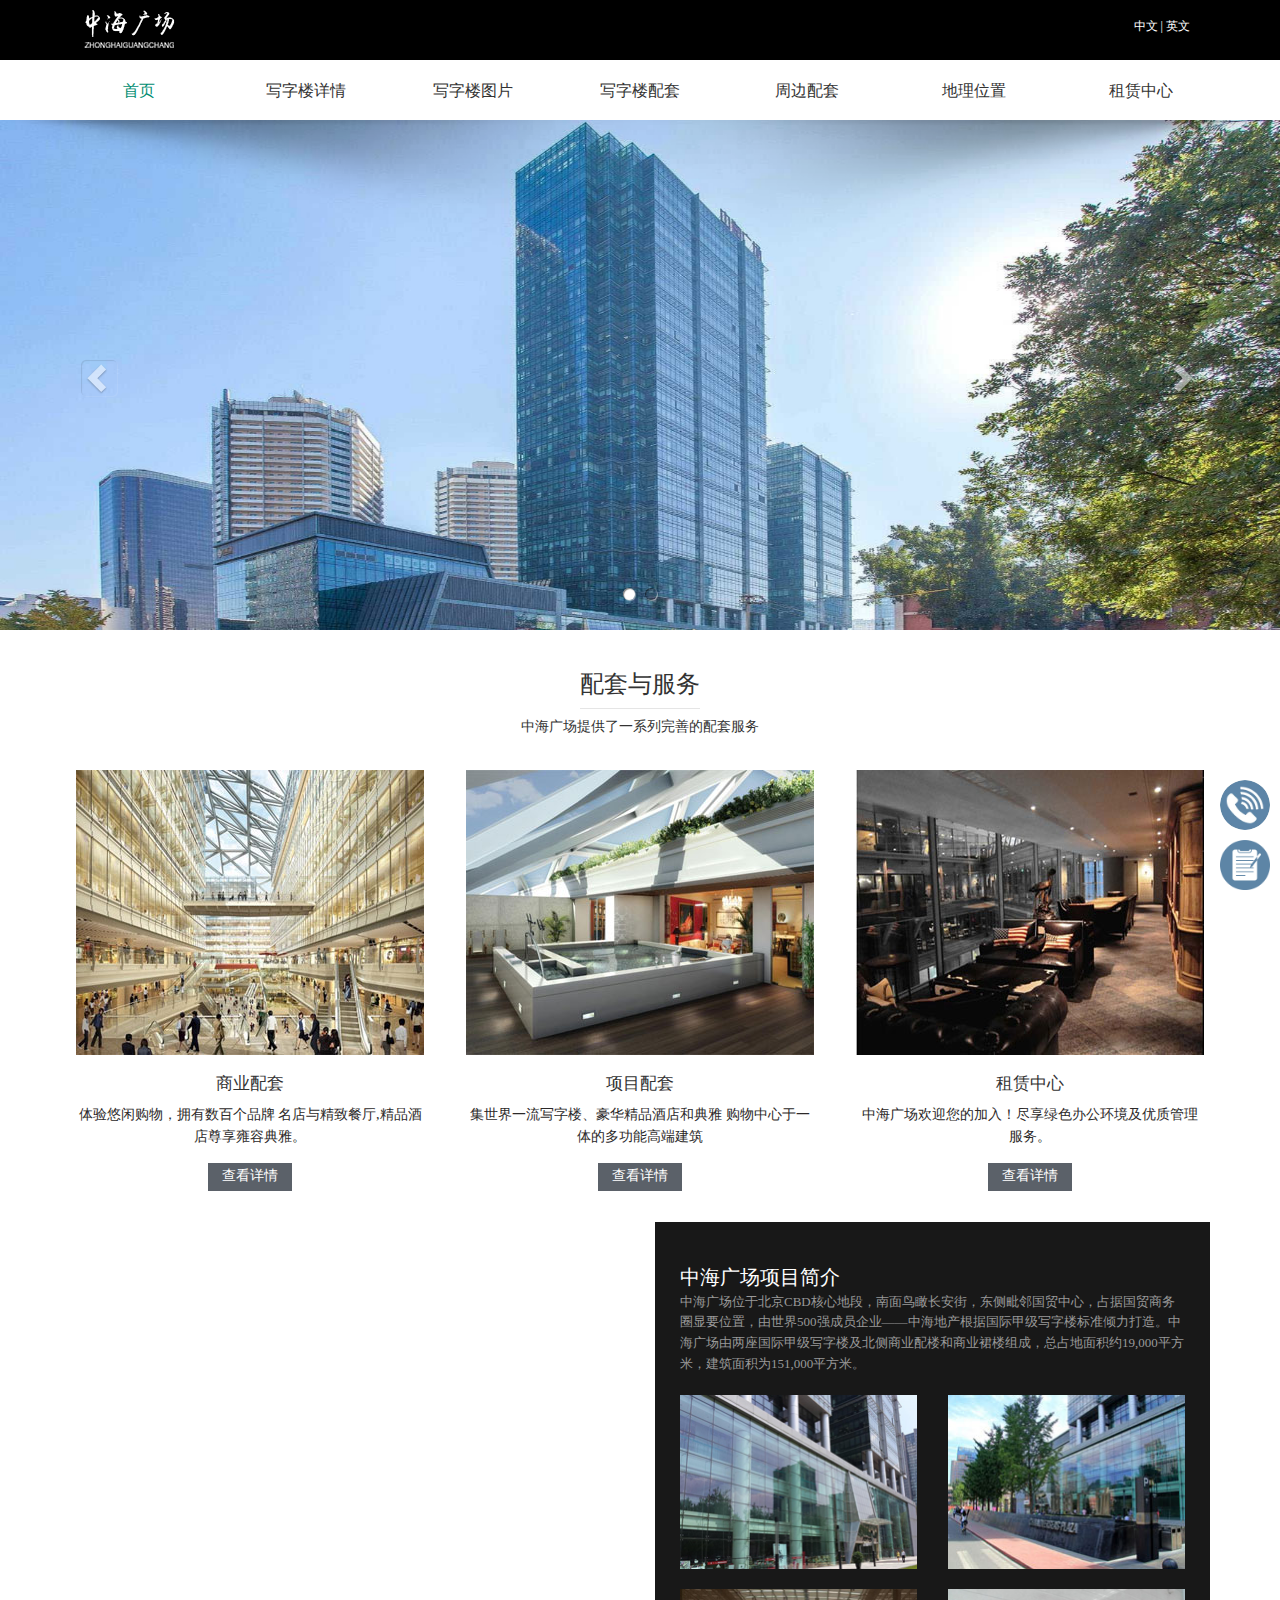
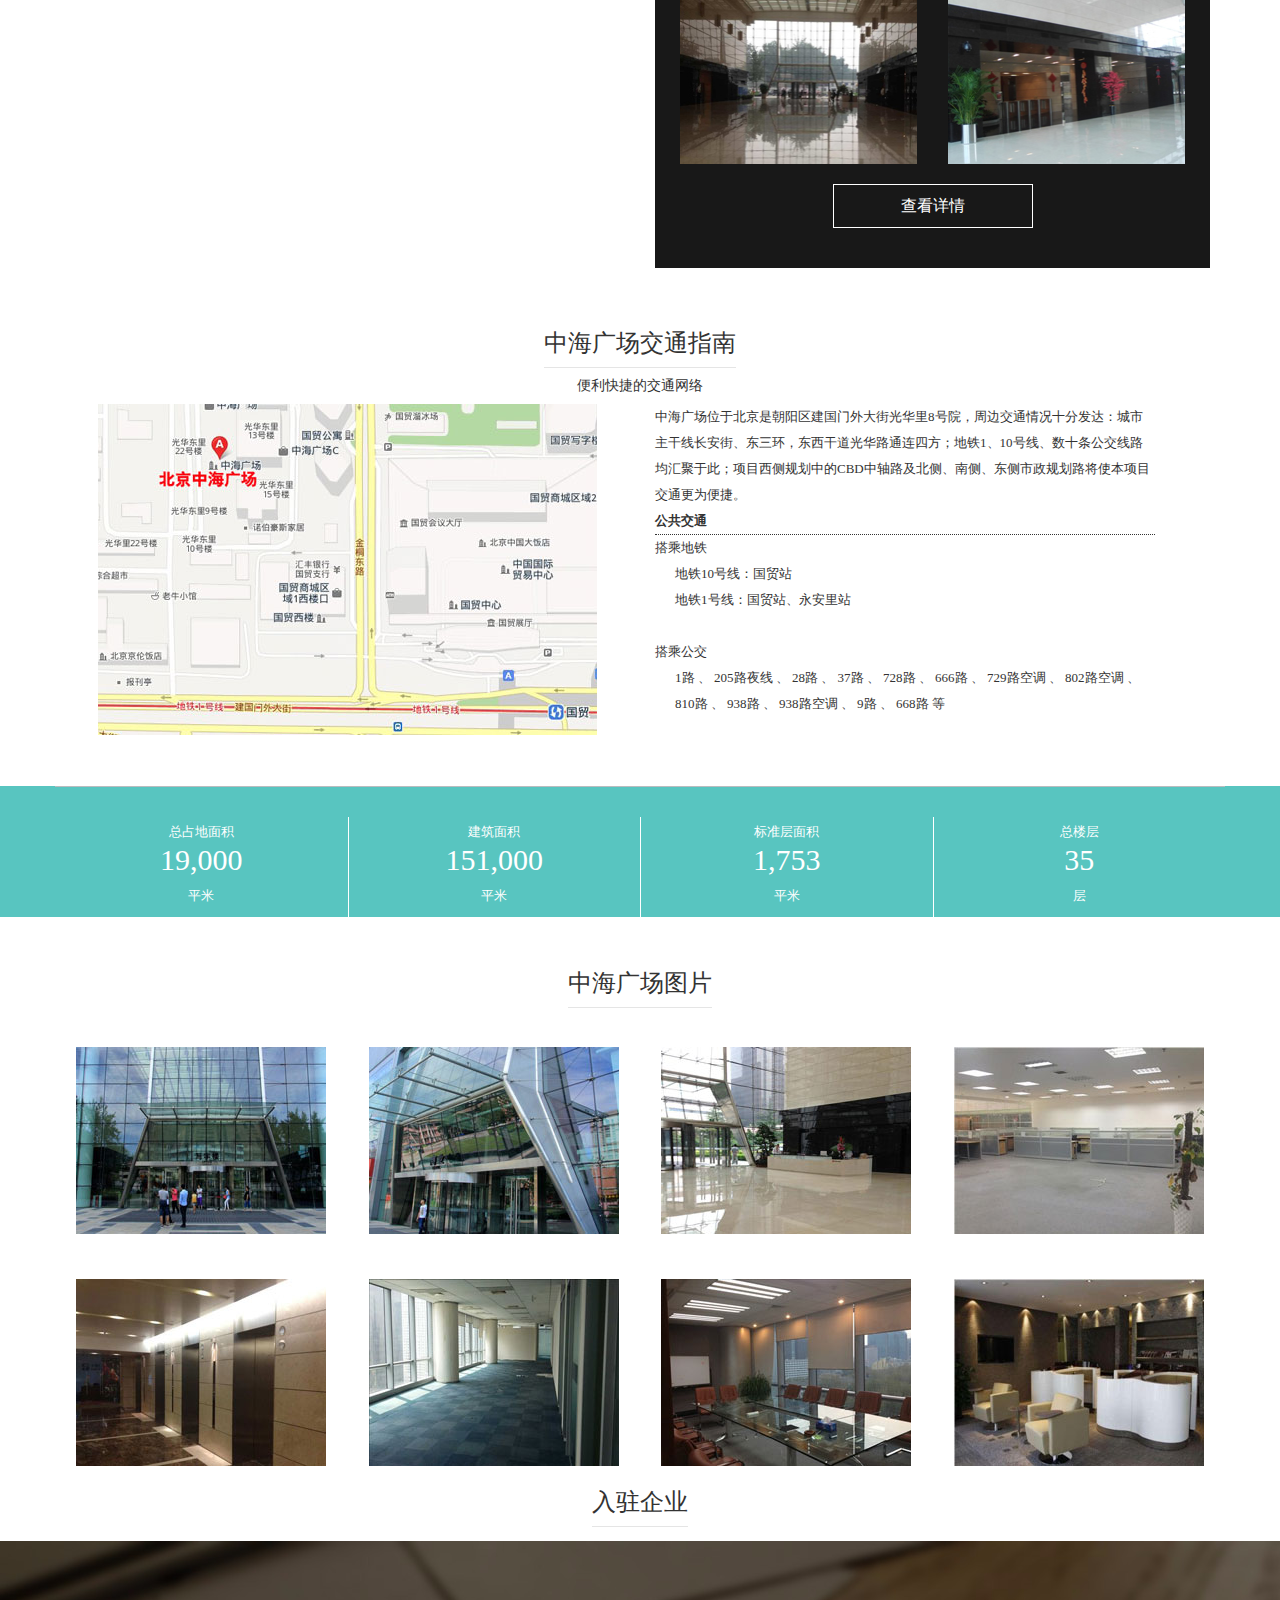
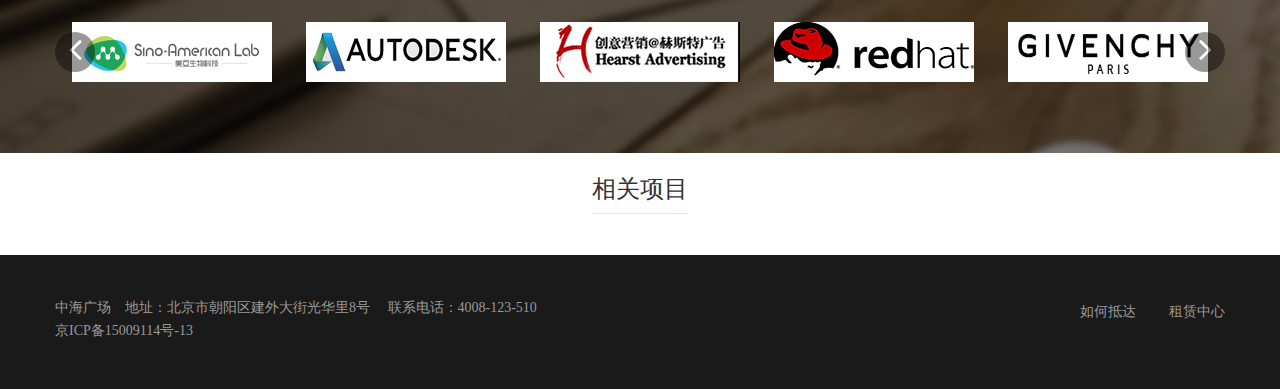
<file: index.html>
<!DOCTYPE HTML>
<html>
<head>
<meta charset="utf-8" />
<title>中海广场-租赁部首页</title>
<meta name="description" content="中海广场位于北京CBD核心地段，南面鸟瞰长安街，东侧毗邻国贸中心，占据国贸商务圈显要位置，由世界500强成员企业中海地产根据国际甲级写字楼标准倾力打造。" />
<meta name="keywords" content="中海广场大厦，中海广场，北京中海广场，北京中海广场官网，北京中海广场写字楼，北京中海广场写字楼出租，北京中海广场租赁部" />
<meta name="renderer" content="webkit">
<meta http-equiv="X-UA-Compatible" content="IE=edge,chrome=1">
<meta content="width=device-width, initial-scale=1.0, maximum-scale=1.0, user-scalable=0" name="viewport" />

<link href="favicon.ico" rel="shortcut icon" />
<link rel="stylesheet" type="text/css" href="css/metinfo.css" />
<!--[if IE]><script src="public/js/html5.js" type="text/javascript"></script><![endif]-->
<link rel="stylesheet" type="text/css" href="css/metinfo-v2.css" />
<link rel="stylesheet" type="text/css" href="css/jquery.mmenu.css" />
<link rel="stylesheet" type="text/css" href="css/owl.carousel.css" />
<link rel="stylesheet" type="text/css" href="css/font-awesome.min.css" />
    <!--[if lt IE 9]>
      <script src="//cdn.bootcss.com/html5shiv/3.7.2/html5shiv.min.js"></script>
      <script src="//cdn.bootcss.com/respond.js/1.4.2/respond.min.js"></script>
    <![endif]-->
<script src="js/jquery-1.11.0.min.js"></script>
<script src="js/bootstrap.js"></script>
<script src="js/owl.carousel.min.js"></script>
<script src="js/jquery.mmenu.min.js"></script>



<link rel="stylesheet" type="text/css" href="css/fudongStyle.css" />
<script src="js/fudong.js"></script>

</head>
<body>
<a class="mobileMenuBtn" href="#mobileNav"><i class="fa fa-bars"></i></a>
<nav id="mobileNav" style="display:none;">
  <ul>
    <li><a href="./" title="中海广场写字楼">首页</a></li>
    <li><a href="xiangqing.html"  title="写字楼详情" >写字楼详情</a></li> 
    <li><a href="tupian.html"  title="写字楼图片" >写字楼图片</a></li>  
    <li><a href="peitao.html"  title="写字楼配套" >写字楼配套</a> </li>
    <li><a href="shangye.html"  title="周边配套" >周边配套</a></li> 
    <li><a href="dili.html"  title="地理位置" >地理位置</a></li> 
    <li><a href="zulin.html"  title="租赁部" >租赁中心</a></li> 
  </ul>
</nav>

<div id="page">
<div class="header">
<div class="container">
<div class="container-fluid" >
<div class="col-md-8 col-xs-12 col-sm-6"> 
  
 
  <div class="pull-left" style="width:210px;height:59px;overflow:hidden;"> <a href="./" title="中海广场"> <img src="images/logo.png" alt="中海广场" style="margin:10px 0px 0px 5px;" title="中海广场" /> </a> 
  <h1 style="padding-top:20px;">中海广场</h1>
  </div> 

 </div>
 
 		<div class="col-md-4 col-xs-12 col-sm-6">
             <div class="top-language" style="color:#fff; font-size:12px;padding: 17px 5px;"><span>中文</span> | <span>英文</span></div>
         </div>
</div></div></div>
<div  class="nav hidden-xs">
<div class="container">
<nav class="navbar d_nav_th" >
<div class="container-fluid">
<div class="collapse navbar-collapse" id="nav1">
<ul class="nav navbar-nav nav2ul nav-tabs nav-justified">
    <li class="active navdown nav2li"><a href="./" title="首页">首页</a></li>
    <li class="nav2li"><a href="xiangqing.html"  title="写字楼详情" target="_blank" >写字楼详情</a></li> 
    <li class="nav2li"><a href="tupian.html"  title="写字楼图片"  target="_blank" >写字楼图片</a></li> 
    <li class="nav2li"><a href="peitao.html"  title="写字楼配套" target="_blank"  >写字楼配套</a> </li>
    <li class="nav2li"><a href="shangye.html"  title="周边配套"  target="_blank" >周边配套</a></li> 
    <li class="nav2li"><a href="dili.html"  title="地理位置" target="_blank"  >地理位置</a></li> 
    <li class="nav2li"><a href="zulin.html"  title="租赁中心" target="_blank"  >租赁中心</a></li> 
</ul>

</div>
</div>
</nav>
</div>
</div>

<div class="v2_banner" style="background-color:#fff;"> 
  <div class="fo-shadow"><img src="images/shadow-top.png"></div>

  <div id="slidershow" class="carousel slide">
    <ol class="carousel-indicators">
      <li class="active" data-target="#slidershow" data-slide-to="0"></li>
      <li class="" data-target="#slidershow" data-slide-to="1"></li>
    </ol>
    <div class="carousel-inner"> 
      <div class="item active"> 
         <img class="img-responsive center-block" src="images/m0453_1_b1.jpg" alt="中海广场" title="中海广场" style="width:100%; max-height:510px; "> 
      </div>

      <div class="item ">
         <img class="img-responsive center-block" src="images/m0453_1_b2.jpg" alt="中海广场" title="中海广场" style="width:100%;height:510px;"> 
      </div>

      
    </div>
    <a class="left carousel-control" href="javascript:;" role="button"> <span class="glyphicon glyphicon-chevron-left"></span> </a> 
    <a class="right carousel-control" href="javascript:;" role="button"> <span class="glyphicon glyphicon-chevron-right"></span> </a> 
   </div>
 
</div>
 

<div class="content"> 

  <div class="service-section scrollAnimate" style="padding: 0em 0;"> 

    <div class="container">
      <h3><span>配套与服务</span></h3>
	  <p>中海广场提供了一系列完善的配套服务</p>
      <div class="service-grids"> 
        <div class="col-md-4 service-grid productar"> 
                  <a  href="shangye.html" title="商业配套"  target="_blank" ><img  src="images/m0453_1_1.jpg" data-original="images/m0453_1_1.jpg"  title="商业配套" alt="商业配套" class="lazyImg"></a> 
                 <h4><a  href="shangye.html" title="商业配套"  target="_blank" >商业配套</a></h4>
                  <p>体验悠闲购物，拥有数百个品牌
        名店与精致餐厅,精品酒店尊享雍容典雅。</p>
                  <a href="shangye.html" class="button hvr-shutter-in-horizontal"  title="商业配套"  target="_blank" >查看详情</a> 
        </div>
        
        <div class="col-md-4 service-grid productar"> 
           <a  href="peitao.html" title="项目配套"  target="_blank" ><img  src="images/m0453_1_2.jpg" data-original="images/m0453_1_2.jpg"  title="项目配套" alt="项目配套" class="lazyImg"></a> 
         <h4><a  href="peitao.html" title="项目配套"  target="_blank" >项目配套</a></h4>
          <p>集世界一流写字楼、豪华精品酒店和典雅
购物中心于一体的多功能高端建筑</p>
          <a href="peitao.html" class="button hvr-shutter-in-horizontal"  title="项目配套"  target="_blank" >查看详情</a> 
        </div>

        

        <div class="col-md-4 service-grid productar"> 
          <a  href="zulin.html" title="租赁中心"  target="_blank" ><img  src="images/m0453_1_3.jpg" data-original="images/m0453_1_3.jpg"  title="租赁中心" alt="租赁中心" class="lazyImg"></a> 
          <h4><a  href="zulin.html" title="租赁中心"  target="_blank" >租赁中心</a></h4>
          <p>中海广场欢迎您的加入！尽享绿色办公环境及优质管理服务。</p>
          <a href="zulin.html" class="button hvr-shutter-in-horizontal"  title="租赁中心"  target="_blank" >查看详情</a> 
        </div>

        <div class="clearfix"></div>
      </div>
    </div>
  </div>
 

<style>
.news-section{background-image: url(images/m0453_1_4.jpg);}
</style>
  <div class="news-section">
    <div class="container">
      <div class="col-md-6"></div>
      <div class="col-md-6">
        <div class="right-news">
          <h3 style="font-size:20px;">中海广场项目简介</h3>
          <p style="font-size:13px;  ">中海广场位于北京CBD核心地段，南面鸟瞰长安街，东侧毗邻国贸中心，占据国贸商务圈显要位置，由世界500强成员企业——中海地产根据国际甲级写字楼标准倾力打造。中海广场由两座国际甲级写字楼及北侧商业配楼和商业裙楼组成，总占地面积约19,000平方米，建筑面积为151,000平方米。</p>
          <div class="mod-list clearfix"> 

            <div class="col-md-6 col-sm-6 col-xm-12">
              <div class="mod-item">  <img  src="images/m0453_1_5.jpg"  data-original="images/m0453_1_5.jpg" class="lazyImg" title="中海广场" alt="中海广场"> </div>
            </div>

            <div class="col-md-6 col-sm-6 col-xm-12">
              <div class="mod-item"> <img  src="images/m0453_1_6.jpg"  data-original="images/m0453_1_6.jpg" class="lazyImg" title="中海广场室内" alt="中海广场室内"> </div>
            </div>

            <div class="col-md-6 col-sm-6 col-xm-12">
              <div class="mod-item">  <img  src="images/m0453_1_7.jpg"  data-original="images/m0453_1_7.jpg" class="lazyImg" title="中海广场大厅" alt="中海广场大厅">  </div>
            </div>

            <div class="col-md-6 col-sm-6 col-xm-12">
              <div class="mod-item">  <img  src="images/m0453_1_8.jpg"  data-original="images/m0453_1_8.jpg" class="lazyImg" title="中海广场写字楼" alt="中海广场写字楼">  </div>
            </div>
 
          </div>

          <div class="buttons"> <a href="xiangqing.html" class="button mod-a"  title="查看详情"  target="_blank" >查看详情</a> </div>
 
        </div>
      </div>
    </div>
  </div>
 
  
    <!-------项目交通开始-------------------------->
    <div class="service-section scrollAnimate"> 
     
      <div class="container">
        
        <h3><span>中海广场交通指南</span></h3>
        <p>便利快捷的交通网络</p>
        <div class="col-md-6">
              <img alt="中海广场交通图" src="images/m0453_1_9.jpg" style="width: 90%;" /> 
        </div>
        <div class="col-md-6">
               <div  style="font-size:13px;line-height:2; width:90%">
                 
                 <div style="text-align:left;">
                    中海广场位于北京是朝阳区建国门外大街光华里8号院，周边交通情况十分发达：城市主干线长安街、东三环，东西干道光华路通连四方；地铁1、10号线、数十条公交线路均汇聚于此；项目西侧规划中的CBD中轴路及北侧、南侧、东侧市政规划路将使本项目交通更为便捷。
                    
                      <div class="">
                        <div style="width:100%; border-bottom: dotted 1px">
                            <strong>公共交通</strong></div>
                        搭乘地铁
                        <ul style="margin-left:20px;">
                            <li>
                                地铁10号线：国贸站</li>
                            <li>
                                地铁1号线：国贸站、永安里站</li>
                        </ul>
                        <br>
                        搭乘公交
                        <ul style="margin-left:20px;">
                            <li>
                                1路 、 205路夜线 、 28路 、 37路 、 728路 、 666路 、 729路空调 、 802路空调 、 810路 、 938路 、 938路空调 、 9路 、 668路 等</li>
                        </ul>
                       
                        
                       
                 </div>
               </div> 
        </div>
     </div>
    
    </div>
    <!-------项目交通结束-------------------------->
  

  <div class="service-section scrollAnimate">
    
    <div class="about-down">
      <div class="container">
        <div class="main-txt-bottom " style="margin-bottom:20px;"> 
      
       <div class="col-sm-3"> 
        <p>总占地面积</p> 
        <span class="n_h2"> 19,000</span> 
        <p>平米</p> 
       </div> 
       <div class="col-sm-3"> 
        <p>建筑面积</p> 
        <span class="n_h2">151,000</span> 
        <p>平米</p> 
       </div> 
       <div class="col-sm-3"> 
        <p>标准层面积</p> 
        <span class="n_h2">1,753</span> 
        <p>平米</p> 
       </div> 
        <div class="col-sm-3">
        <p>总楼层</p> 
        <span class="n_h2"> 35 </span> 
        <p>层</p> 
       </div> 
      </div>
        
      </div>
    </div>
    
  </div> 
 

  <div class="service-section scrollAnimate"> 

    <div class="container">
      <h3><span>中海广场图片</span></h3>
	  <p></p>
      <div class="service-grids"> 

        
        <div class="col-md-3 service-grid productar"> 
          <a  href="tupian.html" title="中海广场"  target="_blank" ><img  src="images/m0453_3_1_s.jpg" data-original="images/m0453_3_1_s.jpg"  title="中海广场" alt="中海广场" class="lazyImg"> </a>
        </div>
       
       <div class="col-md-3 service-grid productar"> 
          <a  href="tupian.html" title="中海广场" target="_blank"><img  src="images/m0453_3_3_s.jpg" data-original="images/m0453_3_3_s.jpg"  title="中海广场" alt="中海广场" class="lazyImg"> </a>
        </div> 
        
        <div class="col-md-3 service-grid productar"> 
          <a  href="tupian.html" title="中海广场" target="_blank"><img  src="images/m0453_3_4_s.jpg" data-original="images/m0453_3_4_s.jpg"  title="中海广场" alt="中海广场" class="lazyImg"> </a>
        </div> 

      <div class="col-md-3 service-grid productar"> 
          <a  href="tupian.html" title="中海广场" target="_blank"><img  src="images/m0453_3_7_s.jpg" data-original="images/m0453_3_7_s.jpg"  title="中海广场" alt="中海广场" class="lazyImg"> </a>
        </div>
        
        <div class="col-md-3 service-grid productar"> 
          <a  href="tupian.html" title="中海广场" target="_blank"><img  src="images/m0453_3_8_s.jpg" data-original="images/m0453_3_8_s.jpg"  title="中海广场" alt="中海广场" class="lazyImg"> </a>
        </div>
       
       <div class="col-md-3 service-grid productar"> 
          <a  href="tupian.html" title="中海广场" target="_blank"><img  src="images/m0453_3_5_s.jpg" data-original="images/m0453_3_5_s.jpg"  title="中海广场" alt="中海广场" class="lazyImg"> </a>
        </div> 
        
       <div class="col-md-3 service-grid productar"> 
          <a  href="tupian.html" title="中海广场" target="_blank"><img  src="images/m0453_3_10_s.jpg" data-original="images/m0453_3_10_s.jpg"  title="中海广场" alt="中海广场" class="lazyImg"> </a>
        </div>
       
       <div class="col-md-3 service-grid productar"> 
          <a  href="tupian.html" title="北京中海广场" target="_blank"><img  src="images/m0453_3_12_s.jpg" data-original="images/m0453_3_12_s.jpg"  title="北京中海广场" alt="北京中海广场" class="lazyImg"> </a>
        </div> 
       
        <div class="clearfix"></div>
      </div>
    </div>
  </div>
   
 
 
 <h3><span>入驻企业</span></h3><p></p>
  <div class="service-section" style="background-image:url(images/m0453_1_10.jpg);">
    <div class="imgcase">
      <div class="container">
       
        <div class="imgcase_content">
          <div id="imgcase_contents"> 

            <div class="item"><img src="images/m0453_1_rz1.jpg" class="lazyOwl" title="入驻企业" alt="入驻企业"></div>
            <div class="item"><img src="images/m0453_1_rz2.jpg" class="lazyOwl" title="入驻企业" alt="入驻企业"></div>
            <div class="item"><img src="images/m0453_1_rz3.jpg" class="lazyOwl" title="入驻企业" alt="入驻企业"></div>
            <div class="item"><img src="images/m0453_1_rz4.jpg" class="lazyOwl" title="入驻企业" alt="入驻企业"></div>
            <div class="item"><img src="images/m0453_1_rz5.jpg" class="lazyOwl" title="入驻企业" alt="北京中海广场入驻企业"></div>
            <div class="item"><img src="images/m0453_1_rz6.jpg" class="lazyOwl" title="入驻企业" alt="北京中海广场入驻企业"></div>
            <div class="item"><img src="images/m0453_1_rz1.jpg" class="lazyOwl" title="入驻企业" alt="中海广场入驻企业"></div>
            <div class="item"><img src="images/m0453_1_rz2.jpg" class="lazyOwl" title="入驻企业" alt="中海广场入驻企业"></div>
           
          </div>
        </div>
      </div>
    </div>
  </div>
  
</div>
</div>

<div class="clearfix container">
  <div class="service-section">
    <div class="container">
      <h3><span>相关项目</span></h3>
      <section class="v2-link"> 

        <div class="clearfix visible-xs-block"></div>
        <div class="tem_txt"> 

         
          
 
        </div>
 
      </section>
    </div>
  </div>
</div>
 


		<div class="footer-section">
			<div class="container">
				<section class="clearfix">
					<div class="v2_footer_nav col-sm-6">
                      <a href='dili.html'  title='如何抵达' target="_blank">如何抵达</a>
                      <a href='zulin.html'  title='租赁中心' target="_blank">租赁中心</a>
                     
                    </div>
					
                    <div class="v2_footer_text col-sm-6 v2-ac"><p>中海广场&nbsp;&nbsp;&nbsp;&nbsp;地址：北京市朝阳区建外大街光华里8号 &nbsp;&nbsp;&nbsp;&nbsp;联系电话：4008-123-510<br>京ICP备15009114号-13 </p>
<p><div id="metinfo_91mb_Powered"></div></p>
</div>
<!--以下是版权信息，购买商业授权之后方可去除！-->
			<div class="powered_by_metinfo">
				
			</div>
<!--版权信息结束-->
					<div class="met_clear"></div>
				</section>
			</div>
		</div>
</div>

</body>
<script>
$(function() {
		$('#mobileNav').mmenu();
		$('#mobileNav').css('display','');
	});

$(function(){
		$("#slidershow").carousel({
			interval:3000,
			pause:"hover",
			wrap:true
		});
		$("#slidershow").carousel("cycle");
		$("#slidershow a.left").click(function(){
			$(".carousel").carousel("prev");
		});
		$("#slidershow a.right").click(function(){
			$(".carousel").carousel("next");
		});
	
	   $('#imgcase_contents').owlCarousel({lazyLoad:true,autoPlay:true,navigation:true,pagination:false,items:5,navigationText:['<i class="fa fa-angle-left"></i>','<i class="fa fa-angle-right"></i>']})
	   
	});	
</script>
</html>
</file>
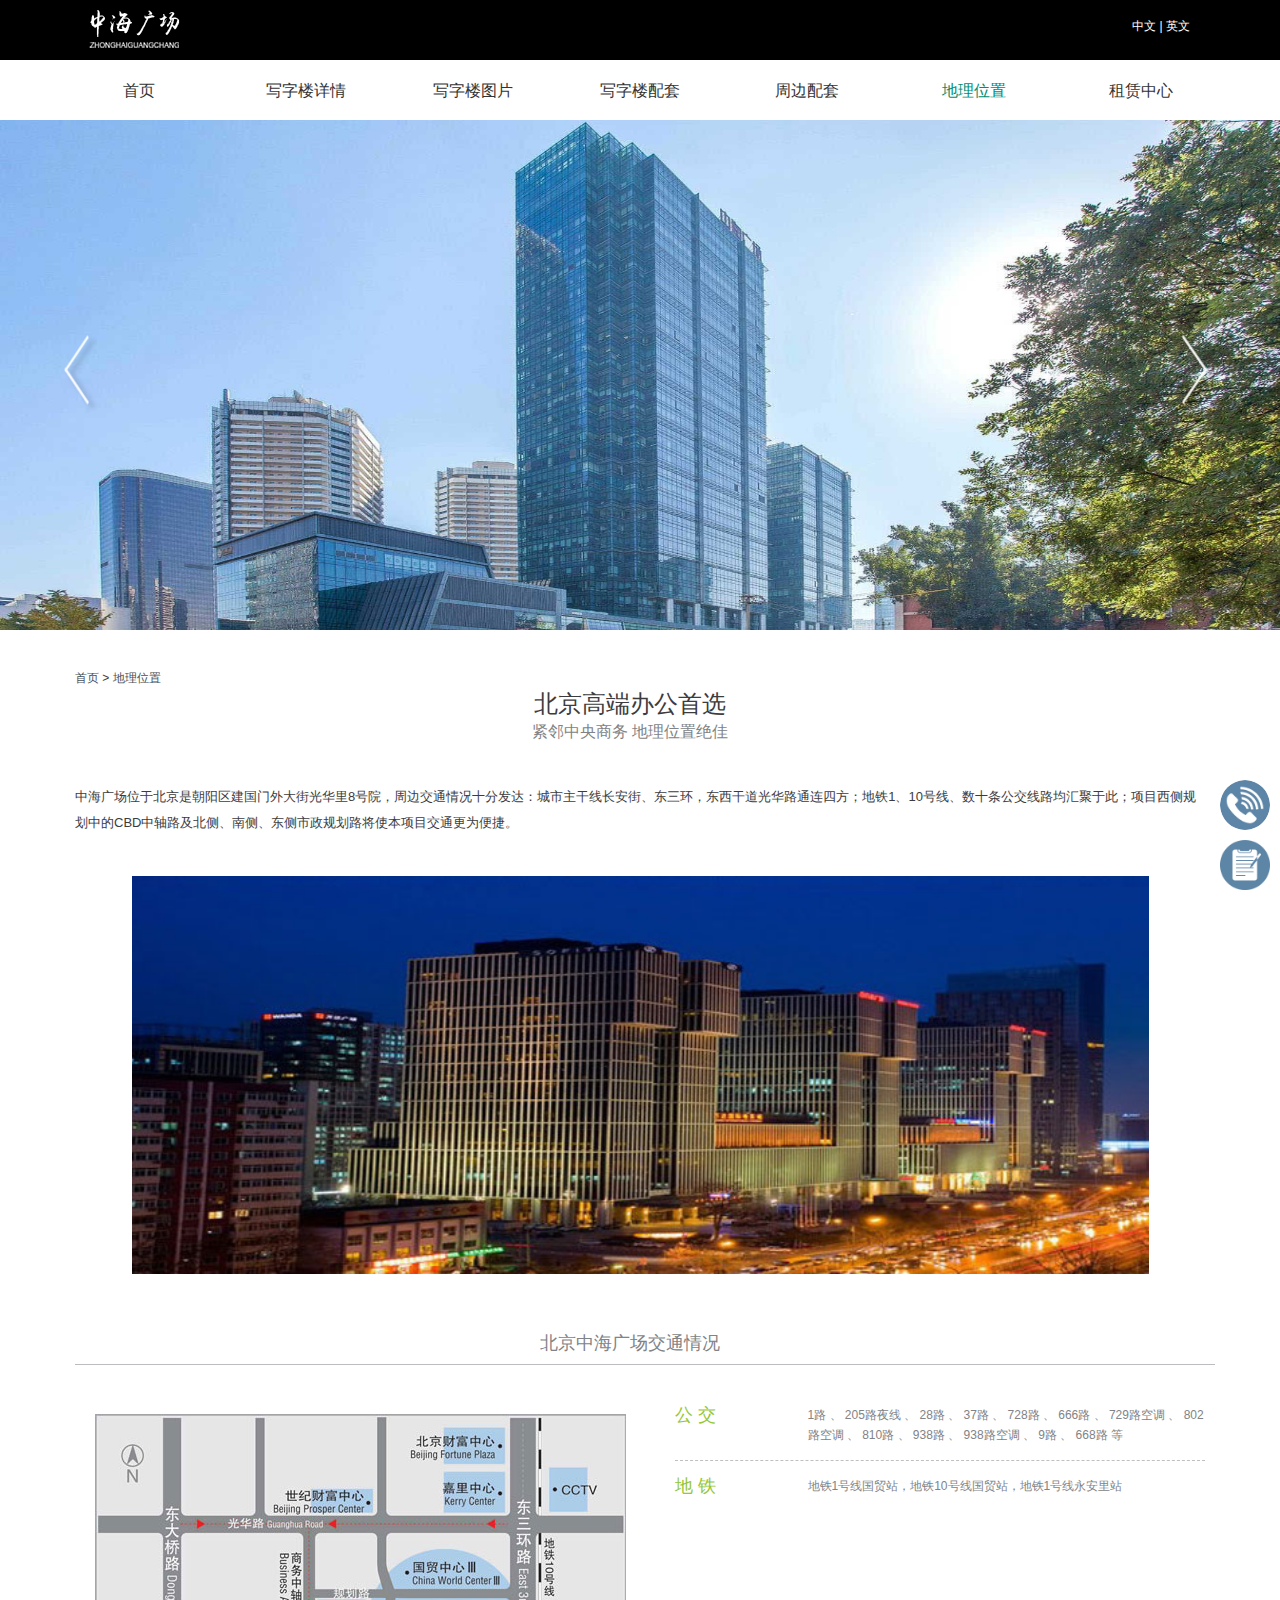
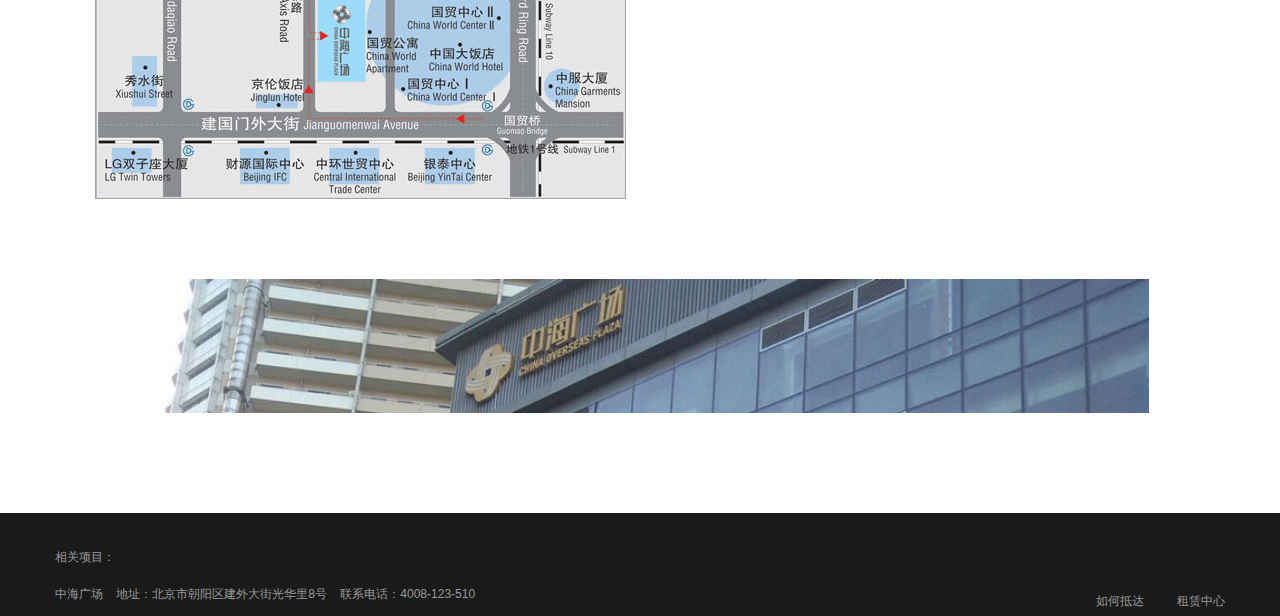
<file: dili.html>
<!DOCTYPE HTML>
<html><head>
<meta charset="utf-8" />
<title>「中海广场大厦」地理位置</title>
<meta name="description" content="北京中海广场-官方网站欢迎您!" />
<meta name="keywords" content="中海广场大厦，中海广场，北京中海广场，北京中海广场官网，北京中海广场写字楼" />
<meta name="renderer" content="webkit">
<meta http-equiv="X-UA-Compatible" content="IE=edge,chrome=1">
<meta content="width=device-width, initial-scale=1.0, maximum-scale=1.0, user-scalable=0" name="viewport" />

<link href="favicon.ico" rel="shortcut icon" />
<link href="css/style_4.1.0.css" rel="stylesheet">

<link rel="stylesheet" type="text/css" href="css/head_boot.css" />
<link rel="stylesheet" type="text/css" href="css/jquery.mmenu.css" />
<link href="css/jquery.fancybox.css?v=2.1.2"  rel="stylesheet" media="screen" />
<link rel="stylesheet" type="text/css" href="css/fudongStyle.css" />

<script src="js/jquery-1.11.0.min.js"></script>
<script src="js/bootstrap.js"></script>
<script src="js/jquery.mmenu.min.js"></script>
<script src="js/jquery.fancybox.pack.js?v=2.1.3"></script>
<script src="js/fudong.js"></script>


</head>
<body>
<a class="mobileMenuBtn" href="#mobileNav"><i class="fa fa-bars"></i></a>
<nav id="mobileNav" style="display:none;">
  <ul>
    <li><a href="./" title="中海广场" target="_blank">首页</a></li>
    <li><a href="xiangqing.html"  title="写字楼详情" target="_blank">写字楼详情</a></li> 
    <li><a href="tupian.html"  title="写字楼图片" target="_blank">写字楼图片</a></li> 
    <li><a href="peitao.html"  title="写字楼配套" target="_blank">写字楼配套</a> </li>
    <li><a href="shangye.html"  title="周边配套" target="_blank">周边配套</a></li> 
    <li><a href="dili.html"  title="地理位置" target="_blank">地理位置</a></li> 
    <li><a href="zulin.html"  title="租赁部" target="_blank">租赁中心</a></li> 
  </ul>
</nav>



 <!------------头部--------------->   
        <div class="header">
      <div class="container" style=" background:#000;">
       <div class="container-fluid">
        <div class="col-md-8 col-xs-12 col-sm-6"> 
           <div class="pull-left" style="width:210px;height:59px;overflow:hidden;"> <a href="./" title="中海广场" target="_blank"> <img src="images/logo.png" alt="中海广场" style="margin:10px 0px 0px 5px;" title="中海广场" /> </a> 
          <h1 style="padding-top:20px;">中海广场</h1><h2 style="padding-top:40px;">中海广场位置</h2>
          </div> 
       </div>
        <div class="col-md-4 col-xs-12 col-sm-6">
             <div class="top-language" style="color:#fff;"><span>中文</span> | <span>英文</span></div>
         </div>
        </div>
      </div>
    </div>
    <!------------导航--------------->   
    <div  class="nav hidden-xs">
      <div class="container">
       <nav class="navbar d_nav_th" >
        <div class="container-fluid">
         <div class="collapse navbar-collapse" id="nav1">
           <ul class="nav navbar-nav nav2ul nav-tabs nav-justified">
                <li class="nav2li"><a href="./" title="首页" target="_blank">首页</a></li>
                <li class="nav2li"><a href="xiangqing.html"  title="写字楼详情" target="_blank">写字楼详情</a></li> 
                <li class="nav2li"><a href="tupian.html"  title="写字楼图片" target="_blank">写字楼图片</a></li> 
                <li class="nav2li"><a href="peitao.html"  title="写字楼配套" target="_blank">写字楼配套</a> </li>
                <li class="nav2li"><a href="shangye.html"  title="周边配套" target="_blank">周边配套</a></li> 
                <li class="active navdown nav2li"><a href="dili.html"  title="地理位置" target="_blank">地理位置</a></li> 
                <li class="nav2li"><a href="zulin.html"  title="租赁部" target="_blank">租赁中心</a></li> 
          </ul>
        </div>
       </div>
     </nav>
    </div>
   </div>

    <!------------banner--------------->
    <!----- banner开始 ------------->
 
<div class="main-img"> 
   <div id="carousel-example-generic" class="carousel slide active" data-ride="carousel"> 
    <div class="carousel-inner" role="listbox"> 
     <div class="item active"> 
      <img src="images/m0453_1_b1.jpg" alt="中海广场" style="width:100%;height:510px;" /> 
     </div> 
     <div class="item"> 
      <img src="images/m0453_1_b2.jpg" alt="中海广场" style="width:100%;height:510px;" /> 
     </div> 
    </div> 
    <!-- Controls --> 
    <a class="left carousel-control" href="#carousel-example-generic" role="button" data-slide="prev"> <span class="glyphicon glyphicon-chevron-left"></span> <span class="sr-only">Previous</span> </a> 
    <a class="right carousel-control" href="#carousel-example-generic" role="button" data-slide="next"> <span class="glyphicon glyphicon-chevron-right"></span> <span class="sr-only">Next</span> </a> 
   </div> 
  </div>
  
<!-- banner 结束-------------------------- -->
 
<div id="main" style="margin-top:0px;background:#fff;"> 
   <div class="container"> 
    
    <a href="./" style="color:#495055;text-decoration:none;" target="_blank">首页</a> > <a href="dlqy.html" style="color:#495055;text-decoration:none;">地理位置</a>
    <!--------------------------------------->
   <div class="index-main"> 
    <div class="col-xs-12" id="huadong1">  
        <div  style="font-size:24px;text-align:center;">北京高端办公首选</div>
        <div class="sub-titlle">紧邻中央商务 地理位置绝佳</div>
        <div class="main-txt-case">
        	<div class="col-xs-12" style="font-size:13px;line-height:2; margin-left:10px;">
            <span>中海广场位于北京是朝阳区建国门外大街光华里8号院，周边交通情况十分发达：城市主干线长安街、东三环，东西干道光华路通连四方；地铁1、10号线、数十条公交线路均汇聚于此；项目西侧规划中的CBD中轴路及北侧、南侧、东侧市政规划路将使本项目交通更为便捷。</span>
            
            </div>
            <div class="clearfix"></div>
</div>  <div class="row main-txt-img" style="padding-left:20px; ">
         
        <img src="images/m0453_6_1.jpg" alt="中海广场" > 
        </div>
    <!-- templete end --> 
    <!-- banner H bottom -->
    
    <!-- banner H bottom end --> 
    
            
        
        
    </div>
    </div>
    <!--------------------------------------->
 
    

     

    
   
     <!---------------------------------------------------------->
      <div class="index-main"> 
   <div class="col-xs-12"  id="huadong2"> 
   
    <!--<h1 align="center">中海广场</h1> 
    <div class="sub-titlle">
     北京中海广场项目参数
    </div> -->
    <div style=" margin-bottom:10px; margin-top:20px;font-size:16px;color:#818386;text-align:center;">
         <h2 style="font-size:18px;">北京中海广场交通情况</h2>
     </div> 
    <div class="main-txt-case" style="border-top: 1px solid #babcbf;color: #818386;padding-top: 30px;margin-left:0px;"> 
     <div class="col-sm-6 col-xs-12" style="line-height:19px">
      <br>
      <div class="row main-txt-img">
       <a class="fancybox" href="images/m0453_6_2_b.jpg" data-fancybox-group="gallery" title="北京中海广场交通图"><img src="images/m0453_6_2_s.jpg" alt="北京中海广场交通图" /></a>
      
      </div> 
      
     </div> 
     <div class="col-sm-6 col-xs-12" style="line-height:19px">
        
      <ul class="about-list"> 
       <li> 
        <div class="about-list-year" style="color:#95c733">
          公 交
        </div> 
        <div class="about-list-txt">
          1路 、 205路夜线 、 28路 、 37路 、 728路 、 666路 、 729路空调 、 802路空调 、 810路 、 938路 、 938路空调 、 9路 、 668路 等
          
        </div> 
        <div class="clearfix" style="line-height:0px">&nbsp;</div> 
        </li> 
       <li> 
        <div class="about-list-year" style="color:#95c733">
          地 铁
        </div> 
        <div class="about-list-txt">
         地铁1号线国贸站，地铁10号线国贸站，地铁1号线永安里站

        </div> 
        <div class="clearfix" style="line-height:0px">&nbsp;</div> 
        </li> 
        
      </ul> 
     </div> 
     <div class="clearfix"></div> 
    </div> 
    
    <div class="row main-txt-img" style="padding-left:20px">
         
       <img src="images/m0453_lan2.jpg" alt=""> 
   </div>
    
   </div> 
  </div>
     <!----------------------------------------------------------> 
    </div> 
  </div>

   
   <!------------尾部--------------->
    <div class="footer-section" style="padding:3em 0 0 0;">
        <div class="container">
            <section class="clearfix">
               
               <div class="v2_footer_text col-sm-6 v2-ac" style="margin-bottom:20px;">
                 <p>相关项目：</p>
                 <p><div id="metinfo_91mb_Powered"></div></p>
               </div>
              <div class="met_clear"></div>
            </section>
        </div>
        
        <div class="container" >
            <section class="clearfix" >
                <div class="v2_footer_nav col-sm-6"  style="margin-bottom:0;">
                  <a href='dili.html'  title='如何抵达' target="_blank">如何抵达</a>
                  <a href='zulin.html'  title='租赁中心' target="_blank">租赁中心</a>
               </div>
               <div class="v2_footer_text col-sm-6 v2-ac">
                 <p>中海广场&nbsp;&nbsp;&nbsp;&nbsp;地址：北京市朝阳区建外大街光华里8号&nbsp;&nbsp;&nbsp;&nbsp;联系电话：4008-123-510 </p>
                 <p><div id="metinfo_91mb_Powered"></div></p>
               </div>
              <div class="met_clear"></div>
            </section>
        </div>
        
    </div>
  <!-------------------------------------------------------------->  


</body>
<script>


$(function(){
	
	//移动菜单	
	$('#mobileNav').mmenu();
	$('#mobileNav').css('display','');
	
	//banner滑动
	$("#slidershow").carousel({
		interval:3000,
		pause:"hover",
		wrap:true
	});
	$("#slidershow").carousel("cycle");
	$("#slidershow a.left").click(function(){
		$(".carousel").carousel("prev");
	});
	$("#slidershow a.right").click(function(){
		$(".carousel").carousel("next");
	});

	   
	$('.fancybox').fancybox();   
});	


</script>
</html>
</file>
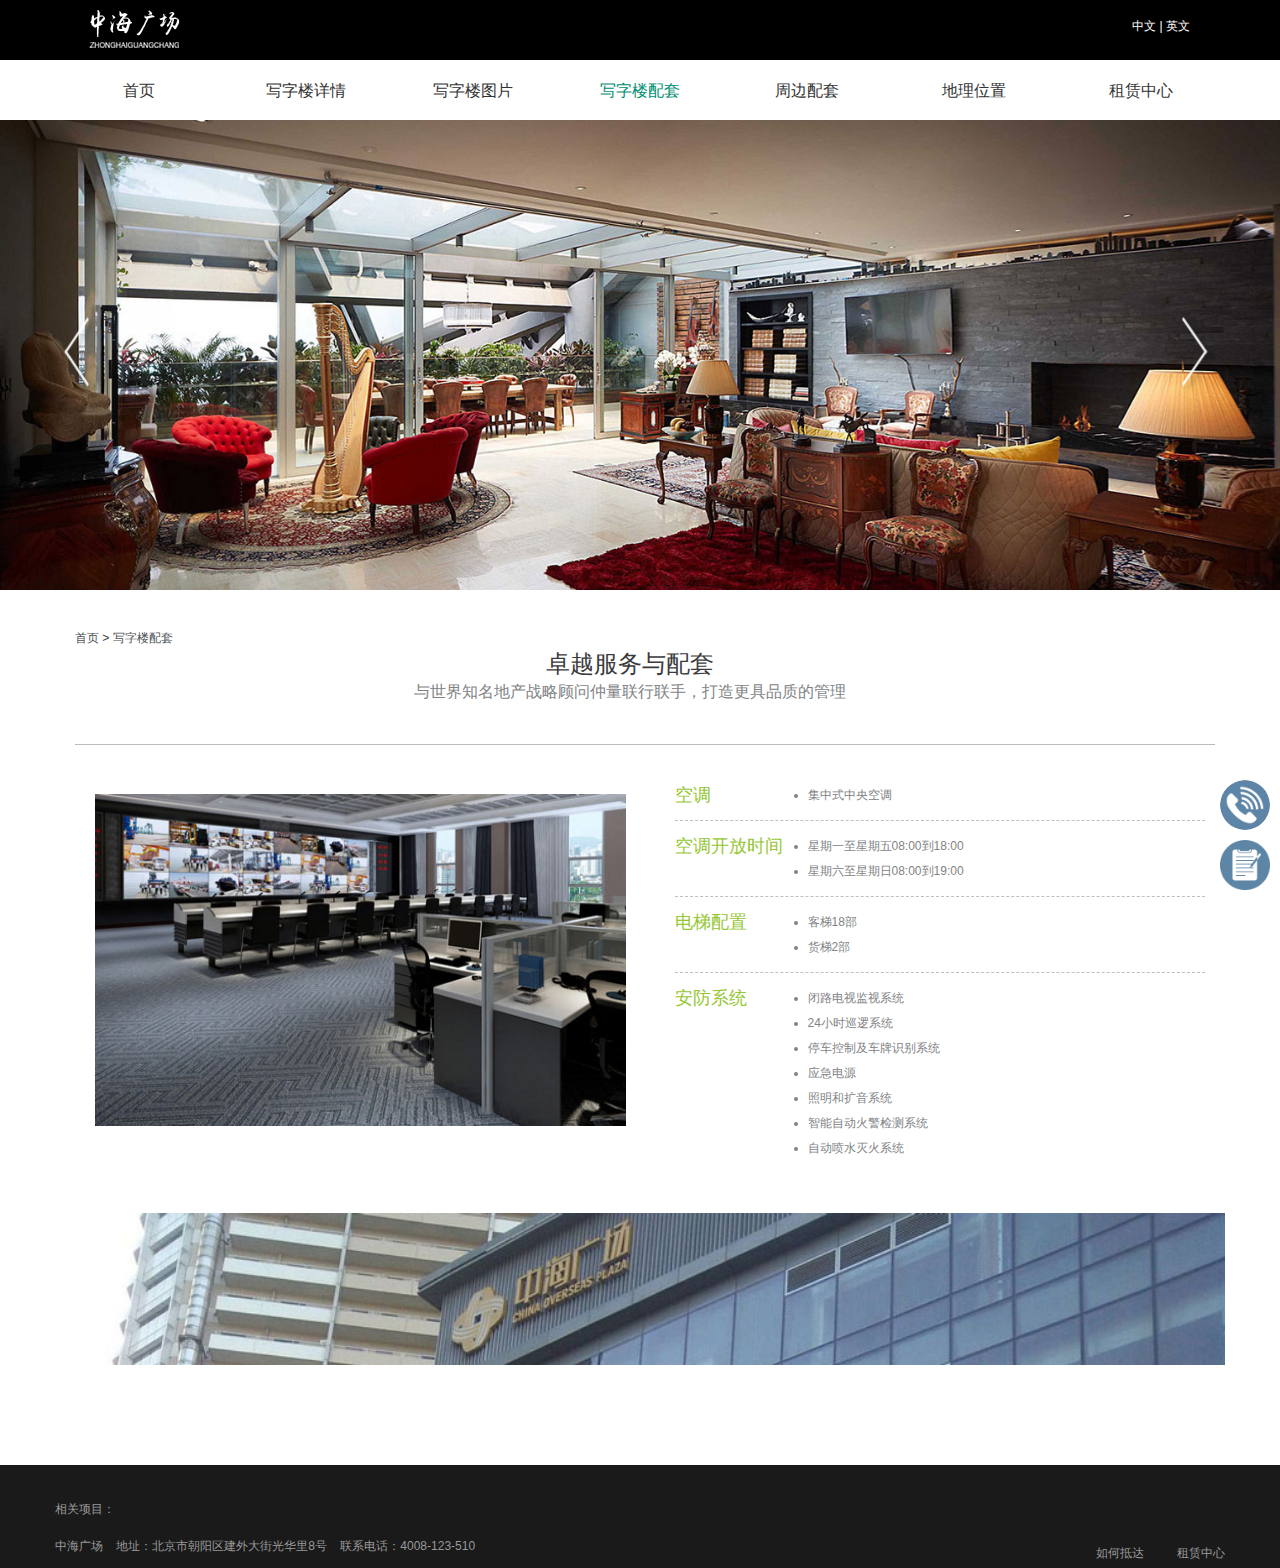
<file: peitao.html>
<!DOCTYPE HTML>
<html>
<head>
<meta charset="utf-8" />
<title>「中海广场」物业管理</title>
<meta name="description" content="北京中海广场-官方网站欢迎您!" />
<meta name="keywords" content="中海广场" />
<meta name="renderer" content="webkit">
<meta http-equiv="X-UA-Compatible" content="IE=edge,chrome=1">
<meta content="width=device-width, initial-scale=1.0, maximum-scale=1.0, user-scalable=0" name="viewport" />

<link href="favicon.ico" rel="shortcut icon" />
<link href="css/style_4.1.0.css" rel="stylesheet">

<link rel="stylesheet" type="text/css" href="css/head_boot.css" />
<link rel="stylesheet" type="text/css" href="css/jquery.mmenu.css" />
<link href="css/jquery.fancybox.css?v=2.1.2"  rel="stylesheet" media="screen" />
<link rel="stylesheet" type="text/css" href="css/fudongStyle.css" />

<script src="js/jquery-1.11.0.min.js"></script>
<script src="js/bootstrap.js"></script>
<script src="js/jquery.mmenu.min.js"></script>
<script src="js/jquery.fancybox.pack.js?v=2.1.3"></script>
<script src="js/fudong.js"></script>

<style>
.about-list-txt .about-list-txt_ul{list-style:outside;}
	.about-list-txt .about-list-txt_ul li{border:none;margin:0;}
.main-txt-img {text-align:center;}	

.main-txt-img img{ width:90%;}
</style>
</head>
<body>
<a class="mobileMenuBtn" href="#mobileNav"><i class="fa fa-bars"></i></a>
<nav id="mobileNav" style="display:none;">
  <ul>
    <li><a href="./" title="中海广场写字楼" target="_blank">首页</a></li>
    <li><a href="xiangqing.html"  title="写字楼详情" target="_blank">写字楼详情</a></li> 
    <li><a href="tupian.html"  title="写字楼图片" target="_blank">写字楼图片</a></li> 
    <li><a href="peitao.html"  title="写字楼配套" target="_blank">写字楼配套</a> </li>
    <li><a href="shangye.html"  title="周边配套" target="_blank">周边配套</a></li> 
    <li><a href="dili.html"  title="地理位置" target="_blank">地理位置</a></li> 
    <li><a href="zulin.html"  title="租赁部" target="_blank">租赁中心</a></li>
  </ul>
</nav>


 <!------------头部--------------->   
        <div class="header">
      <div class="container" style=" background:#000;">
       <div class="container-fluid">
        <div class="col-md-8 col-xs-12 col-sm-6"> 
           <div class="pull-left" style="width:210px;height:59px;overflow:hidden;"> <a href="./" title="中海广场" target="_blank"> <img src="images/logo.png" alt="中海广场" style="margin:10px 0px 0px 5px;" title="中海广场" /> </a> 
          <h1 style="padding-top:20px;">中海广场</h1><h2 style="padding-top:40px;">中海广场-项目配套</h2>
          </div> 
       </div>
        <div class="col-md-4 col-xs-12 col-sm-6">
             <div class="top-language" style="color:#fff;"><span>中文</span> | <span>英文</span></div>
         </div>
        </div>
      </div>
    </div>
    <!------------导航--------------->   
    <div  class="nav hidden-xs">
      <div class="container">
       <nav class="navbar d_nav_th" >
        <div class="container-fluid">
         <div class="collapse navbar-collapse" id="nav1">
           <ul class="nav navbar-nav nav2ul nav-tabs nav-justified">
                <li class="nav2li"><a href="./" title="首页" target="_blank">首页</a></li>
                <li class="nav2li"><a href="xiangqing.html"  title="写字楼详情" target="_blank">写字楼详情</a></li> 
                <li class="nav2li"><a href="tupian.html"  title="写字楼图片" target="_blank">写字楼图片</a></li> 
                <li class="active navdown nav2li"><a href="peitao.html"  title="写字楼配套" target="_blank">写字楼配套</a> </li>
                <li class="nav2li"><a href="shangye.html"  title="周边配套" target="_blank">周边配套</a></li> 
                <li class="nav2li"><a href="dili.html"  title="地理位置" target="_blank">地理位置</a></li> 
                <li class="nav2li"><a href="zulin.html"  title="租赁中心" target="_blank">租赁中心</a></li> 
          </ul>
        </div>
       </div>
     </nav>
    </div>
   </div>

    <!------------banner--------------->
    <!----- banner开始 ------------->
 
<div class="main-img"> 
   <div id="carousel-example-generic" class="carousel slide active" data-ride="carousel"> 
    <div class="carousel-inner" role="listbox"> 
     <div class="item active"> 
      <img src="images/m0453_4_1_b1.jpg" alt="中海广场" /> 
     </div> 
     <div class="item"> 
      <img src="images/m0453_4_1_b2.jpg" alt="中海广场" /> 
     </div> 
    </div> 
    <!-- Controls --> 
    <a class="left carousel-control" href="#carousel-example-generic" role="button" data-slide="prev"> <span class="glyphicon glyphicon-chevron-left"></span> <span class="sr-only">Previous</span> </a> 
    <a class="right carousel-control" href="#carousel-example-generic" role="button" data-slide="next"> <span class="glyphicon glyphicon-chevron-right"></span> <span class="sr-only">Next</span> </a> 
   </div> 
  </div>
  
<!-- banner 结束-------------------------- -->
 

    <!-------------------------------------->
   <div id="main" style="margin-top:0px;background:#fff;"> 
   <div class="container"> 
    
    <a href="./" style="color:#495055;text-decoration:none;" target="_blank">首页</a> > <a href="xmpt.html" style="color:#495055;text-decoration:none;">写字楼配套</a>

    <!----------------空调系统----------------------->
   <div class="index-main"> 
        <div class="col-xs-12" id="huadong1">  
            <div  style="font-size:24px;text-align:center;">卓越服务与配套</div>
            <div class="sub-titlle">与世界知名地产战略顾问仲量联行联手，打造更具品质的管理</div>
            <div class="main-txt-case" style="border-top: 1px solid #babcbf;color: #818386;padding-top: 30px;margin-left:0px;"> 
             <div class="col-sm-6 col-xs-12" style="line-height:19px">
              <br>
              <div class="row main-txt-img">
               <a class="fancybox" href="images/m0453_4_5_b.jpg" data-fancybox-group="gallery" title="中海广场配套服务"><img src="images/m0453_4_5_s.jpg" alt="中海广场配套服务"  /></a>
              </div> 
               
             </div> 
             <div class="col-sm-6 col-xs-12" style="line-height:19px">
                
              <ul class="about-list"> 
                 <li> 
                    <div class="about-list-year" style="color:#95c733">
                      空调
                    </div> 
                    <div class="about-list-txt">
                    	<ul class="about-list-txt_ul">
                          <li>集中式中央空调</li>
            			</ul>
                    </div> 
                    <div class="clearfix" style="line-height:0px">&nbsp;</div> 
               </li> 
               
               <li> 
                    <div class="about-list-year" style="color:#95c733">
                      空调开放时间
                    </div> 
                    <div class="about-list-txt">
                     	<ul class="about-list-txt_ul">
                     	  <li>星期一至星期五08:00到18:00</li>
                          <li>星期六至星期日08:00到19:00</li>
            			</ul>
                    </div> 
                    <div class="clearfix" style="line-height:0px">&nbsp;</div> 
               </li> 
               
               <li> 
                    <div class="about-list-year" style="color:#95c733">
                      电梯配置
                    </div> 
                    <div class="about-list-txt">
                    	<ul class="about-list-txt_ul">
                          <li>客梯18部</li>
                          <li>货梯2部</li>
            			</ul>
                    </div> 
                    <div class="clearfix" style="line-height:0px">&nbsp;</div> 
               </li> 
               
                <li> 
                    <div class="about-list-year" style="color:#95c733">
                      安防系统
                    </div> 
                    <div class="about-list-txt">
                    	<ul class="about-list-txt_ul">
                          <li>闭路电视监视系统</li>
						  <li>24小时巡逻系统</li>
						  <li>停车控制及车牌识别系统</li>
                          <li>应急电源</li>
                          <li>照明和扩音系统</li>
                          <li>智能自动火警检测系统</li>
                          <li>自动喷水灭火系统</li>
            			</ul>
                    </div> 
                    <div class="clearfix" style="line-height:0px">&nbsp;</div> 
               </li>
              </ul> 
             </div> 
             <div class="clearfix"></div> 
            </div>
        </div>
    </div>

     
 
     <div class="row main-txt-img" style="padding-left:20px">
     
       <img src="images/m0453_lan2.jpg" alt="" style="width:100%"> 
     </div>

    
 </div> 




   <!------------尾部--------------->
    <div class="footer-section" style="padding:3em 0 0 0;">
        <div class="container">
            <section class="clearfix">
               
               <div class="v2_footer_text col-sm-6 v2-ac" style="margin-bottom:20px;">
                 <p>相关项目：</p>
                 <p><div id="metinfo_91mb_Powered"></div></p>
               </div>
              <div class="met_clear"></div>
            </section>
        </div>
        
        <div class="container" >
            <section class="clearfix" >
                <div class="v2_footer_nav col-sm-6"  style="margin-bottom:0;">
                  <a href='dili.html'  title='如何抵达' target="_blank">如何抵达</a>
                  <a href='zulin.html'  title='租赁中心' target="_blank">租赁中心</a>
               </div>
               <div class="v2_footer_text col-sm-6 v2-ac">
                 <p>中海广场&nbsp;&nbsp;&nbsp;&nbsp;地址：北京市朝阳区建外大街光华里8号&nbsp;&nbsp;&nbsp;&nbsp;联系电话：4008-123-510 </p>
                 <p><div id="metinfo_91mb_Powered"></div></p>
               </div>
              <div class="met_clear"></div>
            </section>
        </div>
        
    </div>
  <!-------------------------------------------------------------->  

</body>
<script>


$(function(){
	
	//移动菜单	
	$('#mobileNav').mmenu();
	$('#mobileNav').css('display','');
	
	//banner滑动
	$("#slidershow").carousel({
		interval:3000,
		pause:"hover",
		wrap:true
	});
	$("#slidershow").carousel("cycle");
	$("#slidershow a.left").click(function(){
		$(".carousel").carousel("prev");
	});
	$("#slidershow a.right").click(function(){
		$(".carousel").carousel("next");
	});

	   
	   
});	

$(function(){
   //判断滚动条是否超过规定位置并现实浮动nav
   $(window).scroll(function(){
		
		var e=$('#main').offset().top-$('#huadong_list').height(); //滑动的距离
		if($(document).scrollTop() >= e){
			$('.header_fixed').show();
		}else{
			$('.header_fixed').hide();
		};
	});

	//点击滚动到指定位置
	$('#huadong_list').children('li').on('click',function(){
		  var h = $('#'+$(this).data("id")).offset().top-70;
		  $('body,html').animate({scrollTop:h},500);
		});
	
	
	$('.fancybox').fancybox();
	

	
})
</script>
</html>
</file>
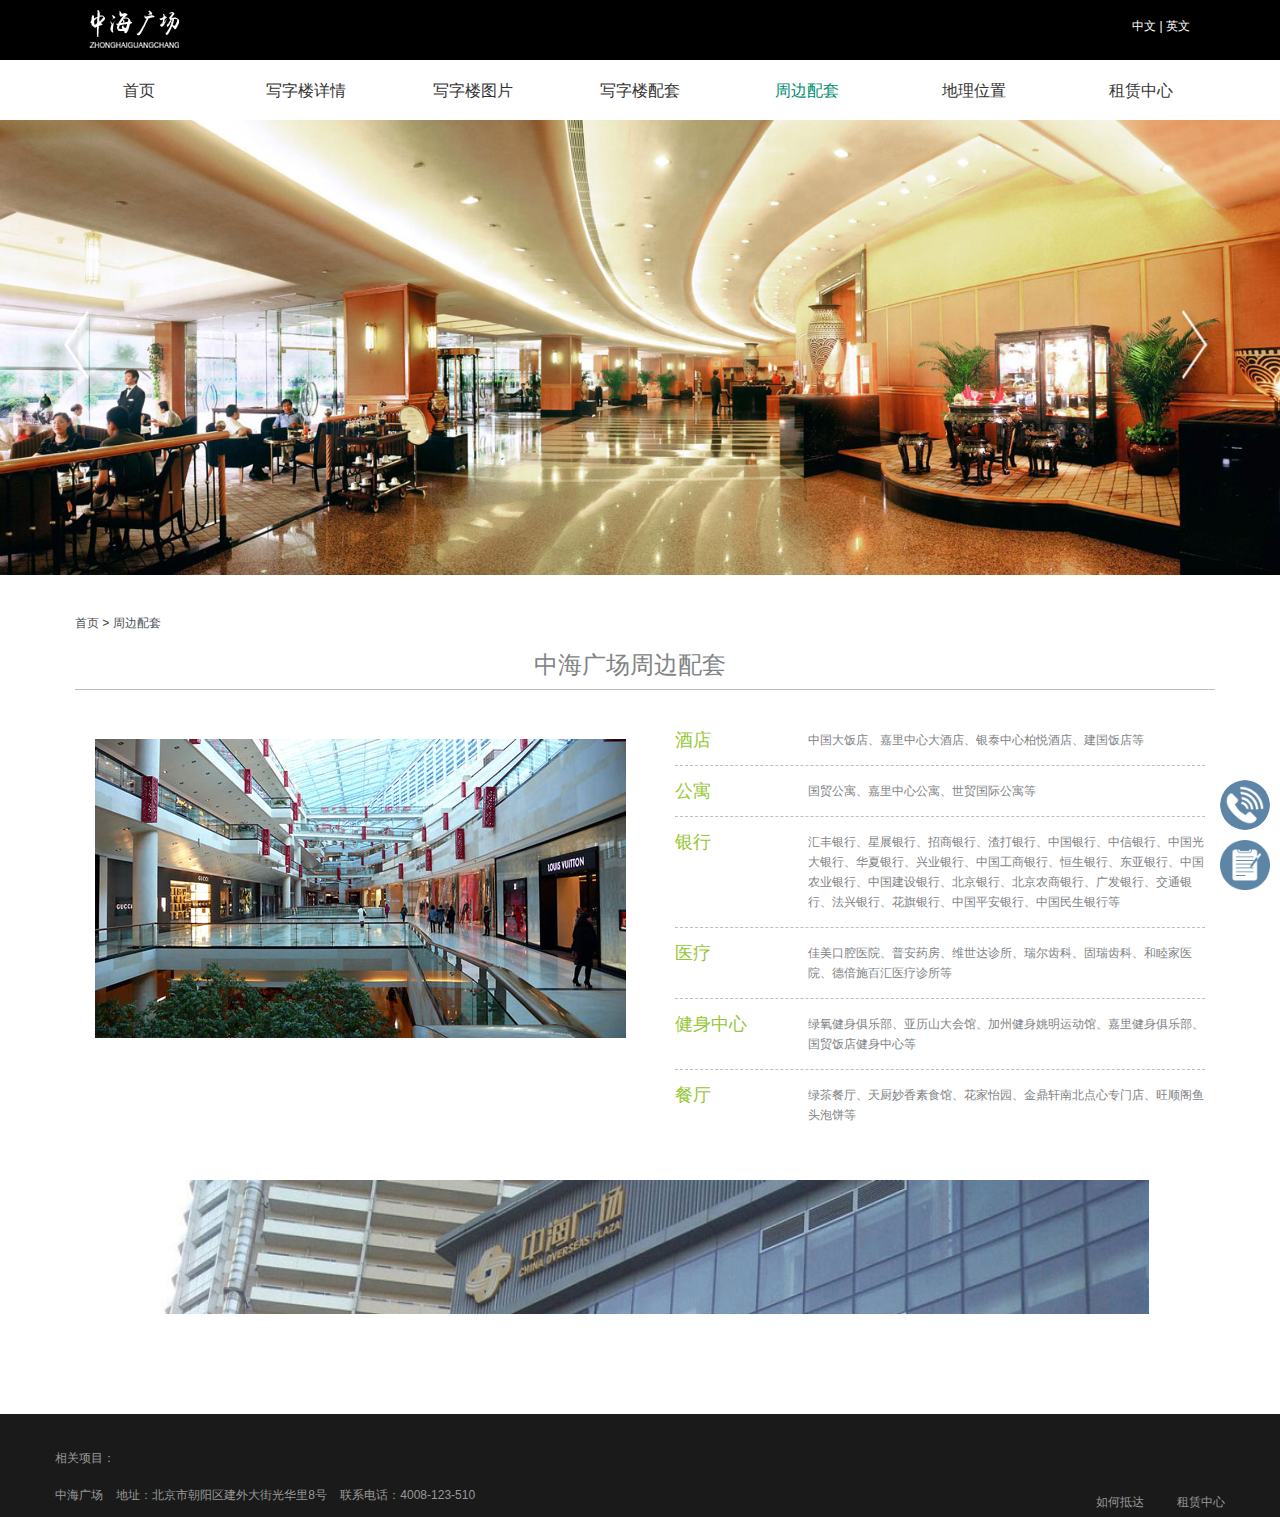
<file: shangye.html>
<!DOCTYPE HTML>
<html>
<head>
<meta charset="utf-8" />
<title>「中海广场」公寓、酒店</title>
<meta name="description" content="北京中海广场-官方网站欢迎您!" />
<meta name="keywords" content="中海广场" />
<meta name="renderer" content="webkit">
<meta http-equiv="X-UA-Compatible" content="IE=edge,chrome=1">
<meta content="width=device-width, initial-scale=1.0, maximum-scale=1.0, user-scalable=0" name="viewport" />

<link href="favicon.ico" rel="shortcut icon" />
<link href="css/style_4.1.0.css" rel="stylesheet">

<link rel="stylesheet" type="text/css" href="css/head_boot.css" />
<link rel="stylesheet" type="text/css" href="css/jquery.mmenu.css" />
<link href="css/jquery.fancybox.css?v=2.1.2"  rel="stylesheet" media="screen" />
<link rel="stylesheet" type="text/css" href="css/fudongStyle.css" />

<script src="js/jquery-1.11.0.min.js"></script>
<script src="js/bootstrap.js"></script>
<script src="js/jquery.mmenu.min.js"></script>
<script src="js/jquery.fancybox.pack.js?v=2.1.3"></script>
<script src="js/fudong.js"></script>


</head>
<body>
<a class="mobileMenuBtn" href="#mobileNav"><i class="fa fa-bars"></i></a>
<nav id="mobileNav" style="display:none;">
  <ul>
    <li><a href="./" title="中海广场写字楼" target="_blank">首页</a></li>
    <li><a href="xiangqing.html"  title="写字楼详情" target="_blank">写字楼详情</a></li> 
    <li><a href="tupian.html"  title="写字楼图片" target="_blank">写字楼图片</a></li> 
    <li><a href="peitao.html"  title="写字楼配套" target="_blank">写字楼配套</a> </li>
    <li><a href="shangye.html"  title="周边配套" target="_blank">周边配套</a></li> 
    <li><a href="dili.html"  title="地理位置" target="_blank">地理位置</a></li> 
    <li><a href="zulin.html"  title="租赁部" target="_blank">租赁中心</a></li> 
  </ul>
</nav>



 <!------------头部--------------->   
      <div class="header">
      <div class="container" style=" background:#000;">
       <div class="container-fluid">
        <div class="col-md-8 col-xs-12 col-sm-6"> 
           <div class="pull-left" style="width:210px;height:59px;overflow:hidden;"> <a href="./" title="中海广场" target="_blank"> <img src="images/logo.png" alt="中海广场" style="margin:10px 0px 0px 5px;" title="中海广场" /> </a> 
          <h1 style="padding-top:20px;">中海广场</h1><h2 style="padding-top:40px;">中海广场-周边配套</h2>
          </div> 
       </div>
        <div class="col-md-4 col-xs-12 col-sm-6">
             <div class="top-language" style="color:#fff;"><span>中文</span> | <span>英文</span></div>
         </div>
        </div>
      </div>
    </div>
    <!------------导航--------------->   
    <div  class="nav hidden-xs">
      <div class="container">
       <nav class="navbar d_nav_th" >
        <div class="container-fluid">
         <div class="collapse navbar-collapse" id="nav1">
           <ul class="nav navbar-nav nav2ul nav-tabs nav-justified">
                <li class="nav2li"><a href="./" title="Parkview Green写字楼"  target="_blank">首页</a></li>
                <li class="nav2li"><a href="xiangqing.html"  title="写字楼详情"  target="_blank">写字楼详情</a></li> 
                <li class="nav2li"><a href="tupian.html"  title="写字楼图片"  target="_blank">写字楼图片</a></li> 
                <li class="nav2li"><a href="peitao.html"  title="写字楼配套"  target="_blank">写字楼配套</a> </li>
                <li class="active navdown nav2li"><a href="shangye.html"  title="周边配套"  target="_blank">周边配套</a></li> 
                <li class="nav2li"><a href="dili.html"  title="地理位置"  target="_blank">地理位置</a></li> 
                <li class="nav2li"><a href="zulin.html"  title="租赁部"  target="_blank">租赁中心</a></li> 
          </ul>
        </div>
       </div>
     </nav>
    </div>
   </div>

    <!------------banner--------------->
    <!----- banner开始 ------------->
 
<div class="main-img"> 
   <div id="carousel-example-generic" class="carousel slide active" data-ride="carousel"> 
    <div class="carousel-inner" role="listbox"> 
     <div class="item active"> 
      <img src="images/m0453_5_b1.jpg" alt="中海广场" /> 
     </div> 
     <div class="item"> 
      <img src="images/m0453_5_b2.jpg" alt="中海广场" /> 
     </div> 
    </div> 
    <!-- Controls --> 
    <a class="left carousel-control" href="#carousel-example-generic" role="button" data-slide="prev"> <span class="glyphicon glyphicon-chevron-left"></span> <span class="sr-only">Previous</span> </a> 
    <a class="right carousel-control" href="#carousel-example-generic" role="button" data-slide="next"> <span class="glyphicon glyphicon-chevron-right"></span> <span class="sr-only">Next</span> </a> 
   </div> 
  </div>
  
<!-- banner 结束-------------------------- -->
 
<div id="main" style="margin-top:0px;background:#fff;"> 
   <div class="container"> 
    
    <a href="./" style="color:#495055;text-decoration:none;"  target="_blank">首页</a> > <a href="zbpt.html" style="color:#495055;text-decoration:none;">周边配套</a>
    <!--------------------------------------->
  
     <!---------------------------------------------------------->
 <div class="index-main"> 
   <div class="col-xs-12"  id="huadong2"> 
     <div style=" margin-bottom:10px; margin-top:20px;font-size:16px;color:#818386;text-align:center;">
         <h2 style="font-size:24px;">中海广场周边配套</h2>
     </div> 
    <div class="main-txt-case" style="border-top: 1px solid #babcbf;color: #818386;padding-top: 30px;margin-left:0px;"> 
     <div class="col-sm-6 col-xs-12" style="line-height:19px">
      <br>
      <div class="row main-txt-img">
       <a class="fancybox" href="images/m0453_5_1_b.jpg" data-fancybox-group="gallery" title="北京中海广场周边配套"><img src="images/m0453_5_1_s.jpg" alt="北京中海广场周边配套" /></a>
      
      </div> 
      
     </div> 
     <div class="col-sm-6 col-xs-12" style="line-height:19px">
        
      <ul class="about-list"> 
       <li> 
        <div class="about-list-year" style="color:#95c733">
          酒店
        </div> 
        <div class="about-list-txt">
            中国大饭店、嘉里中心大酒店、银泰中心柏悦酒店、建国饭店等
        </div> 
        <div class="clearfix" style="line-height:0px">&nbsp;</div> 
        </li> 
       
       <li> 
        <div class="about-list-year" style="color:#95c733">公寓</div> 
            <div class="about-list-txt">
              国贸公寓、嘉里中心公寓、世贸国际公寓等
            </div> 
        <div class="clearfix" style="line-height:0px">&nbsp;</div> 
       </li> 
       
        <li> 
        <div class="about-list-year" style="color:#95c733">银行</div> 
            <div class="about-list-txt">
              汇丰银行、星展银行、招商银行、渣打银行、中国银行、中信银行、中国光大银行、华夏银行、兴业银行、中国工商银行、恒生银行、东亚银行、中国农业银行、中国建设银行、北京银行、北京农商银行、广发银行、交通银行、法兴银行、花旗银行、中国平安银行、中国民生银行等 
        </div> 
        <div class="clearfix" style="line-height:0px">&nbsp;</div> 
       </li>
       
       <li> 
        <div class="about-list-year" style="color:#95c733">医疗</div> 
            <div class="about-list-txt">
              佳美口腔医院、普安药房、维世达诊所、瑞尔齿科、固瑞齿科、和睦家医院、德倍施百汇医疗诊所等     
        </div> 
        <div class="clearfix" style="line-height:0px">&nbsp;</div> 
       </li> 
       
       <li> 
        <div class="about-list-year" style="color:#95c733">健身中心</div> 
            <div class="about-list-txt">
              绿氧健身俱乐部、亚历山大会馆、加州健身姚明运动馆、嘉里健身俱乐部、国贸饭店健身中心等
             
        </div> 
        <div class="clearfix" style="line-height:0px">&nbsp;</div> 
       </li> 
       
       <li> 
        <div class="about-list-year" style="color:#95c733">餐厅</div> 
            <div class="about-list-txt">
              绿茶餐厅、天厨妙香素食馆、花家怡园、金鼎轩南北点心专门店、旺顺阁鱼头泡饼等
             
        </div> 
        <div class="clearfix" style="line-height:0px">&nbsp;</div> 
       </li>  
       
      </ul> 
     </div> 
     <div class="clearfix"></div> 
    </div> 
    
    <div class="row main-txt-img" style="padding-left:20px">
         
       <img src="images/m0453_lan2.jpg" alt=""> 
   </div>
    
   </div> 
  </div>
     <!----------------------------------------------------------> 
  
 
   
      
    
   </div> 
  </div>

   
   <!------------尾部--------------->
    <div class="footer-section" style="padding:3em 0 0 0;">
        <div class="container">
            <section class="clearfix">
               
               <div class="v2_footer_text col-sm-6 v2-ac" style="margin-bottom:20px;">
                 <p>相关项目：</p>
                 <p><div id="metinfo_91mb_Powered"></div></p>
               </div>
              <div class="met_clear"></div>
            </section>
        </div>
        
        <div class="container" >
            <section class="clearfix" >
                <div class="v2_footer_nav col-sm-6"  style="margin-bottom:0;">
                  <a href='dili.html'  title='如何抵达' target="_blank">如何抵达</a>
                  <a href='zulin.html'  title='租赁中心' target="_blank">租赁中心</a>
               </div>
               <div class="v2_footer_text col-sm-6 v2-ac">
                 <p>中海广场&nbsp;&nbsp;&nbsp;&nbsp;地址：北京市朝阳区建外大街光华里8号&nbsp;&nbsp;&nbsp;&nbsp;联系电话：4008-123-510 </p>
                 <p><div id="metinfo_91mb_Powered"></div></p>
               </div>
              <div class="met_clear"></div>
            </section>
        </div>
        
    </div>
  <!-------------------------------------------------------------->  

</body>
<script>


$(function(){
	
	//移动菜单	
	$('#mobileNav').mmenu();
	$('#mobileNav').css('display','');
	
	//banner滑动
	$("#slidershow").carousel({
		interval:3000,
		pause:"hover",
		wrap:true
	});
	$("#slidershow").carousel("cycle");
	$("#slidershow a.left").click(function(){
		$(".carousel").carousel("prev");
	});
	$("#slidershow a.right").click(function(){
		$(".carousel").carousel("next");
	});

	   
	$('.fancybox').fancybox();   
});	


</script>
</html>
</file>
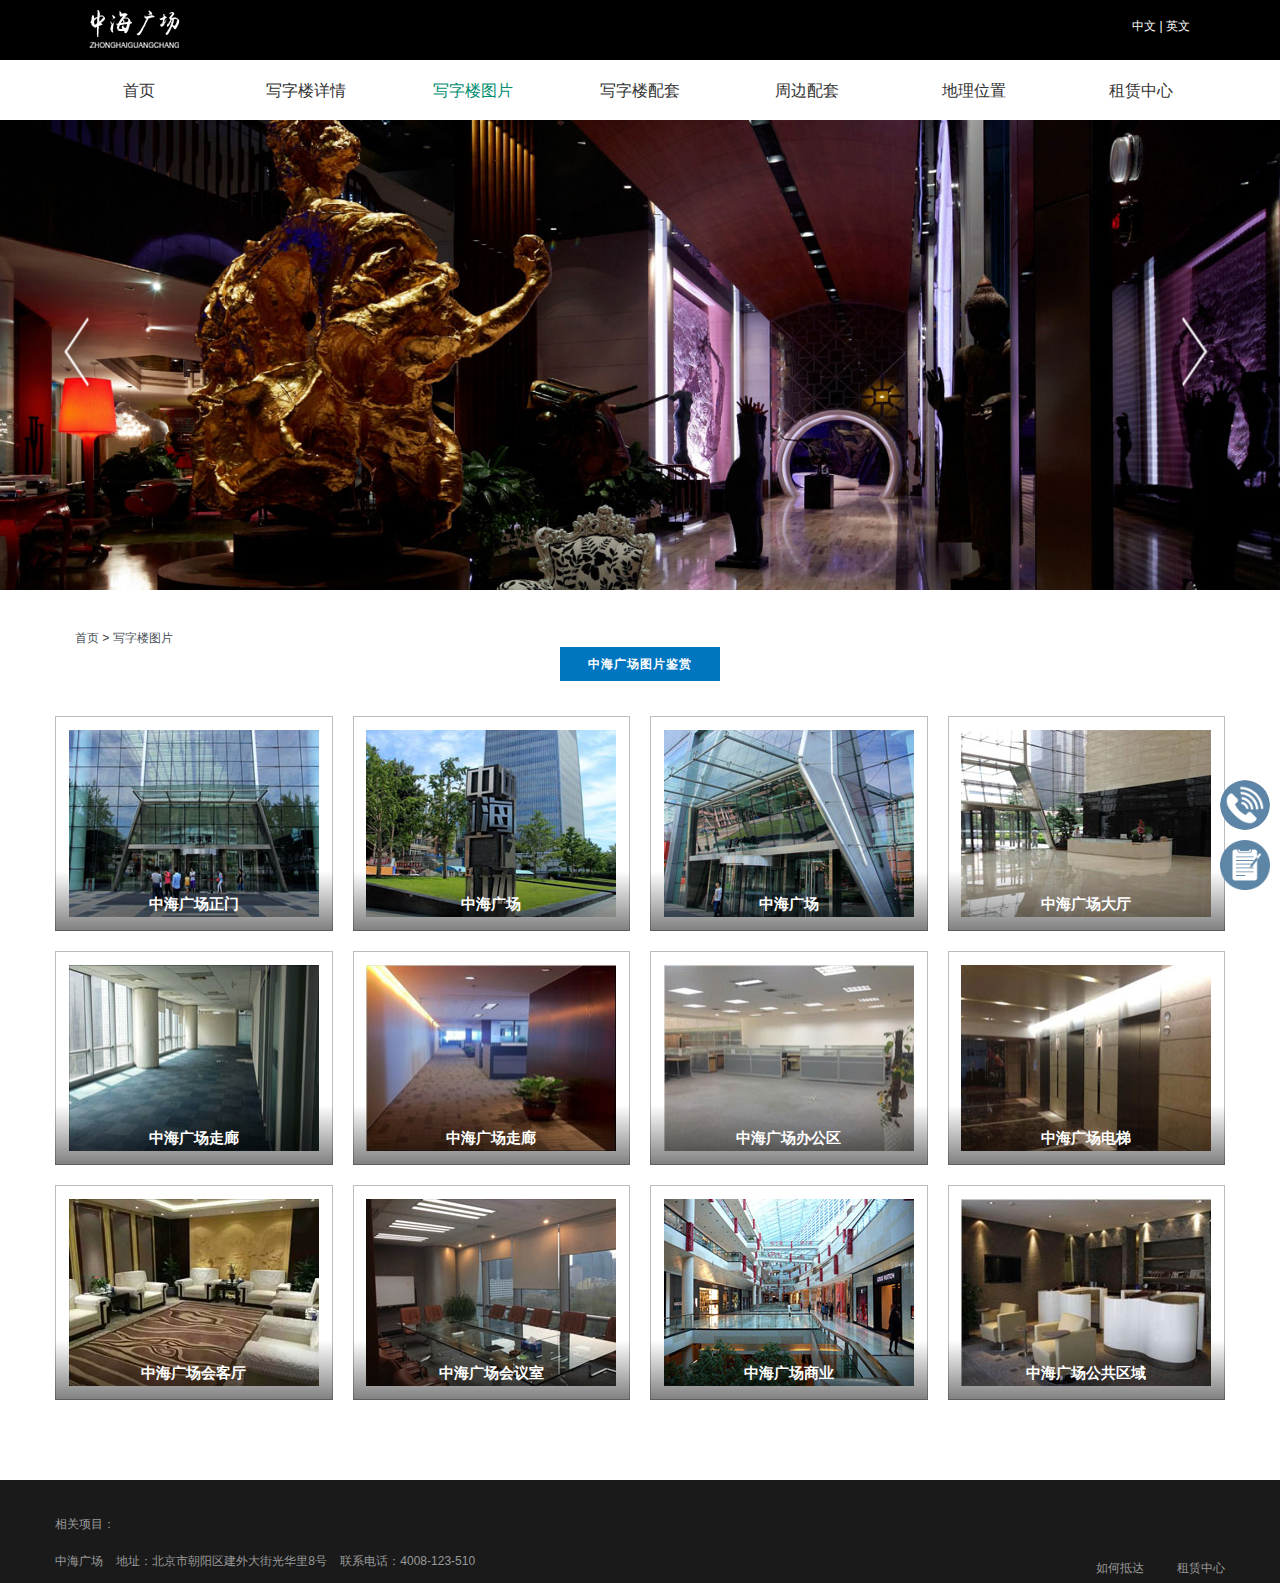
<file: tupian.html>
<!DOCTYPE HTML>
<html>
<head>
<meta charset="utf-8" />
<title>「中海广场写字楼」图片</title>
<meta name="description" content="北京中海广场-官方网站欢迎您!" />
<meta name="keywords" content="中海广场" />
<meta name="renderer" content="webkit">
<meta http-equiv="X-UA-Compatible" content="IE=edge,chrome=1">
<meta content="width=device-width, initial-scale=1.0, maximum-scale=1.0, user-scalable=0" name="viewport" />

<link href="favicon.ico" rel="shortcut icon" />
<link href="css/style_4.1.0.css" rel="stylesheet">

<link rel="stylesheet" type="text/css" href="css/head_boot.css" />
<link rel="stylesheet" type="text/css" href="css/jquery.mmenu.css" />
<link href="css/jquery.fancybox.css?v=2.1.2"  rel="stylesheet" media="screen" />
<link rel="stylesheet" type="text/css" href="css/fudongStyle.css" />

<script src="js/jquery-1.11.0.min.js"></script>
<script src="js/bootstrap.js"></script>
<script src="js/jquery.mmenu.min.js"></script>
<script src="js/jquery.fancybox.pack.js?v=2.1.3"></script>
<script src="js/fudong.js"></script>


</head>
<body>
<a class="mobileMenuBtn" href="#mobileNav"><i class="fa fa-bars"></i></a>
<nav id="mobileNav" style="display:none;">
  <ul>
    <li><a href="./" title="中海广场" target="_blank">首页</a></li>
    <li><a href="xiangqing.html"  title="写字楼详情" target="_blank">写字楼详情</a></li> 
    <li><a href="tupian.html"  title="写字楼图片" target="_blank">写字楼图片</a></li> 
    <li><a href="peitao.html"  title="写字楼配套" target="_blank">写字楼配套</a> </li>
    <li><a href="shangye.html"  title="周边配套" target="_blank">周边配套</a></li> 
    <li><a href="dili.html"  title="地理位置" target="_blank">地理位置</a></li> 
    <li><a href="zulin.html"  title="租赁部" target="_blank">租赁中心</a></li> 
  </ul>
</nav>



 <!------------头部--------------->   
    <div class="header">
      <div class="container" style=" background:#000;">
       <div class="container-fluid">
        <div class="col-md-8 col-xs-12 col-sm-6"> 
           <div class="pull-left" style="width:210px;height:59px;overflow:hidden;"> <a href="./" title="中海广场"  target="_blank"> <img src="images/logo.png" alt="中海广场" style="margin:10px 0px 0px 5px;" title="中海广场" /> </a> 
          <h1 style="padding-top:20px;">中海广场</h1><h2 style="padding-top:40px;">中海广场-写字楼图片</h2>
          </div> 
       </div>
        <div class="col-md-4 col-xs-12 col-sm-6">
             <div class="top-language" style="color:#fff;"><span>中文</span> | <span>英文</span></div>
         </div>
        </div>
      </div>
    </div>
    <!------------导航--------------->   
    <div  class="nav hidden-xs">
      <div class="container">
       <nav class="navbar d_nav_th" >
        <div class="container-fluid">
         <div class="collapse navbar-collapse" id="nav1">
           <ul class="nav navbar-nav nav2ul nav-tabs nav-justified">
                <li class="nav2li"><a href="./" title="首页"  target="_blank">首页</a></li>
                <li class="nav2li"><a href="xiangqing.html"  title="写字楼详情"  target="_blank">写字楼详情</a></li> 
                <li class="active navdown nav2li"><a href="tupian.html"  title="写字楼图片"  target="_blank">写字楼图片</a></li> 
                <li class="nav2li"><a href="peitao.html"  title="写字楼配套"  target="_blank">写字楼配套</a> </li>
                <li class="nav2li"><a href="shangye.html"  title="周边配套"  target="_blank">周边配套</a></li> 
                <li class="nav2li"><a href="dili.html"  title="地理位置"  target="_blank">地理位置</a></li> 
                <li class="nav2li"><a href="zulin.html"  title="租赁中心"  target="_blank">租赁中心</a></li> 
          </ul>
        </div>
       </div>
     </nav>
    </div>
   </div>

    <!------------banner--------------->
    <!----- banner开始 ------------->
 
<div class="main-img"> 
   <div id="carousel-example-generic" class="carousel slide active" data-ride="carousel"> 
    <div class="carousel-inner" role="listbox"> 
     <div class="item active"> 
      <img src="images/m0453_3_b1.jpg" alt="中海广场" /> 
     </div> 
     <div class="item"> 
      <img src="images/m0453_3_b2.jpg" alt="中海广场" /> 
     </div> 
    </div> 
    <!-- Controls --> 
    <a class="left carousel-control" href="#carousel-example-generic" role="button" data-slide="prev"> <span class="glyphicon glyphicon-chevron-left"></span> <span class="sr-only">Previous</span> </a> 
    <a class="right carousel-control" href="#carousel-example-generic" role="button" data-slide="next"> <span class="glyphicon glyphicon-chevron-right"></span> <span class="sr-only">Next</span> </a> 
   </div> 
  </div>
  
<!-- banner 结束-------------------------- -->
 

    <!-------------------------------------->
   <div id="main" style="margin-top:0px;background:#fff;"> 
      <div class="container"> 
    
    <a href="./" style="color:#495055;text-decoration:none;"  target="_blank">首页</a> > <a href="xmtp.html" style="color:#495055;text-decoration:none;">写字楼图片</a>
     
    <div class="index-main"> 
  
       <div style="padding-left:20px;"> 
        <div class="main-bottom-btn-case"> 
         
          <div class="hotel-booking-btn">
           中海广场图片鉴赏
          </div> 
        </div> 
       </div> 
       
       <!---------------图片展示--------------------------------->
    
     <div class="index-imgs-case row"> 
     
     <a class="fancybox" href="images/m0453_3_1_b.jpg" data-fancybox-group="gallery" title="中海广场正门">
       
       <div class="col-sm-3 col-xs-12 index-img-case"> 
        <div class="index-txt-case-bg"></div> 
        <div class="index-txt-case"> 
        <h4>中海广场正门</h4> 
         <div class="index-txt-main">
         
         </div> 
         <div class="index-txt-btn-case">
          <div class="index-txt-btn">
           查看
          </div>
         </div> 
        </div> 
        <img src="images/m0453_3_1_s.jpg" alt="中海广场正门"> 
       </div>
      </a> 
      <a class="fancybox" href="images/m0453_3_2_b.jpg" data-fancybox-group="gallery" title="中海广场"> 
       <div class="col-sm-3 col-xs-12 index-img-case"> 
        <div class="index-txt-case-bg"></div> 
        <div class="index-txt-case"> 
         <h4>中海广场</h4> 
         <div class="index-txt-main">
          
         </div> 
         <div class="index-txt-btn-case">
          <div class="index-txt-btn">
           查看
          </div>
         </div> 
        </div> 
        <img src="images/m0453_3_2_s.jpg" alt="中海广场" /> 
       </div>
      </a> 
       <a class="fancybox" href="images/m0453_3_3_b.jpg" data-fancybox-group="gallery" title="中海广场">  
       <div class="col-sm-3 col-xs-12 index-img-case"> 
        <div class="index-txt-case-bg"></div> 
        <div class="index-txt-case"> 
         <h4>中海广场</h4> 
         <div class="index-txt-main">
          
         </div> 
         <div class="index-txt-btn-case">
          <div class="index-txt-btn">
           查看
          </div>
         </div> 
        </div> 
        <img src="images/m0453_3_3_s.jpg" alt="中海广场" /> 
       </div>
      </a>
      <a class="fancybox" href="images/m0453_3_4_b.jpg" data-fancybox-group="gallery" title="中海广场大厅">   
       <div class="col-sm-3 col-xs-12 index-img-case"> 
        <div class="index-txt-case-bg"></div> 
        <div class="index-txt-case"> 
         <h4>中海广场大厅</h4> 
         <div class="index-txt-main">
          
         </div> 
         <div class="index-txt-btn-case">
          <div class="index-txt-btn">
           查看
          </div>
         </div> 
        </div> 
        <img src="images/m0453_3_4_s.jpg" alt="中海广场大厅" /> 
       </div> 
     </a>  
      <div class="clearfix"></div> 
     </div> 
      
      <div class="index-imgs-case row"> 
     
     <a class="fancybox" href="images/m0453_3_5_b.jpg" data-fancybox-group="gallery" title="中海广场走廊">
       
       <div class="col-sm-3 col-xs-12 index-img-case"> 
        <div class="index-txt-case-bg"></div> 
        <div class="index-txt-case"> 
        <h4>中海广场走廊</h4> 
         <div class="index-txt-main">
         
         </div> 
         <div class="index-txt-btn-case">
          <div class="index-txt-btn">
           查看
          </div>
         </div> 
        </div> 
        <img src="images/m0453_3_5_s.jpg" alt="中海广场走廊"> 
       </div>
      </a> 
      <a class="fancybox" href="images/m0453_3_6_b.jpg" data-fancybox-group="gallery" title="中海广场走廊"> 
       <div class="col-sm-3 col-xs-12 index-img-case"> 
        <div class="index-txt-case-bg"></div> 
        <div class="index-txt-case"> 
         <h4>中海广场走廊</h4> 
         <div class="index-txt-main">
          
         </div> 
         <div class="index-txt-btn-case">
          <div class="index-txt-btn">
           查看
          </div>
         </div> 
        </div> 
        <img src="images/m0453_3_6_s.jpg" alt="中海广场走廊" /> 
       </div>
      </a> 
       <a class="fancybox" href="images/m0453_3_7_b.jpg" data-fancybox-group="gallery" title="中海广场办公区">  
       <div class="col-sm-3 col-xs-12 index-img-case"> 
        <div class="index-txt-case-bg"></div> 
        <div class="index-txt-case"> 
         <h4>中海广场办公区</h4> 
         <div class="index-txt-main">
          
         </div> 
         <div class="index-txt-btn-case">
          <div class="index-txt-btn">
           查看
          </div>
         </div> 
        </div> 
        <img src="images/m0453_3_7_s.jpg" alt="中海广场办公区" /> 
       </div>
      </a>
      <a class="fancybox" href="images/m0453_3_8_b.jpg" data-fancybox-group="gallery" title="中海广场电梯">   
       <div class="col-sm-3 col-xs-12 index-img-case"> 
        <div class="index-txt-case-bg"></div> 
        <div class="index-txt-case"> 
         <h4>中海广场电梯</h4> 
         <div class="index-txt-main">
          
         </div> 
         <div class="index-txt-btn-case">
          <div class="index-txt-btn">
           查看
          </div>
         </div> 
        </div> 
        <img src="images/m0453_3_8_s.jpg" alt="中海广场电梯" /> 
       </div> 
     </a>  
      <div class="clearfix"></div> 
     </div>
     
     <div class="index-imgs-case row"> 
     
     <a class="fancybox" href="images/m0453_3_9_b.jpg" data-fancybox-group="gallery" title="中海广场会客厅">
       
       <div class="col-sm-3 col-xs-12 index-img-case"> 
        <div class="index-txt-case-bg"></div> 
        <div class="index-txt-case"> 
        <h4>中海广场会客厅</h4> 
         <div class="index-txt-main">
         
         </div> 
         <div class="index-txt-btn-case">
          <div class="index-txt-btn">
           查看
          </div>
         </div> 
        </div> 
        <img src="images/m0453_3_9_s.jpg" alt="中海广场会客厅"> 
       </div>
      </a> 
      <a class="fancybox" href="images/m0453_3_10_b.jpg" data-fancybox-group="gallery" title="中海广场会议室"> 
       <div class="col-sm-3 col-xs-12 index-img-case"> 
        <div class="index-txt-case-bg"></div> 
        <div class="index-txt-case"> 
         <h4>中海广场会议室</h4> 
         <div class="index-txt-main">
          
         </div> 
         <div class="index-txt-btn-case">
          <div class="index-txt-btn">
           查看
          </div>
         </div> 
        </div> 
        <img src="images/m0453_3_10_s.jpg" alt="中海广场会议室" /> 
       </div>
      </a>
       <a class="fancybox" href="images/m0453_3_11_b.jpg" data-fancybox-group="gallery" title="中海广场商业">  
       <div class="col-sm-3 col-xs-12 index-img-case"> 
        <div class="index-txt-case-bg"></div> 
        <div class="index-txt-case"> 
         <h4>中海广场商业</h4> 
         <div class="index-txt-main">
          
         </div> 
         <div class="index-txt-btn-case">
          <div class="index-txt-btn">
           查看
          </div>
         </div> 
        </div> 
        <img src="images/m0453_3_11_s.jpg" alt="中海广场商业" /> 
       </div>
      </a>
      <a class="fancybox" href="images/m0453_3_12_b.jpg" data-fancybox-group="gallery" title="中海广场公共区域">   
       <div class="col-sm-3 col-xs-12 index-img-case"> 
        <div class="index-txt-case-bg"></div> 
        <div class="index-txt-case"> 
         <h4>中海广场公共区域</h4> 
         <div class="index-txt-main">
          
         </div> 
         <div class="index-txt-btn-case">
          <div class="index-txt-btn">
           查看
          </div>
         </div> 
        </div> 
        <img src="images/m0453_3_12_s.jpg" alt="中海广场公共区域" /> 
       </div> 
     </a>  
      <div class="clearfix"></div> 
     </div>
     
    </div>     
       
  </div>

   </div>
   <!------------尾部--------------->
    <div class="footer-section" style="padding:3em 0 0 0;">
        <div class="container">
            <section class="clearfix">
               
               <div class="v2_footer_text col-sm-6 v2-ac" style="margin-bottom:20px;">
                 <p>相关项目：</p>
                 <p><div id="metinfo_91mb_Powered"></div></p>
               </div>
              <div class="met_clear"></div>
            </section>
        </div>
        
        <div class="container" >
            <section class="clearfix" >
                <div class="v2_footer_nav col-sm-6"  style="margin-bottom:0;">
                  <a href='dili.html'  title='如何抵达' target="_blank">如何抵达</a>
                  <a href='zulin.html'  title='租赁中心' target="_blank">租赁中心</a>
               </div>
               <div class="v2_footer_text col-sm-6 v2-ac">
                 <p>中海广场&nbsp;&nbsp;&nbsp;&nbsp;地址：北京市朝阳区建外大街光华里8号&nbsp;&nbsp;&nbsp;&nbsp;联系电话：4008-123-510 </p>
                 <p><div id="metinfo_91mb_Powered"></div></p>
               </div>
              <div class="met_clear"></div>
            </section>
        </div>
        
    </div>
  <!-------------------------------------------------------------->  

</body>
<script>


$(function(){
	
	//移动菜单	
	$('#mobileNav').mmenu();
	$('#mobileNav').css('display','');
	
	//banner滑动
	$("#slidershow").carousel({
		interval:3000,
		pause:"hover",
		wrap:true
	});
	$("#slidershow").carousel("cycle");
	$("#slidershow a.left").click(function(){
		$(".carousel").carousel("prev");
	});
	$("#slidershow a.right").click(function(){
		$(".carousel").carousel("next");
	});

	   
	$('.fancybox').fancybox();   
});	


</script>
</html>
</file>
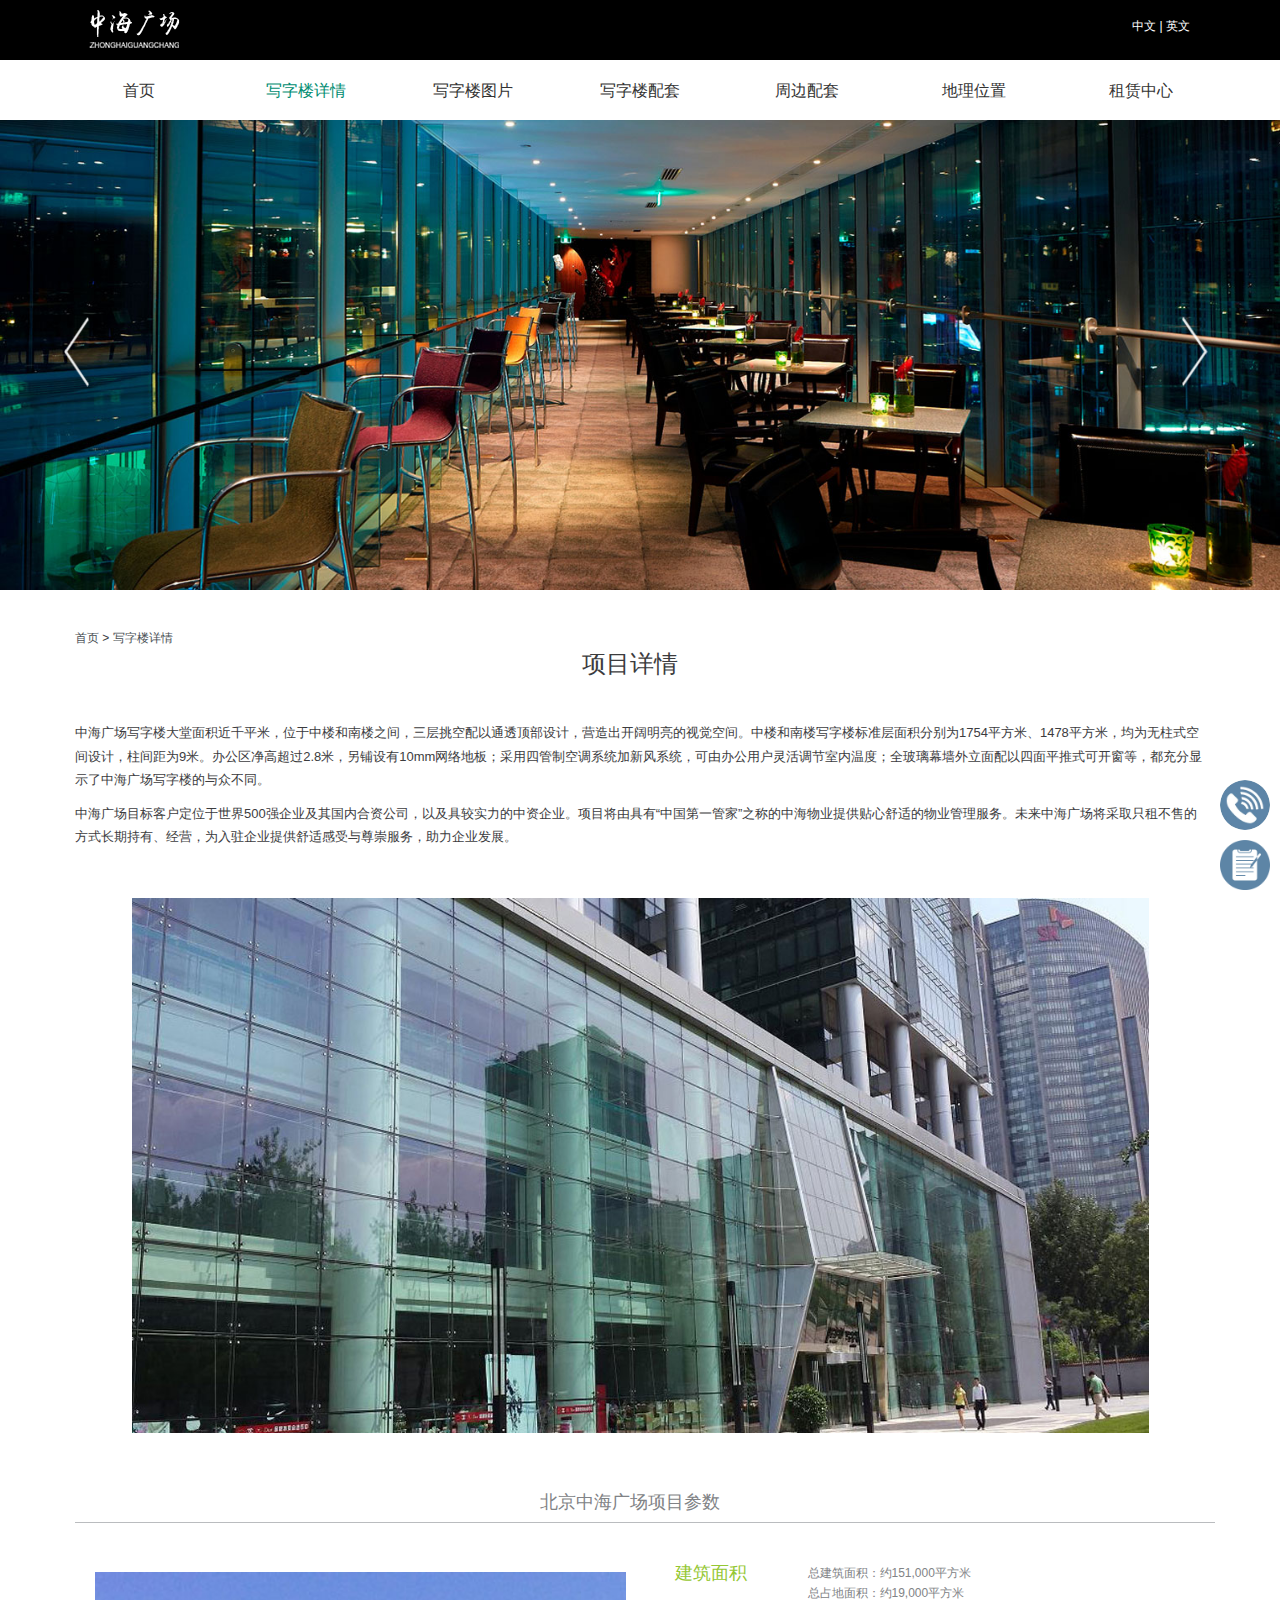
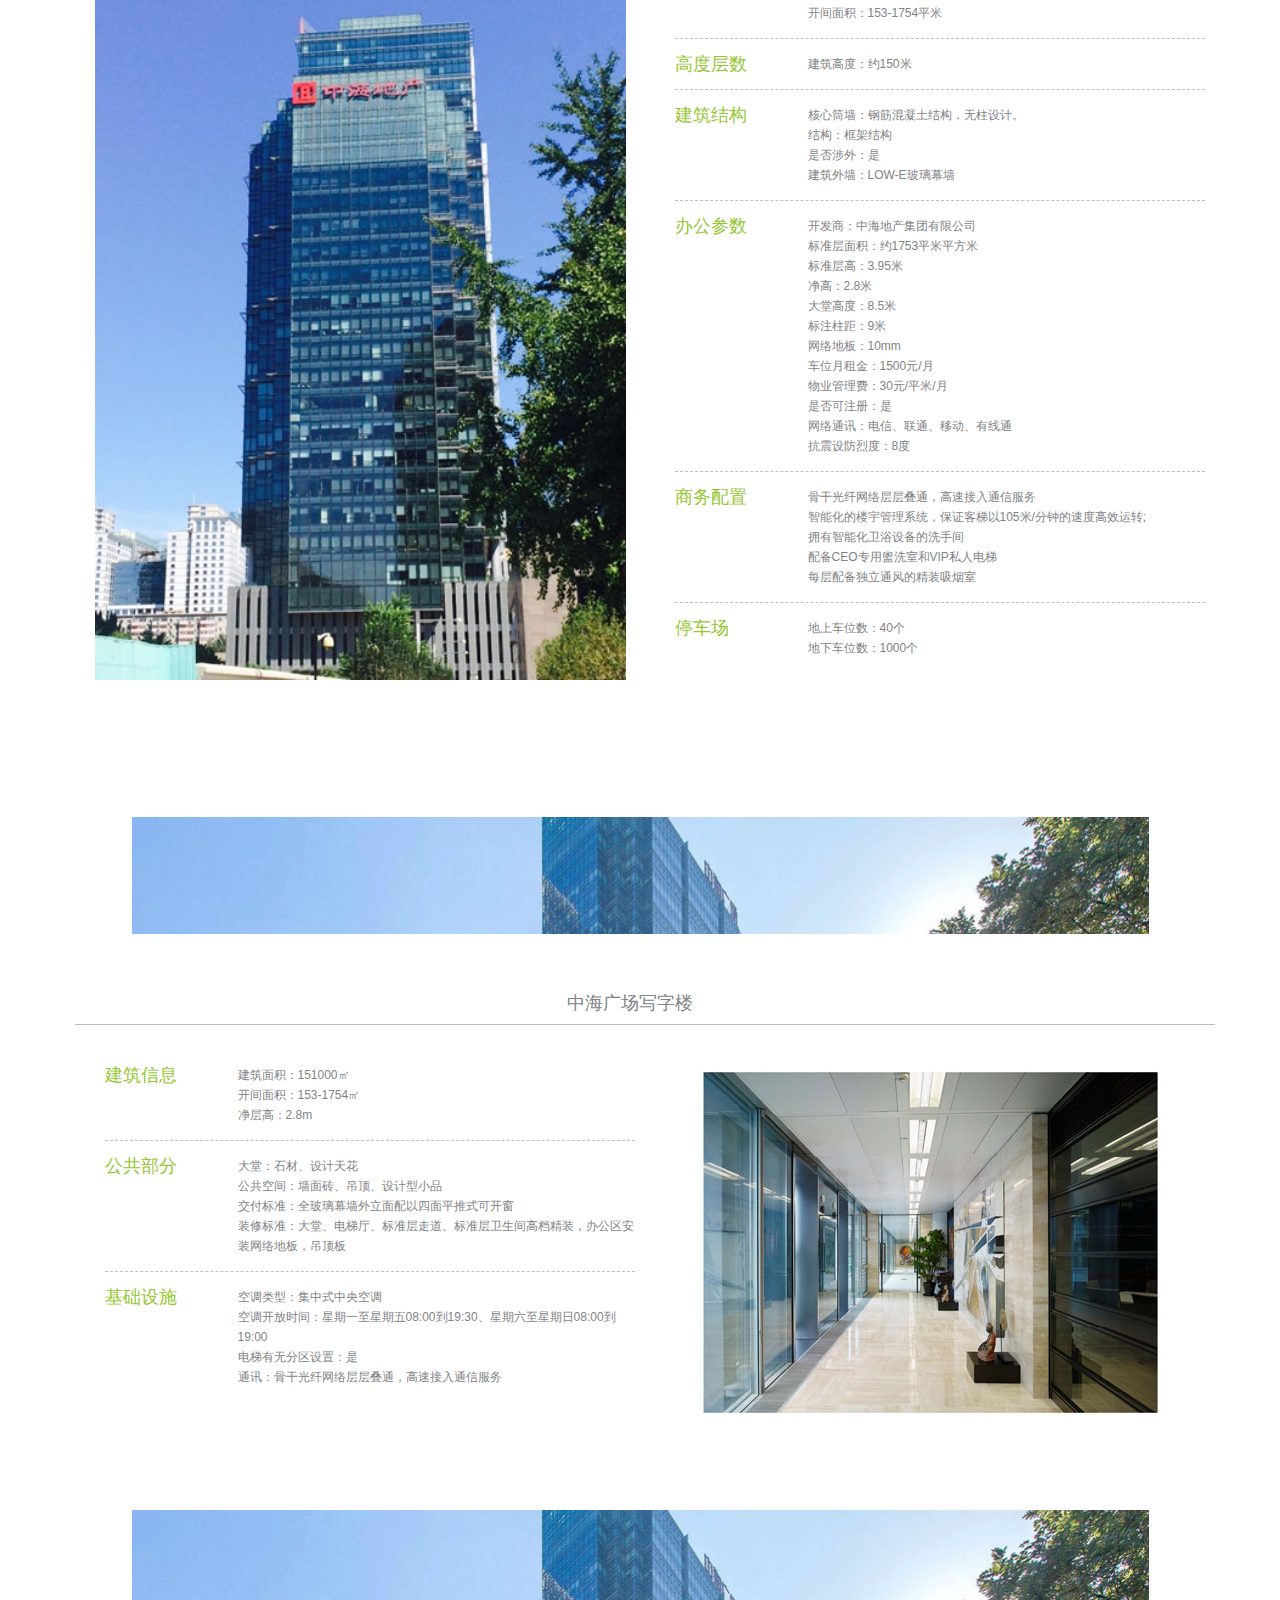
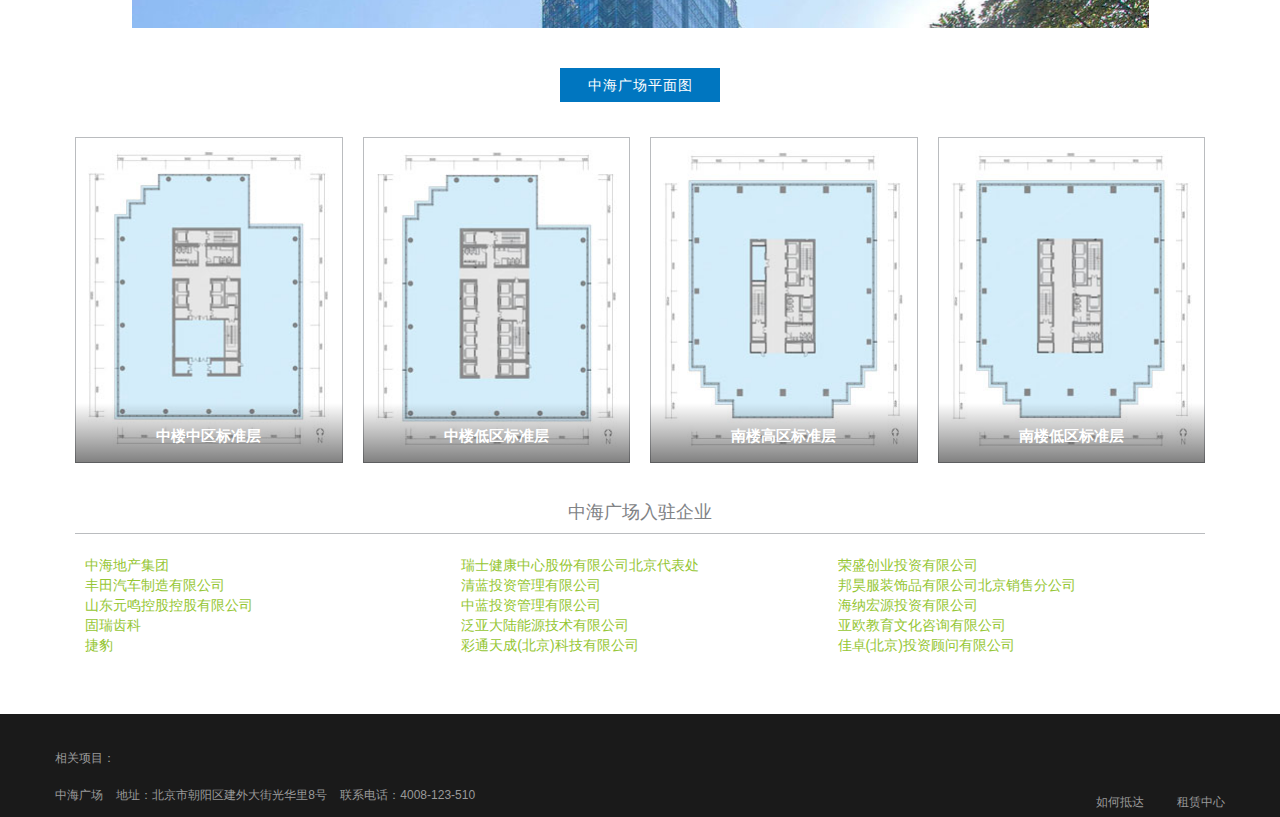
<file: xiangqing.html>
<!DOCTYPE HTML>
<html>
<head>
<meta charset="utf-8" />
<title>「中海广场」写字楼详情</title>
<meta name="description" content="北京中海广场-官方网站欢迎您!" />
<meta name="keywords" content="中海广场" />
<meta name="renderer" content="webkit">
<meta http-equiv="X-UA-Compatible" content="IE=edge,chrome=1">
<meta content="width=device-width, initial-scale=1.0, maximum-scale=1.0, user-scalable=0" name="viewport" />

<link href="favicon.ico" rel="shortcut icon" />
<link href="css/style_4.1.0.css" rel="stylesheet">

<link rel="stylesheet" type="text/css" href="css/head_boot.css" />
<link rel="stylesheet" type="text/css" href="css/jquery.mmenu.css" />
<link href="css/jquery.fancybox.css?v=2.1.2"  rel="stylesheet" media="screen" />
<link rel="stylesheet" type="text/css" href="css/fudongStyle.css" />

<script src="js/jquery-1.11.0.min.js"></script>
<script src="js/bootstrap.js"></script>
<script src="js/jquery.mmenu.min.js"></script>
<script src="js/jquery.fancybox.pack.js?v=2.1.3"></script>
<script src="js/fudong.js"></script>


</head>
<body>
<a class="mobileMenuBtn" href="#mobileNav"><i class="fa fa-bars"></i></a>
<nav id="mobileNav" style="display:none;">
  <ul>
    <li><a href="./" title="中海广场写字楼" target="_blank">首页</a></li>
    <li><a href="xiangqing.html"  title="写字楼详情" target="_blank">写字楼详情</a></li> 
    <li><a href="tupian.html"  title="写字楼图片" target="_blank">写字楼图片</a></li> 
    <li><a href="peitao.html"  title="写字楼配套" target="_blank">写字楼配套</a> </li>
    <li><a href="shangye.html"  title="周边配套" target="_blank">周边配套</a></li> 
    <li><a href="dili.html"  title="地理位置" target="_blank">地理位置</a></li> 
    <li><a href="zulin.html"  title="租赁部" target="_blank">租赁中心</a></li>
  </ul>
</nav>

<!-------浮动nav------------>
<div class="header_fixed">
	<ul id="huadong_list">
    	<li data-id='huadong1'>项目特色</li>
        <li data-id='huadong2'>项目参数</li>
        <li data-id='huadong3'>写字楼</li>
        <li data-id='huadong4'>平面图</li>
        
    </ul>
</div>

 <!------------头部--------------->   
        <div class="header">
      <div class="container" style=" background:#000;">
       <div class="container-fluid">
        <div class="col-md-8 col-xs-12 col-sm-6"> 
           <div class="pull-left" style="width:210px;height:59px;overflow:hidden;"> <a href="./" title="中海广场"  target="_blank"> <img src="images/logo.png" alt="中海广场" style="margin:10px 0px 0px 5px;" title="中海广场" /> </a> 
          <h1 style="padding-top:20px;">中海广场</h1><h2 style="padding-top:40px;">中海广场-写字楼详情</h2>
          </div> 
       </div>
        <div class="col-md-4 col-xs-12 col-sm-6">
             <div class="top-language" style="color:#fff;"><span>中文</span> | <span>英文</span></div>
         </div>
        </div>
      </div>
    </div>
    <!------------导航--------------->   
    <div  class="nav hidden-xs">
      <div class="container">
       <nav class="navbar d_nav_th" >
        <div class="container-fluid">
         <div class="collapse navbar-collapse" id="nav1">
           <ul class="nav navbar-nav nav2ul nav-tabs nav-justified">
                <li class="nav2li"><a href="./" title="首页">首页</a></li>
                <li class="active navdown nav2li"><a href="xiangqing.html"  title="写字楼详情" target="_blank" >写字楼详情</a></li> 
                <li class="nav2li"><a href="tupian.html"  title="写字楼图片"  target="_blank" >写字楼图片</a></li> 
                <li class="nav2li"><a href="peitao.html"  title="写字楼配套" target="_blank"  >写字楼配套</a> </li>
                <li class="nav2li"><a href="shangye.html"  title="周边配套"  target="_blank" >周边配套</a></li> 
                <li class="nav2li"><a href="dili.html"  title="地理位置" target="_blank"  >地理位置</a></li> 
                <li class="nav2li"><a href="zulin.html"  title="租赁中心" target="_blank"  >租赁中心</a></li> 
          </ul>
        </div>
       </div>
     </nav>
    </div>
   </div>

    <!------------banner--------------->
    <!----- banner开始 ------------->
 
<div class="main-img"> 
   <div id="carousel-example-generic" class="carousel slide active" data-ride="carousel"> 
    <div class="carousel-inner" role="listbox"> 
     <div class="item active"> 
      <img src="images/m0453_2_b1.jpg" alt="中海广场" /> 
     </div> 
     <div class="item"> 
      <img src="images/m0453_2_b2.jpg" alt="中海广场" /> 
     </div> 
    </div> 
    <!-- Controls --> 
    <a class="left carousel-control" href="#carousel-example-generic" role="button" data-slide="prev"> <span class="glyphicon glyphicon-chevron-left"></span> <span class="sr-only">Previous</span> </a> 
    <a class="right carousel-control" href="#carousel-example-generic" role="button" data-slide="next"> <span class="glyphicon glyphicon-chevron-right"></span> <span class="sr-only">Next</span> </a> 
   </div> 
  </div>
  
<!-- banner 结束-------------------------- -->
 

    <!-------------------------------------->
   <div id="main" style="margin-top:0px;background:#fff;"> 
   <div class="container"> 
    
    <a href="./" style="color:#495055;text-decoration:none;"  target="_blank">首页</a> > <a href="xmxq.html" style="color:#495055;text-decoration:none;">写字楼详情</a>

    <!----------------项目特色----------------------->
   <div class="index-main"> 
    <div class="col-xs-12" id="huadong1">  
        <div  style="font-size:24px;text-align:center;">项目详情</div>
        <div class="sub-titlle"></div>
        <div class="main-txt-case">
        	<div class="col-xs-12" style="font-size:13px;line-height:1.8; margin-left:10px;">
            <span >中海广场写字楼大堂面积近千平米，位于中楼和南楼之间，三层挑空配以通透顶部设计，营造出开阔明亮的视觉空间。中楼和南楼写字楼标准层面积分别为1754平方米、1478平方米，均为无柱式空间设计，柱间距为9米。办公区净高超过2.8米，另铺设有10mm网络地板；采用四管制空调系统加新风系统，可由办公用户灵活调节室内温度；全玻璃幕墙外立面配以四面平推式可开窗等，都充分显示了中海广场写字楼的与众不同。</span>
            <div class="space10"></div>
            <span>中海广场目标客户定位于世界500强企业及其国内合资公司，以及具较实力的中资企业。项目将由具有“中国第一管家”之称的中海物业提供贴心舒适的物业管理服务。未来中海广场将采取只租不售的方式长期持有、经营，为入驻企业提供舒适感受与尊崇服务，助力企业发展。</span>            
           <div class="space10"></div>
            </div>
            <div class="clearfix"></div>
</div>  <div class="row main-txt-img" style="padding-left:20px">
         
        <img src="images/m0453_2_1.jpg" alt="中海广场"> 
        </div>
    </div>
    </div>

     <!--------项目参数开始------------------------------------->
   <div class="index-main"> 
    <div class="col-xs-12"  id="huadong2"> 
   
    <!--<h1 align="center">中海广场</h1> 
    <div class="sub-titlle">
     北京中海广场项目参数
    </div> -->
    <div style=" margin-bottom:10px; margin-top:20px;font-size:16px;color:#818386;text-align:center;">
         <h2 style="font-size:18px;">北京中海广场项目参数</h2>
     </div> 
    <div class="main-txt-case" style="border-top: 1px solid #babcbf;color: #818386;padding-top: 30px;margin-left:0px;"> 
     <div class="col-sm-6 col-xs-12" style="line-height:19px">
      <br>
      <div class="row main-txt-img">
       <a class="fancybox" href="images/m0453_2_2_b.jpg" data-fancybox-group="gallery" title="中海广场楼层规划"><img src="images/m0453_2_2_s.jpg" alt="中海广场楼层规划" /></a>
      </div> 
       <br><br><br>
     </div> 
     <div class="col-sm-6 col-xs-12" style="line-height:19px">
        
      <ul class="about-list"> 
       <li> 
        <div class="about-list-year" style="color:#95c733">
          建筑面积
        </div> 
        <div class="about-list-txt">
            总建筑面积：约151,000平方米<br />
            总占地面积：约19,000平方米<br />
            开间面积：153-1754平米
        </div> 
        <div class="clearfix" style="line-height:0px">&nbsp;</div> 
        </li> 
       
        <li> 
        <div class="about-list-year" style="color:#95c733">高度层数</div> 
            <div class="about-list-txt">
              建筑高度：约150米<br />
        </div> 
        <div class="clearfix" style="line-height:0px">&nbsp;</div> 
       </li>
       
       <li> 
        <div class="about-list-year" style="color:#95c733">建筑结构</div> 
            <div class="about-list-txt">
              核心筒墙：钢筋混凝土结构，无柱设计。<br />
              结构：框架结构<br />
              是否涉外：是<br />
              建筑外墙：LOW-E玻璃幕墙             
        </div> 
        <div class="clearfix" style="line-height:0px">&nbsp;</div> 
       </li> 
       
       <li> 
        <div class="about-list-year" style="color:#95c733">办公参数</div> 
            <div class="about-list-txt">
              开发商：中海地产集团有限公司<br />
              标准层面积：约1753平米平方米<br />
              标准层高：3.95米<br />
              净高：2.8米<br />
              大堂高度：8.5米<br />
              标注柱距：9米<br />
              网络地板：10mm<br />
              车位月租金：1500元/月<br/>
              物业管理费：30元/平米/月<br />
              是否可注册：是<br />
              网络通讯：电信、联通、移动、有线通<br />
              抗震设防烈度：8度
              
             
        </div> 
        <div class="clearfix" style="line-height:0px">&nbsp;</div> 
       </li>
       <li> 
        <div class="about-list-year" style="color:#95c733">商务配置</div> 
            <div class="about-list-txt">
             骨干光纤网络层层叠通，高速接入通信服务<br>
             智能化的楼宇管理系统，保证客梯以105米/分钟的速度高效运转;<br>
             拥有智能化卫浴设备的洗手间<br>
             配备CEO专用盥洗室和VIP私人电梯<br>
             每层配备独立通风的精装吸烟室<br>


             
        </div> 
        <div class="clearfix" style="line-height:0px">&nbsp;</div> 
       </li> 
        
       <li> 
        <div class="about-list-year" style="color:#95c733">停车场</div> 
            <div class="about-list-txt">
              地上车位数：40个<br />
              地下车位数：1000个
        </div> 
        <div class="clearfix" style="line-height:0px">&nbsp;</div> 
       </li> 
      </ul> 
     </div> 
     <div class="clearfix"></div> 
    </div> 
    
    <div class="row main-txt-img" style="padding-left:20px">
         
       <img src="images/m0453_lan1.jpg" alt=""> 
   </div>
    
   </div> 
  </div>
     <!----------------------------------------------------------> 
  <!--------------------写字楼信息--------------------------------------> 
  <div class="index-main"> 
   <div class="col-xs-12"  id="huadong3"> 
   
    <!--<h1 align="center">环球金融中心</h1> 
    <div class="sub-titlle">
     环球金融中心交付标准
    </div> -->
    <div style=" margin-bottom:10px; margin-top:20px;font-size:16px;color:#818386;text-align:center;">
         <h2 style="font-size:18px;">中海广场写字楼</h2>
     </div> 
    <div class="main-txt-case" style="border-top: 1px solid #babcbf;color: #818386;padding-top: 30px;margin-left:0px;"> 
      
     <div class="col-sm-6 col-xs-12" style="line-height:19px">
  
      <ul class="about-list"> 
       <li> 
        <div class="about-list-year" style="color:#95c733">
          建筑信息
        </div> 
        <div class="about-list-txt">
            建筑面积：151000㎡ <br>
            开间面积：153-1754㎡ <br>
            净层高：2.8m 
            
        </div> 
        <div class="clearfix" style="line-height:0px">&nbsp;</div> 
        </li> 
       
       <li> 
        <div class="about-list-year" style="color:#95c733">公共部分</div> 
            <div class="about-list-txt">
              
              大堂：石材、设计天花<br>
              公共空间：墙面砖、吊顶、设计型小品<br>
              
              交付标准：全玻璃幕墙外立面配以四面平推式可开窗<br>
             
              装修标准：大堂、电梯厅、标准层走道、标准层卫生间高档精装，办公区安装网络地板，吊顶板<br>
              
        </div> 
        <div class="clearfix" style="line-height:0px">&nbsp;</div> 
       </li> 
       
       <li> 
        <div class="about-list-year" style="color:#95c733">基础设施</div> 
            <div class="about-list-txt">
              空调类型：集中式中央空调<br>
              空调开放时间：星期一至星期五08:00到19:30、星期六至星期日08:00到19:00<br>
              电梯有无分区设置：是<br>
              通讯：骨干光纤网络层层叠通，高速接入通信服务<br>
             
              
        </div> 
        <div class="clearfix" style="line-height:0px">&nbsp;</div> 
       </li> 
       
      
      </ul> 
     </div> 
     
     <div class="col-sm-6 col-xs-12" style="line-height:19px">
      
      <div class="row main-txt-img">
        
       <a class="fancybox" href="images/m0453_2_4_s.jpg" data-fancybox-group="gallery" title="中海广场写字楼"><img src="images/m0453_2_4_s.jpg" alt="中海广场写字楼" /></a>
      
      </div> 
      
     </div>
     
     <div class="clearfix"></div> 
    </div> 
    
    <div class="row main-txt-img" style="padding-left:20px">
         
       <img src="images/m0453_lan1.jpg" alt=""> 
   </div>
    
   </div> 
  </div>   


     
   <!------------------楼层平面----------------------------------------->  
   <div class="index-main"  > 
     <div class="col-xs-12" >  
       <div style="padding-left:20px;"> 
        <div class="main-bottom-btn-case"> 
         
          <div class="hotel-booking-btn" id="huadong4">
           <h2 style="font-size:14px;line-height: inherit;">中海广场平面图</h2>
          </div> 
        </div> 
       </div> 
    
     <div class="index-imgs-case row"> 
     
     <a class="fancybox" href="images/m0453_2_5_b.jpg" data-fancybox-group="gallery" title="中海广场中楼中区平面图">
       
       <div class="col-sm-3 col-xs-12 index-img-case"> 
        <div class="index-txt-case-bg"></div> 
        <div class="index-txt-case"> 
         <h4>中楼中区标准层</h4> 
         <div class="index-txt-main">
         
         </div> 
         <div class="index-txt-btn-case">
          <div class="index-txt-btn">
           查看
          </div>
         </div> 
        </div> 
        <img src="images/m0453_2_5_s.jpg" alt="中海广场中楼中区平面图"> 
       </div>
      </a> 
      <a class="fancybox" href="images/m0453_2_6_b.jpg" data-fancybox-group="gallery" title="中海广场中楼低区平面图"> 
       <div class="col-sm-3 col-xs-12 index-img-case"> 
        <div class="index-txt-case-bg"></div> 
        <div class="index-txt-case"> 
         <h4>中楼低区标准层</h4> 
         <div class="index-txt-main">
          
         </div> 
         <div class="index-txt-btn-case">
          <div class="index-txt-btn">
           查看
          </div>
         </div> 
        </div> 
        <img src="images/m0453_2_6_s.jpg" alt="中海广场中楼低区平面图" /> 
       </div>
      </a> 
       <a class="fancybox" href="images/m0453_2_7_b.jpg" data-fancybox-group="gallery" title="中海广场南楼高区平面图">  
       <div class="col-sm-3 col-xs-12 index-img-case"> 
        <div class="index-txt-case-bg"></div> 
        <div class="index-txt-case"> 
         <h4>南楼高区标准层</h4> 
         <div class="index-txt-main">
          
         </div> 
         <div class="index-txt-btn-case">
          <div class="index-txt-btn">
           查看
          </div>
         </div> 
        </div> 
        <img src="images/m0453_2_7_s.jpg" alt="中海广场南楼高区平面图" /> 
       </div>
      </a> 
       <a class="fancybox" href="images/m0453_2_8_b.jpg" data-fancybox-group="gallery" title="中海广场南楼低区平面图">   
       <div class="col-sm-3 col-xs-12 index-img-case"> 
        <div class="index-txt-case-bg"></div> 
        <div class="index-txt-case"> 
         <h4>南楼低区标准层</h4> 
         <div class="index-txt-main">
          
         </div> 
         <div class="index-txt-btn-case">
          <div class="index-txt-btn">
           查看
          </div>
         </div> 
        </div> 
        <img src="images/m0453_2_8_s.jpg" alt="中海广场南楼低区平面图" /> 
       </div> </a>
      <div class="clearfix"></div> 
     </div> 
   </div>
  </div> 
    
    
   <!------------------入住企业----------------------------------------> 
    <div class="col-xs-12" >  
      <div style=" margin-bottom:10px; margin-top:20px;font-size:16px;color:#818386;text-align:center;">
         <h2 style="font-size:18px;">中海广场入驻企业</h2>
     </div> 
     <div class="about-bottom row"> 
    <div class="bottom-list" style="color:#95c633; width:33.3%;"> 
     
     <div class="about-bottom-txt">
      中海地产集团<br>
      丰田汽车制造有限公司<br>
      山东元鸣控股控股有限公司<br>
      固瑞齿科<br>
      捷豹
     </div>
      
     <div class="clearfix"></div> 
    
    </div> 
   
   
    <div class="bottom-list" style="color:#95c633; width:33.3%;"> 
     
     <div class="about-bottom-txt">
      瑞士健康中心股份有限公司北京代表处<br>
      清蓝投资管理有限公司<br>
      中蓝投资管理有限公司<br>
      泛亚大陆能源技术有限公司<Br>
      彩通天成(北京)科技有限公司
     </div> 
     <div class="clearfix"></div> 
    </div> 
  
    <div class="bottom-list" style="color:#95c633; width:33.3%;"> 
     
     <div class="about-bottom-txt">
      荣盛创业投资有限公司<br>
      邦昊服装饰品有限公司北京销售分公司<br>
      海纳宏源投资有限公司<br>
      亚欧教育文化咨询有限公司<br>
      佳卓(北京)投资顾问有限公司
     </div> 
     <div class="clearfix"></div> 
    </div> 
     
   </div>
        
   </div> 
  </div>
</div>

   <!------------尾部--------------->
    <div class="footer-section" style="padding:3em 0 0 0;">
        <div class="container">
            <section class="clearfix">
               
               <div class="v2_footer_text col-sm-6 v2-ac" style="margin-bottom:20px;">
                 <p>相关项目：</p>
                 <p><div id="metinfo_91mb_Powered"></div></p>
               </div>
              <div class="met_clear"></div>
            </section>
        </div>
        
        <div class="container" >
            <section class="clearfix" >
                <div class="v2_footer_nav col-sm-6"  style="margin-bottom:0;">
                  <a href='dili.html'  title='如何抵达' target="_blank">如何抵达</a>
                  <a href='zulin.html'  title='租赁中心' target="_blank">租赁中心</a>
               </div>
               <div class="v2_footer_text col-sm-6 v2-ac">
                 <p>中海广场&nbsp;&nbsp;&nbsp;&nbsp;地址：北京市朝阳区建外大街光华里8号&nbsp;&nbsp;&nbsp;&nbsp;联系电话：4008-123-510 </p>
                 <p><div id="metinfo_91mb_Powered"></div></p>
               </div>
              <div class="met_clear"></div>
            </section>
        </div>
        
    </div>
  <!-------------------------------------------------------------->  

</body>
<script>


$(function(){
	
	//移动菜单	
	$('#mobileNav').mmenu();
	$('#mobileNav').css('display','');
	
	//banner滑动
	$("#slidershow").carousel({
		interval:3000,
		pause:"hover",
		wrap:true
	});
	$("#slidershow").carousel("cycle");
	$("#slidershow a.left").click(function(){
		$(".carousel").carousel("prev");
	});
	$("#slidershow a.right").click(function(){
		$(".carousel").carousel("next");
	});

	   
	   
});	

$(function(){
   //判断滚动条是否超过规定位置并现实浮动nav
   $(window).scroll(function(){
		
		var e=$('#main').offset().top-$('#huadong_list').height(); //滑动的距离
		if($(document).scrollTop() >= e){
			$('.header_fixed').show();
		}else{
			$('.header_fixed').hide();
		};
	});

	//点击滚动到指定位置
	$('#huadong_list').children('li').on('click',function(){
		  var h = $('#'+$(this).data("id")).offset().top-70;
		  $('body,html').animate({scrollTop:h},500);
		});
	
	
	$('.fancybox').fancybox();
	

	
})
</script>
</html>
</file>
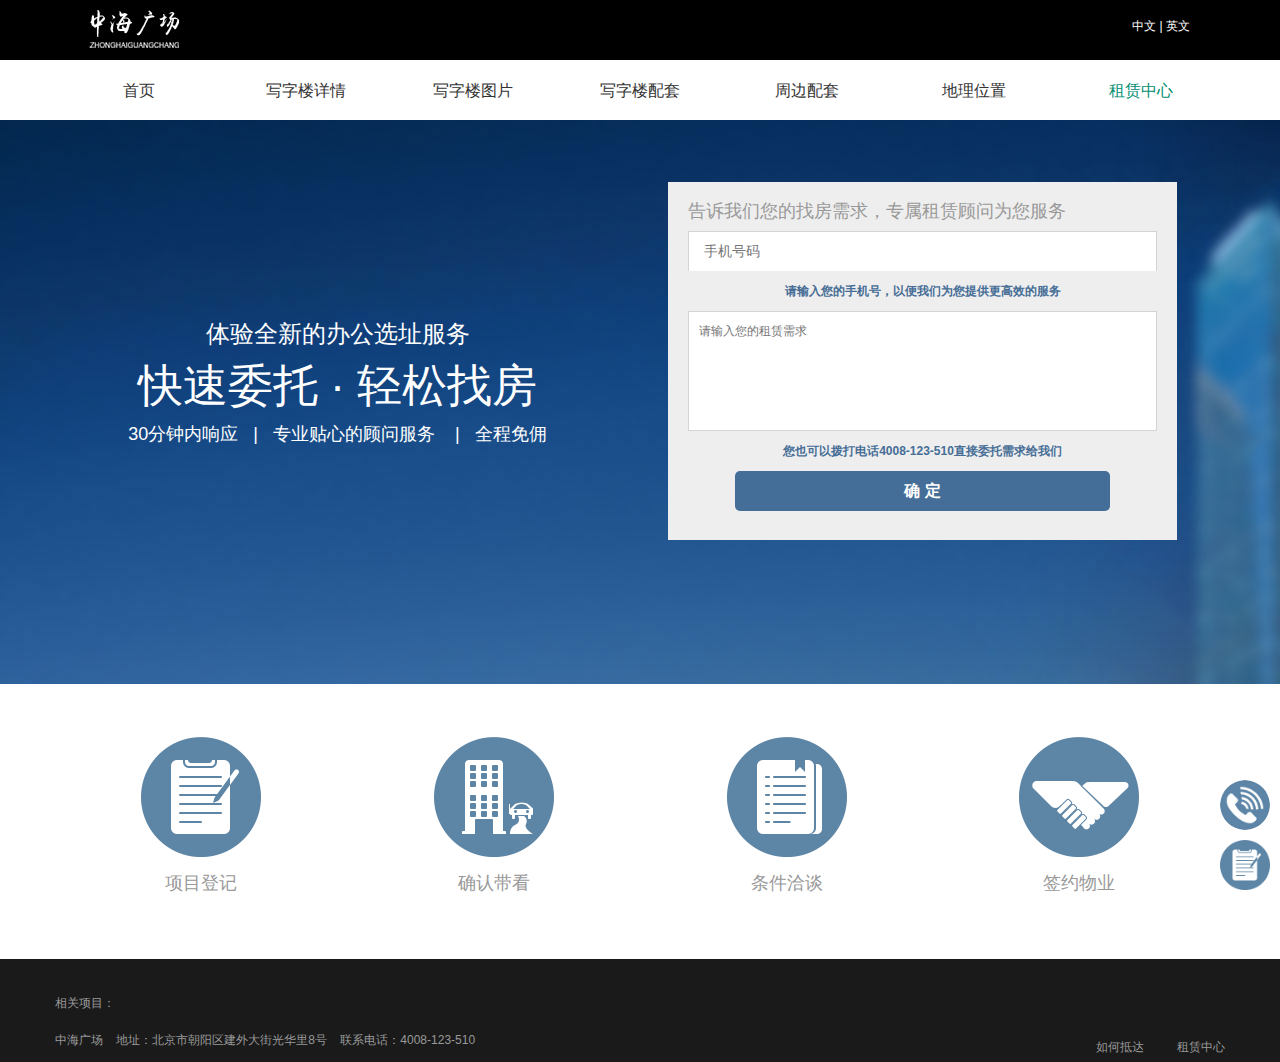
<file: zulin.html>
<!DOCTYPE HTML>
<html>
<head>
<meta charset="utf-8" />
<title>「中海广场大厦」租赁部</title>
<meta name="description" content="北京中海广场租赁部-官网欢迎您!" />
<meta name="keywords" content="中海广场" />
<meta name="renderer" content="webkit">
<meta http-equiv="X-UA-Compatible" content="IE=edge,chrome=1">
<meta content="width=device-width, initial-scale=1.0, maximum-scale=1.0, user-scalable=0" name="viewport" />

<link href="favicon.ico" rel="shortcut icon" />
<link href="css/style_4.1.0.css" rel="stylesheet">

<link rel="stylesheet" type="text/css" href="css/head_boot.css" />
<link rel="stylesheet" type="text/css" href="css/jquery.mmenu.css" />
<link href="css/jquery.fancybox.css?v=2.1.2"  rel="stylesheet" media="screen" />
<link rel="stylesheet" type="text/css" href="css/fudongStyle.css" />

<script src="js/jquery-1.11.0.min.js"></script>
<script src="js/bootstrap.js"></script>
<script src="js/jquery.mmenu.min.js"></script>
<script src="js/jquery.fancybox.pack.js?v=2.1.3"></script>
<script src="js/fudong.js"></script>
<style>

.list7_login{width:90%;float:left;padding:20px 20px 0 20px; background-color:#EEE;}
.list7_con .sjh{width:100%;height:40px;border:1px solid #d3d4d8;}
.list7_con .shouji{width:100%;height:39px;line-height:39px;float:left;padding-left:15px;font-size:14px;border:none;}
.list7_con p{width:100%;height:40px;line-height:40px;float:left;text-align:center;font-size:12px;color:#466d96;font-weight:bold;}
.list7_con textarea{display:block;width:100%;height:120px;float:left;padding:10px;border: 1px solid #d3d4d8;resize:none;}
.list7_con button{display:block;width:80%;height:40px;line-height:40px;margin:0 auto 10px auto;text-align:center;color:#fff;font-size:16px;font-weight:bold;-webkit-border-radius:5px;-moz-border-radius:5px;border-radius:5px;border:none;background:#446e98;cursor:pointer;}
.tishi{color:red;text-align:center;margin:0 0 5px 0;display:none;}

#main > .container {
    padding: 0px 20px 60px 20px;
}

.content p {
    font-size: 24px;
    line-height: 24px;
    font-weight: 100;
}


.content p{font-size:20px;}
.content div:nth-child(2){font-size:40px;}
.content div:nth-child(3){font-size:18px;}
/*响应式字体大小*/
@media (max-width: 480px) {
	.content p{font-size:18px;}
	.content div:nth-child(2){font-size:30px;}
	.content div:nth-child(3){font-size:12px;}
}
@media (min-width: 768px) {
	.content p{font-size:20px;}
	.content div:nth-child(2){font-size:35px;}
	.content div:nth-child(3){font-size:15px;}
}
@media (min-width: 992px) {
	.content p{font-size:22px;}
	.content div:nth-child(2){font-size:40px;}
	.content div:nth-child(3){font-size:16px;}
}
@media (min-width: 1200px) {
	.content p{font-size:24px;}
	.content div:nth-child(2){font-size:45px;}
	.content div:nth-child(3){font-size:18px;}
}
</style>

</head>
<body>
<a class="mobileMenuBtn" href="#mobileNav"><i class="fa fa-bars"></i></a>
<nav id="mobileNav" style="display:none;">
  <ul>
    <li><a href="./" title="中海广场写字楼" target="_blank">首页</a></li>
    <li><a href="xiangqing.html"  title="写字楼详情" target="_blank">写字楼详情</a></li> 
    <li><a href="tupian.html"  title="写字楼图片" target="_blank">写字楼图片</a></li> 
    <li><a href="peitao.html"  title="写字楼配套" target="_blank">写字楼配套</a> </li>
    <li><a href="shangye.html"  title="周边配套" target="_blank">周边配套</a></li> 
    <li><a href="dili.html"  title="地理位置" target="_blank">地理位置</a></li> 
    <li><a href="zulin.html"  title="租赁部" target="_blank">租赁中心</a></li>
  </ul>
</nav>



 <!------------头部--------------->   
    <div class="header">
      <div class="container" style=" background:#000;">
       <div class="container-fluid">
        <div class="col-md-8 col-xs-12 col-sm-6"> 
           <div class="pull-left" style="width:210px;height:59px;overflow:hidden;"> <a href="./" title="中海广场" target="_blank"> <img src="images/logo.png" alt="中海广场" style="margin:10px 0px 0px 5px;" title="中海广场" /> </a> 
          <h1 style="padding-top:20px;">中海广场</h1><h2 style="padding-top:40px;">中海广场-租赁中心</h2>
          </div> 
       </div>
        <div class="col-md-4 col-xs-12 col-sm-6">
             <div class="top-language" style="color:#fff;"><span>中文</span> | <span>英文</span></div>
         </div>
        </div>
      </div>
    </div>
    <!------------导航--------------->   
    <div  class="nav hidden-xs">
      <div class="container">
       <nav class="navbar d_nav_th" >
        <div class="container-fluid">
         <div class="collapse navbar-collapse" id="nav1">
           <ul class="nav navbar-nav nav2ul nav-tabs nav-justified">
                <li class="nav2li"><a href="./" title="中海广场"  target="_blank">首页</a></li>
                <li class="nav2li"><a href="xiangqing.html"  title="写字楼详情"  target="_blank">写字楼详情</a></li> 
                <li class="nav2li"><a href="tupian.html"  title="写字楼图片"  target="_blank">写字楼图片</a></li> 
                <li class="nav2li"><a href="peitao.html"  title="写字楼配套"  target="_blank">写字楼配套</a> </li>
                <li class="nav2li"><a href="shangye.html"  title="周边配套"  target="_blank">周边配套</a></li> 
                <li class="nav2li"><a href="dili.html"  title="地理位置"  target="_blank">地理位置</a></li> 
                <li class="active navdown nav2li"><a href="zulin.html"  title="租赁部"  target="_blank">租赁中心</a></li> 
          </ul>
        </div>
       </div>
     </nav>
    </div>
   </div>


 
<div id="main" style="margin-top:0px; background-image:url(images/m0453_7_1.jpg)"> 
   <div class="container"> 
    <!------------------------------------------------->  
    <div class="index-main"> 
     <div class="col-xs-12"  > 

     
    <div class="main-txt-case" > 
     <div class="col-sm-6 col-xs-12" style="line-height:19px">
           <div class="content fl" style="padding: 140px 0;text-align:center;">
                <p style=" color:#FFF; margin-bottom:30px; font-family: 'HanHei SC', 'PingFang SC', 'Helvetica Neue', Helvetica, STHeitiSC-Light, Arial, sans-serif;" >体验全新的办公选址服务</p>
                <div style=" color:#FFF; margin-bottom:20px; ">快速委托&nbsp;·&nbsp;轻松找房</div>
                <div style=" color:#FFF; margin-top:30px; ">
                    <span>30分钟内响应</span>&nbsp;&nbsp;&nbsp;<span style="font-weight: 100">|</span>&nbsp;&nbsp;&nbsp;<span>专业贴心的顾问服务</span>
                    &nbsp;&nbsp;&nbsp;<span style="font-weight: 100">|</span>&nbsp;&nbsp;&nbsp;<span>全程免佣</span>
                </div>
            </div>
      
      
     </div> 
     <div class="col-sm-6 col-xs-12" style="line-height:19px;position:relative;">
        <div class="list7_login list7_con" style="margin-left:5%;">
            <div style="font-size:18px; margin-bottom:10px; color:#999;">告诉我们您的找房需求，专属租赁顾问为您服务</div>
            <div class="sjh">
             <input name="shouji" class="shouji shouji2" type="tel" placeholder="手机号码" maxlength="11">
            </div>
            <p>请输入您的手机号，以便我们为您提供更高效的服务</p>
               <textarea placeholder="请输入您的租赁需求"  class= "content2" id="content2"></textarea>
           <p>您也可以拨打电话4008-123-510直接委托需求给我们</p>
           <div class="tishi">您输入的手机号有误</div>
            <button class="queren2">确 定</button>
            <br>
        </div>
       
     </div> 
     <div class="clearfix"></div> 
    </div> 
    
 
   </div> 
  </div>     

    
  
    
      
       
  </div> 
 </div>
<!------------------------------------------->
<div class="service-section scrollAnimate" style="padding: 3.5em 0;">
    
    <div class="about-down" >
      <div class="container">
        <div class="main-txt-bottom " style="border-top: 1px solid rgba(186, 188, 191, 0);padding-top: 10px;  color:#CCC; "> 
      
       <div class="col-sm-3" style="height:180px;"> 
        <img src="images/con_bot1.png">
        <p style="color:#999; font-size:18px;">项目登记</p> 
       </div> 
         <div class="col-sm-3" style="height:180px;"> 
        <img src="images/con_bot3.png">
        <p style="color:#999; font-size:18px;">确认带看</p> 
       </div> 
         <div class="col-sm-3" style="height:180px;"> 
        <img src="images/con_bot4.png">
        <p style="color:#999; font-size:18px;">条件洽谈</p> 
       </div> 
         <div class="col-sm-3" style="height:180px;"> 
        <img src="images/con_bot5.png">
        <p style="color:#999; font-size:18px;">签约物业</p> 
       </div>  
       
      </div>
        
      </div>
    </div>
    
  </div>
   
   <!------------尾部--------------->
    <div class="footer-section" style="padding:3em 0 0 0;">
        <div class="container">
            <section class="clearfix">
               
               <div class="v2_footer_text col-sm-6 v2-ac" style="margin-bottom:20px;">
                 <p>相关项目：</p>
                 <p><div id="metinfo_91mb_Powered"></div></p>
               </div>
              <div class="met_clear"></div>
            </section>
        </div>
        
        <div class="container" >
            <section class="clearfix" >
                <div class="v2_footer_nav col-sm-6"  style="margin-bottom:0;">
                  <a href='dili.html'  title='如何抵达' target="_blank">如何抵达</a>
                  <a href='zulin.html'  title='租赁中心' target="_blank">租赁中心</a>
               </div>
               <div class="v2_footer_text col-sm-6 v2-ac">
                 <p>中海广场&nbsp;&nbsp;&nbsp;&nbsp;地址：北京市朝阳区建外大街光华里8号&nbsp;&nbsp;&nbsp;&nbsp;联系电话：4008-123-510 </p>
                 <p><div id="metinfo_91mb_Powered"></div></p>
               </div>
              <div class="met_clear"></div>
            </section>
        </div>
        
    </div>
  <!-------------------------------------------------------------->  



</body>
<script>


$(function(){
	
	//移动菜单	
	$('#mobileNav').mmenu();
	$('#mobileNav').css('display','');
	
	//banner滑动
	$("#slidershow").carousel({
		interval:3000,
		pause:"hover",
		wrap:true
	});
	$("#slidershow").carousel("cycle");
	$("#slidershow a.left").click(function(){
		$(".carousel").carousel("prev");
	});
	$("#slidershow a.right").click(function(){
		$(".carousel").carousel("next");
	});

	   
	$('.fancybox').fancybox();  
	
	$('.queren2').on('click',function(){ //提交看房申请
		  
		   var tel,content,fy_id ;
		   fy_id=0;
		   tel= $('.shouji2').val();
		   xmmc= '中海广场' ;
		   content=xmmc+"|"+$('.content2').val();
		   
		   
		  if(validatemobile(tel)){
		   if(validatecontent($('.content2').val())){ 
	           
			   $(this).attr("disabled", "true");
			   $.getJSON("http://www.guangxinhongye.com/save_xx.asp?jsoncallback=?"
			　　　　,{
			　　　　　　"fy_id":fy_id,"tel":tel,"content":content
			　　　　},function(Back){
			          if (Back.jieguo =="yes"){
						$('.shouji2').val("");
						$('.content2').val("");
					    $('.queren2').removeAttr("disabled");
						alert("信息提交成功，我们会尽快和您联系，谢谢！");
					    
					  }
			　　});

		   }
		  }
	 });	 
});	

function validatemobile(mobile) //验证手机号
    {
        
		if(mobile.length==0)
        {
           
		   $('.tishi').html('请输入手机号码');
		   $('.tishi').show();
		   $('.shouji2').focus();
           return false;
        }    
        if(mobile.length!=11)
        {
            $('.tishi').html('请输入有效的手机号码' );
			$('.tishi').show();
			$('.shouji2').focus();
            return false;
        }
        
        var myreg = /^(((1[0-9][0-9]{1})|159|153)+\d{8})$/;
        if(!myreg.test(mobile))
        {
            $('.tishi').html('请输入有效的手机号码');
			$('.tishi').show();
            $('.shouji2').focus();
			return false;
        }
		$('.tishi').hide();
		return true; 
    }

function validatecontent(content){
	content = content.replace("请输入您的租赁需求","");
	 if(content.length==0){
		 $('.tishi').show();
		 $('.tishi').html('租赁需求不能为空');
            $('.content2').focus();
		    return false;
		 }
		 else{
			$('.tishi').hide();
			return true;  
			 }
	
	}
</script>
</html>
</file>
<file: css/metinfo-v2.css>
@charset "utf-8";
html,body{background:#fff;color:#333;font:14px/1.6 'Microsoft YaHei',Tahoma,Verdana,'Simsun';}
a{color:#333;text-decoration:none;}
a:hover{color:#008d71;text-decoration:none;}


.header{min-height: 60px; position: relative;  background:#000000;}
.mod-wrap{margin-right:30px;margin-top: 12px;margin-bottom:10px;}
.mod-keywords{float:left;width:100%;box-sizing:border-box;height:34px;padding-top:8px;padding-right:5px;padding-bottom:8px;padding-left:5px;border-top:1px solid #ddd;border-right:none;border-bottom:1px solid #ddd;border-left:1px solid #ddd;border-top-right-radius:3px;border-bottom-left-radius:3px;border-bottom-right-radius:3px;border-top-left-radius:3px;}
.mod-search{float:left;margin-right:-34px;height:34px;line-height:32px;background-color:#008d71;border-top:0;border-right:0;border-bottom:0;border-left:0;width:34px;color:#fff;font-size:16px;position:relative;right:-6px;border-top-right-radius:3px;border-bottom-left-radius:3px;border-bottom-right-radius:3px;border-top-left-radius:3px;}

.d_nav_th{height: 60px; margin: 0px; padding: 0px; border: none;}
.d_nav_th .container-fluid,.d_nav_th .container-fluid > .navbar-header,.d_nav_th .navbar-collapse{padding-left: 0px; padding-right: 0px; margin-left: 0px; margin-right: 0px;}
.d_nav_th .navbar-nav,.d_nav_th .navbar-form{margin:0px;}
.d_nav_th .dropdown-menu{left:0px;}
.d_nav_th .reslang .dropdown-menu{left: initial;}
.nav2li:hover>ul{visibility:visible;opacity:1;top: 100%!important;}
.nav2li a{color: #333; font-size: 16px;}
.nav2li>a{height: 60px !important; padding:0px 5px !important; line-height: 60px !important; position: relative;border: 1px solid #fff!important;}
.open .menu_hover:after{content: "";display: block;position: absolute;left: 50%;top: -7px;margin-left: -5px;border-bottom: 5px solid #000;border-left: 5px solid transparent;border-right: 5px solid transparent; bottom: 0px; margin-left: -10px;
}
.d_nav_th .nav .open > a,.d_nav_th .nav .open > a:hover,.d_nav_th .nav .open > a:focus{color: #008d71;background-color: #fff;}
.d_nav_th .nav2li>a:hover{color: #008d71;border-color: #fff;}
.nav .open > a, .nav .open > a:hover, .nav .open > a:focus {background-color: #fff;border-color: #fff;}
.nav3ul{padding:0px;margin:0px;border:0px; border-radius:0px; background-color: #eee;border-top: 2px solid #000;  -webkit-box-shadow: 0 0px 0px rgba(0, 0, 0, .175);  box-shadow: 0 0px 0px rgba(0, 0, 0, .175);display: block;visibility: hidden;opacity: 0;top: 110%!important;-webkit-transition: all .3s;transition: all .3s;}
.nav3li>a{height: 40px; line-height: 34px !important; color: #333 !important;}
.nav3li>a:hover{background-color: #E5E3E3 !important; color: #008d71 !important;}
.d_nav_th .navdown>a{color: #008d71!important;cursor: auto!important;}
.d_nav_th .navdown>a:hover{color: #008d71!important;}
.d_nav_th .navbar-toggle{width: 50px; height: 50px; background-color:#53575E; margin:25px 15px 25px 0px; border: 0px solid transparent; border-radius: 0px;}
.d_nav_th .navbar-toggle span{color: #fff; font-size: 20px;}
@media (max-width: 767px) {
	.open .menu_hover:after{background:none;}
	.d_nav_th .nav .open > a,.d_nav_th .nav .open > a:hover,.d_nav_th .nav .open > a:focus{background:#53575E; color:#fff;}
	.d_nav_th .navdown>a{background-color: #53575E; color: #fff;}
	.nav2li>a{border-top:1px solid #53575E;}
	.d_nav_th .open > a, .d_nav_th .open > a:hover, .d_nav_th .open > a:focus{border-top:1px solid #53575E;}
  .d_nav_th .navbar-nav .dropdown-menu{
    display: block;
    position: static;
    float: none;
    width: auto;
    margin-top: 0;
    background-color: transparent;
    border: 0;
    -webkit-box-shadow: none;
    box-shadow: none;
  }
  .d_nav_th .navbar-collapse{width: 100%;}
  .d_nav_th .navbar-nav .dropdown-menu > li > a{padding: 3px 20px 3px 30px;}
  .d_nav_th .navbar-nav .open .dropdown-menu > li > a{padding: 3px 20px 3px 30px;}
  .d_nav_th .navbar-default .navbar-nav > .dropdown > a{color: #555 !important;  background-color: #e7e7e7 !important;}
  .nav2li>a{height: 50px !important; line-height: 50px !important;}
  .d_nav_th .nav2li>a:hover{background: #53575E;}
  .nav3li>a {height: 40px;  line-height: 35px !important;}
  #nav1{border-top:1px solid #53575E;}
  .d_nav_th .navbar-header{min-height: 100px;}
}
/*banner*/.v2_banner {position:relative;}
.v2_banner .carousel-control{background-image:none;}
.v2_banner .carousel-indicators li{display: inline-block; position: relative; width: 12px; height: 12px; border-radius: 50%; -webkit-border-radius: 50%; -moz-border-radius: 50%; -o-border-radius: 50%; margin: 3px; border:none; cursor: pointer;
box-shadow: 1px 1px 1px rgba(0,0,0,0.5) inset,1px 1px 1px rgba(255,255,255,0.5); 
-webkit-box-shadow: 1px 1px 1px rgba(0,0,0,0.5) inset,1px 1px 1px rgba(255,255,255,0.5); 
-moz-box-shadow: 1px 1px 1px rgba(0,0,0,0.5) inset,1px 1px 1px rgba(255,255,255,0.5); 
-o-box-shadow: 1px 1px 1px rgba(0,0,0,0.5) inset,1px 1px 1px rgba(255,255,255,0.5); }
.v2_banner .glyphicon-chevron-right,.v2_banner .glyphicon-chevron-left{  font-size: 30px !important; display:block; padding-top: 2px; height: 36px; width: 36px; border-radius: 5px; -webkit-border-radius: 5px; -moz-border-radius: 5px; -o-border-radius: 5px; cursor: pointer; z-index: 2000; box-shadow: 1px 1px 1px rgba(0,0,0,0.2) inset,1px 1px 1px rgba(255,255,255,0.2);
-webkit-box-shadow: 1px 1px 1px rgba(0,0,0,0.2) inset,1px 1px 1px rgba(255,255,255,0.2);
-moz-box-shadow: 1px 1px 1px rgba(0,0,0,0.2) inset,1px 1px 1px rgba(255,255,255,0.2);
-o-box-shadow: 1px 1px 1px rgba(0,0,0,0.2) inset,1px 1px 1px rgba(255,255,255,0.2);}
.v2_banner{background-color: #4CCFC1; overflow: hidden;}
.v2_banner .v2-banner__dz{display:block; font-size: 0px;}
.v2_banner .v2-banner__dz img{max-width:none !important;width:100%; height:auto;}
.v2_banner .carousel-control.left{background-image: none;}
.v2_banner .carousel-control.right{background-image: none;}
.v2_banner .bannerboot img,.v2_banner .v2-banner__dz img{
position: relative; left: 50%;
transform:translateX(-50%);
-ms-transform:translateX(-50%);
-moz-transform:translateX(-50%);
-webkit-transform:translateX(-50%);
-o-transform:translateX(-50%);
}
@media (max-width: 767px) {
	.v2_banner .bannerboot img,.v2_banner .v2-banner__dz img{max-width:none !important;}
	.v2_banner{height: 240px; overflow: hidden;}
	.bannerboot img{height: 240px !important;}
}

@media (max-width: 479px) {
	.v2_banner{height: 200px; overflow: hidden;}
	.bannerboot img{height: 200px !important;}
}
@media (max-width: 319px) {
	.v2_banner{height: 150px; overflow: hidden;}
	.bannerboot img{height: 150px !important;}
}
.v2_banner .fo-shadow{ position:absolute; text-align:center; width:100%; z-index:4; top:0;}
.v2_banner .fo-shadow img{ max-width:100%;min-height:140px;}

/** 关于我们 */
@media (min-width: 1200px){
	.left-about {width:52%;}
	.right-about{width: 48%;}
}


/*友情链接*/
.v2-link{padding:20px 0 0 0;}
.v2-link a{display:inline-block;margin:0 6px 10px; color:#646363;white-space:nowrap;}
.v2-link a:hover{color:#23272a;}
.v2-link a img{height:60px;}

/*底部导航*/
.v2_footer a{color:#fff;}
.v2_footer a:hover{color:#d5d6d7;}
.v2_footer_text{float:left; padding-left:0px; text-align:left; color:#999;}
.v2_footer_text a{color:#999;}
.v2_footer_text a:hover{color:#fff;}
.v2_footer_nav{line-height:30px; float:right; text-align:right; margin-bottom:20px; padding-right:0px;}
.v2_footer_nav a{margin-left:30px; color:#999;}
.v2_footer_nav a:hover{color:#fff;}
@media(max-width:768px){
	.v2_footer_text{padding-right:0px; padding-left: 15px;}
	.v2_footer_nav{float:left; text-align:left;}
	.v2_footer_nav a{margin-left:0px; margin-right:10px;}
}
@media(max-width:480px){
	.v2_footer_text{padding-left: 10px; padding-right: 10px;}
	.v2_footer_nav{padding-left: 10px; padding-right: 10px;}
}
.powered_by_metinfo{height:35px;color:#999;}
.powered_by_metinfo a{color:#999;}
.powered_by_metinfo a:hover{color:#fff;}


/*内页二级栏目导航*/
.met_section{position:relative;padding:30px 0 50px;background-color: #eeeeee;}
.met_section aside{position:relative;float:left;width:230px;}
.met_section article{float:left;margin-left:-230px;width:100%;}
.met_section article .met_article{margin-left:250px;background-color: #ffffff;padding: 10px 20px 20px 20px;}
.met_section_asidenone article{float:none;margin-left:0;}
.met_section_asidenone article .met_article{margin-left:0;}
.met_section aside section{background: #f5f5f5; border:1px solid #ddd; border-radius: 3px; margin-bottom: 20px;}
.met_section aside section h2{padding:0 20px;height:60px; font-size:18px;line-height:60px; position: relative;}
.met_section aside .met_aside_list{background:#fff;border-top:1px solid #ddd;padding-bottom:10px;}
.met_section aside .met_aside_list>dl dt{height:45px;line-height:45px; font-weight: normal;}
.met_section aside .met_aside_list>dl dt a{display:block;padding:0 20px;color:#333;}
.met_section aside .met_aside_list>dl dt a:hover{background:#efefef;}
.met_section aside .met_aside_list>dl dt.on{background:#efefef;}
.met_section aside .met_aside_list>dl dd{padding:6px 0 6px 0; background: #fff; border-top:1px solid #ddd; border-bottom:1px solid #ddd;}
.met_section aside .met_aside_list>dl dd a{display:block;padding-left:40px;height:35px;color:#333;font-weight:normal;line-height:35px;}
.met_section aside .met_aside_list>dl dd .on a,.met_aside_list>dl dd a:hover{background:#efefef;}
.met_section aside .met_related{margin-top:20px;}
.met_section aside .met_related ul{padding:20px;}
.met_section aside .met_related li{margin-bottom:8px;list-style:none;}
.met_article_head{position:relative;padding: 2em 0; background-color: #008d71;color: #ffffff;}
.met_article_head .met_position{font-family:'宋体';color: #ffffff;text-align: right;}
.met_article_head .met_position a{height: 24px; line-height: 26px;font-family:'Microsoft YaHei',Tahoma,Verdana,'Simsun';color: #ffffff;}
.met_article_head h1{font-weight:normal;font-size:18px; height: 26px; line-height: 24px;color: #ffffff;}
.met_section_sehed{padding-top:0;}
.met_section_head{height:50px;font-size:12px;font-family:'宋体';line-height:50px;color: #ffffff;}
.met_section_head a{color:#999;font-family:'Microsoft YaHei',Tahoma,Verdana,'Simsun';}
.met_section_head a:hover{color:#e9280c;}
.sidebaran{width:40px; height:40px; cursor:pointer; color:#999; font-size: 22px; display:block; position: absolute; top: 10px; right: 10px; text-align: center; line-height: 40px;}
@media (max-width: 992px){
	.met_section{position:relative;padding:20px 10px 30px;}
	.met_section aside{width: 100%; float: initial;}
	.met_section article{margin-left:0px; float: initial;}
	.met_section article .met_article {margin-left: 0px;}
	.met_section aside .met_aside_list{display:none;}
	.sidebarh1ok{display: none;}
}
@media (min-width: 992px){
	.met_section aside .met_aside_list{display:block !important;}
	.sidebaran{display: none;}
}
@media (max-width: 767px){
.met_article_head .met_position {
text-align: left;
}
}

/*新增动画特效*/
.scrollAnimate{ opacity:1; -webkit-transform: translateY(30px); transform: translateY(30px); -webkit-transition:all .6s ease-in; transition:all .6s ease-in;}
.scrollAnimate2{ opacity:1; -webkit-transform: translateY(0); transform: translateY(0);}
/*新增返回顶部*/
#toTop{position:fixed; bottom:-100px; right:18px; z-index:1000; width:32px; height:32px; background:#999; color:#fff; cursor:pointer; border-radius:3px; -webkit-transition:all 0.4s; transition:all 0.4s;}
#toTop i{display:block; padding:8px 0 0 10px; font-size:14px;}
#toTop:hover{ background:#333;}

/* 新增手机版菜单 */
.mobileMenuBtn{ position:fixed; right:20px; top:20px; height:30px; line-height:30px; color:#999; background-color:rgba(255,255,255,0.8);width:30px; text-align:center; cursor:pointer; border:1px solid #ddd; font-size:18px;z-index:6003; border-radius:3px; display:none;}
.mobileMenuBtn:hover{ background-color:#ddd;}
.mobileMenu{ position:fixed; left:-200px; top:0; z-index:6005; font-size:14px; overflow-x:hidden; overflow-y:auto; background:#333; height:100%; width:200px; -webkit-transition:left .3s ease-in; transition:left .3s ease-in;}
.mobileMenu ul{ position:absolute; top:0; width:100%; left:0; height:100%; background:#333; list-style:none; margin:0; padding:0; color:#fff; -webkit-transition:left .3s ease-in; transition:left .3s ease-in;}
.mobileMenu ul li{ border-bottom:1px solid #222; overflow:hidden;}
.mobileMenu ul li a{ display:block; width:80%; float:left; text-indent:15px; color:#fff; height:36px; line-height:36px;}
.mobileMenu ul li a:active{ background-color:#222;}
.mobileMenu ul li a i{ text-indent:0;}
.mobileMenu ul li .openChild{ cursor:pointer; display:block; height:36px; line-height:36px; box-sizing:border-box; border-left:1px solid #222; width:20%; font-size:20px; text-align:center; float:right;}
.mobileMenu ul li .openChild:active{ background-color:#222;}
.mobileMenu ul li ul{ left:100%;}
@media (max-width: 767px) {
  .mobileMenuBtn{ display:block;}
}

/*以下CSS样式谨慎修改，内页各模块样式，多模板可共用*/
body,h1,h2,h3,h4,h5,h6,dl,dt,li,ol,ul,dd,th,td,p,pre,form,input,button,textarea,hr{margin:0;padding:0}
h1,h2,h3,h4,h5,h6{font-size:100%}
img{border:0}
button,input,select,textarea{font-size:100%}
.met_clear{clear:both}
.met_none{display:none}
.met_hidden{visibility:hidden}
.met_fl{float:left}
.met_fr{float:right}
.met_editor{line-height:2;word-wrap: break-word;}
.met_editor ul,.met_editor ol{padding:0px;margin:0}
.met_editor a{color:#1c57c4}
.met_editor a:hover{text-decoration:underline}
.met_editor img{max-width:100%;height:auto!important;}
.met_editor blockquote{padding-top:5px;padding-bottom:5px;padding-left:15px;border-left:4px solid #ddd}
.met_editor hr{display:block;padding:0;border:0;height:0;border-top:1px solid #ddd;margin:20px 0;-webkit-box-sizing:content-box;box-sizing:content-box}
.met_editor .metvideobox{ text-align:center; visibility:hidden; margin:10px auto; }
.met_editor .video-js{ max-width:100%; }
.met_editor table{width:100%!important;margin-bottom:1.6rem;border-spacing:0!important;border-collapse:collapse!important;padding:0!important;border:0}
.met_editor table td{border:1px solid #ddd!important}
.met_editor table>thead>tr>th,table>tbody>tr>th,table>tfoot>tr>th,table>thead>tr>td,table>tbody>tr>td,table>tfoot>tr>td{padding:.7rem;line-height:1.6;vertical-align:top;border-top:1px solid #ddd}
.met_editor table>thead>tr>th{vertical-align:bottom;border-bottom:1px solid #ddd}
.met_editor #page_break .collapse{display:none}
.met_editor #page_break .num{padding:10px 0;text-align:center}
.met_editor #page_break .num li{display:inline;margin:0 2px;padding:3px 5px;border:1px solid #ccc;background-color:#fff;color:#666;text-align:center;cursor:pointer;font-family:Arial;font-size:12px;overflow:hidden}
.met_editor #page_break .num li.on{background-color:#ccc;color:#fff;font-weight:bold}
.metinfo-banner1{overflow:hidden;margin:0 auto}
.met_pager{text-align:center;padding:10px 0 0}
.resmessagelist .met_pager{padding:10px 0 30px}
.met_pager a{border:1px solid #e0e0e0;text-align:center;height:28px;line-height:28px;min-width:28px;_width:28px;text-align:center;display:inline-block;color:#aaa}
.met_pager a:hover{border:1px solid #a0a0a0;color:#aaa}
.met_pager .PreSpan,.met_pager .NextSpan{height:30px;line-height:30px;min-width:60px;_width:60px;text-align:center;background:#f0f0f0;color:#ccc;display:inline-block}
.met_pager .PreA,.met_pager .NextA{height:28px;line-height:28px;min-width:58px;_width:58px;color:#aaa}
.met_pager .PreSpan,.met_pager .PreA{margin-right:6px}
.met_pager .NextSpan,.met_pager .NextA{margin-left:6px}
.met_pager .firstPage,.met_pager .lastPage{font-weight:bold;height:28px;line-height:28px;min-width:40px;_width:40px;color:#aaa}
.met_pager .Ahover{font-weight:bold;background:#f0f0f0;color:#aaa}
.met_pager .PageText{margin-left:10px;color:#aaa;display: none;}
.met_pager #metPageT,#metPageB{text-align:center;border:1px solid #e0e0e0;color:#aaa}
.met_pager #metPageT{width:20px;padding:6px 5px 5px;display: none;}
.met_pager #metPageB{min-width:40px;_width:40px;padding:6px 0 5px;cursor:pointer;font-weight:bold;display: none;}
*html .met_pager #metPageT{height:13px;line-height:13px}
*html .met_pager #metPageB{padding:0;height:28px;line-height:20px}
*+html .met_pager #metPageT{height:13px;line-height:13px}
*+html .met_pager #metPageB{padding:0;height:28px;line-height:20px}

.met_tools{position:relative;padding:10px 10px 0;height:50px;line-height:50px}
.met_tools .met_page{clear:both;position:absolute;right:5px;top:0;color:#818181}
.met_tools .met_page li{ display:inline; list-style:none; margin-left:30px;}
.met_tools .met_page li span{ padding-right:5px;}
.met_tools .met_page a{color:#607fa6}

#memberbox{padding:15px}
ul.searchnavlist:after{content:" "; clear:both; display:block;}
ul.searchnavlist{list-style:none;padding:0 15px 20px;margin:0}
ul.searchnavlist li{padding:5px 0; float:left; margin-right:20px;}
ul.searchnavlist .advsearch_searchword input{width:90%;height:32px;line-height:32px;padding:2px 5px;border:1px solid #dcdfe0;background-color:#fff;color:#333;outline:0;border-radius:2px}
ul.searchnavlist .searchgo{display:block;background:#23b7e5;border:0 none;height:34px;line-height:26px;padding:0 35px;color:#fff;cursor:pointer;border-radius:2px;font-family:'Microsoft YaHei',Tahoma,Verdana,'Simsun'}
ul.searchnavlist .searchgo:hover{background:#38c4f0}
ul.searchnavlist .searchgo:active{background:#1ba4cf}
#searchlist{padding:0px 15px 30px;}
#searchlist li{padding-left:10px;margin-bottom:6px;line-height:1.5}
#searchlist ul{list-style:none;padding:0;margin:0}
#searchlist ul li{padding:3px 0px;margin-bottom:10px}
#searchlist ul li img{display:none}
#searchlist .search_title{display:block;padding:2px 0}
#searchlist .search_title a{font-size:16px;color:#12C;text-decoration:underline}
#searchlist .search_title em{color:#c00;text-decoration:underline;font-style:normal}
#searchlist .search_detail{display:block}
#searchlist .search_detail a{text-decoration:underline;color:#12C}
#searchlist .search_content em{color:#c00;font-style:normal}
#searchlist .search_updatetime{display:block;margin-top:5px;color:green}
#searchlist a:hover{text-decoration:underline}
.formerror{margin-top:6px;height:20px;line-height:20px}
.formerror .fa-times{color:#fff;border-radius:3px;padding:1px 2px;font-size:16px;margin-right:5px;background:red}
.formerror .fa-check{color:#fff;border-radius:3px;padding:2px;font-size:14px;margin-right:5px;background:#10aa00}
.formerrorbox{border:2px solid #f00!important}
.v52fmbx dl dd.ftype_description{color:#fff;padding:8px;margin:0 5px;background:#6c6fbf}
.ftype_input .fbox{float:left}
.ftype_input .tips{float:left;padding-top:5px}
.ftype_input .fbox input{width:350px;height:28px;line-height:28px\9;padding:2px 5px;border:1px solid #dcdfe0;background-color:#fff;color:#333;outline:0;border-radius:2px}
.placeholder-ie{position:relative}
.placeholder-ie label{position:absolute;left:8px;top:7px;cursor:text;color:#999}
.ftype_textarea .tips{display:block}
.ftype_textarea textarea{width:350px;line-height:1.5;height:100px;padding:7px 5px;border:1px solid #dcdfe0;background-color:#fff;color:#333;outline:0}
.ftype_select .tips,.ftype_select-linkage .tips{display:block;margin-top:5px}
select{line-height:31px;height:31px;vertical-align:middle;background-color:#fff;outline:0;border:1px solid #ccc;padding:4px;color:#656565}
.ftype_radio .fbox label{font-weight:normal;height:28px;line-height:28px;margin:0;display:block}
.ftype_radio .fbox input[type='radio']{border-radius:100%;bottom:3px;height:15px;position:relative;vertical-align:middle;width:15px;margin:0;position:relative;top:-1px;margin-right:6px}
.ftype_radio .formerror{margin-top:0}
.ftype_checkbox .fbox input[type='checkbox']{border-radius:100%;bottom:3px;height:15px;position:relative;vertical-align:middle;width:15px;margin:0}
.ftype_checkbox .fbox label{font-weight:normal;height:28px;line-height:28px;margin:0;display:block}
.ftype_checkbox .fbox input{position:relative;top:-1px;margin-right:6px!important}
.ftype_checkbox .formerror{margin-top:0}
.ftype_transverse .fbox label{display:inline;margin-right:15px}
.submit{display:block;background:#23b7e5;border:0 none;height:34px;line-height:26px;padding:0 35px;color:#fff;cursor:pointer;border-radius:2px;font-family:'Microsoft YaHei',Tahoma,Verdana,'Simsun'}
.submit:hover{background:#38c4f0}
.submit.active{background:#1ba4cf}

/** 模板公用部分 */
.container { padding-right: 0px; padding-left: 0px;}
.ul{list-style: none;}
*{box-sizing:border-box; -moz-box-sizing:border-box; -webkit-box-sizing:border-box;}
.v2-ac:after{content:" "; clear:both; display:block;}
.v2-to{overflow:hidden; white-space:nowrap; text-overflow:ellipsis;}
.v2-lc{overflow:hidden; word-break:break-all; text-overflow:ellipsis; -webkit-box-orient:vertical; display:-webkit-box; -webkit-line-clamp:2;}
.v2-list{list-style:none;}
.v2-dbox{display:-moz-box; display:-webkit-box; display:box;}
.v2-bf1{-moz-box-flex:1; -webkit-box-flex:1; box-flex:1;}
.v2-bf2{-moz-box-flex:2; -webkit-box-flex:2; box-flex:2;}
.v2-bt1d{border-bottom:1px solid #ddd;}
.v2-w100{width:100% !important;}
.v2-mb50{margin-bottom:50px;}
.v2-mtb15{margin-bottom:30px;}
.v2-mt15{margin-top:15px;}
.v2-c{cursor:not-allowed;}

/** 底部下一页 */
@media(max-width:768px){
		.met_tools{height:120px;}
		.met_tools .met_page{top:50px; left:0px;}
		.met_tools .met_page li{margin:0 20px 0 10px; height: 30px; line-height: 30px; display:block; overflow:hidden; white-space:nowrap; text-overflow:ellipsis;}
		.advsearch_class1 select,.advsearch_class2 select,.advsearch_class3 select,.advsearch_searchtype select,.advsearch_searchword input{width:195px !important;}
}

/** 案例列表页 */
#img-v2 ul{border:1px solid #fff; border-right:none; border-bottom:none; margin-bottom: 20px;}
#img-v2 li:hover h2{ color:#fff; background: #162F43; transition: background 0.5s,color 0.5s; }
#img-v2 li a{display:block; background:#fff; padding-bottom:1px; padding-right:1px;}
#img-v2 li a span{display:block; overflow: hidden;}
#img-v2 li h2{height:50px; background:#F4F4F4; font-weight:normal; font-size:16px; line-height:50px; text-align: center; color: #484848; overflow:hidden; white-space:nowrap; text-overflow:ellipsis; }
#img-v2 li img{width:100%; height:100%; -webkit-transition: all .3s ease;  -moz-transition: all .3s ease;  transition: all .3s ease;}
#img-v2 li:hover img{
-webkit-transform: scale(1.2);
  -moz-transform: scale(1.2);
  -o-transform: scale(1.2);
  transform: scale(1.2);
  -ms-transform: scale(1.2);
}

/** 案例详情页 */
.csSlideOuter {overflow: hidden;}
.lightSlider:before,.lightSlider:after { content: " "; display: table;}
.csSlideWrapper > ul:after {clear: both;}
.csSlideWrapper .csSlide {
-webkit-transform: translate(0px, 0px); -ms-transform: translate(0px, 0px); transform: translate(0px, 0px); -webkit-transition: all 1s; transition: all 1s; -webkit-transition-duration: inherit; transition-duration: inherit; -webkit-transition-timing-function: inherit; transition-timing-function: inherit; }
.csSlideWrapper .csFade {
position: relative; -webkit-transition-duration: 1s; transition-duration: 1s; -webkit-transition-timing-function: ease; transition-timing-function: ease; }
.csSlideWrapper .csFade > li {
position: absolute !important; top: 0; left: 0; opacity: 0; z-index: 9; margin-right: 0; -webkit-transition-delay: 0s; transition-delay: 0s; -webkit-transition-duration: inherit; transition-duration: inherit; -webkit-transition-property: opacity; transition-property: opacity; -webkit-transition-timing-function: inherit; transition-timing-function: inherit; }
.csSlideWrapper .csFade > li.active {opacity: 1; z-index: 10;}
.csSlideOuter .csPager.cSGallery {
list-style: none outside none; padding-left: 0; margin: 0; -webkit-touch-callout: none; -webkit-user-select: none; -khtml-user-select: none; -moz-user-select: none; -ms-user-select: none; user-select: none; }
.csSlideOuter .csPager.cSGallery li {margin-top:3px !important;
opacity: 0.7; -webkit-transition: opacity 0.35s linear 0s; transition: opacity 0.35s linear 0s; }
.csSlideOuter .csPager.cSGallery li.active, .csSlideOuter .csPager.cSGallery li:hover {opacity: 1;}
.csSlideOuter .csPager.cSGallery img {
display: block; height: auto; max-width:100%;}
.csSlideOuter .csPager.cSGallery:before,
.csSlideOuter .csPager.cSGallery:after {content: " "; display: table; }
.csSlideOuter .csPager.cSGallery:after {clear: both;}
.csAction > a {
width: 32px; display: block; top: 50%; height: 32px; background-image: url('../controls.png'); cursor: pointer; position: absolute; z-index: 99; margin-top: -16px; opacity: 0.5; -webkit-transition: opacity 0.35s linear 0s; transition: opacity 0.35s linear 0s; }
@media(max-width:768px) {.csAction > a {display:none;}}
.csAction > a:hover {opacity: 1;}
.csAction > .csPrev {background-position: 0 0; left: 10px; }
.csAction > .csNext {background-position: -32px 0; right: 10px; }
.cS-hidden {height: 1px; opacity: 0; filter: alpha(opacity=0); overflow: hidden; }
.csSlideOuter .csPager.cSGallery li.active {outline: 2px solid #343434; outline-offset: -2px; }
.gallery li { display: block; float: left; margin-right: 6px;}
.gallery li img { height: auto; width: 100%; display: block; }
.list-unstyled { padding-left: 0; list-style: none; }
#showimg .container-fluid{padding-left:0px; padding-right:0px;}
@media(min-width:768px) {.container-fluid > .navbar-collapse {margin-right:0; margin-left:0;}}
.container-fluid:before,.container-fluid:after{ content: " "; display: table; clear: both;}
/** 产品列表页 */
ol, ul{list-style: none;}
img{max-width: 100%;}
.cd-container{max-width: 1170px;margin: 0 auto;}
.cd-container::after{content: '';display: table;clear: both;}
.cd-img-replace{display: inline-block;overflow: hidden;text-indent: 100%;white-space: nowrap;}
#cd-gallery-items{margin-top: 0em;}
#cd-gallery-items > li{position: relative;margin-bottom: 6em;}
#cd-gallery-items > li img{width: 100%;display: block;}
@media only screen and (min-width: 320px){#cd-gallery-items > li{width: 48%;float: left;margin-right: 4%;margin-bottom: 5em;}
#cd-gallery-items > li:nth-child(2n){margin-right: 0;}}
@media only screen and (min-width: 768px){#cd-gallery-items{margin-top: 0em;}
#cd-gallery-items > li{width: 31%;float: left;margin-right: 3.5%;margin-bottom: 5em;}
#cd-gallery-items > li:nth-child(2n){margin-right: 3.5%;}
#cd-gallery-items > li:nth-child(3n){margin-right: 0;}}
@media only screen and (min-width: 1170px){#cd-gallery-items{margin-top: 0em;}
#cd-gallery-items > li{width: 22%;float: left;margin-bottom: 6em;margin-right: 4%;}
#cd-gallery-items > li:nth-child(2n){margin-right: 4%;}
#cd-gallery-items > li:nth-child(3n){margin-right: 4%;}
#cd-gallery-items > li:nth-child(4n){margin-right: 0;}}
.cd-item-wrapper{-webkit-perspective: 500px;-moz-perspective: 500px;perspective: 500px;-webkit-perspective-origin: 50% -30%;-moz-perspective-origin: 50% -30%;perspective-origin: 50% -30%;}
.cd-item-wrapper li{position: absolute;top: 0;left: 0;-webkit-transform: translate3d(0, 0, 0);-moz-transform: translate3d(0, 0, 0);-ms-transform: translate3d(0, 0, 0);-o-transform: translate3d(0, 0, 0);transform: translate3d(0, 0, 0);-webkit-backface-visibility: hidden;backface-visibility: hidden;-webkit-transition: all 0.4s;-moz-transition: all 0.4s;transition: all 0.4s;}
.cd-item-wrapper li.cd-item-front{position: relative;z-index: 3;box-shadow: 0 0 0px rgba(0, 0, 0, 0.2);}
.cd-item-wrapper li.cd-item-middle{z-index: 2;}
.active .cd-item-wrapper li.cd-item-middle{-webkit-transform: translate3d(0, 0, -20px);-moz-transform: translate3d(0, 0, -20px);-ms-transform: translate3d(0, 0, -20px);-o-transform: translate3d(0, 0, -20px);transform: translate3d(0, 0, -20px);opacity: .8;box-shadow: 0 0 3px rgba(0, 0, 0, 0.2);}
.cd-item-wrapper li.cd-item-back{z-index: 1;}
.active .cd-item-wrapper li.cd-item-back{-webkit-transform: translate3d(0, 0, -40px);-moz-transform: translate3d(0, 0, -40px);-ms-transform: translate3d(0, 0, -40px);-o-transform: translate3d(0, 0, -40px);transform: translate3d(0, 0, -40px);opacity: .4;box-shadow: 0 0 3px rgba(0, 0, 0, 0.2);}
.cd-item-wrapper li.cd-item-out{z-index: 0;opacity: 0;-webkit-transform: translate3d(0, 0, -60px);-moz-transform: translate3d(0, 0, -60px);-ms-transform: translate3d(0, 0, -60px);-o-transform: translate3d(0, 0, -60px);transform: translate3d(0, 0, -60px);}
.cd-item-wrapper li.move-right{-webkit-transform: translate3d(200px, 0, 0);-moz-transform: translate3d(200px, 0, 0);-ms-transform: translate3d(200px, 0, 0);-o-transform: translate3d(200px, 0, 0);transform: translate3d(200px, 0, 0);opacity: 0;z-index: 4 !important;}
.cd-item-wrapper li.hidden{display: none !important;}
.no-csstransitions .cd-item-wrapper li.cd-item-middle, .no-csstransitions .cd-item-wrapper li.cd-item-back{display: none;}
.cd-item-info{position: absolute;top: 100%;left: 0;width: 100%;height: 50px;line-height: 50px; text-align: center; background-color: #f2f2f2;padding: 0 1em;box-shadow: 0 0px 0px rgba(0, 0, 0, 0.2);z-index: 5;}
.cd-item-info:after{content: "";display: table;clear: both;}
.cd-item-info b{font-weight: normal;}
.cd-item-info b a{color: #323d55;}
.cd-item-info b a:hover{text-decoration: initial;}
.cd-item-info em{float: right;color: #7385ad;}
.cd-item-navigation a{position: absolute;top: 50%; background-image:url(../projt.png);-webkit-transform: translateY(-50%);-moz-transform: translateY(-50%);-ms-transform: translateY(-50%);-o-transform: translateY(-50%);transform: translateY(-50%);width: 36px;height: 66px;background-color: rgba(216, 216, 216, 0.4);background-repeat: no-repeat;background-position: center center;z-index: 4;display: none;border-radius: 0.25em;}
.no-touch .cd-item-navigation a:hover{background-color: rgba(216, 216, 216, 0.6);}
.cd-item-navigation a.visible{display: block;-webkit-animation: cd-fade-in 0.4s;-moz-animation: cd-fade-in 0.4s;animation: cd-fade-in 0.4s;}
.cd-item-navigation li:nth-child(1) a{left: 14px;-webkit-transform: translateY(-50%) rotate(180deg);-moz-transform: translateY(-50%) rotate(180deg);-ms-transform: translateY(-50%) rotate(180deg);-o-transform: translateY(-50%) rotate(180deg);transform: translateY(-50%) rotate(180deg);}
.cd-item-navigation li:nth-child(2) a{right: 14px;}
.no-csstransitions .cd-item-navigation{display: none;}
@-webkit-keyframes cd-fade-in{0%{opacity: 0;}
100%{opacity: 1;}}
@-moz-keyframes cd-fade-in{0%{opacity: 0;}
100%{opacity: 1;}}
@keyframes cd-fade-in{0%{opacity: 0;}
100%{opacity: 1;}}
.cd-3d-trigger{position: absolute;bottom: 10px;right: 10px;width: 44px;height: 44px;z-index: 4;}
.no-touch .cd-3d-trigger{display: none;}
.no-touch #cd-gallery-items > li:hover .cd-item-middle, .no-touch #cd-gallery-items > li:hover .cd-item-back{box-shadow: 0 0 3px rgba(0, 0, 0, 0.2);}
.no-touch #cd-gallery-items > li:hover .cd-item-middle{-webkit-transform: translate3d(0, 0, -20px);-moz-transform: translate3d(0, 0, -20px);-ms-transform: translate3d(0, 0, -20px);-o-transform: translate3d(0, 0, -20px);transform: translate3d(0, 0, -20px);opacity: .8;}
.no-touch #cd-gallery-items > li:hover .cd-item-back{-webkit-transform: translate3d(0, 0, -40px);-moz-transform: translate3d(0, 0, -40px);-ms-transform: translate3d(0, 0, -40px);-o-transform: translate3d(0, 0, -40px);transform: translate3d(0, 0, -40px);opacity: .4;}
/** 产品详情页图片 */
.sp-wrap{display: none;line-height: 0;font-size: 0;position: relative;float: left;max-width: 100%;}
.sp-thumbs{text-align: left;display: inline-block;}
.sp-thumbs img{min-height: 50px;min-width: 50px;max-width: 50px;}
.sp-thumbs a:link, .sp-thumbs a:visited{width: 50px;height: 50px;margin:5px; margin-left:0px; margin-bottom:0px; overflow: hidden;opacity: .3;display: inline-block;background-size: cover;background-position: center;-webkit-transition: all .2s ease-out;-moz-transition: all .2s ease-out;-ms-transition: all .2s ease-out;-o-transition: all .2s ease-out;transition: all .2s ease-out;}
.sp-thumbs a:hover{opacity: 1;}
.sp-thumbs a:active, .sp-current{opacity: 1!important;position: relative;}
.sp-large{position: relative;overflow: hidden;top: 0;left: 0;}
.sp-large a img{max-width: 100%;height: auto;}
.sp-large a{display: block;}
.sp-zoom{position: absolute;left: -50%;top: -50%;cursor: -webkit-zoom-in;cursor: -moz-zoom-in;cursor: zoom-in;display: none;}
.sp-lightbox{position: fixed;top: 0;left: 0;height: 100%;width: 100%;background: rgb(0, 0, 0);background: rgba(0, 0, 0, .9);z-index: 500;display: none;cursor: pointer;}
.sp-lightbox img{position: absolute;margin: auto;top: 0;bottom: 0;left: 0;right: 0;max-width: 90%;max-height: 90%;border: 2px solid #fff;}
#sp-prev, #sp-next{position: absolute;top: 50%;margin-top: -25px;z-index: 501;color: #fff;padding: 14px;text-decoration: none;background: #000;border-radius: 25px;border: 2px solid #fff;width: 50px;height: 50px;box-sizing: border-box;transition: .2s;}
#sp-prev{left: 10px;}
#sp-prev:before{content: '';border: 7px solid transparent;border-right: 15px solid #fff;position: absolute;top: 16px;left: 7px;}
#sp-next{right: 10px;}
#sp-next:before{content: '';border: 7px solid transparent;border-left: 15px solid white;position: absolute;top: 16px;left: 18px;}
#sp-prev:hover, #sp-next:hover{background: #444;}
@media screen and (max-width: 400px){.sp-wrap{margin: 0 0 15px 0;}
#sp-prev, #sp-next{top: auto;margin-top: 0;bottom: 25px;}}
/*产品详情页面参数*/
.showproductright{padding-right:0px;}
@media screen and (max-width: 767px){.showproductleft{padding-right:0px;}}
.showproduct_paralist_ul li{height:35px; line-height:35px; color:#666;}
.showproduct_paralist_ul span{display:block; float:left; min-width:50px; margin-right:10px;}
/** 新闻列表 */
.newslist_p15{padding: 15px;}
.newslist_p2015{padding: 20px 15px;}
.newslist_b0{border:none !important;}
.newslist_m0{margin:0px !important;}
.newslist_p0{padding:0px !important;}
.newslist_w126{width: 126px;}
.newslist_pr0{padding-right: 0px !important;}


/*首页内容css*/
body a{transition:0.5s all;-webkit-transition:0.5s all;-moz-transition:0.5s all;-o-transition:0.5s all;-ms-transition:0.5s all;}
input[type="button"]{transition:0.5s all;-webkit-transition:0.5s all;-moz-transition:0.5s all;-o-transition:0.5s all;-ms-transition:0.5s all;}
h1,h2,h3,h4,h5,h6{padding:0 0;margin:0 0;}
p{padding:0 0;margin:0 0;}
ul{padding:0 0;margin:0 0;}
body{padding:0 0;margin:0 0;}
a.button{font-size: 1em;text-decoration: none;background: #008d71;padding: 0.2em 1em;color: #fff;}
/* Shutter In Horizontal*/
.hvr-shutter-in-horizontal{display: inline-block;vertical-align: middle;-webkit-transform: translateZ(0);transform: translateZ(0);box-shadow: 0 0 1px rgba(0, 0, 0, 0);-webkit-backface-visibility: hidden;backface-visibility: hidden;-moz-osx-font-smoothing: grayscale;position: relative;background: #2098d1;-webkit-transition-property: color;transition-property: color;-webkit-transition-duration: 0.3s;transition-duration: 0.3s;}
.hvr-shutter-in-horizontal:before{content: "";position: absolute;z-index: -1;top: 0;bottom: 0;left: 0;right: 0;background:#5b6169;-webkit-transform: scaleX(1);transform: scaleX(1);-webkit-transform-origin: 50%;transform-origin: 50%;-webkit-transition-property: transform;transition-property: transform;-webkit-transition-duration: 0.3s;transition-duration: 0.3s;-webkit-transition-timing-function: ease-out;transition-timing-function: ease-out;}
.hvr-shutter-in-horizontal:hover, .hvr-shutter-in-horizontal:focus, .hvr-shutter-in-horizontal:active{color: white;}
.hvr-shutter-in-horizontal:hover:before, .hvr-shutter-in-horizontal:focus:before, .hvr-shutter-in-horizontal:active:before{-webkit-transform: scaleX(0);transform: scaleX(0);}
.service-section{padding: 1.5em 0;text-align: center;}
.service-section h3{font-size:2.5em;color: #5b6169;text-transform: uppercase;text-align: center;}
.service-section p{font-size:1em;color: #333;text-transform: uppercase;text-align: center;padding:0.5em 0;}
.service-section h3 span{display:inline-block; padding:0; background:#fff;color: #333;font-size: 24px;line-height:2;border-bottom:1px solid #e5e5e5;}
.service-grid{margin-top:1.75em; margin-bottom:1.5em;overflow:hidden;padding: 0 3em;}
.service-grid img{width: auto;}
.service-grid img:hover{opacity:0.5;-webkit-transition: all .3s ease;transition: all .3s ease;}
.service-grid h4{font-size: 1.2em;text-transform: uppercase;padding: 0.2em 0;margin-top:0.5em;text-align:center;line-height:2;height:2em;overflow:hidden;}
.service-grid p{font-size: 1em;color: #2c2929;margin-bottom: 0.5em;text-align:center;}
.about-down{background-color: #58c5c0;}
.about-down p{text-align:center;color:#ffffff;margin-top:50px;margin-bottom:50px;font-size:18px;padding:0;}

.copyrights{text-indent:-9999px;height:0;line-height:0;font-size:0;overflow:hidden;}
.footer-section{padding: 3em 0;text-align: center;background: #1a1a1a;}
.footer-top p{font-size: 17px;color: #d5d6d7;font-weight: 400;}
.footer-top a{font-size: 19px;color: #0e83cd;font-weight: 400;text-transform: capitalize;}
.footer-top a:hover{color: #d5d6d7;}
.footer-top p a{margin: 0 6px 0 6px;}
/*新闻区块*/
.news-section{background-repeat: no-repeat;background-position: center center;margin-top: 40px;background-attachment: fixed;}
.news-section .right-news{color: #ffffff;background-color: #181818;padding-bottom: 40px;padding-left: 10px;padding-top: 40px;padding-right: 10px;}
.news-section .right-news h3{font-size:1.8em;color: #ffffff;line-height: 1.5;padding:0 15px;}
.news-section .right-news p{padding:0 15px; color:#999;}
.news-section .right-news .mod-list{}
.news-section .right-news .mod-item{margin-top:20px;}
.news-section .right-news .mod-pic{ display:block; opacity:1; -webkit-transition:all .3s ease;transition:all .3s ease;text-align: center;}
.news-section .right-news .mod-pic img{ max-width:100%;width:100%;}
.news-section .right-news .mod-title{ display:block; margin-top:5px; white-space:nowrap; overflow:hidden; text-overflow:ellipsis;}
.news-section .right-news .mod-read{ display:inline-block; padding:3px 15px; background-color:#999; color:#fff;margin-top:5px;}
.news-section .right-news .mod-pagination{margin-top:30px;}
.news-section .right-news .mod-yema{ display:inline-block; padding:3px 10px; border:1px solid #ddd;margin-left:5px;}
.news-section .right-news .mod-yema.active{ background-color:#eee;}
.news-section .right-news .mod-list:hover a.mod-pic{opacity:.6;}
.news-section .right-news .mod-list a.mod-pic:hover{opacity:1;}
.news-section .right-news .buttons{max-width:200px;margin-right:auto;margin-left:auto;margin-top:20px;}
.news-section .right-news .mod-a{background: #181818;display:block;padding-top:8px;padding-right:15px;padding-bottom:8px;padding-left:15px;font-size:16px;border-right:1px solid #ffffff;border-bottom:1px solid #ffffff;border-left:1px solid #ffffff;border-top:1px solid #ffffff;color:#ffffff;text-align:center;}
.news-section .right-news .mod-a:hover{background-color:#333333;border-top:1px solid #999999;border-right:1px solid #999999;border-bottom:1px solid #999999;border-left:1px solid #999999;color:#dddddd;}
@media(max-width:992px){.news-section {background-image: none!important;}}
/*滚动区块*/
.imgcase{margin-top: 10px;background-attachment: fixed;}
.imgcase_content{padding-top: 100px;padding-bottom: 100px;}
.imgcase_content .item{opacity:1; margin-left:8px; margin-right:8px;-webkit-transition:all .3s ease-in-out;transition:all .3s ease-in-out;}
.imgcase_content .pic{ display:block;}
.imgcase_content .pic img{ max-width:100%;}
.imgcase_content .title{ display:none; margin-top:5px; white-space:nowrap; overflow:hidden; text-overflow:ellipsis;}
.imgcase_content .owl-buttons div{ position:absolute; top:50%; margin-top:-20px; font-size:36px; color:#fff; background: #000;border-radius: 50%;  opacity: 0.4; width: 40px;  height: 40px;  line-height: 1; }
.imgcase_content .owl-buttons div:hover{ opacity:.6;}
.imgcase_content .owl-buttons .owl-prev{ left:0;}
.imgcase_content .owl-buttons .owl-next{ right:0;}
.imgcase_content:hover .item{opacity:.4;}
.imgcase_content:hover .item:hover{opacity:1;}
/*-- responsive-mediaquries --*/
@media(max-width:1024px){
a.button{font-size: 1.2em;}
.service-section h3{font-size: 2em;}
.service-grid h4{font-size: 1.3em;}
.service-grid p{font-size: 1em;text-align: center;}
#skills span{top: -32px;left: 2%;font-size: 1em;}
.footer-top p{font-size: 15px;}
.footer-top a{font-size: 17px;}
}
@media(max-width:992px){.service-grid{margin-top:2em;}.}
@media(max-width:768px){
.logo{width: 20%;}
a.button{font-size: 1.1em;}
.service-section{padding: 3em 0;}
.service-section h3{font-size: 1.6em;margin-bottom: 1em;}
.service-grid h4{font-size: 1.2em;}
.service-grid p{font-size: 0.9em;}
}
@media (max-width: 640px){a.button{font-size: 1em;}
.service-section h3{font-size: 1.4em;background: none;}
.service-grid p{font-size: 0.89em;}
.footer-top p{font-size: 14px;}
.footer-top a{font-size: 15px;}
}
@media (max-width: 479px){
.service-section{padding: 2em 0;}
.service-section h3{font-size: 1.2em;margin: 0;}
.service-grid img{width: 20%;}
.productar img{width: auto;}
.service-grid{float: none;width: 100%;margin-top:1em;}
.service-grid p{font-size: 0.9em;}
a.button{font-size: 0.95em;}
.footer-top p{font-size: 12px;}
.footer-top a{font-size: 13px;}
}
@media (max-width: 320px){.logo{width: 32%;}
.service-section h3{font-size: 1.1em;}
.service-grid{margin-top: 1.5em;}
.service-grid img{width: 25%;}
.productar img{width: auto;}
.service-grid h4{font-size: 0.99em;}
.service-grid p{font-size: 0.89em;}
}


/*******************************************/
.top-language{
	float:right;
	padding:18px 0;
	margin-right:15px;
	cursor:pointer;
	z-index:5;
}
.top-language div{
	vertical-align:middle;
}

.en-ico{
	background:url(../images/icons.png) no-repeat;
	background-position:-300px -100px;
	width:28px;
	height:26px;
	display:inline-block;
}


.main-txt-bottom{
	border-top:1px solid #babcbf;
	color:#fff;
	font-size:36px;
	padding-top:30px;
}
.main-txt-bottom > div{
	padding:0;
	text-align:center;	
    height:100px;	

}
.main-txt-bottom > div+div{
    border-left:1px solid #fff;   
}
.col-sm-3 p {text-transform: uppercase;
    margin-bottom: 0;
    font-size: 13px;
    text-indent: 0px;
	margin-top:5px;
    color: #fff;}

.service-grid {
    margin-top: 1.75em;
    margin-bottom: 1.5em;
    overflow: hidden;
    padding: 0 1.5em;
}

.imgcase_content {
    padding-top: 50px;
    padding-bottom: 50px;
}
.n_h2{

    display: block;
  
    -webkit-margin-before: 0.83em;
    -webkit-margin-after: 0.83em;
    -webkit-margin-start: 0px;
    -webkit-margin-end: 0px;
    font-family: inherit;
    font-weight: 500;
    line-height: 1.1;
    color: inherit;
	margin-top: 0;
    margin-bottom: 10px;
	font-size: 30px;
	}
</file>
<file: css/fudongStyle.css>
@charset "utf-8";
/* CSS Document */
/*topcontrol*/
.topcontrol{width:50px;min-height:110px;position:fixed;bottom:10px;right:10px;}
	.phone{width:50px;height:50px;background:url(../images/tel.png) no-repeat center;background-size:50px;position:relative;
				-webkit-border-radius:50%;
				-moz-border-radius:50%;
				border-radius:50%;}
		.phone_txt{width:150px;height:50px;line-height:50px;text-align:center;color:#fff;font-size:18px;position:absolute;left:-160px;top:0;background:#5d85a6;display:none;}
	.fankui{width:50px;height:50px;margin-top:10px;background:url(../images/con_bot1.png) no-repeat center;background-size:50px;position:relative;cursor:pointer;}
		.fankui_txt{width:100px;height:50px;line-height:50px;text-align:center;color:#fff;font-size:18px;position:absolute;left:-110px;top:0;background:#5d85a6;display:none;}
	.fanhui{width:50px;height:50px;margin-top:10px;background:url(../images/up3.png) no-repeat center;background-size:50px;display:none;cursor:pointer;
				-webkit-border-radius:50%;
				-moz-border-radius:50%;
				border-radius:50%;}
		.sanjiao{position:absolute;right:-10px;top:15px;
					border-top:10px solid transparent;
    				border-bottom: 10px solid transparent;
    				border-left: 10px solid #5d85a6;}
/*feedback*/
.black{width:100%;height:100%;position:fixed;top:0;right:0;bottom:0;left:0;opacity:0.3;background:#000;z-index:9;display:block;}	
.feedback{width:500px;height:560px;position:fixed;top:50%;left:50%;margin:-280px 0 0 -250px;background:#fff;z-index:99;display:block;}
	.guanbi{width:50px;height:50px;position:absolute;top:-23px;right:-23px;background:url(../images/close.png) no-repeat center;background-size:50px;cursor:pointer;}
	.feed_con{width:80%;height:80%;margin:10% auto;}
		.feed_con p{line-height:20px;font-size:12px;color:#999;margin-bottom:10px;}
		.feed_con h3{line-height:60px;}
		.feed_con textarea{width:100%;height:135px;float:left;resize:none;border:1px solid #dddddd;box-shadow:inset 1px 1px 3px rgba(0,0,0,0.05);padding:8px;border-radius:2px;}
		.feed_con input{width:182px;height:34px;float:left;border:1px solid #dddddd;box-shadow:inset 1px 1px 3px rgba(0,0,0,0.05);padding:0 8px;
				-webkit-border-radius:2px;
				-moz-border-radius:2px;
				border-radius:2px;}
		.feedback_tishi{width:100%;height:25px;line-height:25px;float:left;margin:10px 0 -15px 0;color:red;font-size:12px; display:none;}
		.feed_con .but{float:left;width:100%;}	
			.feed_con button{width:180px;height:43px;line-height:43px;float:left;color:#fff;margin-top:26px;border:none;font-size:16px;background:#5d85a6;cursor:pointer;
				-webkit-border-radius:2px;
				-moz-border-radius:2px;
				border-radius:2px;}
</file>
<file: css/head_boot.css>
@charset "utf-8";
/*html,body{background:#fff;color:#333;font:14px/1.6 'Microsoft YaHei',Tahoma,Verdana,'Simsun';}*/
a{color:#333;text-decoration:none;}
a:hover{color:#008d71;text-decoration:none;}


.header{min-height: 60px; position: relative;  background:#000000;}
.mod-wrap{margin-right:30px;margin-top: 12px;margin-bottom:10px;}
.mod-keywords{float:left;width:100%;box-sizing:border-box;height:34px;padding-top:8px;padding-right:5px;padding-bottom:8px;padding-left:5px;border-top:1px solid #ddd;border-right:none;border-bottom:1px solid #ddd;border-left:1px solid #ddd;border-top-right-radius:3px;border-bottom-left-radius:3px;border-bottom-right-radius:3px;border-top-left-radius:3px;}
.mod-search{float:left;margin-right:-34px;height:34px;line-height:32px;background-color:#008d71;border-top:0;border-right:0;border-bottom:0;border-left:0;width:34px;color:#fff;font-size:16px;position:relative;right:-6px;border-top-right-radius:3px;border-bottom-left-radius:3px;border-bottom-right-radius:3px;border-top-left-radius:3px;}

.d_nav_th{height: 60px; margin: 0px; padding: 0px; border: none;}
.d_nav_th .container-fluid,.d_nav_th .container-fluid > .navbar-header,.d_nav_th .navbar-collapse{padding-left: 0px; padding-right: 0px; margin-left: 0px; margin-right: 0px;}
.d_nav_th .navbar-nav,.d_nav_th .navbar-form{margin:0px;}
.d_nav_th .dropdown-menu{left:0px;}
.d_nav_th .reslang .dropdown-menu{left: initial;}
.nav2li:hover>ul{visibility:visible;opacity:1;top: 100%!important;}
.nav2li a{color: #333; font-size: 16px;}
.nav2li>a{height: 60px !important; padding:0px 5px !important; line-height: 60px !important; position: relative;border: 1px solid #fff!important;}
.open .menu_hover:after{content: "";display: block;position: absolute;left: 50%;top: -7px;margin-left: -5px;border-bottom: 5px solid #000;border-left: 5px solid transparent;border-right: 5px solid transparent; bottom: 0px; margin-left: -10px;
}
.d_nav_th .nav .open > a,.d_nav_th .nav .open > a:hover,.d_nav_th .nav .open > a:focus{color: #008d71;background-color: #fff;}
.d_nav_th .nav2li>a:hover{color: #008d71;border-color: #fff;}
.nav .open > a, .nav .open > a:hover, .nav .open > a:focus {background-color: #fff;border-color: #fff;}
.nav3ul{padding:0px;margin:0px;border:0px; border-radius:0px; background-color: #eee;border-top: 2px solid #000;  -webkit-box-shadow: 0 0px 0px rgba(0, 0, 0, .175);  box-shadow: 0 0px 0px rgba(0, 0, 0, .175);display: block;visibility: hidden;opacity: 0;top: 110%!important;-webkit-transition: all .3s;transition: all .3s;}
.nav3li>a{height: 40px; line-height: 34px !important; color: #333 !important;}
.nav3li>a:hover{background-color: #E5E3E3 !important; color: #008d71 !important;}
.d_nav_th .navdown>a{color: #008d71!important;cursor: auto!important;}
.d_nav_th .navdown>a:hover{color: #008d71!important;}
.d_nav_th .navbar-toggle{width: 50px; height: 50px; background-color:#53575E; margin:25px 15px 25px 0px; border: 0px solid transparent; border-radius: 0px;}
.d_nav_th .navbar-toggle span{color: #fff; font-size: 20px;}
@media (max-width: 767px) {
	.open .menu_hover:after{background:none;}
	.d_nav_th .nav .open > a,.d_nav_th .nav .open > a:hover,.d_nav_th .nav .open > a:focus{background:#53575E; color:#fff;}
	.d_nav_th .navdown>a{background-color: #53575E; color: #fff;}
	.nav2li>a{border-top:1px solid #53575E;}
	.d_nav_th .open > a, .d_nav_th .open > a:hover, .d_nav_th .open > a:focus{border-top:1px solid #53575E;}
  .d_nav_th .navbar-nav .dropdown-menu{
    display: block;
    position: static;
    float: none;
    width: auto;
    margin-top: 0;
    background-color: transparent;
    border: 0;
    -webkit-box-shadow: none;
    box-shadow: none;
  }
  .d_nav_th .navbar-collapse{width: 100%;}
  .d_nav_th .navbar-nav .dropdown-menu > li > a{padding: 3px 20px 3px 30px;}
  .d_nav_th .navbar-nav .open .dropdown-menu > li > a{padding: 3px 20px 3px 30px;}
  .d_nav_th .navbar-default .navbar-nav > .dropdown > a{color: #555 !important;  background-color: #e7e7e7 !important;}
  .nav2li>a{height: 50px !important; line-height: 50px !important;}
  .d_nav_th .nav2li>a:hover{background: #53575E;}
  .nav3li>a {height: 40px;  line-height: 35px !important;}
  #nav1{border-top:1px solid #53575E;}
  .d_nav_th .navbar-header{min-height: 100px;}
}
/*banner*/.v2_banner {position:relative;}
.v2_banner .carousel-control{background-image:none;}
.v2_banner .carousel-indicators li{display: inline-block; position: relative; width: 12px; height: 12px; border-radius: 50%; -webkit-border-radius: 50%; -moz-border-radius: 50%; -o-border-radius: 50%; margin: 3px; border:none; cursor: pointer;
box-shadow: 1px 1px 1px rgba(0,0,0,0.5) inset,1px 1px 1px rgba(255,255,255,0.5); 
-webkit-box-shadow: 1px 1px 1px rgba(0,0,0,0.5) inset,1px 1px 1px rgba(255,255,255,0.5); 
-moz-box-shadow: 1px 1px 1px rgba(0,0,0,0.5) inset,1px 1px 1px rgba(255,255,255,0.5); 
-o-box-shadow: 1px 1px 1px rgba(0,0,0,0.5) inset,1px 1px 1px rgba(255,255,255,0.5); }
.v2_banner .glyphicon-chevron-right,.v2_banner .glyphicon-chevron-left{  font-size: 30px !important; display:block; padding-top: 2px; height: 36px; width: 36px; border-radius: 5px; -webkit-border-radius: 5px; -moz-border-radius: 5px; -o-border-radius: 5px; cursor: pointer; z-index: 2000; box-shadow: 1px 1px 1px rgba(0,0,0,0.2) inset,1px 1px 1px rgba(255,255,255,0.2);
-webkit-box-shadow: 1px 1px 1px rgba(0,0,0,0.2) inset,1px 1px 1px rgba(255,255,255,0.2);
-moz-box-shadow: 1px 1px 1px rgba(0,0,0,0.2) inset,1px 1px 1px rgba(255,255,255,0.2);
-o-box-shadow: 1px 1px 1px rgba(0,0,0,0.2) inset,1px 1px 1px rgba(255,255,255,0.2);}
.v2_banner{background-color: #4CCFC1; overflow: hidden;}
.v2_banner .v2-banner__dz{display:block; font-size: 0px;}
.v2_banner .v2-banner__dz img{max-width:none !important;width:100%; height:auto;}
.v2_banner .carousel-control.left{background-image: none;}
.v2_banner .carousel-control.right{background-image: none;}
.v2_banner .bannerboot img,.v2_banner .v2-banner__dz img{
position: relative; left: 50%;
transform:translateX(-50%);
-ms-transform:translateX(-50%);
-moz-transform:translateX(-50%);
-webkit-transform:translateX(-50%);
-o-transform:translateX(-50%);
}
@media (max-width: 767px) {
	.v2_banner .bannerboot img,.v2_banner .v2-banner__dz img{max-width:none !important;}
	.v2_banner{height: 240px; overflow: hidden;}
	.bannerboot img{height: 240px !important;}
}

@media (max-width: 479px) {
	.v2_banner{height: 200px; overflow: hidden;}
	.bannerboot img{height: 200px !important;}
}
@media (max-width: 319px) {
	.v2_banner{height: 150px; overflow: hidden;}
	.bannerboot img{height: 150px !important;}
}
.v2_banner .fo-shadow{ position:absolute; text-align:center; width:100%; z-index:4; top:0;}
.v2_banner .fo-shadow img{ max-width:100%;min-height:140px;}

/** 关于我们 */
@media (min-width: 1200px){
	.left-about {width:52%;}
	.right-about{width: 48%;}
}


/*友情链接*/
.v2-link{padding:20px 0 0 0;}
.v2-link a{display:inline-block;margin:0 6px 10px; color:#646363;white-space:nowrap;}
.v2-link a:hover{color:#23272a;}
.v2-link a img{height:60px;}

/*底部导航*/
.v2_footer a{color:#fff;}
.v2_footer a:hover{color:#d5d6d7;}
.v2_footer_text{float:left; padding-left:0px; text-align:left; color:#999;}
.v2_footer_text a{color:#999;}
.v2_footer_text a:hover{color:#fff;}
.v2_footer_nav{line-height:30px; float:right; text-align:right; margin-bottom:20px; padding-right:0px;}
.v2_footer_nav a{margin-left:30px; color:#999;}
.v2_footer_nav a:hover{color:#fff;}
@media(max-width:768px){
	.v2_footer_text{padding-right:0px; padding-left: 15px;}
	.v2_footer_nav{float:left; text-align:left;}
	.v2_footer_nav a{margin-left:0px; margin-right:10px;}
}
@media(max-width:480px){
	.v2_footer_text{padding-left: 10px; padding-right: 10px;}
	.v2_footer_nav{padding-left: 10px; padding-right: 10px;}
}
.powered_by_metinfo{height:35px;color:#999;}
.powered_by_metinfo a{color:#999;}
.powered_by_metinfo a:hover{color:#fff;}




/*新增返回顶部*/
#toTop{position:fixed; bottom:-100px; right:18px; z-index:1000; width:32px; height:32px; background:#999; color:#fff; cursor:pointer; border-radius:3px; -webkit-transition:all 0.4s; transition:all 0.4s;}
#toTop i{display:block; padding:8px 0 0 10px; font-size:14px;}
#toTop:hover{ background:#333;}

/* 新增手机版菜单 */
.mobileMenuBtn{ position:fixed; right:20px; top:20px; height:30px; line-height:30px; color:#999; background-color:rgba(255,255,255,0.8);width:30px; text-align:center; cursor:pointer; border:1px solid #ddd; font-size:18px;z-index:6003; border-radius:3px; display:none;}
.mobileMenuBtn:hover{ background-color:#ddd;}
.mobileMenu{ position:fixed; left:-200px; top:0; z-index:6005; font-size:14px; overflow-x:hidden; overflow-y:auto; background:#333; height:100%; width:200px; -webkit-transition:left .3s ease-in; transition:left .3s ease-in;}
.mobileMenu ul{ position:absolute; top:0; width:100%; left:0; height:100%; background:#333; list-style:none; margin:0; padding:0; color:#fff; -webkit-transition:left .3s ease-in; transition:left .3s ease-in;}
.mobileMenu ul li{ border-bottom:1px solid #222; overflow:hidden;}
.mobileMenu ul li a{ display:block; width:80%; float:left; text-indent:15px; color:#fff; height:36px; line-height:36px;}
.mobileMenu ul li a:active{ background-color:#222;}
.mobileMenu ul li a i{ text-indent:0;}
.mobileMenu ul li .openChild{ cursor:pointer; display:block; height:36px; line-height:36px; box-sizing:border-box; border-left:1px solid #222; width:20%; font-size:20px; text-align:center; float:right;}
.mobileMenu ul li .openChild:active{ background-color:#222;}
.mobileMenu ul li ul{ left:100%;}
@media (max-width: 767px) {
  .mobileMenuBtn{ display:block;}
}

/*以下CSS样式谨慎修改，内页各模块样式，多模板可共用*/
body,h1,h2,h3,h4,h5,h6,dl,dt,li,ol,ul,dd,th,td,p,pre,form,input,button,textarea,hr{margin:0;padding:0}
h1,h2,h3,h4,h5,h6{font-size:100%}
img{border:0}
button,input,select,textarea{font-size:100%}
.met_clear{clear:both}
.met_none{display:none}
.met_hidden{visibility:hidden}




/** 模板公用部分 */
.container { padding-right: 0px; padding-left: 0px;}
.ul{list-style: none;}
*{box-sizing:border-box; -moz-box-sizing:border-box; -webkit-box-sizing:border-box;}
.v2-ac:after{content:" "; clear:both; display:block;}




/***********************************************************/
/*******************************************************************/

.top-language{
	float:right;
	padding:18px 0;
	margin-right:15px;
	cursor:pointer;
	z-index:5;
}
.top-language div{
	vertical-align:middle;
}

#main > .container{
	padding:40px 20px 60px 20px;	
}
#main{
	padding-top:62px;	
}

.main-img{
	z-index:1;	
}
.main-img+#main{
	padding-top:0;	
}
.main-img-case{
	z-index:1;	
}
.main-img-case img{
	width:100%;
}
 
.main-img-txt-case h3{
	font-size:15px;
	font-weight:bold;
	margin-bottom:8px;	
	text-transform:uppercase;
	margin-left:20px;
	margin-right:20px;
/*	font-size:22px;
	font-weight:bold;
	margin-bottom:5px;	*/	
}
.main-img-txt-case h1{
	/*font-size:64px; 
	font-family: 'bodoniBE', "Times New Roman", Times, serif;
	margin-bottom:5px;
	text-transform:uppercase;*/	
	color:#679323;
	font-size:62px; 
	/*font-family: '宋体', 'bodoniBE', "Times New Roman", Times, serif;*/
	margin-bottom:2px;
	margin-left:20px;
	margin-right:20px;
}
.main-img-txt{
	/*width:550px;
	margin:0 auto;	*/
	font-size:12px;
	font-weight:bold;
	line-height:28px;
	/*width:580px;*/
	margin:0 auto;	
	margin-bottom:-5px;
	margin-left:20px;
	margin-right:20px;
}

.new-l-bg{
	position:absolute;
	background:url(../images/icons.png) no-repeat;
	background-position:-300px 0px;
	width:76px;
	height:76px;
	top:0;
	right:0;
	color:#fff;
	font-style:italic;
	text-align:right;
	padding-top:10px;
	padding-right:10px;
	z-index:3;	
}
.vip-l-bg{
	position:absolute;
	background:url(../images/icons.png) no-repeat;
	background-position:-400px 0px;
	width:76px;
	height:76px;
	top:0;
	right:0;
	color:#fff;
	font-style:italic;
	text-align:right;
	padding-top:10px;
	padding-right:10px;
	z-index:3;	
}

.main-bottom-single{
	background:#f3f4f4;
	padding:20px;
	text-align:center;
	height:290px;
}
.main-bottom-img{
	height:95px;	
}
.main-bottom-img,.main-bottom-txt{
	margin-bottom:20px;	
}
.main-bottom-single h3{
	font-weight:bold;
	font-size:15px;
}
.green-color h3{
	color:#679323;
	letter-spacing:2px;	
}
.art-color h3{
	color:#568bd1;
	letter-spacing:2px;	
}
.memmber-color h3{
	color:#34838c;	
	letter-spacing:2px;
}
.main-bottom-btn-case{
	text-align:center;	
}
.main-bottom-btn{
	width:120px;
	height:34px;
	line-height:34px;
	display:inline-block;
	color:#fff;
	font-weight:bold;
	cursor:pointer;
	letter-spacing:1px;	
}
.green-color .main-bottom-btn{
	background:#679323;	
}
.green-color .main-bottom-btn:hover{
    background:#54791d;
}
.art-color .main-bottom-btn{
	background:#568bd1;	
}
.art-color .main-bottom-btn:hover{
    background:#026cc6;
}
.memmber-color .main-bottom-btn{
	background:#34838c;	
}
.memmber-color .main-bottom-btn:hover{
    background:#296374;
}

.row.main-bottom{
	margin-right:0;	
}
.main-bottom .col-sm-4{
	padding-right:0;	
}

.bottom-list-input .form-control{
	height:36px;
	line-height:36px;
	font-size:11px;
	color:#818386;
}
.bottom-list-input .input-group-addon{
	padding-right:10px;	
}

.bottom-list .form-group{
margin-bottom:18px;
 }

.copyright-txt{
	float:left;	
}
.copyright-nav{
	float:right;
	padding-right:20px;	
}
.copyright-nav ul{
	list-style:none;
}
.copyright-nav li{
	float:left;
}
.copyright-nav li+li:before{
	content:"|";	
}
.copyright-nav li a{
	padding:0 10px;
	color:inherit;	
}

.index-main{
	margin-left:-20px;
	margin-right:0px;	
}
.index-img-case{
	padding-left:20px;
	padding-right:0;
	margin-bottom:20px;
	overflow:hidden;	
}
.index-img-case img{
	width:100%;	
}

.index-txt-case{ 
-webkit-transition:background 0.5s ease;
-moz-transition:background 0.5s ease;
-ms-transition:background 0.5s ease;
-o-transition:background 0.5s ease;
transition:background 0.5s ease;
	position:absolute;
	width:100%;
	height:60px;;
	z-index:3;
	bottom:0px;
	text-align:center;
	color:#fff;
	background-image: -webkit-linear-gradient(bottom, rgba(0, 0, 0, 0.5) 0%, rgba(0, 0, 0, 0.0001) 100%);
    background-image: -o-linear-gradient(bottom, rgba(0, 0, 0, 0.5) 0%, rgba(0, 0, 0, 0.0001) 100%);
    background-image: linear-gradient(to top, rgba(0, 0, 0, 0.5) 0%, rgba(0, 0, 0, 0.0001) 100%);
    background-repeat: repeat-y;
    filter: progid:DXImageTransform.Microsoft.gradient(startColorstr='#80000000', endColorstr='#00000000', GradientType=1); 	
}
.index-img-case:hover .new-l-bg,.index-img-case:hover .vip-l-bg{
	display:none;	
}
.index-img-case:hover .index-txt-case{
	padding-top:15px;
	height:100%;
	background:	none;
}
.index-txt-case h4{
	font-size:15px;
	font-weight:bold;
	margin-top:25px;
	padding-right:20px;
}
.index-img-case:hover h4{
	margin-top:35px;
}
.index-txt-main{
	padding:3px 45px 0 25px;
	display:none;	
	max-height:70px;
    overflow:hidden; 
}
.col-sm-6 .index-txt-main{
padding:3px 95px 0 75px;
}
.index-img-case.index-big-img:hover .index-txt-case{
padding-top:145px;
}
.index-img-case:hover .index-txt-main{
	display:block;
}
.index-txt-btn-case{
	position:absolute;
	bottom:25px;
	width:100%;
	padding-right:20px;
	display:none;	
}
.index-txt-btn{
	-webkit-transition:all 0.5s ease;
	-moz-transition:all 0.5s ease;
	-ms-transition:all 0.5s ease;
	-o-transition:all 0.5s ease;
	transition:all 0.5s ease;	
	display:inline-block;
	color:#3c3c3e;
	background:#fff;
	width:90px;
	height:30px;
	line-height:30px;
	cursor:pointer;	
	font-weight:bold;   
}
.index-txt-btn:hover{
    color:#fff;
    background:#cdcdcd;
    background:rgba(255,255,255,0.5);
    font-weight:bold;   
}
.index-img-case:hover .index-txt-btn-case{
	display:block;	
}

.index-new-more,.index-vip-more{
	position:relative;
	font-weight:bold;
	line-height:14px;
	text-align:right;
	margin-bottom:60px;	
}
.index-new-more a{
	display:inline-block;
	color:#96c733;	
}
.index-new-more .more-arrow-ico{
	float:right;
	margin-left:5px;
	background-position:0px -100px;	
}

.index-vip-more a{
	display:inline-block;
	color:#7496fe;	
}
.index-vip-more .more-arrow-ico{
	float:right;
	margin-left:5px;
	background-position:-100px -100px;	
}

.dot-circle-space{
	margin:20px 0 60px 0;
	text-align:center;	
}
.main-bottom h2{
	font-size:22px;
	font-weight:bold;
	color:#505153;
	text-align:center;
	margin-bottom:15px;
	letter-spacing:5px;	
}







.popbg{
	position:fixed;
	width:100%;
	height:100%;
	top:0px;
	left:0px;
	z-index:99;
	background-color:#000000;
	filter:alpha(opacity=50);
	-moz-opacity:0.5;
	opacity:0.5;
	_position:absolute;/*ie6*/
	_bottom:auto;/*ie6*/
	_top:expression(eval(document.documentElement.scrollTop+(parseInt(this.currentStyle.marginTop,10)||0)-(parseInt(this.currentStyle.marginBottom,10)||0)));/*ie6*/
	display:none;
}
.popbg2{
	position:fixed;
	width:100%;
	height:100%;
	top:0px;
	left:0px;
	z-index:99;
	background-color:#FFFFFF;
	filter:alpha(opacity=50);
	-moz-opacity:0.5;
	opacity:0.5;
	_position:absolute;/*ie6*/
	_bottom:auto;/*ie6*/
	_top:expression(eval(document.documentElement.scrollTop+(parseInt(this.currentStyle.marginTop,10)||0)-(parseInt(this.currentStyle.marginBottom,10)||0)));/*ie6*/
	display:none;
}

.pop{
	position:fixed;
	width:100%;
	height:100%;
	top:0px;
	left:0px;
	z-index:100;
	_position:absolute;/*ie6*/
	_bottom:auto;/*ie6*/
	_top:expression(eval(document.documentElement.scrollTop+(parseInt(this.currentStyle.marginTop,10)||0)-(parseInt(this.currentStyle.marginBottom,10)||0)));/*ie6*/
	display:none;
}

.popmain{
	position:relative;
	width:730px;
	padding:10px;
	background:url(../images/popbox-bg.png);	
}

.popimg{
	position:relative;
	text-align:center;
	width:730px;
	height:450px;
	overflow:hidden;
	background:#181818;
	z-index:1;	
}
.popx{
	position:absolute;
	top:15px;
	right:15px;
	z-index:2;
	cursor:pointer;
}
.popprevimg{
	position:absolute;
	left:10px;
	top:40%;
	color:#7ba530;
	z-index:2;
	/*font-family: 'AvenirLTBlack','微软雅黑','宋体';*/
	background:url(../images/popbox-bg.png);
	padding:10px;
	cursor:pointer;
}
.popnextimg{
	position:absolute;
	right:10px;

	top:40%;
	color:#7ba530;
	z-index:2;
	/*font-family: 'AvenirLTBlack','微软雅黑','宋体';*/
	background:url(../images/popbox-bg.png);
	padding:10px;
	cursor:pointer;
}
.poptxtcase{
	position:relative;
	background:#181818;
	color:#FFFFFF;
	text-align:left;
	padding:10px;	
}
.newspopmain{
	position:relative;
	width:655px;
	padding:20px;
	background:#FFFFFF;
	border-top:6px solid #95c734;
	text-align:left;
	-webkit-box-shadow:0px 3px 6px #7f7f7f;
	-moz-box-shadow:0px 3px 6px #7f7f7f;
	box-shadow:	0px 3px 6px #7f7f7f;
	margin-left:auto;
	margin-right:auto;
	line-height:14px;
}
.poptab{
	width:100%;
	height:100%;
	border:0px;	
}
.poptd{
	vertical-align:middle;	
}

.sub-titlle{
	font-size:16px;
	color:#818386;
	margin-bottom:40px;
	text-align:center;
}
.main-txt-case{
	 /*font-family: "Helvetica Light", Helvetica, Arial, sans-serif;*/
	margin:0 -30px 40px -30px;	
}
.main-txt-case .col-sm-6{
	padding:0 10px;
	line-height:20px;
}
.main-txt-img{
	margin-bottom:40px;	
}
.main-txt-img img{
	width:100%;	
}

.main-txt-bottom{
	border-top:1px solid #babcbf;
	color:#818386;
	font-size:36px;
	padding-top:30px;
}
.main-txt-bottom > div{
	padding:0;
	text-align:center;	
    height:100px;	

}
.main-txt-bottom > div+div{
    border-left:1px solid #d9d9da;   
}


.about-list{
	margin:0 0 0 20px;
	padding:0;
	list-style:none;	
}
.about-list li{
	/*padding-bottom:20px;	*/
}
.about-list li+li{
	padding-top:5px;
	border-top:1px dashed #bfbfbf;	
}
.about-list-year{
	float:left;
	width:22.34%;
	font-size:36px;	
	line-height: 36px;
    padding-top: 10px; 
}
.about-list-txt{
	float:left;
	width:77.66%;
	line-height:20px;
	padding-top:10px;	
}

.about-bottom{
	border-top:1px solid #babcbf;
	padding-top:20px;
	font-size:14px;
}
.about-bottom .bottom-list{
    padding-left:10px;  
	height:100px; 
}
.about-bottom a+a .bottom-list{
    border-left:1px solid #d9d9da;
}
.about-bottom-ico{
	float:left;
	margin-right:10px;	
}
.about-bottom-txt{
	float:left;
	margin-top:2px;
}
.about-bottom .col-sm-3{
	padding:0 10px;	
}



.member-bottom{
	border-top:1px solid #babcbf;
	padding-top:20px;
	font-size:20px;
}
.member-bottom .bottom-list{
    padding-left:10px;  
	height:100px;
	text-align:center;
	width:33.33%;
}
.member-bottom a+a .bottom-list{
    border-left:1px solid #d9d9da;
}
.member-bottom-ico{ 
	margin:0px 5px -6px 0px;	
}
.member-bottom-txt{ 
	margin-top:2px;
	display:inline-table;
}
.member-bottom .col-sm-3{
	padding:0 10px;	
}



@media screen and (max-width:767px) {

.about-list{
	margin:20px 0 0 0;	
}
.about-list-year{
	width:40%;
}
.about-list-txt{
	width:60%;	
}

.about-bottom-ico{
	margin-bottom:20px;	
}
.about-bottom-txt{
	margin-bottom:20px;	
}

.member-bottom-ico{
	margin-bottom:20px;	
}
.member-bottom-txt{
	margin-bottom:20px;	
}
.member-card-text{
	margin-bottom:30px;
}

.index-main-img-btn-case{
	margin-top:10px;
}
	
}


.fdmain {
    margin-left: auto;
    margin-right: auto;
    position: relative;
    width: 950px;
}
.directimgr{
	position:absolute;
	top:-27px;
	right:-175px;	
}
.locationimgl{
	position:absolute;
	bottom:-10px;
	left:-50px;	
}


.newstxttitle{
	position:relative;
	font-size:23px;
	line-height:23px;
	/*font-family: 'Times New Roman','宋体';*/
	font-weight:bold;	
}

.newsinput{
	border:1px solid #d6d6d6;
	padding:5px 7px 5px 7px;
	width:606px;
	font-style:italic;
}

.greenlink a:link {
	color: #95c633;
	TEXT-DECORATION: none;
}

.greenlink a:visited {
	color: #95c633;
	TEXT-DECORATION: none;
}

.greenlink a:hover {
	color: #669323;
	TEXT-DECORATION:none;
}

.dgreenlink a:link {
	color: #669323;
	TEXT-DECORATION: none;
}

.dgreenlink a:visited {
	color: #669323;
	TEXT-DECORATION: none;
}

.dgreenlink a:hover {
	color: #95c633;
	TEXT-DECORATION:none;
}
.fleft{
	position:relative;
	float:left;	
}



.clear{
	clear:both;
	height:0px;
	line-height:0px;	
}

.space5{
	position:relative;
	height:5px;
	line-height:5px;	
}
.space10{
	position:relative;
	height:10px;
	line-height:10px;	
}
.space15{
	position:relative;
	height:15px;	
}
.space20{
	position:relative;
	height:20px;	
}
.space30{
	position:relative;
	height:30px;	
}

#mainimgtxt1{
	position:absolute; 
	left:460px; 
	bottom:200px;	
}
#mainimgtxt1 .mittxt{
	width:440px;	
}

.fdletter{
	position:relative;
	margin-top:11px;
	font-size:14px;
	/*letter-spacing:9px;	*/
}
.fdletter a{
	padding-left:2px;
	padding-right:4px;
	color:#45392c;
}
.fdletter a:hover{
	color: #45392c;
	background:#aad25c;
}
.fdletter a:lang(yi){
	background:#aad25c;
}
.fdletterselect{
	margin-right:10px;
	width:150px;	
}



.fdmlsingle:link {
	background:#FFFFFF;
	TEXT-DECORATION: none;
}

.fdmlsingle:visited {
	background:#FFFFFF;
	TEXT-DECORATION: none;
}

.fdmlsingle:hover {
	background:#aad25c;
	color: #45392c;
	TEXT-DECORATION:none;
}
.fdmlsingle:lang(yi){
	background:#aad25c;
	TEXT-DECORATION:none;
}

.fdmlsingle{
	position:relative;
	font-size:11px;
	line-height:20px;
	margin-bottom:4px;
	_width:100%;
}
.fdmlsname{
	position:relative;
	color:#45392c;
	float:left;
	width:160px;
	white-space:nowrap;
	text-overflow:ellipsis;
	overflow:hidden;
}
.fdmlsnum{
	position:relative;
	float:right;
	text-align:right;
	color:#7c756a;
	width:45px;
	white-space:nowrap;
	text-overflow:ellipsis;
	overflow:hidden;
}
.fdmlletter{
	position:relative;
	font-size:14px; 
}

input{
	font-size:12px;
	/*font-family:'微软雅黑','宋体', Arial, Helvetica, sans-serif;*/
	outline:none;
}
select{
	font-size:12px;
	/*font-family:'微软雅黑','宋体', Arial, Helvetica, sans-serif;*/
	outline:none;
}

.index-txt-case-bg{
    position:absolute; 
    height:100%;
    top:0;
    left:20px;
    background:	rgba(0, 0, 0, 0);
    -webkit-transition:background 0.5s ease;
    -moz-transition:background 0.5s ease;
    -ms-transition:background 0.5s ease;
    -o-transition:background 0.5s ease;
    transition:background 0.5s ease;
    z-index:2; 
right:0;

}
.index-img-case:hover .index-txt-case-bg{
	background:	rgba(0, 0, 0, 0.75);
}

.index-main-img-btn-case{
	margin-top:25px;	
}
.index-main-img-btn{
	width:130px;
	height:30px;
	background:#96c633;
	font-weight:bold;
	font-size:14px;
	line-height:30px;
	display:inline-block;
	cursor:pointer;	
}


.spring_FLOWER_left{ 
    background:url(../images/spring_FLOWER_left.png);
	bottom:0px;
	left:-470px;
    width: 497px;
    height: 355px;
    position: absolute; 
    z-index: 2;
}
.spring_Flower_right{ 
    background:url(../images/spring_Flower_right.png);
    bottom: 0px;
    height: 347px;
    position: absolute;
    right: -392px;
    width: 438px;
    z-index: 2;
}


.spring_Butterfly_purple{	
	background:url(../images/spring_Butterfly_purple.png);
    height: 107px;
    left: -465px;
    position: absolute;
    top: 170px;
    width: 121px;
    z-index: 2;
}

.spring_Butterfly_blue{	
	background:url(../images/spring_Butterfly_blue.png);
    bottom: 610px;
    height: 144px;
    position: absolute;
    right: -161px;
    width: 138px;
    z-index: 2;
}




.spring_Butterfly_orange{	
	background:url(../images/spring_Butterfly_orange.png);
    height: 132px;
    left: -130px;
    position: absolute;
    top: 500px;
    width: 138px;
    z-index: 2;
}

/********my_css******************/
.n_h2{

    display: block;
  
    -webkit-margin-before: 0.83em;
    -webkit-margin-after: 0.83em;
    -webkit-margin-start: 0px;
    -webkit-margin-end: 0px;
    /*font-family: inherit;*/
    font-weight: 500;
    line-height: 1.1;
    color: inherit;
	margin-top: 0;
    margin-bottom: 10px;
	font-size: 30px;
	}

.col-sm-3 p {text-transform: uppercase;
    margin-bottom: 0;
    font-size: 13px;
    text-indent: 0px;
    color: #333333;}
.footer-nav span{
	padding-right:20px;

	}
.index-main li{ margin-bottom:15px;}	
.main-txt-bottom .xmcs{ height:auto;}

.about-list-year {
    float: left;
    width: 25%;
    font-size: 18px;
    line-height: 20px;
    padding-top: 10px;
}
.about-list-txt {
    float: left;
    width: 75%;
    line-height: 20px;
    padding-top: 10px;
}

.hotel-booking-btn {
	background:#0076c0 none repeat scroll 0 0;
    color: #fff;
   
    display: inline-block;
    font-weight: bold;
    height: 34px;
    letter-spacing: 1px;
    line-height: 34px;
    width: 160px;
	margin-bottom:35px;
}
.hotel-booking-btn:hover{
    background:#006cb6 none repeat scroll 0 0;
}

.index-txt-case-bg{border:1px solid #babcbf;}
.index-img-case{text-align:center;}
.index-img-case img{width:90%;margin:5% auto;}
/*浮动nav*/
.header_fixed{width:100%;height:60px;position:fixed;top:0px;left:0;background:#000;z-index:8;border-bottom:1px solid #babcbf;opacity:0.8;display:none;}
	.header_fixed ul{width:480px;height:60px;position:relative;left:50%;top:0;margin:0 0 0 -120px;list-style:none;}
		.header_fixed li{float:left;line-height:60px;margin:0 10px;color:#FFF;cursor:pointer; font-size:12px;}
		.header_fixed li:hover{color:#669422;}

/*topcontrol*/
.topcontrol{width:30px;min-height:80px;position:fixed;bottom:10px;right:10px;z-index:99;}
	.phone{width:30px;height:30px;background:#5d85a6 url(../images/tel.png) no-repeat center;background-size:25px;position:relative;}
		.phone_txt{width:120px;height:30px;line-height:30px;text-align:center;color:#fff;font-size:14px;position:absolute;left:-120px;top:0;background:#5d85a6;display:none;}
	.fankui{width:30px;height:30px;margin-top:10px;background:#5d85a6 url(../images/con_bot1.png) no-repeat center;background-size:30px;position:relative;cursor:pointer;}
		.fankui_txt{width:80px;height:30px;line-height:30px;text-align:center;color:#fff;font-size:12px;position:absolute;left:-80px;top:0;background:#5d85a6;display:none;}
	.fanhui{width:30px;height:30px;margin-top:10px;background:url(../images/up3.png) no-repeat center;background-size:30px;display:none;cursor:pointer;}	
	
/*租赁需求*/
.login_bj{width:100%;min-height:280px;float:left;padding:10px 0;}
.login{width:100%;min-height:280px;padding:5%;}
.login h4{width:100%;line-height:25px;font-size:18px;color:#999;}
.login i{width:100%;height:25px;line-height:25px;float:left;font-size:12px;font-style:normal;}
.login .tel{width:100%;height:25px;line-height:25px;float:left;border:1px solid #d3d4d8;}
.login textarea{display:block;width:100%;height:70px;float:left;border:1px solid #d3d4d8;resize:none;}
.login em{width:100%;height:35px;line-height:35px;float:left;font-size:24px;font-style:normal;color:#95c732; cursor:pointer;}
.tishi,.tishi1{width:100%;height:20px;line-height:20px;float:left;color:red;text-align:left;margin:0 0 5px 0;}






/*首页内容css*/


.service-section{padding: 2.5em 0;text-align: center;}
.service-section h3{font-size:2.5em;color: #5b6169;text-transform: uppercase;text-align: center;}
.service-section p{font-size:1em;color: #333;text-transform: uppercase;text-align: center;padding:0.5em 0;}
.service-section h3 span{display:inline-block; padding:0; background:#fff;color: #333;font-size: 24px;line-height:2;border-bottom:1px solid #e5e5e5;}


.footer-section{padding: 3em 0;text-align: center;background: #1a1a1a;}





/*******************************************/
.top-language{
	float:right;
	padding:18px 0;
	margin-right:15px;
	cursor:pointer;
	z-index:5;
}
.top-language div{
	vertical-align:middle;
}

.en-ico{
	background:url(../images/icons.png) no-repeat;
	background-position:-300px -100px;
	width:28px;
	height:26px;
	display:inline-block;
}


.main-txt-bottom{
	border-top:1px solid #babcbf;
	color:#fff;
	font-size:36px;
	padding-top:30px;
}
.main-txt-bottom > div{
	padding:0;
	text-align:center;	
    height:100px;	

}
.main-txt-bottom > div+div{
    border-left:1px solid #fff;   
}
.col-sm-3 p {text-transform: uppercase;
    margin-bottom: 0;
    font-size: 13px;
    text-indent: 0px;
	margin-top:5px;
    color: #fff;}

.service-grid {
    margin-top: 1.75em;
    margin-bottom: 1.5em;
    overflow: hidden;
    padding: 0 1.5em;
}

.imgcase_content {
    padding-top: 50px;
    padding-bottom: 50px;
}
.n_h2{

    display: block;
  
    -webkit-margin-before: 0.83em;
    -webkit-margin-after: 0.83em;
    -webkit-margin-start: 0px;
    -webkit-margin-end: 0px;
    /*font-family: inherit;*/
    font-weight: 500;
    line-height: 1.1;
    color: inherit;
	margin-top: 0;
    margin-bottom: 10px;
	font-size: 30px;
	}
.about-list-txt .about-list-txt_ul{list-style:outside;}
	.about-list-txt .about-list-txt_ul li{border:none;margin:0;}
.main-txt-img {text-align:center;}	

.main-txt-img img{ width:90%;}
</file>
<file: css/style_4.1.0.css>
/*dingchao@katanabeijing.com edit from bootstrap.scss 3.2.0*/
/*! normalize.css v3.0.1 | MIT License | git.io/normalize */
/*@font-face {
	font-family:'HanHei SC';
	font-style:normal;
	font-weight:300;
	src:local('☺︎'), url("../fonts/HanHei-SC-thin.woff") format("woff"), url("../fonts/HanHei-SC-thin.ttf") format("truetype");
	
}*/
/*@font-face {
    font-family: 'bodoniBE';
    src: url('../fonts/bodonixt-webfont.eot');
    src: url('../fonts/bodonixt-webfont.eot?#iefix') format('embedded-opentype'),
         url('../fonts/bodonixt-webfont.woff2') format('woff2'),
         url('../fonts/bodonixt-webfont.woff') format('woff'),
         url('../fonts/bodonixt-webfont.ttf') format('truetype'),
         url('../fonts/bodonixt-webfont.svg#bodonixtregular') format('svg');
    font-weight: normal;
    font-style: normal;

}

@font-face {
    font-family: 'Helvetica Light';
    src: url('../fonts/helvetica-light-webfont.eot');
    src: url('../fonts/helvetica-light-webfont.eot?#iefix') format('embedded-opentype'),
         url('../fonts/helvetica-light-webfont.woff2') format('woff2'),
         url('../fonts/helvetica-light-webfont.woff') format('woff'),
         url('../fonts/helvetica-light-webfont.ttf') format('truetype'),
         url('../fonts/helvetica-light-webfont.svg#Helvetica Light') format('svg');
    font-weight: normal;
    font-style: normal;

}*/




html {
  /*font-family: sans-serif;*/
  -ms-text-size-adjust: 100%;
  -webkit-text-size-adjust: 100%;
  height: 100%; }

body {
  margin: 0;
  min-height: 100%; 
  font-family:microsoft yahei,arial,verdana,helvetica,sans-serif;
  
  }

article,
aside,
details,
figcaption,
figure,
footer,
header,
hgroup,
main,
nav,
section,
summary {
  display: block; }

audio,
canvas,
progress,
video {
  display: inline-block;
  vertical-align: baseline; }

audio:not([controls]) {
  display: none;
  height: 0; }

[hidden],
template {
  display: none; }

a {
  background: transparent; }

a:active,
a:hover {
  outline: 0; }

abbr[title] {
  border-bottom: 1px dotted; }

b,
strong {
  font-weight: bold; }

dfn {
  font-style: italic; }

h1 {
  font-size: 2em;
  margin: 0.67em 0; }

mark {
  background: #ff0;
  color: #000; }

small {
  font-size: 80%; }

sub,
sup {
  font-size: 75%;
  line-height: 0;
  position: relative;
  vertical-align: baseline; }

sup {
  top: -0.5em; }

sub {
  bottom: -0.25em; }

img {
  border: 0; }

svg:not(:root) {
  overflow: hidden; }

figure {
  margin: 1em 40px; }

hr {
  -moz-box-sizing: content-box;
  box-sizing: content-box;
  height: 0; }

pre {
  overflow: auto; }

code,
kbd,
pre,
samp {
  /*font-family: monospace, monospace;*/
  font-size: 1em; }

button,
input,
optgroup,
select,
textarea {
  color: inherit;
  font: inherit;
  margin: 0; }

button {
  overflow: visible; }

button,
select {
  text-transform: none; }

button,
html input[type="button"],
input[type="reset"],
input[type="submit"] {
  -webkit-appearance: button;
  cursor: pointer; }

button[disabled],
html input[disabled] {
  cursor: default; }

button::-moz-focus-inner,
input::-moz-focus-inner {
  border: 0;
  padding: 0; }

input {
  line-height: normal; }

input[type="checkbox"],
input[type="radio"] {
  box-sizing: border-box;
  padding: 0; }

input[type="number"]::-webkit-inner-spin-button,
input[type="number"]::-webkit-outer-spin-button {
  height: auto; }

input[type="search"] {
  -webkit-appearance: textfield;
  -moz-box-sizing: content-box;
  -webkit-box-sizing: content-box;
  box-sizing: content-box; }

input[type="search"]::-webkit-search-cancel-button,
input[type="search"]::-webkit-search-decoration {
  -webkit-appearance: none; }

fieldset {
  border: 1px solid #c0c0c0;
  margin: 0 2px;
  padding: 0.35em 0.625em 0.75em; }

legend {
  border: 0;
  padding: 0; }

textarea {
  overflow: auto; }

optgroup {
  font-weight: bold; }

table {
  border-collapse: collapse;
  border-spacing: 0; }

td,
th {
  padding: 0; }

div, header, nav, aside, article, section, foote {
  position: relative; }

.curp {
  cursor: pointer; }

/*icons*/
.test {
  background: url(../images/icons.png);
  background-position: 0 0;
  width: 25px;
  height: 59px;
  background-repeat: no-repeat;
  display: inline-block; }

/*scaffolding*/
* {
  -webkit-box-sizing: border-box;
  -moz-box-sizing: border-box;
  box-sizing: border-box; }

*:before,
*:after {
  -webkit-box-sizing: border-box;
  -moz-box-sizing: border-box;
  box-sizing: border-box; }

html {
  font-size: 10px;
  -webkit-tap-highlight-color: transparent;
  height: 100%; }

body {
  /*font-family: "Helvetica Light", Helvetica, Arial, sans-serif;*/
  font-size: 12px;
  line-height: 1.42857;
  color: #3c3c3e;
  background-color: white;
  min-height: 100%;
  background:#fff; }

input,
button,
select,
textarea {
  /*font-family: inherit;*/
  font-size: inherit;
  line-height: inherit; }

a {
  color: #669422;
  text-decoration: none; }
  a:hover, a:focus {
    color:inherit;
    text-decoration: underline; }
  a:focus {
    outline: thin dotted;
    outline: 5px auto -webkit-focus-ring-color;
    outline-offset: -2px; }

figure {
  margin: 0; }

img {
  vertical-align: middle; }

.img-responsive {
  display: block;
  width: 100% \9;
  max-width: 100%;
  height: auto; }



.img-rounded {
  border-radius: 6px; }

.img-thumbnail {
  padding: 4px;
  line-height: 1.42857;
  background-color: white;
  border: 1px solid #dddddd;
  border-radius: 4px;
  -webkit-transition: all 0.2s ease-in-out;
  -o-transition: all 0.2s ease-in-out;
  transition: all 0.2s ease-in-out;
  display: inline-block;
  width: 100% \9;
  max-width: 100%;
  height: auto; }

.img-circle {
  border-radius: 50%; }

hr {
  margin-top: 20px;
  margin-bottom: 20px;
  border: 0;
  border-top: 1px solid #eeeeee; }

.sr-only {
  position: absolute;
  width: 1px;
  height: 1px;
  margin: -1px;
  padding: 0;
  overflow: hidden;
  clip: rect(0, 0, 0, 0);
  border: 0; }

.sr-only-focusable:active, .sr-only-focusable:focus {
  position: static;
  width: auto;
  height: auto;
  margin: 0;
  overflow: visible;
  clip: auto; }

.header {
  position:absolute;
  width:100%;
  z-index:3; }

.header .container{
	background:#fff;	
}

.bottom {
  background: #323133;
  padding: 25px 0 0 0;
  color:#fff;  }
  .bottom nav > div {
    padding-bottom: 21px; }
  .bottom a {
    color: #348189; }

.bottom-list{
	float:left;
	width:20%;
	height:160px;
}
.bottom-list h3{
	font-size:12px;
	font-weight:bold;	
}

.copyright {
  border-top: 1px dashed #7d7c7d;
  padding-top: 11px;
  font-size:11px;
  padding-bottom:11px !important;
   }

.footer-nav {
  list-style: none;
  padding: 0;
  margin: 0;
  font-size:11px; }
.footer-nav li{
padding-bottom:8px;
}
.footer-txt{
	font-size:11px;	
}

.footer{
	position:fixed;	
	width:100%;	
	z-index:5;
	bottom:0;
	left:0;	
}
.footer-top{
	color:#fff;
	background:#348189;
	height:50px;	
}
.footer-top-left{
	float:left;
}
.footer-top-right{
	float:right;
}
.footer-top-btn{
	float:left;
	margin-right:50px;
	cursor:pointer;	
}
.footer-top-btn-txt{
	/*font-family:Arial, Helvetica, sans-serif;*/
	font-size:16px;
	font-weight:bold;
	line-height:50px;
	display:inline-block;
	padding-right:7px;
}
.footer-icon{
	float:left;
	margin:13px 20px 0 0;
	cursor:pointer;	
}
.footer-input-case{
	float:left;	
}
.footer-input.form-control{
	margin-top:8px;
	width:192px;
	padding-left:35px;
}
.footer-input-ico{
	position:absolute;
	top:17px;
	left:7px;
	cursor:pointer;
}

.footer-main{
	background:#fff;
	overflow:hidden;
	height:0;	
}
.footer-iframe-case{
	display:none;	
}


.more {
  font-weight: bold; }

.main-case {
  padding: 20px 0; }

.main-side, .main {
  padding-bottom: 20px; }

/*type*/
h1, h2, h3, h4, h5, h6,
.h1, .h2, .h3, .h4, .h5, .h6 {
  /*font-family: inherit;*/
  font-weight: 500;
  line-height: 1.1;
  color: inherit; }
  h1 small,
  h1 .small, h2 small,
  h2 .small, h3 small,
  h3 .small, h4 small,
  h4 .small, h5 small,
  h5 .small, h6 small,
  h6 .small,
  .h1 small,
  .h1 .small, .h2 small,
  .h2 .small, .h3 small,
  .h3 .small, .h4 small,
  .h4 .small, .h5 small,
  .h5 .small, .h6 small,
  .h6 .small {
    font-weight: normal;
    line-height: 1;
    color: #777777; }

h1, .h1,
h2, .h2,
h3, .h3 {
  margin-top: 0;
  margin-bottom: 10px; }
  h1 small,
  h1 .small, .h1 small,
  .h1 .small,
  h2 small,
  h2 .small, .h2 small,
  .h2 .small,
  h3 small,
  h3 .small, .h3 small,
  .h3 .small {
    font-size: 65%; }

h4, .h4,
h5, .h5,
h6, .h6 {
  margin-top: 0;
  margin-bottom: 10px; }
  h4 small,
  h4 .small, .h4 small,
  .h4 .small,
  h5 small,
  h5 .small, .h5 small,
  .h5 .small,
  h6 small,
  h6 .small, .h6 small,
  .h6 .small {
    font-size: 75%; }

h1, .h1 {
  font-size: 36px; }

h2, .h2 {
  font-size: 30px; }

h3, .h3 {
  font-size: 18px; }

h4, .h4 {
  font-size: 18px; }

h5, .h5 {
  font-size: 14px; }

h6, .h6 {
  font-size: 12px; }

p {
  margin: 0 0 10px; }

.lead {
  margin-bottom: 20px;
  font-size: 16px;
  font-weight: 300;
  line-height: 1.4; }
  @media (min-width: 768px) {
    .lead {
      font-size: 21px; } }

small,
.small {
  font-size: 85%; }

cite {
  font-style: normal; }

mark,
.mark {
  background-color: #fcf8e3;
  padding: .2em; }

.text-left {
  text-align: left; }

.text-right {
  text-align: right; }

.text-center {
  text-align: center; }

.text-justify {
  text-align: justify; }

.text-nowrap {
  white-space: nowrap; }

.text-lowercase {
  text-transform: lowercase; }

.text-uppercase {
  text-transform: uppercase; }

.text-capitalize {
  text-transform: capitalize; }

.text-muted {
  color: #777777; }

.text-primary {
  color: #428bca; }

a.text-primary:hover {
  color: #3071a9; }

.text-success {
  color: #3c763d; }

a.text-success:hover {
  color: #2b542c; }

.text-info {
  color: #31708f; }

a.text-info:hover {
  color: #245269; }

.text-warning {
  color: #8a6d3b; }

a.text-warning:hover {
  color: #66512c; }

.text-danger {
  color: #a94442; }

a.text-danger:hover {
  color: #843534; }

.bg-primary {
  color: #fff; }

.bg-primary {
  background-color: #428bca; }

a.bg-primary:hover {
  background-color: #3071a9; }

.bg-success {
  background-color: #dff0d8; }

a.bg-success:hover {
  background-color: #c1e2b3; }

.bg-info {
  background-color: #d9edf7; }

a.bg-info:hover {
  background-color: #afd9ee; }

.bg-warning {
  background-color: #fcf8e3; }

a.bg-warning:hover {
  background-color: #f7ecb5; }

.bg-danger {
  background-color: #f2dede; }

a.bg-danger:hover {
  background-color: #e4b9b9; }

.page-header {
  padding-bottom: 9px;
  margin: 40px 0 20px;
  border-bottom: 1px solid #eeeeee; }

ul,
ol {
  margin-top: 0;
  margin-bottom: 10px; }
  ul ul,
  ul ol,
  ol ul,
  ol ol {
    margin-bottom: 0; }

.list-unstyled, .list-inline {
  padding-left: 0;
  list-style: none; }

.list-inline {
  margin-left: -5px; }
  .list-inline > li {
    display: inline-block;
    padding-left: 5px;
    padding-right: 5px; }

dl {
  margin-top: 0;
  margin-bottom: 20px; }

dt,
dd {
  line-height: 1.42857; }

dt {
  font-weight: bold; }

dd {
  margin-left: 0; }

.dl-horizontal dd:before, .dl-horizontal dd:after {
  content: " ";
  display: table; }
.dl-horizontal dd:after {
  clear: both; }
@media (min-width: 768px) {
  .dl-horizontal dt {
    float: left;
    width: 160px;
    clear: left;
    text-align: right;
    overflow: hidden;
    text-overflow: ellipsis;
    white-space: nowrap; }
  .dl-horizontal dd {
    margin-left: 180px; } }

abbr[title],
abbr[data-original-title] {
  cursor: help;
  border-bottom: 1px dotted #777777; }

.initialism {
  font-size: 90%;
  text-transform: uppercase; }

blockquote {
  padding: 10px 20px;
  margin: 0 0 20px;
  font-size: 17.5px;
  border-left: 5px solid #eeeeee; }
  blockquote p:last-child,
  blockquote ul:last-child,
  blockquote ol:last-child {
    margin-bottom: 0; }
  blockquote footer,
  blockquote small,
  blockquote .small {
    display: block;
    font-size: 80%;
    line-height: 1.42857;
    color: #777777; }
    blockquote footer:before,
    blockquote small:before,
    blockquote .small:before {
      content: '\2014 \00A0'; }

.blockquote-reverse,
blockquote.pull-right {
  padding-right: 15px;
  padding-left: 0;
  border-right: 5px solid #eeeeee;
  border-left: 0;
  text-align: right; }
  .blockquote-reverse footer:before,
  .blockquote-reverse small:before,
  .blockquote-reverse .small:before,
  blockquote.pull-right footer:before,
  blockquote.pull-right small:before,
  blockquote.pull-right .small:before {
    content: ''; }
  .blockquote-reverse footer:after,
  .blockquote-reverse small:after,
  .blockquote-reverse .small:after,
  blockquote.pull-right footer:after,
  blockquote.pull-right small:after,
  blockquote.pull-right .small:after {
    content: '\00A0 \2014'; }

blockquote:before,
blockquote:after {
  content: ""; }

address {
  margin-bottom: 20px;
  font-style: normal;
  line-height: 1.42857; }

/*code*/
code,
kbd,
pre,
/*samp {
  font-family: Menlo, Monaco, Consolas, "Courier New", monospace; }
*/
code {
  padding: 2px 4px;
  font-size: 90%;
  color: #c7254e;
  background-color: #f9f2f4;
  border-radius: 4px; }

kbd {
  padding: 2px 4px;
  font-size: 90%;
  color: white;
  background-color: #333333;
  border-radius: 3px;
  box-shadow: inset 0 -1px 0 rgba(0, 0, 0, 0.25); }
  kbd kbd {
    padding: 0;
    font-size: 100%;
    box-shadow: none; }

pre {
  display: block;
  padding: 9.5px;
  margin: 0 0 10px;
  font-size: 13px;
  line-height: 1.42857;
  word-break: break-all;
  word-wrap: break-word;
  color: #333333;
  background-color: whitesmoke;
  border: 1px solid #cccccc;
  border-radius: 4px; }
  pre code {
    padding: 0;
    font-size: inherit;
    color: inherit;
    white-space: pre-wrap;
    background-color: transparent;
    border-radius: 0; }

.pre-scrollable {
  max-height: 340px;
  overflow-y: scroll; }

/*grid*/
.container {
  margin-right: auto;
  margin-left: auto;
  padding-left: 20px;
  padding-right: 20px; }
  .container:before, .container:after {
    content: " ";
    display: table; }
  .container:after {
    clear: both; }
  @media (min-width: 768px) {
    .container {
      width: 760px; } }
  @media (min-width: 992px) {
    .container {
      width: 960px; } }
  @media (min-width: 1200px) {
    .container {
      width: 1170px; } }

.container-fluid {
  margin-right: auto;
  margin-left: auto;
  padding-right: 15px;
  padding-left: 15px;
  padding-left: 0px;
  padding-right: 0px; }
  .container-fluid:before, .container-fluid:after {
    content: " ";
    display: table; }
  .container-fluid:after {
    clear: both; }

.row {
  margin-left: -20px;
  margin-right: -20px; }
  .row:before, .row:after {
    content: " ";
    display: table; }
  .row:after {
    clear: both; }

.col-xs-1, .col-sm-1, .col-md-1, .col-lg-1, .col-xs-2, .col-sm-2, .col-md-2, .col-lg-2, .col-xs-3, .col-sm-3, .col-md-3, .col-lg-3, .col-xs-4, .col-sm-4, .col-md-4, .col-lg-4, .col-xs-5, .col-sm-5, .col-md-5, .col-lg-5, .col-xs-6, .col-sm-6, .col-md-6, .col-lg-6, .col-xs-7, .col-sm-7, .col-md-7, .col-lg-7, .col-xs-8, .col-sm-8, .col-md-8, .col-lg-8, .col-xs-9, .col-sm-9, .col-md-9, .col-lg-9, .col-xs-10, .col-sm-10, .col-md-10, .col-lg-10, .col-xs-11, .col-sm-11, .col-md-11, .col-lg-11, .col-xs-12, .col-sm-12, .col-md-12, .col-lg-12 {
  position: relative;
  min-height: 1px;
  padding-left: 20px;
  padding-right: 20px; }

.col-xs-1, .col-xs-2, .col-xs-3, .col-xs-4, .col-xs-5, .col-xs-6, .col-xs-7, .col-xs-8, .col-xs-9, .col-xs-10, .col-xs-11, .col-xs-12 {
  float: left; }

.col-xs-1 {
  width: 8.33333%; }

.col-xs-2 {
  width: 16.66667%; }

.col-xs-3 {
  width: 25%; }

.col-xs-4 {
  width: 33.33333%; }

.col-xs-5 {
  width: 41.66667%; }

.col-xs-6 {
  width: 50%; }

.col-xs-7 {
  width: 58.33333%; }

.col-xs-8 {
  width: 66.66667%; }

.col-xs-9 {
  width: 75%; }

.col-xs-10 {
  width: 83.33333%; }

.col-xs-11 {
  width: 91.66667%; }

.col-xs-12 {
  width: 100%; }

.col-xs-pull-0 {
  right: auto; }

.col-xs-pull-1 {
  right: 8.33333%; }

.col-xs-pull-2 {
  right: 16.66667%; }

.col-xs-pull-3 {
  right: 25%; }

.col-xs-pull-4 {
  right: 33.33333%; }

.col-xs-pull-5 {
  right: 41.66667%; }

.col-xs-pull-6 {
  right: 50%; }

.col-xs-pull-7 {
  right: 58.33333%; }

.col-xs-pull-8 {
  right: 66.66667%; }

.col-xs-pull-9 {
  right: 75%; }

.col-xs-pull-10 {
  right: 83.33333%; }

.col-xs-pull-11 {
  right: 91.66667%; }

.col-xs-pull-12 {
  right: 100%; }

.col-xs-push-0 {
  left: auto; }

.col-xs-push-1 {
  left: 8.33333%; }

.col-xs-push-2 {
  left: 16.66667%; }

.col-xs-push-3 {
  left: 25%; }

.col-xs-push-4 {
  left: 33.33333%; }

.col-xs-push-5 {
  left: 41.66667%; }

.col-xs-push-6 {
  left: 50%; }

.col-xs-push-7 {
  left: 58.33333%; }

.col-xs-push-8 {
  left: 66.66667%; }

.col-xs-push-9 {
  left: 75%; }

.col-xs-push-10 {
  left: 83.33333%; }

.col-xs-push-11 {
  left: 91.66667%; }

.col-xs-push-12 {
  left: 100%; }

.col-xs-offset-0 {
  margin-left: 0%; }

.col-xs-offset-1 {
  margin-left: 8.33333%; }

.col-xs-offset-2 {
  margin-left: 16.66667%; }

.col-xs-offset-3 {
  margin-left: 25%; }

.col-xs-offset-4 {
  margin-left: 33.33333%; }

.col-xs-offset-5 {
  margin-left: 41.66667%; }

.col-xs-offset-6 {
  margin-left: 50%; }

.col-xs-offset-7 {
  margin-left: 58.33333%; }

.col-xs-offset-8 {
  margin-left: 66.66667%; }

.col-xs-offset-9 {
  margin-left: 75%; }

.col-xs-offset-10 {
  margin-left: 83.33333%; }

.col-xs-offset-11 {
  margin-left: 91.66667%; }

.col-xs-offset-12 {
  margin-left: 100%; }

@media (min-width: 768px) {
  .col-sm-1, .col-sm-2, .col-sm-3, .col-sm-4, .col-sm-5, .col-sm-6, .col-sm-7, .col-sm-8, .col-sm-9, .col-sm-10, .col-sm-11, .col-sm-12 {
    float: left; }

  .col-sm-1 {
    width: 8.33333%; }

  .col-sm-2 {
    width: 16.66667%; }

  .col-sm-3 {
    width: 25%; }

  .col-sm-4 {
    width: 33.33333%; }

  .col-sm-5 {
    width: 41.66667%; }

  .col-sm-6 {
    width: 50%; }

  .col-sm-7 {
    width: 58.33333%; }

  .col-sm-8 {
    width: 66.66667%; }

  .col-sm-9 {
    width: 75%; }

  .col-sm-10 {
    width: 83.33333%; }

  .col-sm-11 {
    width: 91.66667%; }

  .col-sm-12 {
    width: 100%; }

  .col-sm-pull-0 {
    right: auto; }

  .col-sm-pull-1 {
    right: 8.33333%; }

  .col-sm-pull-2 {
    right: 16.66667%; }

  .col-sm-pull-3 {
    right: 25%; }

  .col-sm-pull-4 {
    right: 33.33333%; }

  .col-sm-pull-5 {
    right: 41.66667%; }

  .col-sm-pull-6 {
    right: 50%; }

  .col-sm-pull-7 {
    right: 58.33333%; }

  .col-sm-pull-8 {
    right: 66.66667%; }

  .col-sm-pull-9 {
    right: 75%; }

  .col-sm-pull-10 {
    right: 83.33333%; }

  .col-sm-pull-11 {
    right: 91.66667%; }

  .col-sm-pull-12 {
    right: 100%; }

  .col-sm-push-0 {
    left: auto; }

  .col-sm-push-1 {
    left: 8.33333%; }

  .col-sm-push-2 {
    left: 16.66667%; }

  .col-sm-push-3 {
    left: 25%; }

  .col-sm-push-4 {
    left: 33.33333%; }

  .col-sm-push-5 {
    left: 41.66667%; }

  .col-sm-push-6 {
    left: 50%; }

  .col-sm-push-7 {
    left: 58.33333%; }

  .col-sm-push-8 {
    left: 66.66667%; }

  .col-sm-push-9 {
    left: 75%; }

  .col-sm-push-10 {
    left: 83.33333%; }

  .col-sm-push-11 {
    left: 91.66667%; }

  .col-sm-push-12 {
    left: 100%; }

  .col-sm-offset-0 {
    margin-left: 0%; }

  .col-sm-offset-1 {
    margin-left: 8.33333%; }

  .col-sm-offset-2 {
    margin-left: 16.66667%; }

  .col-sm-offset-3 {
    margin-left: 25%; }

  .col-sm-offset-4 {
    margin-left: 33.33333%; }

  .col-sm-offset-5 {
    margin-left: 41.66667%; }

  .col-sm-offset-6 {
    margin-left: 50%; }

  .col-sm-offset-7 {
    margin-left: 58.33333%; }

  .col-sm-offset-8 {
    margin-left: 66.66667%; }

  .col-sm-offset-9 {
    margin-left: 75%; }

  .col-sm-offset-10 {
    margin-left: 83.33333%; }

  .col-sm-offset-11 {
    margin-left: 91.66667%; }

  .col-sm-offset-12 {
    margin-left: 100%; } }
@media (min-width: 992px) {
  .col-md-1, .col-md-2, .col-md-3, .col-md-4, .col-md-5, .col-md-6, .col-md-7, .col-md-8, .col-md-9, .col-md-10, .col-md-11, .col-md-12 {
    float: left; }

  .col-md-1 {
    width: 8.33333%; }

  .col-md-2 {
    width: 16.66667%; }

  .col-md-3 {
    width: 25%; }

  .col-md-4 {
    width: 33.33333%; }

  .col-md-5 {
    width: 41.66667%; }

  .col-md-6 {
    width: 50%; }

  .col-md-7 {
    width: 58.33333%; }

  .col-md-8 {
    width: 66.66667%; }

  .col-md-9 {
    width: 75%; }

  .col-md-10 {
    width: 83.33333%; }

  .col-md-11 {
    width: 91.66667%; }

  .col-md-12 {
    width: 100%; }

  .col-md-pull-0 {
    right: auto; }

  .col-md-pull-1 {
    right: 8.33333%; }

  .col-md-pull-2 {
    right: 16.66667%; }

  .col-md-pull-3 {
    right: 25%; }

  .col-md-pull-4 {
    right: 33.33333%; }

  .col-md-pull-5 {
    right: 41.66667%; }

  .col-md-pull-6 {
    right: 50%; }

  .col-md-pull-7 {
    right: 58.33333%; }

  .col-md-pull-8 {
    right: 66.66667%; }

  .col-md-pull-9 {
    right: 75%; }

  .col-md-pull-10 {
    right: 83.33333%; }

  .col-md-pull-11 {
    right: 91.66667%; }

  .col-md-pull-12 {
    right: 100%; }

  .col-md-push-0 {
    left: auto; }

  .col-md-push-1 {
    left: 8.33333%; }

  .col-md-push-2 {
    left: 16.66667%; }

  .col-md-push-3 {
    left: 25%; }

  .col-md-push-4 {
    left: 33.33333%; }

  .col-md-push-5 {
    left: 41.66667%; }

  .col-md-push-6 {
    left: 50%; }

  .col-md-push-7 {
    left: 58.33333%; }

  .col-md-push-8 {
    left: 66.66667%; }

  .col-md-push-9 {
    left: 75%; }

  .col-md-push-10 {
    left: 83.33333%; }

  .col-md-push-11 {
    left: 91.66667%; }

  .col-md-push-12 {
    left: 100%; }

  .col-md-offset-0 {
    margin-left: 0%; }

  .col-md-offset-1 {
    margin-left: 8.33333%; }

  .col-md-offset-2 {
    margin-left: 16.66667%; }

  .col-md-offset-3 {
    margin-left: 25%; }

  .col-md-offset-4 {
    margin-left: 33.33333%; }

  .col-md-offset-5 {
    margin-left: 41.66667%; }

  .col-md-offset-6 {
    margin-left: 50%; }

  .col-md-offset-7 {
    margin-left: 58.33333%; }

  .col-md-offset-8 {
    margin-left: 66.66667%; }

  .col-md-offset-9 {
    margin-left: 75%; }

  .col-md-offset-10 {
    margin-left: 83.33333%; }

  .col-md-offset-11 {
    margin-left: 91.66667%; }

  .col-md-offset-12 {
    margin-left: 100%; } }
@media (min-width: 1200px) {
  .col-lg-1, .col-lg-2, .col-lg-3, .col-lg-4, .col-lg-5, .col-lg-6, .col-lg-7, .col-lg-8, .col-lg-9, .col-lg-10, .col-lg-11, .col-lg-12 {
    float: left; }

  .col-lg-1 {
    width: 8.33333%; }

  .col-lg-2 {
    width: 16.66667%; }

  .col-lg-3 {
    width: 25%; }

  .col-lg-4 {
    width: 33.33333%; }

  .col-lg-5 {
    width: 41.66667%; }

  .col-lg-6 {
    width: 50%; }

  .col-lg-7 {
    width: 58.33333%; }

  .col-lg-8 {
    width: 66.66667%; }

  .col-lg-9 {
    width: 75%; }

  .col-lg-10 {
    width: 83.33333%; }

  .col-lg-11 {
    width: 91.66667%; }

  .col-lg-12 {
    width: 100%; }

  .col-lg-pull-0 {
    right: auto; }

  .col-lg-pull-1 {
    right: 8.33333%; }

  .col-lg-pull-2 {
    right: 16.66667%; }

  .col-lg-pull-3 {
    right: 25%; }

  .col-lg-pull-4 {
    right: 33.33333%; }

  .col-lg-pull-5 {
    right: 41.66667%; }

  .col-lg-pull-6 {
    right: 50%; }

  .col-lg-pull-7 {
    right: 58.33333%; }

  .col-lg-pull-8 {
    right: 66.66667%; }

  .col-lg-pull-9 {
    right: 75%; }

  .col-lg-pull-10 {
    right: 83.33333%; }

  .col-lg-pull-11 {
    right: 91.66667%; }

  .col-lg-pull-12 {
    right: 100%; }

  .col-lg-push-0 {
    left: auto; }

  .col-lg-push-1 {
    left: 8.33333%; }

  .col-lg-push-2 {
    left: 16.66667%; }

  .col-lg-push-3 {
    left: 25%; }

  .col-lg-push-4 {
    left: 33.33333%; }

  .col-lg-push-5 {
    left: 41.66667%; }

  .col-lg-push-6 {
    left: 50%; }

  .col-lg-push-7 {
    left: 58.33333%; }

  .col-lg-push-8 {
    left: 66.66667%; }

  .col-lg-push-9 {
    left: 75%; }

  .col-lg-push-10 {
    left: 83.33333%; }

  .col-lg-push-11 {
    left: 91.66667%; }

  .col-lg-push-12 {
    left: 100%; }

  .col-lg-offset-0 {
    margin-left: 0%; }

  .col-lg-offset-1 {
    margin-left: 8.33333%; }

  .col-lg-offset-2 {
    margin-left: 16.66667%; }

  .col-lg-offset-3 {
    margin-left: 25%; }

  .col-lg-offset-4 {
    margin-left: 33.33333%; }

  .col-lg-offset-5 {
    margin-left: 41.66667%; }

  .col-lg-offset-6 {
    margin-left: 50%; }

  .col-lg-offset-7 {
    margin-left: 58.33333%; }

  .col-lg-offset-8 {
    margin-left: 66.66667%; }

  .col-lg-offset-9 {
    margin-left: 75%; }

  .col-lg-offset-10 {
    margin-left: 83.33333%; }

  .col-lg-offset-11 {
    margin-left: 91.66667%; }

  .col-lg-offset-12 {
    margin-left: 100%; } }
/*tables*/
table {
  background-color: transparent; }

th {
  text-align: left; }

.table {
  width: 100%;
  max-width: 100%;
  margin-bottom: 20px; }
  .table > thead > tr > th,
  .table > thead > tr > td,
  .table > tbody > tr > th,
  .table > tbody > tr > td,
  .table > tfoot > tr > th,
  .table > tfoot > tr > td {
    padding: 8px;
    line-height: 1.42857;
    vertical-align: top;
    border-top: 1px solid #dddddd; }
  .table > thead > tr > th {
    vertical-align: bottom;
    border-bottom: 2px solid #dddddd; }
  .table > caption + thead > tr:first-child > th,
  .table > caption + thead > tr:first-child > td,
  .table > colgroup + thead > tr:first-child > th,
  .table > colgroup + thead > tr:first-child > td,
  .table > thead:first-child > tr:first-child > th,
  .table > thead:first-child > tr:first-child > td {
    border-top: 0; }
  .table > tbody + tbody {
    border-top: 2px solid #dddddd; }
  .table .table {
    background-color: white; }

.table-condensed > thead > tr > th,
.table-condensed > thead > tr > td,
.table-condensed > tbody > tr > th,
.table-condensed > tbody > tr > td,
.table-condensed > tfoot > tr > th,
.table-condensed > tfoot > tr > td {
  padding: 5px; }

.table-bordered {
  border: 1px solid #dddddd; }
  .table-bordered > thead > tr > th,
  .table-bordered > thead > tr > td,
  .table-bordered > tbody > tr > th,
  .table-bordered > tbody > tr > td,
  .table-bordered > tfoot > tr > th,
  .table-bordered > tfoot > tr > td {
    border: 1px solid #dddddd; }
  .table-bordered > thead > tr > th,
  .table-bordered > thead > tr > td {
    border-bottom-width: 2px; }

.table-striped > tbody > tr:nth-child(odd) > td,
.table-striped > tbody > tr:nth-child(odd) > th {
  background-color: #f9f9f9; }

.table-hover > tbody > tr:hover > td,
.table-hover > tbody > tr:hover > th {
  background-color: whitesmoke; }

table col[class*="col-"] {
  position: static;
  float: none;
  display: table-column; }

table td[class*="col-"],
table th[class*="col-"] {
  position: static;
  float: none;
  display: table-cell; }

.table > thead > tr > td.active,
.table > thead > tr > th.active, .table > thead > tr.active > td, .table > thead > tr.active > th,
.table > tbody > tr > td.active,
.table > tbody > tr > th.active,
.table > tbody > tr.active > td,
.table > tbody > tr.active > th,
.table > tfoot > tr > td.active,
.table > tfoot > tr > th.active,
.table > tfoot > tr.active > td,
.table > tfoot > tr.active > th {
  background-color: whitesmoke; }

.table-hover > tbody > tr > td.active:hover,
.table-hover > tbody > tr > th.active:hover, .table-hover > tbody > tr.active:hover > td, .table-hover > tbody > tr:hover > .active, .table-hover > tbody > tr.active:hover > th {
  background-color: #e8e8e8; }

.table > thead > tr > td.success,
.table > thead > tr > th.success, .table > thead > tr.success > td, .table > thead > tr.success > th,
.table > tbody > tr > td.success,
.table > tbody > tr > th.success,
.table > tbody > tr.success > td,
.table > tbody > tr.success > th,
.table > tfoot > tr > td.success,
.table > tfoot > tr > th.success,
.table > tfoot > tr.success > td,
.table > tfoot > tr.success > th {
  background-color: #dff0d8; }

.table-hover > tbody > tr > td.success:hover,
.table-hover > tbody > tr > th.success:hover, .table-hover > tbody > tr.success:hover > td, .table-hover > tbody > tr:hover > .success, .table-hover > tbody > tr.success:hover > th {
  background-color: #d0e9c6; }

.table > thead > tr > td.info,
.table > thead > tr > th.info, .table > thead > tr.info > td, .table > thead > tr.info > th,
.table > tbody > tr > td.info,
.table > tbody > tr > th.info,
.table > tbody > tr.info > td,
.table > tbody > tr.info > th,
.table > tfoot > tr > td.info,
.table > tfoot > tr > th.info,
.table > tfoot > tr.info > td,
.table > tfoot > tr.info > th {
  background-color: #d9edf7; }

.table-hover > tbody > tr > td.info:hover,
.table-hover > tbody > tr > th.info:hover, .table-hover > tbody > tr.info:hover > td, .table-hover > tbody > tr:hover > .info, .table-hover > tbody > tr.info:hover > th {
  background-color: #c4e3f3; }

.table > thead > tr > td.warning,
.table > thead > tr > th.warning, .table > thead > tr.warning > td, .table > thead > tr.warning > th,
.table > tbody > tr > td.warning,
.table > tbody > tr > th.warning,
.table > tbody > tr.warning > td,
.table > tbody > tr.warning > th,
.table > tfoot > tr > td.warning,
.table > tfoot > tr > th.warning,
.table > tfoot > tr.warning > td,
.table > tfoot > tr.warning > th {
  background-color: #fcf8e3; }

.table-hover > tbody > tr > td.warning:hover,
.table-hover > tbody > tr > th.warning:hover, .table-hover > tbody > tr.warning:hover > td, .table-hover > tbody > tr:hover > .warning, .table-hover > tbody > tr.warning:hover > th {
  background-color: #faf2cc; }

.table > thead > tr > td.danger,
.table > thead > tr > th.danger, .table > thead > tr.danger > td, .table > thead > tr.danger > th,
.table > tbody > tr > td.danger,
.table > tbody > tr > th.danger,
.table > tbody > tr.danger > td,
.table > tbody > tr.danger > th,
.table > tfoot > tr > td.danger,
.table > tfoot > tr > th.danger,
.table > tfoot > tr.danger > td,
.table > tfoot > tr.danger > th {
  background-color: #f2dede; }

.table-hover > tbody > tr > td.danger:hover,
.table-hover > tbody > tr > th.danger:hover, .table-hover > tbody > tr.danger:hover > td, .table-hover > tbody > tr:hover > .danger, .table-hover > tbody > tr.danger:hover > th {
  background-color: #ebcccc; }

@media screen and (max-width: 767px) {
  .table-responsive {
    width: 100%;
    margin-bottom: 15px;
    overflow-y: hidden;
    overflow-x: auto;
    -ms-overflow-style: -ms-autohiding-scrollbar;
    border: 1px solid #dddddd;
    -webkit-overflow-scrolling: touch; }
    .table-responsive > .table {
      margin-bottom: 0; }
      .table-responsive > .table > thead > tr > th,
      .table-responsive > .table > thead > tr > td,
      .table-responsive > .table > tbody > tr > th,
      .table-responsive > .table > tbody > tr > td,
      .table-responsive > .table > tfoot > tr > th,
      .table-responsive > .table > tfoot > tr > td {
        white-space: nowrap; }
    .table-responsive > .table-bordered {
      border: 0; }
      .table-responsive > .table-bordered > thead > tr > th:first-child,
      .table-responsive > .table-bordered > thead > tr > td:first-child,
      .table-responsive > .table-bordered > tbody > tr > th:first-child,
      .table-responsive > .table-bordered > tbody > tr > td:first-child,
      .table-responsive > .table-bordered > tfoot > tr > th:first-child,
      .table-responsive > .table-bordered > tfoot > tr > td:first-child {
        border-left: 0; }
      .table-responsive > .table-bordered > thead > tr > th:last-child,
      .table-responsive > .table-bordered > thead > tr > td:last-child,
      .table-responsive > .table-bordered > tbody > tr > th:last-child,
      .table-responsive > .table-bordered > tbody > tr > td:last-child,
      .table-responsive > .table-bordered > tfoot > tr > th:last-child,
      .table-responsive > .table-bordered > tfoot > tr > td:last-child {
        border-right: 0; }
      .table-responsive > .table-bordered > tbody > tr:last-child > th,
      .table-responsive > .table-bordered > tbody > tr:last-child > td,
      .table-responsive > .table-bordered > tfoot > tr:last-child > th,
      .table-responsive > .table-bordered > tfoot > tr:last-child > td {
        border-bottom: 0; } }

/*forms*/
fieldset {
  padding: 0;
  margin: 0;
  border: 0;
  min-width: 0; }

legend {
  display: block;
  width: 100%;
  padding: 0;
  margin-bottom: 20px;
  font-size: 21px;
  line-height: inherit;
  color: #333333;
  border: 0;
  border-bottom: 1px solid #e5e5e5; }

label {
  display: inline-block;
  max-width: 100%;
  margin-bottom: 5px;
  font-weight: bold; }

input[type="search"] {
  -webkit-box-sizing: border-box;
  -moz-box-sizing: border-box;
  box-sizing: border-box; }

input[type="radio"],
input[type="checkbox"] {
  margin: 4px 0 0;
  margin-top: 1px \9;
  line-height: normal; }

input[type="file"] {
  display: block; }

input[type="range"] {
  display: block;
  width: 100%; }

select[multiple],
select[size] {
  height: auto; }

input[type="file"]:focus,
input[type="radio"]:focus,
input[type="checkbox"]:focus {
  outline: thin dotted;
  outline: 5px auto -webkit-focus-ring-color;
  outline-offset: -2px; }

output {
  display: block;
  padding-top: 7px;
  font-size: 14px;
  line-height: 1.42857;
  color: #555555; }

.form-control {
  display: block;
  width: 100%;
  height: 34px;
  padding: 6px 12px;
  font-size: 14px;
  line-height: 1.42857;
  color: #555555;
  background-color: white;
  background-image: none;
  border: 1px solid #cccccc;
  border-radius: 0px;
  -webkit-box-shadow: inset 0 1px 1px rgba(0, 0, 0, 0.075);
  box-shadow: inset 0 1px 1px rgba(0, 0, 0, 0.075);
  -webkit-transition: border-color ease-in-out 0.15s, box-shadow ease-in-out 0.15s;
  -o-transition: border-color ease-in-out 0.15s, box-shadow ease-in-out 0.15s;
  transition: border-color ease-in-out 0.15s, box-shadow ease-in-out 0.15s; }
  .form-control:focus {
    border-color: #66afe9;
    outline: 0;
    -webkit-box-shadow: inset 0 1px 1px rgba(0, 0, 0, 0.075), 0 0 8px rgba(102, 175, 233, 0.6);
    box-shadow: inset 0 1px 1px rgba(0, 0, 0, 0.075), 0 0 8px rgba(102, 175, 233, 0.6); }
  .form-control::-moz-placeholder {
    color: #777777;
    opacity: 1; }
  .form-control:-ms-input-placeholder {
    color: #777777; }
  .form-control::-webkit-input-placeholder {
    color: #777777; }
  .form-control[disabled], .form-control[readonly], fieldset[disabled] .form-control {
    cursor: not-allowed;
    background-color: #eeeeee;
    opacity: 1; }

textarea.form-control {
  height: auto;
  resize: vertical; }

input[type="search"] {
  -webkit-appearance: none; }

input[type="date"],
input[type="time"],
input[type="datetime-local"],
input[type="month"] {
  line-height: 34px;
  line-height: 1.42857 \0; }
  input[type="date"].input-sm, .form-horizontal .form-group-sm input[type="date"].form-control, .input-group-sm > input[type="date"].form-control,
  .input-group-sm > input[type="date"].input-group-addon,
  .input-group-sm > .input-group-btn > input[type="date"].btn,
  input[type="time"].input-sm,
  .form-horizontal .form-group-sm input[type="time"].form-control,
  .input-group-sm > input[type="time"].form-control,
  .input-group-sm > input[type="time"].input-group-addon,
  .input-group-sm > .input-group-btn > input[type="time"].btn,
  input[type="datetime-local"].input-sm,
  .form-horizontal .form-group-sm input[type="datetime-local"].form-control,
  .input-group-sm > input[type="datetime-local"].form-control,
  .input-group-sm > input[type="datetime-local"].input-group-addon,
  .input-group-sm > .input-group-btn > input[type="datetime-local"].btn,
  input[type="month"].input-sm,
  .form-horizontal .form-group-sm input[type="month"].form-control,
  .input-group-sm > input[type="month"].form-control,
  .input-group-sm > input[type="month"].input-group-addon,
  .input-group-sm > .input-group-btn > input[type="month"].btn {
    line-height: 30px; }
  input[type="date"].input-lg, .form-horizontal .form-group-lg input[type="date"].form-control, .input-group-lg > input[type="date"].form-control,
  .input-group-lg > input[type="date"].input-group-addon,
  .input-group-lg > .input-group-btn > input[type="date"].btn,
  input[type="time"].input-lg,
  .form-horizontal .form-group-lg input[type="time"].form-control,
  .input-group-lg > input[type="time"].form-control,
  .input-group-lg > input[type="time"].input-group-addon,
  .input-group-lg > .input-group-btn > input[type="time"].btn,
  input[type="datetime-local"].input-lg,
  .form-horizontal .form-group-lg input[type="datetime-local"].form-control,
  .input-group-lg > input[type="datetime-local"].form-control,
  .input-group-lg > input[type="datetime-local"].input-group-addon,
  .input-group-lg > .input-group-btn > input[type="datetime-local"].btn,
  input[type="month"].input-lg,
  .form-horizontal .form-group-lg input[type="month"].form-control,
  .input-group-lg > input[type="month"].form-control,
  .input-group-lg > input[type="month"].input-group-addon,
  .input-group-lg > .input-group-btn > input[type="month"].btn {
    line-height: 46px; }

.form-group {
  margin-bottom: 15px; }

.radio,
.checkbox {
  position: relative;
  display: block;
  min-height: 20px;
  margin-top: 10px;
  margin-bottom: 10px; }
  .radio label,
  .checkbox label {
    padding-left: 20px;
    margin-bottom: 0;
    font-weight: normal;
    cursor: pointer; }

.radio input[type="radio"],
.radio-inline input[type="radio"],
.checkbox input[type="checkbox"],
.checkbox-inline input[type="checkbox"] {
  position: absolute;
  margin-left: -20px;
  margin-top: 4px \9; }

.radio + .radio,
.checkbox + .checkbox {
  margin-top: -5px; }

.radio-inline,
.checkbox-inline {
  display: inline-block;
  padding-left: 20px;
  margin-bottom: 0;
  vertical-align: middle;
  font-weight: normal;
  cursor: pointer; }

.radio-inline + .radio-inline,
.checkbox-inline + .checkbox-inline {
  margin-top: 0;
  margin-left: 10px; }

input[type="radio"][disabled], input[type="radio"].disabled, fieldset[disabled] input[type="radio"],
input[type="checkbox"][disabled],
input[type="checkbox"].disabled, fieldset[disabled]
input[type="checkbox"] {
  cursor: not-allowed; }

.radio-inline.disabled, fieldset[disabled] .radio-inline,
.checkbox-inline.disabled, fieldset[disabled]
.checkbox-inline {
  cursor: not-allowed; }

.radio.disabled label, fieldset[disabled] .radio label,
.checkbox.disabled label, fieldset[disabled]
.checkbox label {
  cursor: not-allowed; }

.form-control-static {
  padding-top: 7px;
  padding-bottom: 7px;
  margin-bottom: 0; }
  .form-control-static.input-lg, .form-horizontal .form-group-lg .form-control-static.form-control, .input-group-lg > .form-control-static.form-control,
  .input-group-lg > .form-control-static.input-group-addon,
  .input-group-lg > .input-group-btn > .form-control-static.btn, .form-control-static.input-sm, .form-horizontal .form-group-sm .form-control-static.form-control, .input-group-sm > .form-control-static.form-control,
  .input-group-sm > .form-control-static.input-group-addon,
  .input-group-sm > .input-group-btn > .form-control-static.btn {
    padding-left: 0;
    padding-right: 0; }

.input-sm, .form-horizontal .form-group-sm .form-control, .input-group-sm > .form-control,
.input-group-sm > .input-group-addon,
.input-group-sm > .input-group-btn > .btn {
  height: 30px;
  padding: 5px 10px;
  font-size: 12px;
  line-height: 1.5;
  border-radius: 3px; }

select.input-sm, .form-horizontal .form-group-sm select.form-control, .input-group-sm > select.form-control,
.input-group-sm > select.input-group-addon,
.input-group-sm > .input-group-btn > select.btn {
  height: 30px;
  line-height: 30px; }

textarea.input-sm, .form-horizontal .form-group-sm textarea.form-control, .input-group-sm > textarea.form-control,
.input-group-sm > textarea.input-group-addon,
.input-group-sm > .input-group-btn > textarea.btn,
select[multiple].input-sm,
.form-horizontal .form-group-sm select[multiple].form-control,
.input-group-sm > select[multiple].form-control,
.input-group-sm > select[multiple].input-group-addon,
.input-group-sm > .input-group-btn > select[multiple].btn {
  height: auto; }

.input-lg, .form-horizontal .form-group-lg .form-control, .input-group-lg > .form-control,
.input-group-lg > .input-group-addon,
.input-group-lg > .input-group-btn > .btn {
  height: 46px;
  padding: 10px 16px;
  font-size: 18px;
  line-height: 1.33;
  border-radius: 6px; }

select.input-lg, .form-horizontal .form-group-lg select.form-control, .input-group-lg > select.form-control,
.input-group-lg > select.input-group-addon,
.input-group-lg > .input-group-btn > select.btn {
  height: 46px;
  line-height: 46px; }

textarea.input-lg, .form-horizontal .form-group-lg textarea.form-control, .input-group-lg > textarea.form-control,
.input-group-lg > textarea.input-group-addon,
.input-group-lg > .input-group-btn > textarea.btn,
select[multiple].input-lg,
.form-horizontal .form-group-lg select[multiple].form-control,
.input-group-lg > select[multiple].form-control,
.input-group-lg > select[multiple].input-group-addon,
.input-group-lg > .input-group-btn > select[multiple].btn {
  height: auto; }

.has-feedback {
  position: relative; }
  .has-feedback .form-control {
    padding-right: 42.5px; }

.form-control-feedback {
  position: absolute;
  top: 25px;
  right: 0;
  z-index: 2;
  display: block;
  width: 34px;
  height: 34px;
  line-height: 34px;
  text-align: center; }

.input-lg + .form-control-feedback, .form-horizontal .form-group-lg .form-control + .form-control-feedback, .input-group-lg > .form-control + .form-control-feedback,
.input-group-lg > .input-group-addon + .form-control-feedback,
.input-group-lg > .input-group-btn > .btn + .form-control-feedback {
  width: 46px;
  height: 46px;
  line-height: 46px; }

.input-sm + .form-control-feedback, .form-horizontal .form-group-sm .form-control + .form-control-feedback, .input-group-sm > .form-control + .form-control-feedback,
.input-group-sm > .input-group-addon + .form-control-feedback,
.input-group-sm > .input-group-btn > .btn + .form-control-feedback {
  width: 30px;
  height: 30px;
  line-height: 30px; }

.has-success .help-block,
.has-success .control-label,
.has-success .radio,
.has-success .checkbox,
.has-success .radio-inline,
.has-success .checkbox-inline {
  color: #3c763d; }
.has-success .form-control {
  border-color: #3c763d;
  -webkit-box-shadow: inset 0 1px 1px rgba(0, 0, 0, 0.075);
  box-shadow: inset 0 1px 1px rgba(0, 0, 0, 0.075); }
  .has-success .form-control:focus {
    border-color: #2b542c;
    -webkit-box-shadow: inset 0 1px 1px rgba(0, 0, 0, 0.075), 0 0 6px #67b168;
    box-shadow: inset 0 1px 1px rgba(0, 0, 0, 0.075), 0 0 6px #67b168; }
.has-success .input-group-addon {
  color: #3c763d;
  border-color: #3c763d;
  background-color: #dff0d8; }
.has-success .form-control-feedback {
  color: #3c763d; }

.has-warning .help-block,
.has-warning .control-label,
.has-warning .radio,
.has-warning .checkbox,
.has-warning .radio-inline,
.has-warning .checkbox-inline {
  color: #8a6d3b; }
.has-warning .form-control {
  border-color: #8a6d3b;
  -webkit-box-shadow: inset 0 1px 1px rgba(0, 0, 0, 0.075);
  box-shadow: inset 0 1px 1px rgba(0, 0, 0, 0.075); }
  .has-warning .form-control:focus {
    border-color: #66512c;
    -webkit-box-shadow: inset 0 1px 1px rgba(0, 0, 0, 0.075), 0 0 6px #c0a16b;
    box-shadow: inset 0 1px 1px rgba(0, 0, 0, 0.075), 0 0 6px #c0a16b; }
.has-warning .input-group-addon {
  color: #8a6d3b;
  border-color: #8a6d3b;
  background-color: #fcf8e3; }
.has-warning .form-control-feedback {
  color: #8a6d3b; }

.has-error .help-block,
.has-error .control-label,
.has-error .radio,
.has-error .checkbox,
.has-error .radio-inline,
.has-error .checkbox-inline {
  color: #a94442; }
.has-error .form-control {
  border-color: #a94442;
  -webkit-box-shadow: inset 0 1px 1px rgba(0, 0, 0, 0.075);
  box-shadow: inset 0 1px 1px rgba(0, 0, 0, 0.075); }
  .has-error .form-control:focus {
    border-color: #843534;
    -webkit-box-shadow: inset 0 1px 1px rgba(0, 0, 0, 0.075), 0 0 6px #ce8483;
    box-shadow: inset 0 1px 1px rgba(0, 0, 0, 0.075), 0 0 6px #ce8483; }
.has-error .input-group-addon {
  color: #a94442;
  border-color: #a94442;
  background-color: #f2dede; }
.has-error .form-control-feedback {
  color: #a94442; }

.has-feedback label.sr-only ~ .form-control-feedback {
  top: 0; }

.help-block {
  display: block;
  color: #737373;
  position: absolute;
  font-size: 11px; }

@media (min-width: 768px) {
  .form-inline .form-group, .navbar-form .form-group {
    display: inline-block;
    margin-bottom: 0;
    vertical-align: middle; }
  .form-inline .form-control, .navbar-form .form-control {
    display: inline-block;
    width: auto;
    vertical-align: middle; }
  .form-inline .input-group, .navbar-form .input-group {
    display: inline-table;
    vertical-align: middle; }
    .form-inline .input-group .input-group-addon, .navbar-form .input-group .input-group-addon,
    .form-inline .input-group .input-group-btn,
    .navbar-form .input-group .input-group-btn,
    .form-inline .input-group .form-control,
    .navbar-form .input-group .form-control {
      width: auto; }
  .form-inline .input-group > .form-control, .navbar-form .input-group > .form-control {
    width: 100%; }
  .form-inline .control-label, .navbar-form .control-label {
    margin-bottom: 0;
    vertical-align: middle; }
  .form-inline .radio, .navbar-form .radio,
  .form-inline .checkbox,
  .navbar-form .checkbox {
    display: inline-block;
    margin-top: 0;
    margin-bottom: 0;
    vertical-align: middle; }
    .form-inline .radio label, .navbar-form .radio label,
    .form-inline .checkbox label,
    .navbar-form .checkbox label {
      padding-left: 0; }
  .form-inline .radio input[type="radio"], .navbar-form .radio input[type="radio"],
  .form-inline .checkbox input[type="checkbox"],
  .navbar-form .checkbox input[type="checkbox"] {
    position: relative;
    margin-left: 0; }
  .form-inline .has-feedback .form-control-feedback, .navbar-form .has-feedback .form-control-feedback {
    top: 0; } }

.form-horizontal .radio,
.form-horizontal .checkbox,
.form-horizontal .radio-inline,
.form-horizontal .checkbox-inline {
  margin-top: 0;
  margin-bottom: 0;
  padding-top: 7px; }
.form-horizontal .radio,
.form-horizontal .checkbox {
  min-height: 27px; }
.form-horizontal .form-group {
  margin-left: -20px;
  margin-right: -20px; }
  .form-horizontal .form-group:before, .form-horizontal .form-group:after {
    content: " ";
    display: table; }
  .form-horizontal .form-group:after {
    clear: both; }
@media (min-width: 768px) {
  .form-horizontal .control-label {
    text-align: right;
    margin-bottom: 0;
    padding-top: 7px; } }
.form-horizontal .has-feedback .form-control-feedback {
  top: 0;
  right: 20px; }
@media (min-width: 768px) {
  .form-horizontal .form-group-lg .control-label {
    padding-top: 14.3px; } }
@media (min-width: 768px) {
  .form-horizontal .form-group-sm .control-label {
    padding-top: 6px; } }

/*buttons*/
.btn {
  display: inline-block;
  margin-bottom: 0;
  font-weight: normal;
  text-align: center;
  vertical-align: middle;
  cursor: pointer;
  background-image: none;
  border: 1px solid transparent;
  white-space: nowrap;
  padding: 6px 12px;
  font-size: 14px;
  line-height: 1.42857;
  border-radius: 4px;
  -webkit-user-select: none;
  -moz-user-select: none;
  -ms-user-select: none;
  user-select: none; }
  .btn:focus, .btn:active:focus, .btn.active:focus {
    outline: thin dotted;
    outline: 5px auto -webkit-focus-ring-color;
    outline-offset: -2px; }
  .btn:hover, .btn:focus {
    color: #333333;
    text-decoration: none; }
  .btn:active, .btn.active {
    outline: 0;
    background-image: none;
    -webkit-box-shadow: inset 0 3px 5px rgba(0, 0, 0, 0.125);
    box-shadow: inset 0 3px 5px rgba(0, 0, 0, 0.125); }
  .btn.disabled, .btn[disabled], fieldset[disabled] .btn {
    cursor: not-allowed;
    pointer-events: none;
    opacity: 0.65;
    filter: alpha(opacity=65);
    -webkit-box-shadow: none;
    box-shadow: none; }

.btn-default {
  color: #333333;
  background-color: white;
  border-color: #cccccc; }
  .btn-default:hover, .btn-default:focus, .btn-default:active, .btn-default.active, .open > .btn-default.dropdown-toggle {
    color: #333333;
    background-color: #e6e6e6;
    border-color: #adadad; }
  .btn-default:active, .btn-default.active, .open > .btn-default.dropdown-toggle {
    background-image: none; }
  .btn-default.disabled, .btn-default.disabled:hover, .btn-default.disabled:focus, .btn-default.disabled:active, .btn-default.disabled.active, .btn-default[disabled], .btn-default[disabled]:hover, .btn-default[disabled]:focus, .btn-default[disabled]:active, .btn-default[disabled].active, fieldset[disabled] .btn-default, fieldset[disabled] .btn-default:hover, fieldset[disabled] .btn-default:focus, fieldset[disabled] .btn-default:active, fieldset[disabled] .btn-default.active {
    background-color: white;
    border-color: #cccccc; }
  .btn-default .badge {
    color: white;
    background-color: #333333; }

.btn-primary {
  color: white;
  background-color: #428bca;
  border-color: #357ebd; }
  .btn-primary:hover, .btn-primary:focus, .btn-primary:active, .btn-primary.active, .open > .btn-primary.dropdown-toggle {
    color: white;
    background-color: #3071a9;
    border-color: #285e8e; }
  .btn-primary:active, .btn-primary.active, .open > .btn-primary.dropdown-toggle {
    background-image: none; }
  .btn-primary.disabled, .btn-primary.disabled:hover, .btn-primary.disabled:focus, .btn-primary.disabled:active, .btn-primary.disabled.active, .btn-primary[disabled], .btn-primary[disabled]:hover, .btn-primary[disabled]:focus, .btn-primary[disabled]:active, .btn-primary[disabled].active, fieldset[disabled] .btn-primary, fieldset[disabled] .btn-primary:hover, fieldset[disabled] .btn-primary:focus, fieldset[disabled] .btn-primary:active, fieldset[disabled] .btn-primary.active {
    background-color: #428bca;
    border-color: #357ebd; }
  .btn-primary .badge {
    color: #428bca;
    background-color: white; }

.btn-success {
  color: white;
  background-color: #5cb85c;
  border-color: #4cae4c; }
  .btn-success:hover, .btn-success:focus, .btn-success:active, .btn-success.active, .open > .btn-success.dropdown-toggle {
    color: white;
    background-color: #449d44;
    border-color: #398439; }
  .btn-success:active, .btn-success.active, .open > .btn-success.dropdown-toggle {
    background-image: none; }
  .btn-success.disabled, .btn-success.disabled:hover, .btn-success.disabled:focus, .btn-success.disabled:active, .btn-success.disabled.active, .btn-success[disabled], .btn-success[disabled]:hover, .btn-success[disabled]:focus, .btn-success[disabled]:active, .btn-success[disabled].active, fieldset[disabled] .btn-success, fieldset[disabled] .btn-success:hover, fieldset[disabled] .btn-success:focus, fieldset[disabled] .btn-success:active, fieldset[disabled] .btn-success.active {
    background-color: #5cb85c;
    border-color: #4cae4c; }
  .btn-success .badge {
    color: #5cb85c;
    background-color: white; }

.btn-info {
  color: white;
  background-color: #5bc0de;
  border-color: #46b8da; }
  .btn-info:hover, .btn-info:focus, .btn-info:active, .btn-info.active, .open > .btn-info.dropdown-toggle {
    color: white;
    background-color: #31b0d5;
    border-color: #269abc; }
  .btn-info:active, .btn-info.active, .open > .btn-info.dropdown-toggle {
    background-image: none; }
  .btn-info.disabled, .btn-info.disabled:hover, .btn-info.disabled:focus, .btn-info.disabled:active, .btn-info.disabled.active, .btn-info[disabled], .btn-info[disabled]:hover, .btn-info[disabled]:focus, .btn-info[disabled]:active, .btn-info[disabled].active, fieldset[disabled] .btn-info, fieldset[disabled] .btn-info:hover, fieldset[disabled] .btn-info:focus, fieldset[disabled] .btn-info:active, fieldset[disabled] .btn-info.active {
    background-color: #5bc0de;
    border-color: #46b8da; }
  .btn-info .badge {
    color: #5bc0de;
    background-color: white; }

.btn-warning {
  color: white;
  background-color: #f0ad4e;
  border-color: #eea236; }
  .btn-warning:hover, .btn-warning:focus, .btn-warning:active, .btn-warning.active, .open > .btn-warning.dropdown-toggle {
    color: white;
    background-color: #ec971f;
    border-color: #d58512; }
  .btn-warning:active, .btn-warning.active, .open > .btn-warning.dropdown-toggle {
    background-image: none; }
  .btn-warning.disabled, .btn-warning.disabled:hover, .btn-warning.disabled:focus, .btn-warning.disabled:active, .btn-warning.disabled.active, .btn-warning[disabled], .btn-warning[disabled]:hover, .btn-warning[disabled]:focus, .btn-warning[disabled]:active, .btn-warning[disabled].active, fieldset[disabled] .btn-warning, fieldset[disabled] .btn-warning:hover, fieldset[disabled] .btn-warning:focus, fieldset[disabled] .btn-warning:active, fieldset[disabled] .btn-warning.active {
    background-color: #f0ad4e;
    border-color: #eea236; }
  .btn-warning .badge {
    color: #f0ad4e;
    background-color: white; }

.btn-danger {
  color: white;
  background-color: #d9534f;
  border-color: #d43f3a; }
  .btn-danger:hover, .btn-danger:focus, .btn-danger:active, .btn-danger.active, .open > .btn-danger.dropdown-toggle {
    color: white;
    background-color: #c9302c;
    border-color: #ac2925; }
  .btn-danger:active, .btn-danger.active, .open > .btn-danger.dropdown-toggle {
    background-image: none; }
  .btn-danger.disabled, .btn-danger.disabled:hover, .btn-danger.disabled:focus, .btn-danger.disabled:active, .btn-danger.disabled.active, .btn-danger[disabled], .btn-danger[disabled]:hover, .btn-danger[disabled]:focus, .btn-danger[disabled]:active, .btn-danger[disabled].active, fieldset[disabled] .btn-danger, fieldset[disabled] .btn-danger:hover, fieldset[disabled] .btn-danger:focus, fieldset[disabled] .btn-danger:active, fieldset[disabled] .btn-danger.active {
    background-color: #d9534f;
    border-color: #d43f3a; }
  .btn-danger .badge {
    color: #d9534f;
    background-color: white; }

.btn-link {
  color: #428bca;
  font-weight: normal;
  cursor: pointer;
  border-radius: 0; }
  .btn-link, .btn-link:active, .btn-link[disabled], fieldset[disabled] .btn-link {
    background-color: transparent;
    -webkit-box-shadow: none;
    box-shadow: none; }
  .btn-link, .btn-link:hover, .btn-link:focus, .btn-link:active {
    border-color: transparent; }
  .btn-link:hover, .btn-link:focus {
    color: #2a6496;
    text-decoration: underline;
    background-color: transparent; }
  .btn-link[disabled]:hover, .btn-link[disabled]:focus, fieldset[disabled] .btn-link:hover, fieldset[disabled] .btn-link:focus {
    color: #777777;
    text-decoration: none; }

.btn-lg, .btn-group-lg > .btn {
  padding: 10px 16px;
  font-size: 18px;
  line-height: 1.33;
  border-radius: 6px; }

.btn-sm, .btn-group-sm > .btn {
  padding: 5px 10px;
  font-size: 12px;
  line-height: 1.5;
  border-radius: 3px; }

.btn-xs, .btn-group-xs > .btn {
  padding: 1px 5px;
  font-size: 12px;
  line-height: 1.5;
  border-radius: 3px; }

.btn-block {
  display: block;
  width: 100%; }

.btn-block + .btn-block {
  margin-top: 5px; }

input[type="submit"].btn-block,
input[type="reset"].btn-block,
input[type="button"].btn-block {
  width: 100%; }

.fade {
  opacity: 0;
  -webkit-transition: opacity 0.15s linear;
  -o-transition: opacity 0.15s linear;
  transition: opacity 0.15s linear; }
  .fade.in {
    opacity: 1; }

.collapse {
  display: none; }
  .collapse.in {
    display: block; }

tr.collapse.in {
  display: table-row; }

tbody.collapse.in {
  display: table-row-group; }

.collapsing {
  position: relative;
  height: 0;
  overflow: hidden;
  -webkit-transition: height 0.35s ease;
  -o-transition: height 0.35s ease;
  transition: height 0.35s ease; }

.caret {
  display: inline-block;
  width: 0;
  height: 0;
  margin-left: 2px;
  vertical-align: middle;
  border-top: 4px solid;
  border-right: 4px solid transparent;
  border-left: 4px solid transparent; }

.dropdown {
  position: relative; }

.dropdown:hover .dropdown-menu {
  display: block; }

.dropdown-toggle:focus {
  outline: 0; }

.dropdown-menu {
  position: absolute;
  z-index:1;
  top: 48px;
  left: 0;
  display: none;
  float: left;
  width: 180px;
  padding: 5px 0;
  margin: 2px 0 0;
  list-style: none;
  font-size: 12px;
  text-align: left;
  background-color: white;
  border: 1px solid #999;
  border-radius: 0px;
  -webkit-box-shadow: 0 6px 12px rgba(0, 0, 0, 0.175);
  box-shadow: 0 6px 12px rgba(0, 0, 0, 0.175);
  background-clip: padding-box; }
  .dropdown-menu.pull-right {
    right: 0;
    left: auto; }
  .dropdown-menu .divider {
    margin: 9px 0;
    overflow: hidden;
	border-top:1px dotted #999; }
  .dropdown-menu > li > a {
    display: block;
    padding: 3px 20px;
    clear: both;
    font-weight: normal;
    line-height: 1.42857;
    white-space: nowrap;
	z-index:3; }

.dropdown-menu > li > a:hover, .dropdown-menu > li > a:focus {
  text-decoration:underline;
  color: #3c3c3e; }

.dropdown-menu > .active > a, .dropdown-menu > .active > a:hover, .dropdown-menu > .active > a:focus {
  color: white;
  text-decoration: none;
  outline: 0;
  background-color: #428bca; }

.dropdown-menu > .disabled > a, .dropdown-menu > .disabled > a:hover, .dropdown-menu > .disabled > a:focus {
  color: #777777; }

.dropdown-menu > .disabled > a:hover, .dropdown-menu > .disabled > a:focus {
  text-decoration: none;
  background-color: transparent;
  background-image: none;
  filter: progid:DXImageTransform.Microsoft.gradient(enabled = false);
  cursor: not-allowed; }

.open > .dropdown-menu {
  display: block; }
.open > a {
  outline: 0; }

.dropdown-menu-right {
  left: auto;
  right: 0; }

.dropdown-menu-left {
  left: 0;
  right: auto; }

.dropdown-header {
  display: block;
  padding: 3px 20px;
  font-size: 12px;
  line-height: 1.42857;
  color: #777777;
  white-space: nowrap; }

.dropdown-backdrop {
  position: fixed;
  left: 0;
  right: 0;
  bottom: 0;
  top: 0;
  z-index: 990; }

.pull-right > .dropdown-menu {
  right: 0;
  left: auto; }

.dropup .caret,
.navbar-fixed-bottom .dropdown .caret {
  border-top: 0;
  border-bottom: 4px solid;
  content: ""; }
.dropup .dropdown-menu,
.navbar-fixed-bottom .dropdown .dropdown-menu {
  top: auto;
  bottom: 100%;
  margin-bottom: 1px; }

@media (min-width: 768px) {
  .navbar-right .dropdown-menu {
    right: 0;
    left: auto; }
  .navbar-right .dropdown-menu-left {
    left: 0;
    right: auto; } }
.btn-group,
.btn-group-vertical {
  position: relative;
  display: inline-block;
  vertical-align: middle; }
  .btn-group > .btn,
  .btn-group-vertical > .btn {
    position: relative;
    float: left; }
    .btn-group > .btn:hover, .btn-group > .btn:focus, .btn-group > .btn:active, .btn-group > .btn.active,
    .btn-group-vertical > .btn:hover,
    .btn-group-vertical > .btn:focus,
    .btn-group-vertical > .btn:active,
    .btn-group-vertical > .btn.active {
      z-index: 2; }
    .btn-group > .btn:focus,
    .btn-group-vertical > .btn:focus {
      outline: 0; }

.btn-group .btn + .btn,
.btn-group .btn + .btn-group,
.btn-group .btn-group + .btn,
.btn-group .btn-group + .btn-group {
  margin-left: -1px; }

.btn-toolbar {
  margin-left: -5px; }
  .btn-toolbar:before, .btn-toolbar:after {
    content: " ";
    display: table; }
  .btn-toolbar:after {
    clear: both; }
  .btn-toolbar .btn-group,
  .btn-toolbar .input-group {
    float: left; }
  .btn-toolbar > .btn,
  .btn-toolbar > .btn-group,
  .btn-toolbar > .input-group {
    margin-left: 5px; }

.btn-group > .btn:not(:first-child):not(:last-child):not(.dropdown-toggle) {
  border-radius: 0; }

.btn-group > .btn:first-child {
  margin-left: 0; }
  .btn-group > .btn:first-child:not(:last-child):not(.dropdown-toggle) {
    border-bottom-right-radius: 0;
    border-top-right-radius: 0; }

.btn-group > .btn:last-child:not(:first-child),
.btn-group > .dropdown-toggle:not(:first-child) {
  border-bottom-left-radius: 0;
  border-top-left-radius: 0; }

.btn-group > .btn-group {
  float: left; }

.btn-group > .btn-group:not(:first-child):not(:last-child) > .btn {
  border-radius: 0; }

.btn-group > .btn-group:first-child > .btn:last-child,
.btn-group > .btn-group:first-child > .dropdown-toggle {
  border-bottom-right-radius: 0;
  border-top-right-radius: 0; }

.btn-group > .btn-group:last-child > .btn:first-child {
  border-bottom-left-radius: 0;
  border-top-left-radius: 0; }

.btn-group .dropdown-toggle:active,
.btn-group.open .dropdown-toggle {
  outline: 0; }

.btn-group > .btn + .dropdown-toggle {
  padding-left: 8px;
  padding-right: 8px; }

.btn-group > .btn-lg + .dropdown-toggle, .btn-group-lg.btn-group > .btn + .dropdown-toggle {
  padding-left: 12px;
  padding-right: 12px; }

.btn-group.open .dropdown-toggle {
  -webkit-box-shadow: inset 0 3px 5px rgba(0, 0, 0, 0.125);
  box-shadow: inset 0 3px 5px rgba(0, 0, 0, 0.125); }
  .btn-group.open .dropdown-toggle.btn-link {
    -webkit-box-shadow: none;
    box-shadow: none; }

.btn .caret {
  margin-left: 0; }

.btn-lg .caret, .btn-group-lg > .btn .caret {
  border-width: 5px 5px 0;
  border-bottom-width: 0; }

.dropup .btn-lg .caret, .dropup .btn-group-lg > .btn .caret {
  border-width: 0 5px 5px; }

.btn-group-vertical > .btn,
.btn-group-vertical > .btn-group,
.btn-group-vertical > .btn-group > .btn {
  display: block;
  float: none;
  width: 100%;
  max-width: 100%; }
.btn-group-vertical > .btn-group:before, .btn-group-vertical > .btn-group:after {
  content: " ";
  display: table; }
.btn-group-vertical > .btn-group:after {
  clear: both; }
.btn-group-vertical > .btn-group > .btn {
  float: none; }
.btn-group-vertical > .btn + .btn,
.btn-group-vertical > .btn + .btn-group,
.btn-group-vertical > .btn-group + .btn,
.btn-group-vertical > .btn-group + .btn-group {
  margin-top: -1px;
  margin-left: 0; }

.btn-group-vertical > .btn:not(:first-child):not(:last-child) {
  border-radius: 0; }
.btn-group-vertical > .btn:first-child:not(:last-child) {
  border-top-right-radius: 4px;
  border-bottom-right-radius: 0;
  border-bottom-left-radius: 0; }
.btn-group-vertical > .btn:last-child:not(:first-child) {
  border-bottom-left-radius: 4px;
  border-top-right-radius: 0;
  border-top-left-radius: 0; }

.btn-group-vertical > .btn-group:not(:first-child):not(:last-child) > .btn {
  border-radius: 0; }

.btn-group-vertical > .btn-group:first-child:not(:last-child) > .btn:last-child,
.btn-group-vertical > .btn-group:first-child:not(:last-child) > .dropdown-toggle {
  border-bottom-right-radius: 0;
  border-bottom-left-radius: 0; }

.btn-group-vertical > .btn-group:last-child:not(:first-child) > .btn:first-child {
  border-top-right-radius: 0;
  border-top-left-radius: 0; }

.btn-group-justified {
  display: table;
  width: 100%;
  table-layout: fixed;
  border-collapse: separate; }
  .btn-group-justified > .btn,
  .btn-group-justified > .btn-group {
    float: none;
    display: table-cell;
    width: 1%; }
  .btn-group-justified > .btn-group .btn {
    width: 100%; }
  .btn-group-justified > .btn-group .dropdown-menu {
    left: auto; }

[data-toggle="buttons"] > .btn > input[type="radio"],
[data-toggle="buttons"] > .btn > input[type="checkbox"] {
  position: absolute;
  z-index: -1;
  opacity: 0;
  filter: alpha(opacity=0); }

.input-group {
  position: relative;
  display: table;
  border-collapse: separate; }
  .input-group[class*="col-"] {
    float: none;
    padding-left: 0;
    padding-right: 0; }
  .input-group .form-control {
    position: relative;
    z-index: 2;
    float: left;
    width: 100%;
    margin-bottom: 0; }

.input-group-addon,
.input-group-btn,
.input-group .form-control {
  display: table-cell; }
  .input-group-addon:not(:first-child):not(:last-child),
  .input-group-btn:not(:first-child):not(:last-child),
  .input-group .form-control:not(:first-child):not(:last-child) {
    border-radius: 0; }

.input-group-addon,
.input-group-btn {
  width: 1%;
  white-space: nowrap;
  vertical-align: middle; }

.input-group-addon {
  padding: 6px 12px;
  font-size: 14px;
  font-weight: normal;
  line-height: 1;
  color: #555555;
  text-align: center;
  background-color: #fff;
  border: 1px solid #cccccc;
  border-radius: 0px;
  cursor: pointer; }
  .input-group-addon.input-sm, .form-horizontal .form-group-sm .input-group-addon.form-control,
  .input-group-sm > .input-group-addon,
  .input-group-sm > .input-group-btn > .input-group-addon.btn {
    padding: 5px 10px;
    font-size: 12px;
    border-radius: 3px; }
  .input-group-addon.input-lg, .form-horizontal .form-group-lg .input-group-addon.form-control,
  .input-group-lg > .input-group-addon,
  .input-group-lg > .input-group-btn > .input-group-addon.btn {
    padding: 10px 16px;
    font-size: 18px;
    border-radius: 6px; }
  .input-group-addon input[type="radio"],
  .input-group-addon input[type="checkbox"] {
    margin-top: 0; }

.input-group .form-control:first-child,
.input-group-addon:first-child,
.input-group-btn:first-child > .btn,
.input-group-btn:first-child > .btn-group > .btn,
.input-group-btn:first-child > .dropdown-toggle,
.input-group-btn:last-child > .btn:not(:last-child):not(.dropdown-toggle),
.input-group-btn:last-child > .btn-group:not(:last-child) > .btn {
  border-bottom-right-radius: 0;
  border-top-right-radius: 0;
  border-right:0; }

.input-group-addon:first-child {
  border-right: 0; }

.input-group .form-control:last-child,
.input-group-addon:last-child,
.input-group-btn:last-child > .btn,
.input-group-btn:last-child > .btn-group > .btn,
.input-group-btn:last-child > .dropdown-toggle,
.input-group-btn:first-child > .btn:not(:first-child),
.input-group-btn:first-child > .btn-group:not(:first-child) > .btn {
  border-bottom-left-radius: 0;
  border-top-left-radius: 0; }

.input-group-addon:last-child {
  border-left: 0; }

.input-group-btn {
  position: relative;
  font-size: 0;
  white-space: nowrap; }
  .input-group-btn > .btn {
    position: relative; }
    .input-group-btn > .btn + .btn {
      margin-left: -1px; }
    .input-group-btn > .btn:hover, .input-group-btn > .btn:focus, .input-group-btn > .btn:active {
      z-index: 2; }
  .input-group-btn:first-child > .btn,
  .input-group-btn:first-child > .btn-group {
    margin-right: -1px; }
  .input-group-btn:last-child > .btn,
  .input-group-btn:last-child > .btn-group {
    margin-left: -1px; }

.nav {
  margin-bottom: 0;
  padding-left: 0;
  list-style: none; }
  .nav:before, .nav:after {
    content: " ";
    display: table; }
  .nav:after {
    clear: both; }
  .nav > li {
    position: relative;
    display: block; }
    .nav > li > a {
      position: relative;
      display: block;
      padding: 10px 15px; }
      .nav > li > a:hover, .nav > li > a:focus {
        text-decoration: none;
        background-color: #eeeeee; }
    .nav > li.disabled > a {
      color: #777777; }
      .nav > li.disabled > a:hover, .nav > li.disabled > a:focus {
        color: #777777;
        text-decoration: none;
        background-color: transparent;
        cursor: not-allowed; }
  .nav .open > a, .nav .open > a:hover, .nav .open > a:focus {
    background-color: #eeeeee;
    border-color: #428bca; }
  .nav .nav-divider {
    height: 1px;
    margin: 9px 0;
    overflow: hidden;
    background-color: #e5e5e5; }
  .nav > li > a > img {
    max-width: none; }

.nav-tabs {
  border-bottom: 1px solid #dddddd; }
  .nav-tabs > li {
    float: left;
    margin-bottom: -1px; }
    .nav-tabs > li > a {
      margin-right: 2px;
      line-height: 1.42857;
      border: 1px solid transparent;
      border-radius: 4px 4px 0 0; }
      .nav-tabs > li > a:hover {
        border-color: #eeeeee #eeeeee #dddddd; }
    .nav-tabs > li.active > a, .nav-tabs > li.active > a:hover, .nav-tabs > li.active > a:focus {
      color: #555555;
      background-color: white;
      border: 1px solid #dddddd;
      border-bottom-color: transparent;
      cursor: default; }

.nav-pills > li {
  float: left; }
  .nav-pills > li > a {
    border-radius: 4px; }
  .nav-pills > li + li {
    margin-left: 2px; }
  .nav-pills > li.active > a, .nav-pills > li.active > a:hover, .nav-pills > li.active > a:focus {
    color: white;
    background-color: #428bca; }

.nav-stacked > li {
  float: none; }
  .nav-stacked > li + li {
    margin-top: 2px;
    margin-left: 0; }
  .nav-stacked > li > ul a {
    padding-left: 30px; }

.nav-justified, .nav-tabs.nav-justified {
  width: 100%; }
  .nav-justified > li, .nav-tabs.nav-justified > li {
    float: none; }
    .nav-justified > li > a, .nav-tabs.nav-justified > li > a {
      text-align: center;
      margin-bottom: 5px; }
  .nav-justified > .dropdown .dropdown-menu {
    top: auto;
    left: auto; }
  @media (min-width: 768px) {
    .nav-justified > li, .nav-tabs.nav-justified > li {
      display: table-cell;
      width: 1%; }
      .nav-justified > li > a, .nav-tabs.nav-justified > li > a {
        margin-bottom: 0; } }

.nav-tabs-justified, .nav-tabs.nav-justified {
  border-bottom: 0; }
  .nav-tabs-justified > li > a, .nav-tabs.nav-justified > li > a {
    margin-right: 0;
    border-radius: 4px; }
  .nav-tabs-justified > .active > a, .nav-tabs.nav-justified > .active > a,
  .nav-tabs-justified > .active > a:hover,
  .nav-tabs.nav-justified > .active > a:hover,
  .nav-tabs-justified > .active > a:focus,
  .nav-tabs.nav-justified > .active > a:focus {
    border: 1px solid #dddddd; }
  @media (min-width: 768px) {
    .nav-tabs-justified > li > a, .nav-tabs.nav-justified > li > a {
      border-bottom: 1px solid #dddddd;
      border-radius: 4px 4px 0 0; }
    .nav-tabs-justified > .active > a, .nav-tabs.nav-justified > .active > a,
    .nav-tabs-justified > .active > a:hover,
    .nav-tabs.nav-justified > .active > a:hover,
    .nav-tabs-justified > .active > a:focus,
    .nav-tabs.nav-justified > .active > a:focus {
      border-bottom-color: white; } }

.tab-content > .tab-pane {
  display: none; }
.tab-content > .active {
  display: block; }

.nav-tabs .dropdown-menu {
  margin-top: -1px;
  border-top-right-radius: 0;
  border-top-left-radius: 0; }

.navbar {
  position: relative;
  height: 60px; }
  .navbar:before, .navbar:after {
    content: " ";
    display: table; }
  .navbar:after {
    clear: both; }
  @media (min-width: 768px) {
    .navbar {
      border-radius: 4px; } }

.navbar-header:before, .navbar-header:after {
  content: " ";
  display: table; }
.navbar-header:after {
  clear: both; }
@media (min-width: 768px) {
  .navbar-header {
    float: left;
	z-index:5; } }

.navbar-collapse {
  overflow-x: visible;
  padding-right: 20px;
  padding-left: 20px;
  border-top: 1px solid transparent;
  box-shadow: inset 0 1px 0 rgba(255, 255, 255, 0.1);
  -webkit-overflow-scrolling: touch; }
  .navbar-collapse:before, .navbar-collapse:after {
    content: " ";
    display: table; }
  .navbar-collapse:after {
    clear: both; }
  .navbar-collapse.in {
    overflow-y: auto; }
  @media (min-width: 768px) {
    .navbar-collapse {
      width: auto;
      border-top: 0;
      box-shadow: none; }
      .navbar-collapse.collapse {
        display: block !important;
        height: auto !important;
        padding-bottom: 0;
        overflow: visible !important; }
      .navbar-collapse.in {
        overflow-y: visible; }
      .navbar-fixed-top .navbar-collapse, .navbar-static-top .navbar-collapse, .navbar-fixed-bottom .navbar-collapse {
        padding-left: 0;
        padding-right: 0; } }

.navbar-fixed-top .navbar-collapse,
.navbar-fixed-bottom .navbar-collapse {
  max-height: 340px; }
  @media (max-width: 480px) and (orientation: landscape) {
    .navbar-fixed-top .navbar-collapse,
    .navbar-fixed-bottom .navbar-collapse {
      max-height: 200px; } }

.container > .navbar-header,
.container > .navbar-collapse,
.container-fluid > .navbar-header,
.container-fluid > .navbar-collapse {
  margin-right: -20px;
  margin-left: -20px; }
  @media (min-width: 768px) {
    .container > .navbar-header,
    .container > .navbar-collapse,
    .container-fluid > .navbar-header,
    .container-fluid > .navbar-collapse {
      margin-right: -20px;
      margin-left: -20px;
      padding-top: 0; } }

.navbar-static-top {
  z-index: 1000;
  border-width: 0 0 1px; }
  @media (min-width: 768px) {
    .navbar-static-top {
      border-radius: 0; } }

.navbar-fixed-top,
.navbar-fixed-bottom {
  position: fixed;
  right: 0;
  left: 0;
  z-index: 1030;
  -webkit-transform: translate3d(0, 0, 0);
  transform: translate3d(0, 0, 0); }
  @media (min-width: 768px) {
    .navbar-fixed-top,
    .navbar-fixed-bottom {
      border-radius: 0; } }

.navbar-fixed-top {
  top: 0;
  border-width: 0 0 1px; }

.navbar-fixed-bottom {
  bottom: 0;
  margin-bottom: 0;
  border-width: 1px 0 0; }

.navbar-brand {
  float: left;
  padding: 15px 20px;
  font-size: 18px;
  line-height: 20px;
  height: 50px; }
  .navbar-brand:hover, .navbar-brand:focus {
    text-decoration: none; }
  @media (min-width: 768px) {
    .navbar > .container .navbar-brand, .navbar > .container-fluid .navbar-brand {
      margin-left: -5px; } }

.navbar-toggle {
  position: relative;
  float: right;
  margin-right: 20px;
  padding: 9px 10px;
  margin-top: 8px;
  margin-bottom: 8px;
  background-color: transparent;
  background-image: none;
  border: 1px solid transparent;
  border-radius: 4px; }
  .navbar-toggle:focus {
    outline: 0; }
  .navbar-toggle .icon-bar {
    display: block;
    width: 22px;
    height: 2px;
    border-radius: 1px; }
  .navbar-toggle .icon-bar + .icon-bar {
    margin-top: 4px; }
  @media (min-width: 768px) {
    .navbar-toggle {
      display: none; } }

.navbar-nav {
  margin: 7.5px -20px; }
  .navbar-nav > li > a {
    padding-top: 10px;
    padding-bottom: 10px;
    line-height: 20px; }
  @media (max-width: 767px) {
    .navbar-nav .open .dropdown-menu {
      position: static;
      float: none;
      width: auto;
      margin-top: 0;
      background-color: transparent;
      border: 0;
      box-shadow: none; }
      .navbar-nav .open .dropdown-menu > li > a,
      .navbar-nav .open .dropdown-menu .dropdown-header {
        padding: 5px 15px 5px 25px; }
      .navbar-nav .open .dropdown-menu > li > a {
        line-height: 20px; }
        .navbar-nav .open .dropdown-menu > li > a:hover, .navbar-nav .open .dropdown-menu > li > a:focus {
          background-image: none; } }
  @media (min-width: 768px) {
    .navbar-nav {
      float: left;
      margin: 0; }
      .navbar-nav > li {
        float: left;
		margin-top:10px; }
        .navbar-nav > li > a {
          padding: 10px 9px 20px 9px;
		   }
      .navbar-nav.navbar-right:last-child {
        margin-right: 25px; } }

@media (min-width: 768px) {
  .navbar-left {
    float: left !important; }

  .navbar-right {
    float: right !important; } }
.navbar-form {
  position: absolute;
  top: 0px;
  right: 0px;
  margin-left: -20px;
  margin-right: -20px;
  padding: 10px 20px;
  border-top: 1px solid transparent;
  border-bottom: 1px solid transparent;
  z-index: 3;
  -webkit-box-shadow: inset 0 1px 0 rgba(255, 255, 255, 0.1), 0 1px 0 rgba(255, 255, 255, 0.1);
  box-shadow: inset 0 1px 0 rgba(255, 255, 255, 0.1), 0 1px 0 rgba(255, 255, 255, 0.1);
  margin-top: 8px;
  margin-bottom: 8px;
  display: none; }
  @media (max-width: 767px) {
    .navbar-form .form-group {
      margin-bottom: 5px; } }
  @media (min-width: 768px) {
    .navbar-form {
      width: auto;
      border: 0;
      padding-top: 0;
      padding-bottom: 0;
      -webkit-box-shadow: none;
      box-shadow: none;
      display: block; }
      .navbar-form.navbar-right:last-child {
        margin-right: -20px; } }

.navbar-nav > li > .dropdown-menu {
  border-top-right-radius: 0;
  border-top-left-radius: 0; }

.dropdown-menu > li{
	position:static;
	z-index:3;
}
.dropdown-menu > li:hover .dropdown-level3{
	display:block;	
}

.dropdown-level3{
	position:absolute;
	border:1px solid #999;
	margin:-1px 0;
	list-style:none;
	top:0;
	width:100%;
	min-height:100%;
	-webkit-box-sizing:content-box;
	-moz-box-sizing:content-box;
	box-sizing: content-box;
	display:none;
	z-index:-1;
	background:url(../images/drop-down-bg.jpg);		
}
.dropdown-menu-left .dropdown-level3{
	padding:0 0 0 100%;
	left:-1px;
}
.dropdown-menu-right .dropdown-level3{
	padding:0 100% 0 0;
	right:-1px;
}
.dropdown-level3 > li{
	-webkit-box-sizing:border-box;
	-moz-box-sizing:border-box;
	box-sizing: border-box;
	padding:0 10px;
}
.dropdown-level3 > li:first-child,.dropdown-level3.dropdown-2-col > li:nth-child(2){
	padding-top:5px;
}
.dropdown-level3 > li > a{
	color:inherit;
	padding:3px 10px;
	display:block;	
}
.dropdown-level3 > li > a:hover{
	background:#669422;
	color:#fff;
	text-decoration:none;
}
.dropdown-menu .more{
	color:#8a7e6f;
	font-style:italic;
	font-size:11px;
	font-weight:normal;
}
.dropdown-2-col{
	width:360px;
	background:url(../images/drop-down-bg.jpg);	
}
.dropdown-2-col > li{
	float:left;
	width:50%;	
}
.dropdown-menu a{
	text-overflow:ellipsis; 
	overflow:hidden; 
	white-space:nowrap;
}


.navbar-fixed-bottom .navbar-nav > li > .dropdown-menu {
  border-bottom-right-radius: 0;
  border-bottom-left-radius: 0; }

.navbar-btn {
  margin-top: 8px;
  margin-bottom: 8px; }
  .navbar-btn.btn-sm, .btn-group-sm > .navbar-btn.btn {
    margin-top: 10px;
    margin-bottom: 10px; }
  .navbar-btn.btn-xs, .btn-group-xs > .navbar-btn.btn {
    margin-top: 14px;
    margin-bottom: 14px; }

.navbar-text {
  margin-top: 15px;
  margin-bottom: 15px; }
  @media (min-width: 768px) {
    .navbar-text {
      float: left;
      margin-left: 20px;
      margin-right: 20px; }
      .navbar-text.navbar-right:last-child {
        margin-right: 0; } }

.navbar-default {
  background-color: transparent; }
  .navbar-default .navbar-brand {
    color: #3c3c3e; }
    .navbar-default .navbar-brand:hover, .navbar-default .navbar-brand:focus {
      color: #5e5e5e;
      background-color: transparent; }
  .navbar-default .navbar-text {
    color: #3c3c3e; }
  .navbar-default .navbar-nav > li > a {
    color: #3c3c3e;
	z-index:3;
	border:1px solid transparent;
	position:relative;
	background-color: transparent; }
    .navbar-default .navbar-nav > li:hover > a, .navbar-default .navbar-nav > li:focus > a {
      color: #669422;
      background-color: #fff; }
  .navbar-default .navbar-nav > li.dropdown:hover	> a{
	  border:1px solid #999999;
	  border-bottom:0;
	  background-color: #fff;
  }
  .navbar-default .navbar-nav > .active > a, .navbar-default .navbar-nav > .active > a:hover, .navbar-default .navbar-nav > .active > a:focus {
    color: #669422;
	font-weight:bold; }
  .navbar-default .navbar-nav > .disabled > a, .navbar-default .navbar-nav > .disabled > a:hover, .navbar-default .navbar-nav > .disabled > a:focus {
    color: #cccccc;
    background-color: transparent; }
  .navbar-default .navbar-toggle {
    border-color: #dddddd; }
    .navbar-default .navbar-toggle:hover, .navbar-default .navbar-toggle:focus {
      background-color: #dddddd; }
    .navbar-default .navbar-toggle .icon-bar {
      background-color: #888888; }
  .navbar-default .navbar-collapse,
  .navbar-default .navbar-form {
    border-color: #999; }
  .navbar-default .navbar-nav > .open > a, .navbar-default .navbar-nav > .open > a:hover, .navbar-default .navbar-nav > .open > a:focus {
    background-color: #e7e7e7;
    color: #555555; }
  @media (max-width: 767px) {
    .navbar-default .navbar-nav .open .dropdown-menu > li > a {
      color: #777777; }
      .navbar-default .navbar-nav .open .dropdown-menu > li > a:hover, .navbar-default .navbar-nav .open .dropdown-menu > li > a:focus {
        color: #333333;
        background-color: transparent; }
    .navbar-default .navbar-nav .open .dropdown-menu > .active > a, .navbar-default .navbar-nav .open .dropdown-menu > .active > a:hover, .navbar-default .navbar-nav .open .dropdown-menu > .active > a:focus {
      color: #555555;
      background-color: #e7e7e7; }
    .navbar-default .navbar-nav .open .dropdown-menu > .disabled > a, .navbar-default .navbar-nav .open .dropdown-menu > .disabled > a:hover, .navbar-default .navbar-nav .open .dropdown-menu > .disabled > a:focus {
      color: #cccccc;
      background-color: transparent; } }
  .navbar-default .navbar-link {
    color: #777777; }
    .navbar-default .navbar-link:hover {
      color: #333333; }
  .navbar-default .btn-link {
    color: #777777; }
    .navbar-default .btn-link:hover, .navbar-default .btn-link:focus {
      color: #333333; }
    .navbar-default .btn-link[disabled]:hover, .navbar-default .btn-link[disabled]:focus, fieldset[disabled] .navbar-default .btn-link:hover, fieldset[disabled] .navbar-default .btn-link:focus {
      color: #cccccc; }

.navbar-inverse {
  background-color: #222222;
  border-color: #090909; }
  .navbar-inverse .navbar-brand {
    color: #777777; }
    .navbar-inverse .navbar-brand:hover, .navbar-inverse .navbar-brand:focus {
      color: white;
      background-color: transparent; }
  .navbar-inverse .navbar-text {
    color: #777777; }
  .navbar-inverse .navbar-nav > li > a {
    color: #777777; }
    .navbar-inverse .navbar-nav > li > a:hover, .navbar-inverse .navbar-nav > li > a:focus {
      color: white;
      background-color: transparent; }
  .navbar-inverse .navbar-nav > .active > a, .navbar-inverse .navbar-nav > .active > a:hover, .navbar-inverse .navbar-nav > .active > a:focus {
    color: white;
    background-color: #090909; }
  .navbar-inverse .navbar-nav > .disabled > a, .navbar-inverse .navbar-nav > .disabled > a:hover, .navbar-inverse .navbar-nav > .disabled > a:focus {
    color: #444444;
    background-color: transparent; }
  .navbar-inverse .navbar-toggle {
    border-color: #333333; }
    .navbar-inverse .navbar-toggle:hover, .navbar-inverse .navbar-toggle:focus {
      background-color: #333333; }
    .navbar-inverse .navbar-toggle .icon-bar {
      background-color: white; }
  .navbar-inverse .navbar-collapse,
  .navbar-inverse .navbar-form {
    border-color: #101010; }
  .navbar-inverse .navbar-nav > .open > a, .navbar-inverse .navbar-nav > .open > a:hover, .navbar-inverse .navbar-nav > .open > a:focus {
    background-color: #090909;
    color: white; }
  @media (max-width: 767px) {
    .navbar-inverse .navbar-nav .open .dropdown-menu > .dropdown-header {
      border-color: #090909; }
    .navbar-inverse .navbar-nav .open .dropdown-menu .divider {
      background-color: #090909; }
    .navbar-inverse .navbar-nav .open .dropdown-menu > li > a {
      color: #777777; }
      .navbar-inverse .navbar-nav .open .dropdown-menu > li > a:hover, .navbar-inverse .navbar-nav .open .dropdown-menu > li > a:focus {
        color: white;
        background-color: transparent; }
    .navbar-inverse .navbar-nav .open .dropdown-menu > .active > a, .navbar-inverse .navbar-nav .open .dropdown-menu > .active > a:hover, .navbar-inverse .navbar-nav .open .dropdown-menu > .active > a:focus {
      color: white;
      background-color: #090909; }
    .navbar-inverse .navbar-nav .open .dropdown-menu > .disabled > a, .navbar-inverse .navbar-nav .open .dropdown-menu > .disabled > a:hover, .navbar-inverse .navbar-nav .open .dropdown-menu > .disabled > a:focus {
      color: #444444;
      background-color: transparent; } }
  .navbar-inverse .navbar-link {
    color: #777777; }
    .navbar-inverse .navbar-link:hover {
      color: white; }
  .navbar-inverse .btn-link {
    color: #777777; }
    .navbar-inverse .btn-link:hover, .navbar-inverse .btn-link:focus {
      color: white; }
    .navbar-inverse .btn-link[disabled]:hover, .navbar-inverse .btn-link[disabled]:focus, fieldset[disabled] .navbar-inverse .btn-link:hover, fieldset[disabled] .navbar-inverse .btn-link:focus {
      color: #444444; }

.breadcrumb {
  padding: 8px 15px;
  margin-bottom: 20px;
  list-style: none;
  background-color: whitesmoke;
  border-radius: 4px;
  text-align: right; }
  .breadcrumb > li {
    display: inline-block; }
    .breadcrumb > li + li:before {
      content: "/\00a0";
      padding: 0 5px;
      color: #cccccc; }
  .breadcrumb > .active {
    color: #777777; }

.pagination {
  display: inline-block;
  padding-left: 0;
  margin: 20px 0;
  border-radius: 4px; }
  .pagination > li {
    display: inline; }
    .pagination > li > a,
    .pagination > li > span {
      position: relative;
      float: left;
      padding: 6px 12px;
      line-height: 1.42857;
      text-decoration: none;
      color: #428bca;
      background-color: white;
      border: 1px solid #dddddd;
      margin-left: -1px; }
    .pagination > li:first-child > a,
    .pagination > li:first-child > span {
      margin-left: 0;
      border-bottom-left-radius: 4px;
      border-top-left-radius: 4px; }
    .pagination > li:last-child > a,
    .pagination > li:last-child > span {
      border-bottom-right-radius: 4px;
      border-top-right-radius: 4px; }
  .pagination > li > a:hover, .pagination > li > a:focus,
  .pagination > li > span:hover,
  .pagination > li > span:focus {
    color: #2a6496;
    background-color: #eeeeee;
    border-color: #dddddd; }
  .pagination > .active > a, .pagination > .active > a:hover, .pagination > .active > a:focus,
  .pagination > .active > span,
  .pagination > .active > span:hover,
  .pagination > .active > span:focus {
    z-index: 2;
    color: white;
    background-color: #428bca;
    border-color: #428bca;
    cursor: default; }
  .pagination > .disabled > span,
  .pagination > .disabled > span:hover,
  .pagination > .disabled > span:focus,
  .pagination > .disabled > a,
  .pagination > .disabled > a:hover,
  .pagination > .disabled > a:focus {
    color: #777777;
    background-color: white;
    border-color: #dddddd;
    cursor: not-allowed; }

.pagination-lg > li > a,
.pagination-lg > li > span {
  padding: 10px 16px;
  font-size: 18px; }
.pagination-lg > li:first-child > a,
.pagination-lg > li:first-child > span {
  border-bottom-left-radius: 6px;
  border-top-left-radius: 6px; }
.pagination-lg > li:last-child > a,
.pagination-lg > li:last-child > span {
  border-bottom-right-radius: 6px;
  border-top-right-radius: 6px; }

.pagination-sm > li > a,
.pagination-sm > li > span {
  padding: 5px 10px;
  font-size: 12px; }
.pagination-sm > li:first-child > a,
.pagination-sm > li:first-child > span {
  border-bottom-left-radius: 3px;
  border-top-left-radius: 3px; }
.pagination-sm > li:last-child > a,
.pagination-sm > li:last-child > span {
  border-bottom-right-radius: 3px;
  border-top-right-radius: 3px; }

.pager {
  padding-left: 0;
  margin: 20px 0;
  list-style: none;
  text-align: center; }
  .pager:before, .pager:after {
    content: " ";
    display: table; }
  .pager:after {
    clear: both; }
  .pager li {
    display: inline; }
    .pager li > a,
    .pager li > span {
      display: inline-block;
      padding: 5px 14px;
      background-color: white;
      border: 1px solid #dddddd;
      border-radius: 15px; }
    .pager li > a:hover,
    .pager li > a:focus {
      text-decoration: none;
      background-color: #eeeeee; }
  .pager .next > a,
  .pager .next > span {
    float: right; }
  .pager .previous > a,
  .pager .previous > span {
    float: left; }
  .pager .disabled > a,
  .pager .disabled > a:hover,
  .pager .disabled > a:focus,
  .pager .disabled > span {
    color: #777777;
    background-color: white;
    cursor: not-allowed; }

.label {
  display: inline;
  padding: .2em .6em .3em;
  font-size: 75%;
  font-weight: bold;
  line-height: 1;
  color: white;
  text-align: center;
  white-space: nowrap;
  vertical-align: baseline;
  border-radius: .25em; }
  .label:empty {
    display: none; }
  .btn .label {
    position: relative;
    top: -1px; }

a.label:hover, a.label:focus {
  color: white;
  text-decoration: none;
  cursor: pointer; }

.label-default {
  background-color: #777777; }
  .label-default[href]:hover, .label-default[href]:focus {
    background-color: #5e5e5e; }

.label-primary {
  background-color: #428bca; }
  .label-primary[href]:hover, .label-primary[href]:focus {
    background-color: #3071a9; }

.label-success {
  background-color: #5cb85c; }
  .label-success[href]:hover, .label-success[href]:focus {
    background-color: #449d44; }

.label-info {
  background-color: #5bc0de; }
  .label-info[href]:hover, .label-info[href]:focus {
    background-color: #31b0d5; }

.label-warning {
  background-color: #f0ad4e; }
  .label-warning[href]:hover, .label-warning[href]:focus {
    background-color: #ec971f; }

.label-danger {
  background-color: #d9534f; }
  .label-danger[href]:hover, .label-danger[href]:focus {
    background-color: #c9302c; }

.badge {
  display: inline-block;
  min-width: 10px;
  padding: 3px 7px;
  font-size: 12px;
  font-weight: bold;
  color: white;
  line-height: 1;
  vertical-align: baseline;
  white-space: nowrap;
  text-align: center;
  background-color: #777777;
  border-radius: 10px; }
  .badge:empty {
    display: none; }
  .btn .badge {
    position: relative;
    top: -1px; }
  .btn-xs .badge, .btn-group-xs > .btn .badge {
    top: 0;
    padding: 1px 5px; }
  a.list-group-item.active > .badge, .nav-pills > .active > a > .badge {
    color: #428bca;
    background-color: white; }
  .nav-pills > li > a > .badge {
    margin-left: 3px; }

a.badge:hover, a.badge:focus {
  color: white;
  text-decoration: none;
  cursor: pointer; }

.jumbotron {
  padding: 30px;
  margin-bottom: 30px;
  color: inherit;
  background-color: #eeeeee; }
  .jumbotron h1,
  .jumbotron .h1 {
    color: inherit; }
  .jumbotron p {
    margin-bottom: 15px;
    font-size: 21px;
    font-weight: 200; }
  .jumbotron > hr {
    border-top-color: #d5d5d5; }
  .container .jumbotron {
    border-radius: 6px; }
  .jumbotron .container {
    max-width: 100%; }
  @media screen and (min-width: 768px) {
    .jumbotron {
      padding-top: 48px;
      padding-bottom: 48px; }
      .container .jumbotron {
        padding-left: 60px;
        padding-right: 60px; }
      .jumbotron h1,
      .jumbotron .h1 {
        font-size: 63px; } }

.thumbnail {
  display: block;
  padding: 4px;
  margin-bottom: 20px;
  line-height: 1.42857;
  background-color: white;
  border: 1px solid #dddddd;
  border-radius: 4px;
  -webkit-transition: all 0.2s ease-in-out;
  -o-transition: all 0.2s ease-in-out;
  transition: all 0.2s ease-in-out; }
  .thumbnail > img,
  .thumbnail a > img {
    display: block;
    width: 100% \9;
    max-width: 100%;
    height: auto;
    margin-left: auto;
    margin-right: auto; }
  .thumbnail .caption {
    padding: 9px;
    color: #333333; }
    .thumbnail .caption .caption-txt {
      height: 100px;
      overflow: hidden; }

a.thumbnail:hover,
a.thumbnail:focus,
a.thumbnail.active {
  border-color: #428bca; }

.alert {
  padding: 15px;
  margin-bottom: 20px;
  border: 1px solid transparent;
  border-radius: 4px; }
  .alert h4 {
    margin-top: 0;
    color: inherit; }
  .alert .alert-link {
    font-weight: bold; }
  .alert > p,
  .alert > ul {
    margin-bottom: 0; }
  .alert > p + p {
    margin-top: 5px; }

.alert-dismissable,
.alert-dismissible {
  padding-right: 35px; }
  .alert-dismissable .close,
  .alert-dismissible .close {
    position: relative;
    top: -2px;
    right: -21px;
    color: inherit; }

.alert-success {
  background-color: #dff0d8;
  border-color: #d6e9c6;
  color: #3c763d; }
  .alert-success hr {
    border-top-color: #c9e2b3; }
  .alert-success .alert-link {
    color: #2b542c; }

.alert-info {
  background-color: #d9edf7;
  border-color: #bce8f1;
  color: #31708f; }
  .alert-info hr {
    border-top-color: #a6e1ec; }
  .alert-info .alert-link {
    color: #245269; }

.alert-warning {
  background-color: #fcf8e3;
  border-color: #faebcc;
  color: #8a6d3b; }
  .alert-warning hr {
    border-top-color: #f7e1b5; }
  .alert-warning .alert-link {
    color: #66512c; }

.alert-danger {
  background-color: #f2dede;
  border-color: #ebccd1;
  color: #a94442; }
  .alert-danger hr {
    border-top-color: #e4b9c0; }
  .alert-danger .alert-link {
    color: #843534; }

@-webkit-keyframes progress-bar-stripes {
  from {
    background-position: 40px 0; }

  to {
    background-position: 0 0; } }
@keyframes progress-bar-stripes {
  from {
    background-position: 40px 0; }

  to {
    background-position: 0 0; } }
.progress {
  overflow: hidden;
  height: 20px;
  margin-bottom: 20px;
  background-color: whitesmoke;
  border-radius: 4px;
  -webkit-box-shadow: inset 0 1px 2px rgba(0, 0, 0, 0.1);
  box-shadow: inset 0 1px 2px rgba(0, 0, 0, 0.1); }

.progress-bar {
  float: left;
  width: 0%;
  height: 100%;
  font-size: 12px;
  line-height: 20px;
  color: white;
  text-align: center;
  background-color: #428bca;
  -webkit-box-shadow: inset 0 -1px 0 rgba(0, 0, 0, 0.15);
  box-shadow: inset 0 -1px 0 rgba(0, 0, 0, 0.15);
  -webkit-transition: width 0.6s ease;
  -o-transition: width 0.6s ease;
  transition: width 0.6s ease; }

.progress-striped .progress-bar,
.progress-bar-striped {
  background-image: -webkit-linear-gradient(45deg, rgba(255, 255, 255, 0.15) 25%, transparent 25%, transparent 50%, rgba(255, 255, 255, 0.15) 50%, rgba(255, 255, 255, 0.15) 75%, transparent 75%, transparent);
  background-image: -o-linear-gradient(45deg, rgba(255, 255, 255, 0.15) 25%, transparent 25%, transparent 50%, rgba(255, 255, 255, 0.15) 50%, rgba(255, 255, 255, 0.15) 75%, transparent 75%, transparent);
  background-image: linear-gradient(45deg, rgba(255, 255, 255, 0.15) 25%, transparent 25%, transparent 50%, rgba(255, 255, 255, 0.15) 50%, rgba(255, 255, 255, 0.15) 75%, transparent 75%, transparent);
  background-size: 40px 40px; }

.progress.active .progress-bar,
.progress-bar.active {
  -webkit-animation: progress-bar-stripes 2s linear infinite;
  -o-animation: progress-bar-stripes 2s linear infinite;
  animation: progress-bar-stripes 2s linear infinite; }

.progress-bar[aria-valuenow="1"], .progress-bar[aria-valuenow="2"] {
  min-width: 30px; }
.progress-bar[aria-valuenow="0"] {
  color: #777777;
  min-width: 30px;
  background-color: transparent;
  background-image: none;
  box-shadow: none; }

.progress-bar-success {
  background-color: #5cb85c; }
  .progress-striped .progress-bar-success {
    background-image: -webkit-linear-gradient(45deg, rgba(255, 255, 255, 0.15) 25%, transparent 25%, transparent 50%, rgba(255, 255, 255, 0.15) 50%, rgba(255, 255, 255, 0.15) 75%, transparent 75%, transparent);
    background-image: -o-linear-gradient(45deg, rgba(255, 255, 255, 0.15) 25%, transparent 25%, transparent 50%, rgba(255, 255, 255, 0.15) 50%, rgba(255, 255, 255, 0.15) 75%, transparent 75%, transparent);
    background-image: linear-gradient(45deg, rgba(255, 255, 255, 0.15) 25%, transparent 25%, transparent 50%, rgba(255, 255, 255, 0.15) 50%, rgba(255, 255, 255, 0.15) 75%, transparent 75%, transparent); }

.progress-bar-info {
  background-color: #5bc0de; }
  .progress-striped .progress-bar-info {
    background-image: -webkit-linear-gradient(45deg, rgba(255, 255, 255, 0.15) 25%, transparent 25%, transparent 50%, rgba(255, 255, 255, 0.15) 50%, rgba(255, 255, 255, 0.15) 75%, transparent 75%, transparent);
    background-image: -o-linear-gradient(45deg, rgba(255, 255, 255, 0.15) 25%, transparent 25%, transparent 50%, rgba(255, 255, 255, 0.15) 50%, rgba(255, 255, 255, 0.15) 75%, transparent 75%, transparent);
    background-image: linear-gradient(45deg, rgba(255, 255, 255, 0.15) 25%, transparent 25%, transparent 50%, rgba(255, 255, 255, 0.15) 50%, rgba(255, 255, 255, 0.15) 75%, transparent 75%, transparent); }

.progress-bar-warning {
  background-color: #f0ad4e; }
  .progress-striped .progress-bar-warning {
    background-image: -webkit-linear-gradient(45deg, rgba(255, 255, 255, 0.15) 25%, transparent 25%, transparent 50%, rgba(255, 255, 255, 0.15) 50%, rgba(255, 255, 255, 0.15) 75%, transparent 75%, transparent);
    background-image: -o-linear-gradient(45deg, rgba(255, 255, 255, 0.15) 25%, transparent 25%, transparent 50%, rgba(255, 255, 255, 0.15) 50%, rgba(255, 255, 255, 0.15) 75%, transparent 75%, transparent);
    background-image: linear-gradient(45deg, rgba(255, 255, 255, 0.15) 25%, transparent 25%, transparent 50%, rgba(255, 255, 255, 0.15) 50%, rgba(255, 255, 255, 0.15) 75%, transparent 75%, transparent); }

.progress-bar-danger {
  background-color: #d9534f; }
  .progress-striped .progress-bar-danger {
    background-image: -webkit-linear-gradient(45deg, rgba(255, 255, 255, 0.15) 25%, transparent 25%, transparent 50%, rgba(255, 255, 255, 0.15) 50%, rgba(255, 255, 255, 0.15) 75%, transparent 75%, transparent);
    background-image: -o-linear-gradient(45deg, rgba(255, 255, 255, 0.15) 25%, transparent 25%, transparent 50%, rgba(255, 255, 255, 0.15) 50%, rgba(255, 255, 255, 0.15) 75%, transparent 75%, transparent);
    background-image: linear-gradient(45deg, rgba(255, 255, 255, 0.15) 25%, transparent 25%, transparent 50%, rgba(255, 255, 255, 0.15) 50%, rgba(255, 255, 255, 0.15) 75%, transparent 75%, transparent); }

.media,
.media-body {
  overflow: hidden;
  zoom: 1; }

.media,
.media .media {
  margin-top: 15px; }

.media:first-child {
  margin-top: 0; }

.media-object {
  display: block; }

.media-heading {
  margin: 0 0 5px; }

.media > .pull-left {
  margin-right: 10px; }
.media > .pull-right {
  margin-left: 10px; }

.media-list {
  padding-left: 0;
  list-style: none; }

.list-group {
  margin-bottom: 20px;
  padding-left: 0; }

.list-group-item {
  position: relative;
  display: block;
  padding: 10px 15px;
  margin-bottom: -1px;
  background-color: white;
  border: 1px solid #dddddd; }
  .list-group-item:first-child {
    border-top-right-radius: 4px;
    border-top-left-radius: 4px; }
  .list-group-item:last-child {
    margin-bottom: 0;
    border-bottom-right-radius: 4px;
    border-bottom-left-radius: 4px; }
  .list-group-item > .badge {
    float: right; }
  .list-group-item > .badge + .badge {
    margin-right: 5px; }

a.list-group-item {
  color: #555555; }
  a.list-group-item .list-group-item-heading {
    color: #333333; }
  a.list-group-item:hover, a.list-group-item:focus {
    text-decoration: none;
    color: #555555;
    background-color: whitesmoke; }

.list-group-item.disabled, .list-group-item.disabled:hover, .list-group-item.disabled:focus {
  background-color: #eeeeee;
  color: #777777; }
  .list-group-item.disabled .list-group-item-heading, .list-group-item.disabled:hover .list-group-item-heading, .list-group-item.disabled:focus .list-group-item-heading {
    color: inherit; }
  .list-group-item.disabled .list-group-item-text, .list-group-item.disabled:hover .list-group-item-text, .list-group-item.disabled:focus .list-group-item-text {
    color: #777777; }
.list-group-item.active, .list-group-item.active:hover, .list-group-item.active:focus {
  z-index: 2;
  color: white;
  background-color: #428bca;
  border-color: #428bca; }
  .list-group-item.active .list-group-item-heading,
  .list-group-item.active .list-group-item-heading > small,
  .list-group-item.active .list-group-item-heading > .small, .list-group-item.active:hover .list-group-item-heading,
  .list-group-item.active:hover .list-group-item-heading > small,
  .list-group-item.active:hover .list-group-item-heading > .small, .list-group-item.active:focus .list-group-item-heading,
  .list-group-item.active:focus .list-group-item-heading > small,
  .list-group-item.active:focus .list-group-item-heading > .small {
    color: inherit; }
  .list-group-item.active .list-group-item-text, .list-group-item.active:hover .list-group-item-text, .list-group-item.active:focus .list-group-item-text {
    color: #e1edf7; }

.list-group-item-success {
  color: #3c763d;
  background-color: #dff0d8; }

a.list-group-item-success {
  color: #3c763d; }
  a.list-group-item-success .list-group-item-heading {
    color: inherit; }
  a.list-group-item-success:hover, a.list-group-item-success:focus {
    color: #3c763d;
    background-color: #d0e9c6; }
  a.list-group-item-success.active, a.list-group-item-success.active:hover, a.list-group-item-success.active:focus {
    color: #fff;
    background-color: #3c763d;
    border-color: #3c763d; }

.list-group-item-info {
  color: #31708f;
  background-color: #d9edf7; }

a.list-group-item-info {
  color: #31708f; }
  a.list-group-item-info .list-group-item-heading {
    color: inherit; }
  a.list-group-item-info:hover, a.list-group-item-info:focus {
    color: #31708f;
    background-color: #c4e3f3; }
  a.list-group-item-info.active, a.list-group-item-info.active:hover, a.list-group-item-info.active:focus {
    color: #fff;
    background-color: #31708f;
    border-color: #31708f; }

.list-group-item-warning {
  color: #8a6d3b;
  background-color: #fcf8e3; }

a.list-group-item-warning {
  color: #8a6d3b; }
  a.list-group-item-warning .list-group-item-heading {
    color: inherit; }
  a.list-group-item-warning:hover, a.list-group-item-warning:focus {
    color: #8a6d3b;
    background-color: #faf2cc; }
  a.list-group-item-warning.active, a.list-group-item-warning.active:hover, a.list-group-item-warning.active:focus {
    color: #fff;
    background-color: #8a6d3b;
    border-color: #8a6d3b; }

.list-group-item-danger {
  color: #a94442;
  background-color: #f2dede; }

a.list-group-item-danger {
  color: #a94442; }
  a.list-group-item-danger .list-group-item-heading {
    color: inherit; }
  a.list-group-item-danger:hover, a.list-group-item-danger:focus {
    color: #a94442;
    background-color: #ebcccc; }
  a.list-group-item-danger.active, a.list-group-item-danger.active:hover, a.list-group-item-danger.active:focus {
    color: #fff;
    background-color: #a94442;
    border-color: #a94442; }

.list-group-item-heading {
  margin-top: 0;
  margin-bottom: 5px; }

.list-group-item-text {
  margin-bottom: 0;
  line-height: 1.3; }

.panel {
  margin-bottom: 20px;
  background-color: white;
  border: 1px solid transparent;
  border-radius: 4px;
  -webkit-box-shadow: 0 1px 1px rgba(0, 0, 0, 0.05);
  box-shadow: 0 1px 1px rgba(0, 0, 0, 0.05); }

.panel-body {
  padding: 20px; }
  .panel-body:before, .panel-body:after {
    content: " ";
    display: table; }
  .panel-body:after {
    clear: both; }

.panel-heading {
  padding: 10px 20px;
  border-bottom: 1px solid transparent;
  border-top-right-radius: 3px;
  border-top-left-radius: 3px; }
  .panel-heading > .dropdown .dropdown-toggle {
    color: inherit; }

.panel-title {
  margin-top: 0;
  margin-bottom: 0;
  font-size: 16px;
  color: inherit; }
  .panel-title > a {
    color: inherit; }

.panel-footer {
  padding: 10px 20px;
  background-color: whitesmoke;
  border-top: 1px solid #dddddd;
  border-bottom-right-radius: 3px;
  border-bottom-left-radius: 3px; }

.panel > .list-group {
  margin-bottom: 0; }
  .panel > .list-group .list-group-item {
    border-width: 1px 0;
    border-radius: 0; }
  .panel > .list-group:first-child .list-group-item:first-child {
    border-top: 0;
    border-top-right-radius: 3px;
    border-top-left-radius: 3px; }
  .panel > .list-group:last-child .list-group-item:last-child {
    border-bottom: 0;
    border-bottom-right-radius: 3px;
    border-bottom-left-radius: 3px; }

.panel-heading + .list-group .list-group-item:first-child {
  border-top-width: 0; }

.list-group + .panel-footer {
  border-top-width: 0; }

.panel > .table,
.panel > .table-responsive > .table,
.panel > .panel-collapse > .table {
  margin-bottom: 0; }
.panel > .table:first-child,
.panel > .table-responsive:first-child > .table:first-child {
  border-top-right-radius: 3px;
  border-top-left-radius: 3px; }
  .panel > .table:first-child > thead:first-child > tr:first-child td:first-child,
  .panel > .table:first-child > thead:first-child > tr:first-child th:first-child,
  .panel > .table:first-child > tbody:first-child > tr:first-child td:first-child,
  .panel > .table:first-child > tbody:first-child > tr:first-child th:first-child,
  .panel > .table-responsive:first-child > .table:first-child > thead:first-child > tr:first-child td:first-child,
  .panel > .table-responsive:first-child > .table:first-child > thead:first-child > tr:first-child th:first-child,
  .panel > .table-responsive:first-child > .table:first-child > tbody:first-child > tr:first-child td:first-child,
  .panel > .table-responsive:first-child > .table:first-child > tbody:first-child > tr:first-child th:first-child {
    border-top-left-radius: 3px; }
  .panel > .table:first-child > thead:first-child > tr:first-child td:last-child,
  .panel > .table:first-child > thead:first-child > tr:first-child th:last-child,
  .panel > .table:first-child > tbody:first-child > tr:first-child td:last-child,
  .panel > .table:first-child > tbody:first-child > tr:first-child th:last-child,
  .panel > .table-responsive:first-child > .table:first-child > thead:first-child > tr:first-child td:last-child,
  .panel > .table-responsive:first-child > .table:first-child > thead:first-child > tr:first-child th:last-child,
  .panel > .table-responsive:first-child > .table:first-child > tbody:first-child > tr:first-child td:last-child,
  .panel > .table-responsive:first-child > .table:first-child > tbody:first-child > tr:first-child th:last-child {
    border-top-right-radius: 3px; }
.panel > .table:last-child,
.panel > .table-responsive:last-child > .table:last-child {
  border-bottom-right-radius: 3px;
  border-bottom-left-radius: 3px; }
  .panel > .table:last-child > tbody:last-child > tr:last-child td:first-child,
  .panel > .table:last-child > tbody:last-child > tr:last-child th:first-child,
  .panel > .table:last-child > tfoot:last-child > tr:last-child td:first-child,
  .panel > .table:last-child > tfoot:last-child > tr:last-child th:first-child,
  .panel > .table-responsive:last-child > .table:last-child > tbody:last-child > tr:last-child td:first-child,
  .panel > .table-responsive:last-child > .table:last-child > tbody:last-child > tr:last-child th:first-child,
  .panel > .table-responsive:last-child > .table:last-child > tfoot:last-child > tr:last-child td:first-child,
  .panel > .table-responsive:last-child > .table:last-child > tfoot:last-child > tr:last-child th:first-child {
    border-bottom-left-radius: 3px; }
  .panel > .table:last-child > tbody:last-child > tr:last-child td:last-child,
  .panel > .table:last-child > tbody:last-child > tr:last-child th:last-child,
  .panel > .table:last-child > tfoot:last-child > tr:last-child td:last-child,
  .panel > .table:last-child > tfoot:last-child > tr:last-child th:last-child,
  .panel > .table-responsive:last-child > .table:last-child > tbody:last-child > tr:last-child td:last-child,
  .panel > .table-responsive:last-child > .table:last-child > tbody:last-child > tr:last-child th:last-child,
  .panel > .table-responsive:last-child > .table:last-child > tfoot:last-child > tr:last-child td:last-child,
  .panel > .table-responsive:last-child > .table:last-child > tfoot:last-child > tr:last-child th:last-child {
    border-bottom-right-radius: 3px; }
.panel > .panel-body + .table,
.panel > .panel-body + .table-responsive {
  border-top: 1px solid #dddddd; }
.panel > .table > tbody:first-child > tr:first-child th,
.panel > .table > tbody:first-child > tr:first-child td {
  border-top: 0; }
.panel > .table-bordered,
.panel > .table-responsive > .table-bordered {
  border: 0; }
  .panel > .table-bordered > thead > tr > th:first-child,
  .panel > .table-bordered > thead > tr > td:first-child,
  .panel > .table-bordered > tbody > tr > th:first-child,
  .panel > .table-bordered > tbody > tr > td:first-child,
  .panel > .table-bordered > tfoot > tr > th:first-child,
  .panel > .table-bordered > tfoot > tr > td:first-child,
  .panel > .table-responsive > .table-bordered > thead > tr > th:first-child,
  .panel > .table-responsive > .table-bordered > thead > tr > td:first-child,
  .panel > .table-responsive > .table-bordered > tbody > tr > th:first-child,
  .panel > .table-responsive > .table-bordered > tbody > tr > td:first-child,
  .panel > .table-responsive > .table-bordered > tfoot > tr > th:first-child,
  .panel > .table-responsive > .table-bordered > tfoot > tr > td:first-child {
    border-left: 0; }
  .panel > .table-bordered > thead > tr > th:last-child,
  .panel > .table-bordered > thead > tr > td:last-child,
  .panel > .table-bordered > tbody > tr > th:last-child,
  .panel > .table-bordered > tbody > tr > td:last-child,
  .panel > .table-bordered > tfoot > tr > th:last-child,
  .panel > .table-bordered > tfoot > tr > td:last-child,
  .panel > .table-responsive > .table-bordered > thead > tr > th:last-child,
  .panel > .table-responsive > .table-bordered > thead > tr > td:last-child,
  .panel > .table-responsive > .table-bordered > tbody > tr > th:last-child,
  .panel > .table-responsive > .table-bordered > tbody > tr > td:last-child,
  .panel > .table-responsive > .table-bordered > tfoot > tr > th:last-child,
  .panel > .table-responsive > .table-bordered > tfoot > tr > td:last-child {
    border-right: 0; }
  .panel > .table-bordered > thead > tr:first-child > td,
  .panel > .table-bordered > thead > tr:first-child > th,
  .panel > .table-bordered > tbody > tr:first-child > td,
  .panel > .table-bordered > tbody > tr:first-child > th,
  .panel > .table-responsive > .table-bordered > thead > tr:first-child > td,
  .panel > .table-responsive > .table-bordered > thead > tr:first-child > th,
  .panel > .table-responsive > .table-bordered > tbody > tr:first-child > td,
  .panel > .table-responsive > .table-bordered > tbody > tr:first-child > th {
    border-bottom: 0; }
  .panel > .table-bordered > tbody > tr:last-child > td,
  .panel > .table-bordered > tbody > tr:last-child > th,
  .panel > .table-bordered > tfoot > tr:last-child > td,
  .panel > .table-bordered > tfoot > tr:last-child > th,
  .panel > .table-responsive > .table-bordered > tbody > tr:last-child > td,
  .panel > .table-responsive > .table-bordered > tbody > tr:last-child > th,
  .panel > .table-responsive > .table-bordered > tfoot > tr:last-child > td,
  .panel > .table-responsive > .table-bordered > tfoot > tr:last-child > th {
    border-bottom: 0; }
.panel > .table-responsive {
  border: 0;
  margin-bottom: 0; }

.panel-group {
  margin-bottom: 20px; }
  .panel-group .panel {
    margin-bottom: 0;
    border-radius: 4px; }
    .panel-group .panel + .panel {
      margin-top: 5px; }
  .panel-group .panel-heading {
    border-bottom: 0; }
    .panel-group .panel-heading + .panel-collapse > .panel-body {
      border-top: 1px solid #dddddd; }
  .panel-group .panel-footer {
    border-top: 0; }
    .panel-group .panel-footer + .panel-collapse .panel-body {
      border-bottom: 1px solid #dddddd; }

.panel-default {
  border-color: #dddddd; }
  .panel-default > .panel-heading {
    color: #333333;
    background-color: whitesmoke;
    border-color: #dddddd; }
    .panel-default > .panel-heading + .panel-collapse > .panel-body {
      border-top-color: #dddddd; }
    .panel-default > .panel-heading .badge {
      color: whitesmoke;
      background-color: #333333; }
  .panel-default > .panel-footer + .panel-collapse > .panel-body {
    border-bottom-color: #dddddd; }

.panel-primary {
  border-color: #428bca; }
  .panel-primary > .panel-heading {
    color: white;
    background-color: #428bca;
    border-color: #428bca; }
    .panel-primary > .panel-heading + .panel-collapse > .panel-body {
      border-top-color: #428bca; }
    .panel-primary > .panel-heading .badge {
      color: #428bca;
      background-color: white; }
  .panel-primary > .panel-footer + .panel-collapse > .panel-body {
    border-bottom-color: #428bca; }

.panel-success {
  border-color: #d6e9c6; }
  .panel-success > .panel-heading {
    color: #3c763d;
    background-color: #dff0d8;
    border-color: #d6e9c6; }
    .panel-success > .panel-heading + .panel-collapse > .panel-body {
      border-top-color: #d6e9c6; }
    .panel-success > .panel-heading .badge {
      color: #dff0d8;
      background-color: #3c763d; }
  .panel-success > .panel-footer + .panel-collapse > .panel-body {
    border-bottom-color: #d6e9c6; }

.panel-info {
  border-color: #bce8f1; }
  .panel-info > .panel-heading {
    color: #31708f;
    background-color: #d9edf7;
    border-color: #bce8f1; }
    .panel-info > .panel-heading + .panel-collapse > .panel-body {
      border-top-color: #bce8f1; }
    .panel-info > .panel-heading .badge {
      color: #d9edf7;
      background-color: #31708f; }
  .panel-info > .panel-footer + .panel-collapse > .panel-body {
    border-bottom-color: #bce8f1; }

.panel-warning {
  border-color: #faebcc; }
  .panel-warning > .panel-heading {
    color: #8a6d3b;
    background-color: #fcf8e3;
    border-color: #faebcc; }
    .panel-warning > .panel-heading + .panel-collapse > .panel-body {
      border-top-color: #faebcc; }
    .panel-warning > .panel-heading .badge {
      color: #fcf8e3;
      background-color: #8a6d3b; }
  .panel-warning > .panel-footer + .panel-collapse > .panel-body {
    border-bottom-color: #faebcc; }

.panel-danger {
  border-color: #ebccd1; }
  .panel-danger > .panel-heading {
    color: #a94442;
    background-color: #f2dede;
    border-color: #ebccd1; }
    .panel-danger > .panel-heading + .panel-collapse > .panel-body {
      border-top-color: #ebccd1; }
    .panel-danger > .panel-heading .badge {
      color: #f2dede;
      background-color: #a94442; }
  .panel-danger > .panel-footer + .panel-collapse > .panel-body {
    border-bottom-color: #ebccd1; }

.embed-responsive {
  position: relative;
  display: block;
  height: 0;
  padding: 0;
  overflow: hidden; }
  .embed-responsive .embed-responsive-item,
  .embed-responsive iframe,
  .embed-responsive embed,
  .embed-responsive object {
    position: absolute;
    top: 0;
    left: 0;
    bottom: 0;
    height: 100%;
    width: 100%;
    border: 0; }
  .embed-responsive.embed-responsive-16by9 {
    padding-bottom: 56.25%; }
  .embed-responsive.embed-responsive-4by3 {
    padding-bottom: 75%; }

.well {
  min-height: 20px;
  padding: 19px;
  margin-bottom: 20px;
  background-color: whitesmoke;
  border: 1px solid #e3e3e3;
  border-radius: 4px;
  -webkit-box-shadow: inset 0 1px 1px rgba(0, 0, 0, 0.05);
  box-shadow: inset 0 1px 1px rgba(0, 0, 0, 0.05); }
  .well blockquote {
    border-color: #ddd;
    border-color: rgba(0, 0, 0, 0.15); }

.well-lg {
  padding: 24px;
  border-radius: 6px; }

.well-sm {
  padding: 9px;
  border-radius: 3px; }

.close {
  float: right;
  font-size: 21px;
  font-weight: bold;
  line-height: 1;
  color: black;
  text-shadow: 0 1px 0 white;
  opacity: 0.2;
  filter: alpha(opacity=20); }
  .close:hover, .close:focus {
    color: black;
    text-decoration: none;
    cursor: pointer;
    opacity: 0.5;
    filter: alpha(opacity=50); }

button.close {
  padding: 0;
  cursor: pointer;
  background: transparent;
  border: 0;
  -webkit-appearance: none; }

/*carousel*/
.carousel {
  position: relative;
  display:none; }
.carousel.active{
	display:block;	
}

.carousel-inner {
  position: relative;
  overflow: hidden;
  width: 100%; }
  .carousel-inner > .item {
    display: none;
    position: relative;
    -webkit-transition: 0.6s ease-in-out left;
    -o-transition: 0.6s ease-in-out left;
    transition: 0.6s ease-in-out left; }
    .carousel-inner > .item > img,
    .carousel-inner > .item > a > img {
      display: block;
      width: 100%;
      height: auto;
      line-height: 1; }
  .carousel-inner > .active,
  .carousel-inner > .next,
  .carousel-inner > .prev {
    display: block; }
  .carousel-inner > .active {
    left: 0; }
  .carousel-inner > .next,
  .carousel-inner > .prev {
    position: absolute;
    top: 0;
    width: 100%; }
  .carousel-inner > .next {
    left: 100%; }
  .carousel-inner > .prev {
    left: -100%; }
  .carousel-inner > .next.left,
  .carousel-inner > .prev.right {
    left: 0; }
  .carousel-inner > .active.left {
    left: -100%; }
  .carousel-inner > .active.right {
    left: 100%; }


.carousel-inner .item img { max-height:510px;}
.carousel-control {
  position: absolute;
  top: 0;
  bottom: 0;
  font-size: 20px;
  color: white;
  text-align: center;
  text-shadow: 0 1px 2px rgba(0, 0, 0, 0.6); }
  .carousel-control.left {
	  left:5%;
     }
  .carousel-control.right {
    left: auto;
    right: 5%; }
  .carousel-control:hover, .carousel-control:focus {
    outline: 0;
    color: white;
    text-decoration: none; }
  .carousel-control .icon-prev,
  .carousel-control .icon-next,
  .carousel-control .glyphicon-chevron-left,
  .carousel-control .glyphicon-chevron-right {
    position: absolute;
    top: 45%;
    z-index: 5;
    display: inline-block; }
  .carousel-control .icon-prev,
  .carousel-control .glyphicon-chevron-left {
    left: 50%;
    margin-left: -10px;
    background: url(../images/icons.png);
    background-position: -100px 0;
    width: 34px;
    height: 78px;
    background-repeat: no-repeat;
    display: inline-block; }
  .carousel-control .icon-next,
  .carousel-control .glyphicon-chevron-right {
    right: 50%;
    margin-right: -10px;
    background: url(../images/icons.png);
    background-position: -200px 0;
    width: 34px;
    height: 78px;
    background-repeat: no-repeat;
    display: inline-block; }
  .carousel-control .icon-prev,
  .carousel-control .icon-next {
    width: 20px;
    height: 20px;
    margin-top: -10px;
    /*font-family: serif;*/ }
  .carousel-control .icon-prev:before {
    content: '\2039'; }
  .carousel-control .icon-next:before {
    content: '\203a'; }

.carousel-indicators {
  position: absolute;
  bottom: 10px;
  left: 50%;
  z-index: 15;
  width: 60%;
  margin-left: -30%;
  padding-left: 0;
  list-style: none;
  text-align: center; }
  .carousel-indicators li {
    display: inline-block;
    width: 10px;
    height: 10px;
    margin: 1px 6px 1px 1px;
    text-indent: -999px;
    border: 1px solid white;
    border-radius: 10px;
    cursor: pointer;
    background-color: #000 \9;
    background-color: transparent; }
  .carousel-indicators .active {
    margin: 0px 5px 0px 0px;
    width: 12px;
    height: 12px;
	border:1px solid #96c733;
    background-color: #96c733; }

.carousel-caption { 
  position: absolute;
  left: 15%;
  right: 15%;
  top: 34.85%;
  z-index: 10;
  padding-top: 20px;
  padding-bottom: 20px;
  text-align: center; 
}
.carousel-caption-backgroud {
  background:rgba(255, 255, 255, 0.7);}
  .carousel-caption .btn {
    text-shadow: none; }
	
.main-img-txt-case{
	/*position:absolute;
	z-index:2;
	text-align:center;
	top:44%;
	width:100%;
	color:#fff;*/	
	position: absolute;
	left: 15%;
	right: 15%;
	top: 34.85%;
	z-index: 10;
	padding-top: 20px;
	padding-bottom: 20px;
    text-align: center; 
}

@media screen and (min-width: 768px) {
  .carousel-control .glyphicon-chevron-left,
  .carousel-control .glyphicon-chevron-right,
  .carousel-control .icon-prev,
  .carousel-control .icon-next {
    margin-top: -15px;
    font-size: 30px; }
  .carousel-control .glyphicon-chevron-left,
  .carousel-control .icon-prev {
    margin-left: 0px; }
  .carousel-control .glyphicon-chevron-right,
  .carousel-control .icon-next {
    margin-right: 0px; }

  .carousel-caption {
	padding-top:28px;
    padding-bottom:30px;
    left: 27%;
    right: 27%; }
	
	.main-img-txt-case {
	padding-top:28px;
    padding-bottom:30px;
    left: 27%;
    right: 27%; }

  .carousel-indicators {
    bottom: 20.36%; } }
.clearfix {
  clear: both; }

.center-block {
  display: block;
  margin-left: auto;
  margin-right: auto; }

.pull-right {
  float: right !important; }

.pull-left {
  float: left !important; }

.hide {
  display: none !important; }

.show {
  display: block !important; }

.invisible {
  visibility: hidden; }

.text-hide {
  font: 0/0 a;
  color: transparent;
  text-shadow: none;
  background-color: transparent;
  border: 0; }

.hidden {
  display: none !important;
  visibility: hidden !important; }

.affix {
  position: fixed;
  -webkit-transform: translate3d(0, 0, 0);
  transform: translate3d(0, 0, 0); }


/*******************************************************************/

.top-language{
	float:right;
	padding:18px 0;
	margin-right:15px;
	cursor:pointer;
	z-index:5;
}
.top-language div{
	vertical-align:middle;
}

#main > .container{
	padding:40px 20px 60px 20px;	
}
#main{
	padding-top:62px;	
}

.main-img{
	z-index:1;	
/*	width:100%;
	max-width:1525px;
	margin:0 auto;*/
	
}
.main-img+#main{
	padding-top:0;	
}
.main-img-case{
	z-index:1;	
}
.main-img-case img{
	width:100%;
}
 
.main-img-txt-case h3{
	font-size:15px;
	font-weight:bold;
	margin-bottom:8px;	
	text-transform:uppercase;
	margin-left:20px;
	margin-right:20px;
/*	font-size:22px;
	font-weight:bold;
	margin-bottom:5px;	*/	
}
.main-img-txt-case h1{
	/*font-size:64px; 
	font-family: 'bodoniBE', "Times New Roman", Times, serif;
	margin-bottom:5px;
	text-transform:uppercase;*/	
	color:#679323;
	font-size:62px; 
	/*font-family: '宋体', 'bodoniBE', "Times New Roman", Times, serif;*/
	margin-bottom:2px;
	margin-left:20px;
	margin-right:20px;
}
.main-img-txt{
	/*width:550px;
	margin:0 auto;	*/
	font-size:12px;
	font-weight:bold;
	line-height:28px;
	/*width:580px;*/
	margin:0 auto;	
	margin-bottom:-5px;
	margin-left:20px;
	margin-right:20px;
}

.new-l-bg{
	position:absolute;
	background:url(../images/icons.png) no-repeat;
	background-position:-300px 0px;
	width:76px;
	height:76px;
	top:0;
	right:0;
	color:#fff;
	font-style:italic;
	text-align:right;
	padding-top:10px;
	padding-right:10px;
	z-index:3;	
}
.vip-l-bg{
	position:absolute;
	background:url(../images/icons.png) no-repeat;
	background-position:-400px 0px;
	width:76px;
	height:76px;
	top:0;
	right:0;
	color:#fff;
	font-style:italic;
	text-align:right;
	padding-top:10px;
	padding-right:10px;
	z-index:3;	
}

.main-bottom-single{
	background:#f3f4f4;
	padding:20px;
	text-align:center;
	height:290px;
}
.main-bottom-img{
	height:95px;	
}
.main-bottom-img,.main-bottom-txt{
	margin-bottom:20px;	
}
.main-bottom-single h3{
	font-weight:bold;
	font-size:15px;
}
.green-color h3{
	color:#679323;
	letter-spacing:2px;	
}
.art-color h3{
	color:#568bd1;
	letter-spacing:2px;	
}
.memmber-color h3{
	color:#34838c;	
	letter-spacing:2px;
}
.main-bottom-btn-case{
	text-align:center;	
}
.main-bottom-btn{
	width:120px;
	height:34px;
	line-height:34px;
	display:inline-block;
	color:#fff;
	font-weight:bold;
	cursor:pointer;
	letter-spacing:1px;	
}
.green-color .main-bottom-btn{
	background:#679323;	
}
.green-color .main-bottom-btn:hover{
    background:#54791d;
}
.art-color .main-bottom-btn{
	background:#568bd1;	
}
.art-color .main-bottom-btn:hover{
    background:#026cc6;
}
.memmber-color .main-bottom-btn{
	background:#34838c;	
}
.memmber-color .main-bottom-btn:hover{
    background:#296374;
}

.row.main-bottom{
	margin-right:0;	
}
.main-bottom .col-sm-4{
	padding-right:0;	
}

.bottom-list-input .form-control{
	height:36px;
	line-height:36px;
	font-size:11px;
	color:#818386;
}
.bottom-list-input .input-group-addon{
	padding-right:10px;	
}

.bottom-list .form-group{
margin-bottom:18px;
 }

.copyright-txt{
	float:left;	
}
.copyright-nav{
	float:right;
	padding-right:20px;	
}
.copyright-nav ul{
	list-style:none;
}
.copyright-nav li{
	float:left;
}
.copyright-nav li+li:before{
	content:"|";	
}
.copyright-nav li a{
	padding:0 10px;
	color:inherit;	
}

.index-main{
	margin-left:-20px;
	margin-right:0px;	
}
.index-img-case{
	padding-left:20px;
	padding-right:0;
	margin-bottom:20px;
	overflow:hidden;	
}
.index-img-case img{
	width:100%;	
}

.index-txt-case{ 
-webkit-transition:background 0.5s ease;
-moz-transition:background 0.5s ease;
-ms-transition:background 0.5s ease;
-o-transition:background 0.5s ease;
transition:background 0.5s ease;
	position:absolute;
	width:100%;
	height:60px;;
	z-index:3;
	bottom:0px;
	text-align:center;
	color:#fff;
	background-image: -webkit-linear-gradient(bottom, rgba(0, 0, 0, 0.5) 0%, rgba(0, 0, 0, 0.0001) 100%);
    background-image: -o-linear-gradient(bottom, rgba(0, 0, 0, 0.5) 0%, rgba(0, 0, 0, 0.0001) 100%);
    background-image: linear-gradient(to top, rgba(0, 0, 0, 0.5) 0%, rgba(0, 0, 0, 0.0001) 100%);
    background-repeat: repeat-y;
    filter: progid:DXImageTransform.Microsoft.gradient(startColorstr='#80000000', endColorstr='#00000000', GradientType=1); 	
}
.index-img-case:hover .new-l-bg,.index-img-case:hover .vip-l-bg{
	display:none;	
}
.index-img-case:hover .index-txt-case{
	padding-top:15px;
	height:100%;
	background:	none;
}
.index-txt-case h4{
	font-size:15px;
	font-weight:bold;
	margin-top:25px;
	padding-right:20px;
}
.index-img-case:hover h4{
	margin-top:35px;
}
.index-txt-main{
	padding:3px 45px 0 25px;
	display:none;	
	max-height:70px;
    overflow:hidden; 
}
.col-sm-6 .index-txt-main{
padding:3px 95px 0 75px;
}
.index-img-case.index-big-img:hover .index-txt-case{
padding-top:145px;
}
.index-img-case:hover .index-txt-main{
	display:block;
}
.index-txt-btn-case{
	position:absolute;
	bottom:25px;
	width:100%;
	padding-right:20px;
	display:none;	
}
.index-txt-btn{
	-webkit-transition:all 0.5s ease;
	-moz-transition:all 0.5s ease;
	-ms-transition:all 0.5s ease;
	-o-transition:all 0.5s ease;
	transition:all 0.5s ease;	
	display:inline-block;
	color:#3c3c3e;
	background:#fff;
	width:90px;
	height:30px;
	line-height:30px;
	cursor:pointer;	
	font-weight:bold;   
}
.index-txt-btn:hover{
    color:#fff;
    background:#cdcdcd;
    background:rgba(255,255,255,0.5);
    font-weight:bold;   
}
.index-img-case:hover .index-txt-btn-case{
	display:block;	
}

.index-new-more,.index-vip-more{
	position:relative;
	font-weight:bold;
	line-height:14px;
	text-align:right;
	margin-bottom:60px;	
}
.index-new-more a{
	display:inline-block;
	color:#96c733;	
}
.index-new-more .more-arrow-ico{
	float:right;
	margin-left:5px;
	background-position:0px -100px;	
}

.index-vip-more a{
	display:inline-block;
	color:#7496fe;	
}
.index-vip-more .more-arrow-ico{
	float:right;
	margin-left:5px;
	background-position:-100px -100px;	
}

.dot-circle-space{
	margin:20px 0 60px 0;
	text-align:center;	
}
.main-bottom h2{
	font-size:22px;
	font-weight:bold;
	color:#505153;
	text-align:center;
	margin-bottom:15px;
	letter-spacing:5px;	
}







.popbg{
	position:fixed;
	width:100%;
	height:100%;
	top:0px;
	left:0px;
	z-index:99;
	background-color:#000000;
	filter:alpha(opacity=50);
	-moz-opacity:0.5;
	opacity:0.5;
	_position:absolute;/*ie6*/
	_bottom:auto;/*ie6*/
	_top:expression(eval(document.documentElement.scrollTop+(parseInt(this.currentStyle.marginTop,10)||0)-(parseInt(this.currentStyle.marginBottom,10)||0)));/*ie6*/
	display:none;
}
.popbg2{
	position:fixed;
	width:100%;
	height:100%;
	top:0px;
	left:0px;
	z-index:99;
	background-color:#FFFFFF;
	filter:alpha(opacity=50);
	-moz-opacity:0.5;
	opacity:0.5;
	_position:absolute;/*ie6*/
	_bottom:auto;/*ie6*/
	_top:expression(eval(document.documentElement.scrollTop+(parseInt(this.currentStyle.marginTop,10)||0)-(parseInt(this.currentStyle.marginBottom,10)||0)));/*ie6*/
	display:none;
}

.pop{
	position:fixed;
	width:100%;
	height:100%;
	top:0px;
	left:0px;
	z-index:100;
	_position:absolute;/*ie6*/
	_bottom:auto;/*ie6*/
	_top:expression(eval(document.documentElement.scrollTop+(parseInt(this.currentStyle.marginTop,10)||0)-(parseInt(this.currentStyle.marginBottom,10)||0)));/*ie6*/
	display:none;
}

.popmain{
	position:relative;
	width:730px;
	padding:10px;
	background:url(../images/popbox-bg.png);	
}

.popimg{
	position:relative;
	text-align:center;
	width:730px;
	height:450px;
	overflow:hidden;
	background:#181818;
	z-index:1;	
}
.popx{
	position:absolute;
	top:15px;
	right:15px;
	z-index:2;
	cursor:pointer;
}
.popprevimg{
	position:absolute;
	left:10px;
	top:40%;
	color:#7ba530;
	z-index:2;
	/*font-family: 'AvenirLTBlack','微软雅黑','宋体';*/
	background:url(../images/popbox-bg.png);
	padding:10px;
	cursor:pointer;
}
.popnextimg{
	position:absolute;
	right:10px;
	top:40%;
	color:#7ba530;
	z-index:2;
	/*font-family: 'AvenirLTBlack','微软雅黑','宋体';*/
	background:url(../images/popbox-bg.png);
	padding:10px;
	cursor:pointer;
}
.poptxtcase{
	position:relative;
	background:#181818;
	color:#FFFFFF;
	text-align:left;
	padding:10px;	
}
.newspopmain{
	position:relative;
	width:655px;
	padding:20px;
	background:#FFFFFF;
	border-top:6px solid #95c734;
	text-align:left;
	-webkit-box-shadow:0px 3px 6px #7f7f7f;
	-moz-box-shadow:0px 3px 6px #7f7f7f;
	box-shadow:	0px 3px 6px #7f7f7f;
	margin-left:auto;
	margin-right:auto;
	line-height:14px;
}
.poptab{
	width:100%;
	height:100%;
	border:0px;	
}
.poptd{
	vertical-align:middle;	
}

.sub-titlle{
	font-size:16px;
	color:#818386;
	margin-bottom:40px;
	text-align:center;
}
.main-txt-case{
	 /*font-family: "Helvetica Light", Helvetica, Arial, sans-serif;*/
	margin:0 -30px 40px -30px;	
}
.main-txt-case .col-sm-6{
	padding:0 10px;
	line-height:20px;
}
.main-txt-img{
	margin-bottom:40px;	
}
.main-txt-img img{
	width:100%;	
}

.main-txt-bottom{
	border-top:1px solid #babcbf;
	color:#818386;
	font-size:36px;
	padding-top:30px;
}
.main-txt-bottom > div{
	padding:0;
	text-align:center;	
    height:100px;	

}
.main-txt-bottom > div+div{
    border-left:1px solid #d9d9da;   
}


.about-list{
	margin:0 0 0 20px;
	padding:0;
	list-style:none;	
}
.about-list li{
	/*padding-bottom:20px;	*/
}
.about-list li+li{
	padding-top:5px;
	border-top:1px dashed #bfbfbf;	
}
.about-list-year{
	float:left;
	width:22.34%;
	font-size:36px;	
	line-height: 36px;
    padding-top: 10px; 
}
.about-list-txt{
	float:left;
	width:77.66%;
	line-height:20px;
	padding-top:10px;	
}

.about-bottom{
	border-top:1px solid #babcbf;
	padding-top:20px;
	font-size:14px;
}
.about-bottom .bottom-list{
    padding-left:10px;  
	height:100px; 
}
.about-bottom a+a .bottom-list{
    border-left:1px solid #d9d9da;
}
.about-bottom-ico{
	float:left;
	margin-right:10px;	
}
.about-bottom-txt{
	float:left;
	margin-top:2px;
}
.about-bottom .col-sm-3{
	padding:0 10px;	
}



.member-bottom{
	border-top:1px solid #babcbf;
	padding-top:20px;
	font-size:20px;
}
.member-bottom .bottom-list{
    padding-left:10px;  
	height:100px;
	text-align:center;
	width:33.33%;
}
.member-bottom a+a .bottom-list{
    border-left:1px solid #d9d9da;
}
.member-bottom-ico{ 
	margin:0px 5px -6px 0px;	
}
.member-bottom-txt{ 
	margin-top:2px;
	display:inline-table;
}
.member-bottom .col-sm-3{
	padding:0 10px;	
}



@media screen and (max-width:767px) {

.about-list{
	margin:20px 0 0 0;	
}
.about-list-year{
	width:40%;
}
.about-list-txt{
	width:60%;	
}

.about-bottom-ico{
	margin-bottom:20px;	
}
.about-bottom-txt{
	margin-bottom:20px;	
}

.member-bottom-ico{
	margin-bottom:20px;	
}
.member-bottom-txt{
	margin-bottom:20px;	
}
.member-card-text{
	margin-bottom:30px;
}

.index-main-img-btn-case{
	margin-top:10px;
}
	
}


.fdmain {
    margin-left: auto;
    margin-right: auto;
    position: relative;
    width: 950px;
}
.directimgr{
	position:absolute;
	top:-27px;
	right:-175px;	
}
.locationimgl{
	position:absolute;
	bottom:-10px;
	left:-50px;	
}


.newstxttitle{
	position:relative;
	font-size:23px;
	line-height:23px;
	/*font-family: 'Times New Roman','宋体';*/
	font-weight:bold;	
}

.newsinput{
	border:1px solid #d6d6d6;
	padding:5px 7px 5px 7px;
	width:606px;
	font-style:italic;
}

.greenlink a:link {
	color: #95c633;
	TEXT-DECORATION: none;
}

.greenlink a:visited {
	color: #95c633;
	TEXT-DECORATION: none;
}

.greenlink a:hover {
	color: #669323;
	TEXT-DECORATION:none;
}

.dgreenlink a:link {
	color: #669323;
	TEXT-DECORATION: none;
}

.dgreenlink a:visited {
	color: #669323;
	TEXT-DECORATION: none;
}

.dgreenlink a:hover {
	color: #95c633;
	TEXT-DECORATION:none;
}
.fleft{
	position:relative;
	float:left;	
}



.clear{
	clear:both;
	height:0px;
	line-height:0px;	
}

.space5{
	position:relative;
	height:5px;
	line-height:5px;	
}
.space10{
	position:relative;
	height:10px;
	line-height:10px;	
}
.space15{
	position:relative;
	height:15px;	
}
.space20{
	position:relative;
	height:20px;	
}
.space30{
	position:relative;
	height:30px;	
}

#mainimgtxt1{
	position:absolute; 
	left:460px; 
	bottom:200px;	
}
#mainimgtxt1 .mittxt{
	width:440px;	
}

.fdletter{
	position:relative;
	margin-top:11px;
	font-size:14px;
	/*letter-spacing:9px;	*/
}
.fdletter a{
	padding-left:2px;
	padding-right:4px;
	color:#45392c;
}
.fdletter a:hover{
	color: #45392c;
	background:#aad25c;
}
.fdletter a:lang(yi){
	background:#aad25c;
}
.fdletterselect{
	margin-right:10px;
	width:150px;	
}



.fdmlsingle:link {
	background:#FFFFFF;
	TEXT-DECORATION: none;
}

.fdmlsingle:visited {
	background:#FFFFFF;
	TEXT-DECORATION: none;
}

.fdmlsingle:hover {
	background:#aad25c;
	color: #45392c;
	TEXT-DECORATION:none;
}
.fdmlsingle:lang(yi){
	background:#aad25c;
	TEXT-DECORATION:none;
}

.fdmlsingle{
	position:relative;
	font-size:11px;
	line-height:20px;
	margin-bottom:4px;
	_width:100%;
}
.fdmlsname{
	position:relative;
	color:#45392c;
	float:left;
	width:160px;
	white-space:nowrap;
	text-overflow:ellipsis;
	overflow:hidden;
}
.fdmlsnum{
	position:relative;
	float:right;
	text-align:right;
	color:#7c756a;
	width:45px;
	white-space:nowrap;
	text-overflow:ellipsis;
	overflow:hidden;
}
.fdmlletter{
	position:relative;
	font-size:14px; 
}

input{
	font-size:12px;
	/*font-family:'微软雅黑','宋体', Arial, Helvetica, sans-serif;*/
	outline:none;
}
select{
	font-size:12px;
	/*font-family:'微软雅黑','宋体', Arial, Helvetica, sans-serif;*/
	outline:none;
}

.index-txt-case-bg{
    position:absolute; 
    height:100%;
    top:0;
    left:20px;
    background:	rgba(0, 0, 0, 0);
    -webkit-transition:background 0.5s ease;
    -moz-transition:background 0.5s ease;
    -ms-transition:background 0.5s ease;
    -o-transition:background 0.5s ease;
    transition:background 0.5s ease;
    z-index:2; 
right:0;

}
.index-img-case:hover .index-txt-case-bg{
	background:	rgba(0, 0, 0, 0.75);
}

.index-main-img-btn-case{
	margin-top:25px;	
}
.index-main-img-btn{
	width:130px;
	height:30px;
	background:#96c633;
	font-weight:bold;
	font-size:14px;
	line-height:30px;
	display:inline-block;
	cursor:pointer;	
}


.spring_FLOWER_left{ 
    background:url(../images/spring_FLOWER_left.png);
	bottom:0px;
	left:-470px;
    width: 497px;
    height: 355px;
    position: absolute; 
    z-index: 2;
}
.spring_Flower_right{ 
    background:url(../images/spring_Flower_right.png);
    bottom: 0px;
    height: 347px;
    position: absolute;
    right: -392px;
    width: 438px;
    z-index: 2;
}


.spring_Butterfly_purple{	
	background:url(../images/spring_Butterfly_purple.png);
    height: 107px;
    left: -465px;
    position: absolute;
    top: 170px;
    width: 121px;
    z-index: 2;
}

.spring_Butterfly_blue{	
	background:url(../images/spring_Butterfly_blue.png);
    bottom: 610px;
    height: 144px;
    position: absolute;
    right: -161px;
    width: 138px;
    z-index: 2;
}




.spring_Butterfly_orange{	
	background:url(../images/spring_Butterfly_orange.png);
    height: 132px;
    left: -130px;
    position: absolute;
    top: 500px;
    width: 138px;
    z-index: 2;
}

/********my_css******************/
.n_h2{

    display: block;
  
    -webkit-margin-before: 0.83em;
    -webkit-margin-after: 0.83em;
    -webkit-margin-start: 0px;
    -webkit-margin-end: 0px;
    /*font-family: inherit;*/
    font-weight: 500;
    line-height: 1.1;
    color: inherit;
	margin-top: 0;
    margin-bottom: 10px;
	font-size: 30px;
	}

.col-sm-3 p {text-transform: uppercase;
    margin-bottom: 0;
    font-size: 13px;
    text-indent: 0px;
    color: #333333;}
.footer-nav span{
	padding-right:20px;

	}
.index-main li{ margin-bottom:15px;}	
.main-txt-bottom .xmcs{ height:auto;}

.about-list-year {
    float: left;
    width: 25%;
    font-size: 18px;
    line-height: 20px;
    padding-top: 10px;
}
.about-list-txt {
    float: left;
    width: 75%;
    line-height: 20px;
    padding-top: 10px;
}

.hotel-booking-btn {
	background:#0076c0 none repeat scroll 0 0;
    color: #fff;
   
    display: inline-block;
    font-weight: bold;
    height: 34px;
    letter-spacing: 1px;
    line-height: 34px;
    width: 160px;
	margin-bottom:35px;
}
.hotel-booking-btn:hover{
    background:#006cb6 none repeat scroll 0 0;
}

.index-txt-case-bg{border:1px solid #babcbf;}
.index-img-case{text-align:center;}
.index-img-case img{width:90%;margin:5% auto;}
/*浮动nav*/
.header_fixed{width:100%;height:60px;position:fixed;top:0px;left:0;background:#000;z-index:8;border-bottom:1px solid #babcbf;opacity:0.8;display:none;}
	.header_fixed ul{width:480px;height:60px;position:relative;left:50%;top:0;margin:0 0 0 -240px;list-style:none;}
		.header_fixed li{float:left;line-height:60px;margin:0 10px;color:#FFF;cursor:pointer; font-size:12px;}
		.header_fixed li:hover{color:#669422;}

/*topcontrol*/
.topcontrol{width:30px;min-height:80px;position:fixed;bottom:10px;right:10px;z-index:99;}
	.phone{width:30px;height:30px;background:#5d85a6 url(../images/tel.png) no-repeat center;background-size:25px;position:relative;}
		.phone_txt{width:120px;height:30px;line-height:30px;text-align:center;color:#fff;font-size:14px;position:absolute;left:-120px;top:0;background:#5d85a6;display:none;}
	.fankui{width:30px;height:30px;margin-top:10px;background:#5d85a6 url(../images/con_bot1.png) no-repeat center;background-size:30px;position:relative;cursor:pointer;}
		.fankui_txt{width:80px;height:30px;line-height:30px;text-align:center;color:#fff;font-size:12px;position:absolute;left:-80px;top:0;background:#5d85a6;display:none;}
	.fanhui{width:30px;height:30px;margin-top:10px;background:url(../images/up3.png) no-repeat center;background-size:30px;display:none;cursor:pointer;}	
	
/*租赁需求*/
.login_bj{width:100%;min-height:280px;float:left;padding:10px 0;}
.login{width:100%;min-height:280px;padding:5%;}
.login h4{width:100%;line-height:25px;font-size:18px;color:#999;}
.login i{width:100%;height:25px;line-height:25px;float:left;font-size:12px;font-style:normal;}
.login .tel{width:100%;height:25px;line-height:25px;float:left;border:1px solid #d3d4d8;}
.login textarea{display:block;width:100%;height:70px;float:left;border:1px solid #d3d4d8;resize:none;}
.login em{width:100%;height:35px;line-height:35px;float:left;font-size:24px;font-style:normal;color:#95c732; cursor:pointer;}
.tishi,.tishi1{width:100%;height:20px;line-height:20px;float:left;color:red;text-align:left;margin:0 0 5px 0;}


/*飞舞的小蝴蝶*/
/*.yan
{
    left: 19px;
    top: 22px;
    position: absolute;
}
.chi1
{
    left: 0px;
    top: 0px;
    position: absolute;
    -webkit-transform-origin: 89% 92%;
    -webkit-animation: chibang1 0.08s linear infinite alternate;

}
.chi2
{
    left: 5px;
    top: 0px;
    position: absolute;
    -webkit-transform-origin: 89% 92%;
    -webkit-transform: scale(-1,1);
    -webkit-animation: chibang2 0.08s linear infinite alternate;

}
#wenzi1
{
    position: absolute;
    left: -100px;
    bottom: 20px;
    -webkit-animation: wenzi1 15s linear infinite;
}
#wenzi2
{
    position: absolute;
    left: -100px;
    bottom: 30px;
    -webkit-animation: wenzi1 18s linear infinite;
}
#wenzi1div
{
    -webkit-animation: wenzi1div 15s linear infinite;
}
#wenzi2div
{
    -webkit-animation: wenzi2div 18s linear infinite;
}
@-webkit-keyframes wenzi1
{
    0%   {-webkit-transform: translate(0px,0px);-webkit-animation-timing-function: ease-out;}
    35%  {-webkit-transform: translate(420px,0px);-webkit-animation-timing-function: ease-in-out;}
    65%  {-webkit-transform: translate(200px,0px);-webkit-animation-timing-function: ease-in-out;}
    100% {-webkit-transform: translate(620px,0px);-webkit-animation-timing-function: ease-in;}
}
@-webkit-keyframes wenzi1div
{
    0%   {-webkit-transform: translate(0px,0px);-webkit-animation-timing-function: ease-in-out;}
    50%  {-webkit-transform: translate(0px,-75px);-webkit-animation-timing-function: ease-in-out;}
    100% {-webkit-transform: translate(0px,-150px);-webkit-animation-timing-function: ease-in-out;}
}
@-webkit-keyframes wenzi2div
{
    0%   {-webkit-transform: translate(0px,0px) scale(-1,1);-webkit-animation-timing-function: ease-in-out;}
    50%  {-webkit-transform: translate(0px,-75px) scale(-1,1);-webkit-animation-timing-function: ease-in-out;}
    100% {-webkit-transform: translate(0px,-150px) scale(-1,1);-webkit-animation-timing-function: ease-in-out;}
}
@-webkit-keyframes chibang1
{
    from  {-webkit-transform: rotate(0deg);}
    to    {-webkit-transform: rotate(-70deg);}
}
@-webkit-keyframes chibang2
{
    from  {-webkit-transform: rotate(0deg) scale(-1,1);}
    to    {-webkit-transform: rotate(70deg) scale(-1,1);}
}*/
/*结束*/
</file>
